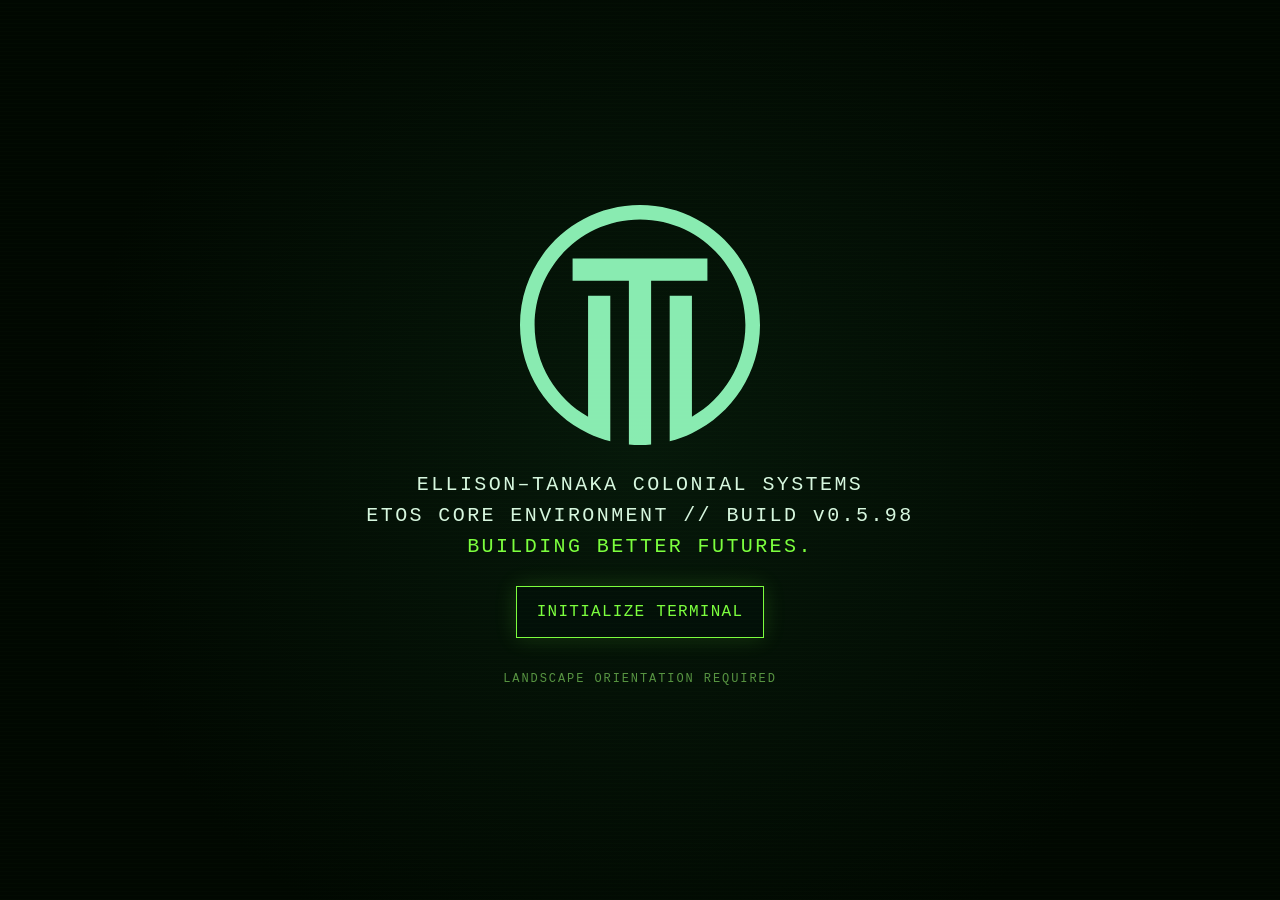
<file: index.html>
<!doctype html>
<html lang="en">
<head>
  <meta charset="utf-8">
  <meta name="viewport" content="width=device-width, initial-scale=1, viewport-fit=cover, user-scalable=no">
  <meta name="theme-color" content="#020704">
  <meta name="apple-mobile-web-app-capable" content="yes">
  <meta name="apple-mobile-web-app-status-bar-style" content="black-translucent">
  <meta name="apple-mobile-web-app-title" content="ETOS">
  <link rel="apple-touch-icon" href="assets/img/icon-192.png">
  <link rel="manifest" href="manifest.webmanifest">
  <link rel="preload" as="image" href="assets/img/command/weather-terrain.png" fetchpriority="high">
  <link rel="preload" as="image" href="assets/img/command/weather-storm.png" fetchpriority="high">
  <link rel="stylesheet" href="css/app.css?v=0.5.98">
  <link rel="stylesheet" href="css/themes/command.css?v=0.5.95">
  <link rel="stylesheet" href="css/themes/medical.css?v=0.5.95">
  <link rel="stylesheet" href="css/themes/edem.css?v=0.5.95">
  <link rel="stylesheet" href="css/themes/argoza.css?v=0.5.95">
  <title>ETOS</title>
</head>
<body>
  <noscript>ETOS requires JavaScript.</noscript>
  <main id="etos-app" class="etos-shell theme-command" aria-live="polite">
    <section id="boot-screen" class="screen boot-screen">
      <div class="crt-noise" aria-hidden="true"></div>
      <img id="brand-logo" class="brand-logo" src="assets/img/ellison-tanaka-logo.svg" alt="Ellison-Tanaka Colonial Systems">
      <div class="boot-copy">
        <p>ELLISON–TANAKA COLONIAL SYSTEMS</p>
        <p>ETOS CORE ENVIRONMENT // BUILD <span data-version-label>v0.5.95</span></p>
        <p class="motto">BUILDING BETTER FUTURES.</p>
      </div>
      <button id="initialize-button" class="terminal-button" type="button">INITIALIZE TERMINAL</button>
      <p class="boot-hint">LANDSCAPE ORIENTATION REQUIRED</p>
    </section>

    <section id="terminal-screen" class="screen terminal-screen" hidden>
      <header class="terminal-header">
        <div class="terminal-identity">
          <p id="terminal-eyebrow" class="eyebrow">ELLISON–TANAKA OPERATING SYSTEM</p>
          <h1 id="terminal-title">HORIZON BASE // COMMAND TERMINAL</h1>
        </div>
        <div class="status-block">
          <span id="terminal-status">LOCAL NODE // SECURE</span>
          <span id="clock">--:--:--</span>
        </div>
      </header>

      <div id="terminal-workspace" class="terminal-workspace"></div>

      <footer class="terminal-footer">
        <span id="location-label">LV-872 // ORISON</span>
        <span id="version-label" data-version-label>v0.5.95</span>
        <span id="interface-label">TOUCH INTERFACE READY</span>
      </footer>
    </section>

    <section id="transfer-screen" class="screen transfer-screen" hidden>
      <div class="transfer-box">
        <h2>REASSIGNING TERMINAL NODE</h2>
        <div class="progress-track"><div id="transfer-progress" class="progress-fill"></div></div>
        <p id="transfer-line">VERIFYING LOCAL HARDWARE...</p>
      </div>
    </section>

    <section id="countdown-screen" class="countdown-screen" data-countdown-level="nominal" hidden aria-label="Surface extraction countdown">
      <div id="countdown-logo-control" class="countdown-logo-control">
        <img src="assets/img/ellison-tanaka-logo.svg" alt="Ellison-Tanaka" draggable="false">
      </div>
      <header class="countdown-header">ETV ARGOZA // SURFACE OPERATIONS</header>
      <div class="countdown-clock-area"><div id="countdown-value" class="countdown-value" role="timer" aria-live="off">04:00:00</div></div>
      <div id="countdown-alert" class="countdown-alert" role="status">ARGOZA SURFACE RECOVERY WINDOW // NOMINAL</div>
    </section>

    <div id="document-overlay" class="document-modal" hidden>
      <div class="document-frame">
        <header>
          <div><p class="eyebrow">ETOS DOCUMENT VIEWER</p><h2 id="document-title">DOCUMENT</h2></div>
          <button id="document-close" class="modal-close" type="button" aria-label="Close document">×</button>
        </header>
        <div id="document-body" class="document-body"></div>
      </div>
    </div>

    <div id="warden-overlay" class="modal" hidden>
      <div class="modal-card">
        <button id="warden-close" class="modal-close" type="button" aria-label="Close">×</button>
        <p class="eyebrow">WARDEN ACCESS</p>
        <h2>TERMINAL CONTROL</h2>
        <div id="pin-step">
          <label for="warden-pin">AUTHORIZATION PIN</label>
          <input id="warden-pin" inputmode="numeric" maxlength="8" autocomplete="off">
          <button id="pin-submit" class="terminal-button" type="button">AUTHORIZE</button>
          <p id="pin-error" class="error-text" role="alert"></p>
        </div>
        <div id="warden-controls" hidden>
          <label for="terminal-select">ACTIVE TERMINAL</label>
          <select id="terminal-select">
            <option value="command">Horizon Base // Command</option>
            <option value="medical">Horizon Base // Medical</option>
            <option value="edem">Dr. Claire Edem // Personal Terminal</option>
            <option value="argoza">ETV Argoza // Shipboard Terminal</option>
          </select>
          <label class="check-row"><input id="skip-transition" type="checkbox"> Development mode: skip 8-second transfer</label>
          <label class="check-row"><input id="toggle-dev-controls" type="checkbox"> Show developer controls in terminal UI</label>
          <button id="apply-terminal" class="terminal-button" type="button">LOAD SELECTED TERMINAL</button>
          <button id="return-boot" class="terminal-button secondary-button" type="button">RETURN TO BOOT SCREEN</button>
          <button id="refresh-app" class="terminal-button secondary-button" type="button">CHECK FOR LATEST BUILD</button>
          <section class="warden-countdown" aria-labelledby="warden-countdown-title">
            <h3 id="warden-countdown-title">SURFACE EXTRACTION COUNTDOWN</h3>
            <button id="open-countdown-display" class="terminal-button" type="button">OPEN COUNTDOWN DISPLAY</button>
            <button id="close-countdown-display" class="terminal-button secondary-button" type="button" hidden>CLOSE TIMER DISPLAY</button>
            <div class="warden-countdown-time" aria-label="Countdown duration">
              <label>HOURS<input id="countdown-hours" type="number" min="0" max="99" inputmode="numeric" value="04"></label><b>:</b>
              <label>MINUTES<input id="countdown-minutes" type="number" min="0" max="59" inputmode="numeric" value="00"></label><b>:</b>
              <label>SECONDS<input id="countdown-seconds" type="number" min="0" max="59" inputmode="numeric" value="00"></label>
            </div>
            <button id="set-countdown-duration" class="terminal-button secondary-button" type="button">SET DURATION</button>
            <div class="warden-countdown-actions">
              <button id="start-countdown" type="button">START</button><button id="pause-countdown" type="button">PAUSE</button><button id="resume-countdown" type="button">RESUME</button><button id="reset-countdown" type="button">RESET</button>
              <button type="button" data-countdown-adjust="60000">+1 MIN</button><button type="button" data-countdown-adjust="-60000">-1 MIN</button><button type="button" data-countdown-adjust="300000">+5 MIN</button><button type="button" data-countdown-adjust="-300000">-5 MIN</button>
            </div>
            <p id="countdown-warden-status" class="warden-countdown-status" role="status" aria-live="polite">READY // 04:00:00</p>
          </section>
          <button id="toggle-sanitization-display" class="terminal-button secondary-button" type="button" hidden>CLOSE SANITIZATION DISPLAY</button>
          <button id="start-sanitization-final-countdown" class="terminal-button secondary-button" type="button" disabled>START SANITIZATION FINAL COUNTDOWN</button>
          <button id="mute-facility-alarm" class="terminal-button secondary-button" type="button" hidden disabled>MUTE FACILITY ALARM</button>
          <button id="test-sanitization-warning" class="terminal-button secondary-button" type="button" disabled>TEST WARNING PULSE</button>
          <button id="test-facility-alarm" class="terminal-button secondary-button" type="button" disabled>TEST FACILITY ALARM</button>
          <div class="warden-audio-diagnostics" aria-label="Sanitization audio asset status">
            <div class="warden-audio-runtime">
              <span>APP VERSION: <b id="audio-diagnostic-version" data-version-label>v0.5.95</b></span>
              <span>ORIGIN: <b id="audio-diagnostic-origin">...</b></span>
              <span>PATHNAME: <b id="audio-diagnostic-pathname">...</b></span>
            </div>
            <div id="warning-wav-status" class="warden-audio-asset">
              <strong>WARNING: NOT CHECKED</strong>
              <span>URL: ...</span><span>HTTP: ...</span><span>MIME: ...</span><span>BYTES: ...</span><span>DECODE: ...</span>
            </div>
            <div id="facility-wav-status" class="warden-audio-asset">
              <strong>FACILITY: NOT CHECKED</strong>
              <span>URL: ...</span><span>HTTP: ...</span><span>MIME: ...</span><span>BYTES: ...</span><span>DECODE: ...</span>
            </div>
          </div>
          <section class="warden-sequence-resets" aria-labelledby="warden-sequence-resets-title">
            <h3 id="warden-sequence-resets-title">SEQUENCE TEST RESETS</h3>
            <div class="warden-reset-group">
              <span>COMMAND TERMINAL</span>
              <button type="button" data-sequence-reset="command">RESET COMMAND SEQUENCE</button>
            </div>
            <div class="warden-reset-group">
              <span>ETV ARGOZA</span>
              <button type="button" data-sequence-reset="argoza-recovery">RESET RECOVERY SEQUENCE</button>
            </div>
            <div class="warden-reset-group">
              <span>MEDICAL TERMINAL</span>
              <button type="button" data-sequence-reset="medical-genomic">RESET GENOMIC SEQUENCE</button>
              <button type="button" data-sequence-reset="medical-vials">RESET VIAL RELEASE STATE</button>
              <button type="button" data-sequence-reset="medical-media">RESET DATA MODULE SEQUENCE</button>
              <button type="button" data-sequence-reset="medical-injector">RESET AUTO-INJECTOR SEQUENCE</button>
              <button type="button" data-sequence-reset="medical-all">RESET ALL MEDICAL SEQUENCES</button>
            </div>
            <p id="sequence-reset-status" class="warden-reset-status" role="status" aria-live="polite"></p>
          </section>
          <button id="reset-session" class="danger-button" type="button">RESET ALL SESSION DATA</button>
          <p class="small-note">Hold the corporate logo or active terminal heading for three seconds to reopen this panel.<br>Current build: <strong id="warden-version" data-version-label>v0.5.95</strong></p>
        </div>
      </div>
    </div>

    <div id="rotate-warning" class="rotate-warning" hidden><div><h2>ROTATE DEVICE</h2><p>ETOS requires landscape orientation.</p></div></div>
  </main>
  <script src="js/audio.js?v=0.5.95"></script>
  <script src="js/argoza-recovery.js?v=0.5.95"></script>
  <script src="js/countdown-state.js?v=0.5.98"></script>
  <script src="js/app.js?v=0.5.98"></script>
</body>
</html>
</file>
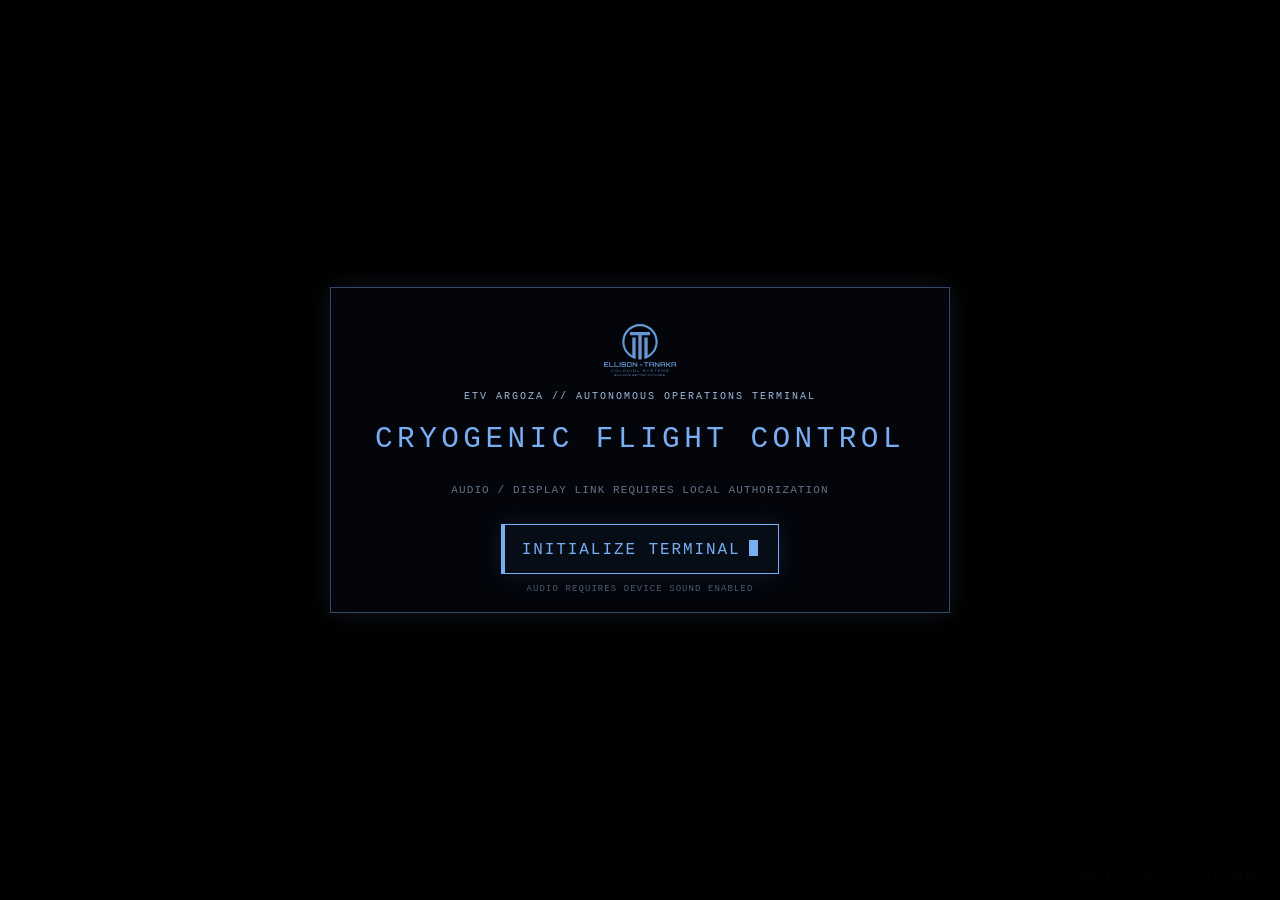
<file: cryo/index.html>
<!doctype html>
<html lang="en">
<head>
  <meta charset="utf-8">
  <meta name="viewport" content="width=device-width,initial-scale=1,viewport-fit=cover">
  <meta name="theme-color" content="#04060c">
  <title>ETV Argoza // Autonomous Directive</title>
  <link rel="stylesheet" href="styles.css">
</head>
<body>
  <main id="cinematic" aria-label="ETV Argoza autonomous ship terminal">
    <section id="rotatePrompt" aria-live="polite">
      <div class="rotate-symbol" aria-hidden="true">[ ↻ ]</div>
      <p>ORIENTATION FAULT</p>
      <strong>ROTATE DEVICE TO LANDSCAPE</strong>
    </section>

    <section id="initialize" class="overlay">
      <div class="init-frame">
        <img src="assets/img/ellison-tanaka-logo.svg" alt="" aria-hidden="true">
        <p class="system-label">ETV ARGOZA // AUTONOMOUS OPERATIONS TERMINAL</p>
        <h1>CRYOGENIC FLIGHT CONTROL</h1>
        <p class="init-status">AUDIO / DISPLAY LINK REQUIRES LOCAL AUTHORIZATION</p>
        <button id="startButton" type="button">INITIALIZE TERMINAL<span class="button-cursor" aria-hidden="true"></span></button>
        <p class="audio-note">AUDIO REQUIRES DEVICE SOUND ENABLED</p>
      </div>
    </section>

    <section id="terminal" class="terminal is-dormant" aria-live="polite" aria-atomic="false">
      <div class="scanlines" aria-hidden="true"></div>
      <div class="noise" aria-hidden="true"></div>
      <div class="sweep" aria-hidden="true"></div>
      <div class="glitch-bar" aria-hidden="true"></div>

      <header class="terminal-header" aria-hidden="true">
        <div>
          <b>ETV ARGOZA</b>
          <span>AUTONOMOUS FLIGHT SYSTEM</span>
        </div>
        <div class="header-center">ETCS // NAV–CRYO LINK</div>
        <div class="header-right">
          <span id="shipClock">--:--:--</span>
          <i>LINK STABLE</i>
        </div>
      </header>

      <div class="terminal-body">
        <aside class="diagnostics" aria-hidden="true">
          <div class="diag-section">
            <span>CORE</span><b>1332 K</b>
            <span>EXT</span><b>−179.6 C</b>
          </div>
          <div class="diag-section">
            <span>PWR BUS</span><div class="meter"><i style="width:84%"></i></div>
            <span>LIFE SUP</span><div class="meter"><i style="width:91%"></i></div>
            <span>CRYO</span><div class="meter"><i style="width:76%"></i></div>
          </div>
          <div class="diag-section diagnostic-code">NAV 07A<br>FLT 003<br>COM PRI<br>CRY 007</div>
        </aside>

        <section id="output" class="output" aria-label="Ship computer output"></section>
      </div>

      <footer class="terminal-footer" aria-hidden="true">
        <span>SYS VER 6.7.1</span>
        <span id="footerState">AUTONOMOUS STANDBY</span>
        <span>30 AUG 2122</span>
      </footer>
    </section>

    <nav id="controls" aria-label="Playback controls">
      <button id="restartButton" type="button">RESTART</button>
      <button id="muteButton" type="button" aria-pressed="false">MUTE</button>
      <button id="fullscreenButton" type="button">FULLSCREEN</button>
    </nav>
  </main>
  <script src="script.js"></script>
</body>
</html>
</file>
<file: css/app.css>
:root{--bg:#020704;--panel:#07110b;--panel2:#0a1710;--line:#315a3e;--accent:#7effa9;--accent-soft:#9bd8ad;--amber:#f2c66d;--red:#ff6b67;--text:#d7f7df;--shadow:0 0 22px rgba(126,255,169,.15)}
*{box-sizing:border-box}[hidden]{display:none!important}html,body{width:100%;height:100%;margin:0;overflow:hidden;background:var(--bg)}body{font-family:"Courier New",ui-monospace,monospace;color:var(--text);-webkit-user-select:none;user-select:none;-webkit-touch-callout:none}button,input,select{font:inherit}button{touch-action:manipulation}.etos-shell{position:fixed;inset:0;min-height:100dvh;background:radial-gradient(circle at center,var(--panel2) 0,var(--bg) 72%);padding:env(safe-area-inset-top) env(safe-area-inset-right) env(safe-area-inset-bottom) env(safe-area-inset-left);transition:background .35s}.screen{position:absolute;inset:0;padding:max(18px,env(safe-area-inset-top)) max(22px,env(safe-area-inset-right)) max(16px,env(safe-area-inset-bottom)) max(22px,env(safe-area-inset-left))}.boot-screen{display:grid;place-items:center;align-content:center;gap:22px;text-align:center}.brand-logo{width:min(46vw,510px);filter:invert(92%) sepia(19%) saturate(706%) hue-rotate(82deg) brightness(105%);opacity:.92;background:transparent!important;box-shadow:none!important}.boot-copy{letter-spacing:.12em;line-height:1.35;font-size:clamp(12px,1.7vw,20px)}.boot-copy p{margin:4px 0}.motto{color:var(--accent)}.boot-hint{color:var(--accent-soft);opacity:.55;font-size:12px;letter-spacing:.16em}.terminal-button,.danger-button{min-height:52px;border:1px solid var(--accent);background:rgba(3,16,8,.88);color:var(--accent);padding:12px 20px;letter-spacing:.08em;box-shadow:var(--shadow)}.terminal-button:active{background:var(--accent);color:var(--bg)}.danger-button{border-color:var(--red);color:var(--red);margin-top:14px;width:100%}.secondary-button{border-color:var(--line);color:var(--accent-soft)}.terminal-screen{display:grid;grid-template-rows:auto 1fr auto;gap:12px}.terminal-header,.terminal-footer{border:1px solid var(--line);background:color-mix(in srgb,var(--panel) 92%,transparent);box-shadow:var(--shadow)}.terminal-header{display:flex;justify-content:space-between;align-items:center;padding:12px 17px}.terminal-header h1{margin:4px 0 0;font-size:clamp(17px,2.2vw,29px);color:var(--accent)}.eyebrow{margin:0;color:var(--accent-soft);font-size:11px;letter-spacing:.18em}.status-block{display:grid;gap:7px;text-align:right;color:var(--accent-soft);font-size:12px}.terminal-workspace{min-height:0;overflow:hidden}.terminal-footer{display:flex;justify-content:space-between;padding:9px 14px;color:var(--accent-soft);font-size:11px}.transfer-screen{display:grid;place-items:center;background:#010302}.transfer-box{width:min(720px,78vw);text-align:center}.transfer-box h2{color:var(--accent);letter-spacing:.12em}.progress-track{height:20px;border:1px solid var(--line);padding:3px;margin:28px 0 18px}.progress-fill{height:100%;width:0;background:var(--accent)}.modal,.document-modal{position:absolute;inset:0;z-index:50;display:grid;place-items:center;background:rgba(0,0,0,.84);padding:24px}.modal-card{position:relative;width:min(560px,92vw);border:1px solid var(--accent);background:var(--panel);padding:28px;box-shadow:0 0 40px color-mix(in srgb,var(--accent) 18%,transparent)}.modal-card h2{margin-top:8px}.modal-card label{display:block;margin:16px 0 8px;color:var(--accent-soft)}.modal-card input,.modal-card select{width:100%;min-height:52px;border:1px solid var(--line);background:var(--bg);color:var(--text);padding:10px 12px}.modal-card .terminal-button{width:100%;margin-top:16px}.modal-close{width:44px;height:44px;border:1px solid var(--line);background:transparent;color:var(--accent);font-size:28px}.modal-card>.modal-close{position:absolute;top:10px;right:10px}.check-row{display:flex!important;gap:10px;align-items:center}.check-row input{width:24px;min-height:24px}.error-text{min-height:20px;color:var(--red)}.small-note{color:var(--accent-soft);opacity:.7;font-size:12px;line-height:1.4}.document-frame{width:min(1180px,94vw);height:min(88vh,850px);display:grid;grid-template-rows:auto 1fr;border:1px solid var(--accent);background:#030705;box-shadow:0 0 50px color-mix(in srgb,var(--accent) 17%,transparent)}.document-frame>header{display:flex;justify-content:space-between;align-items:center;padding:12px 16px;border-bottom:1px solid var(--line)}.document-frame h2{margin:4px 0 0;color:var(--accent);font-size:18px}.document-body{min-height:0;overflow:auto;padding:14px;display:grid;place-items:start center}.document-body img{max-width:100%;height:auto;border:1px solid var(--line)}.rotate-warning{position:absolute;inset:0;z-index:100;display:none;place-items:center;background:#010302;text-align:center;color:var(--accent)}.crt-noise{position:absolute;inset:0;pointer-events:none;opacity:.08;background:repeating-linear-gradient(to bottom,transparent 0,transparent 3px,color-mix(in srgb,var(--accent) 30%,transparent) 4px);animation:flicker 6s infinite}@keyframes flicker{0%,98%,100%{opacity:.07}99%{opacity:.15}}@media(orientation:portrait){#rotate-warning{display:grid!important}}@media(prefers-reduced-motion:reduce){*,*::before,*::after{animation-duration:.01ms!important;transition-duration:.01ms!important}}#terminal-title,#brand-logo{touch-action:none;-webkit-touch-callout:none}


/* v0.5.26-dev — target coordinate correction, CRT green text, baked icon defaults */
.theme-command{--text:#7effa9!important}
.theme-command .facility-management-host,
.theme-command .facility-management-host p,
.theme-command .facility-management-host span,
.theme-command .facility-management-host dd,
.theme-command .facility-management-host td,
.theme-command .facility-management-host li{color:var(--accent)}
.theme-command .facility-management-host small,
.theme-command .facility-management-host dt,
.theme-command .facility-management-host i,
.theme-command .facility-management-host em{color:var(--accent-soft)}

/* v0.5.59-dev — Warden-only sequence test resets. */
#warden-controls{max-height:min(78vh,760px);overflow-y:auto;padding-right:4px}
#start-sanitization-final-countdown:disabled,#mute-facility-alarm:disabled{opacity:.38;box-shadow:none;cursor:not-allowed}
.warden-sequence-resets{margin-top:18px;padding-top:14px;border-top:1px solid var(--line)}
.warden-sequence-resets h3{margin:0 0 10px;color:var(--accent-soft);font-size:12px;letter-spacing:.14em}
.warden-reset-group{display:grid;grid-template-columns:1fr 1fr;gap:6px;margin-top:9px}
.warden-reset-group>span{grid-column:1/-1;color:var(--accent-soft);opacity:.72;font-size:10px;letter-spacing:.12em}
.warden-reset-group button{min-height:34px;border:1px solid var(--line);background:var(--bg);color:var(--accent-soft);padding:7px 9px;text-align:left;font-size:10px;letter-spacing:.05em}
.warden-reset-group button:active{border-color:var(--accent);color:var(--accent)}
.warden-reset-group button[data-sequence-reset="command"],.warden-reset-group button[data-sequence-reset="argoza-recovery"],.warden-reset-group button[data-sequence-reset="medical-all"]{grid-column:1/-1}
.warden-reset-status{min-height:16px;margin:9px 0 0;color:var(--accent);font-size:11px;letter-spacing:.08em}
.warden-audio-diagnostics{display:grid;gap:7px;margin-top:8px;font-size:10px;letter-spacing:.04em}.warden-audio-runtime,.warden-audio-asset{border:1px solid var(--line);padding:7px 9px;color:var(--accent-soft)}.warden-audio-runtime{display:grid;gap:3px}.warden-audio-runtime span,.warden-audio-asset span{overflow-wrap:anywhere;user-select:text;-webkit-user-select:text}.warden-audio-runtime b,.warden-audio-asset b{color:var(--text);font-weight:400}.warden-audio-asset{display:grid;gap:3px}.warden-audio-asset>strong{margin-bottom:3px;color:var(--accent);letter-spacing:.09em}.warden-audio-asset.is-loaded{border-color:var(--accent)}.warden-audio-asset.is-failed{border-color:var(--red);border-style:dashed}.warden-audio-asset.is-failed>strong,.warden-audio-error{color:var(--red)!important}.warden-audio-error{padding-top:3px;border-top:1px dotted currentColor}#test-sanitization-warning:disabled,#test-facility-alarm:disabled{opacity:.38;box-shadow:none;cursor:not-allowed}
@media(max-width:620px){.warden-reset-group{grid-template-columns:1fr}.warden-reset-group>*{grid-column:1!important}}

/* v0.5.97-dev — refined surface extraction countdown display and Warden access. */
.countdown-screen{position:absolute;inset:0;z-index:40;display:grid;grid-template-rows:clamp(42px,10vh,76px) minmax(0,1fr) auto;overflow:hidden;background:#010305;color:#d9fbff;padding:max(10px,env(safe-area-inset-top)) max(12px,env(safe-area-inset-right)) max(10px,env(safe-area-inset-bottom)) max(12px,env(safe-area-inset-left));isolation:isolate;touch-action:none;-webkit-user-select:none;user-select:none}
.countdown-screen::before{content:"";position:absolute;inset:0;z-index:-1;pointer-events:none;background:repeating-linear-gradient(to bottom,transparent 0,transparent 3px,rgba(110,228,241,.03) 4px);opacity:.64}
.countdown-header{position:relative;display:flex;align-items:flex-start;justify-content:center;min-width:0;padding-top:clamp(5px,1.4vh,12px);color:rgba(139,235,245,.58);font-size:clamp(8px,1.15vw,15px);font-weight:700;line-height:1;letter-spacing:.22em;text-align:center;white-space:nowrap;text-shadow:0 0 8px rgba(82,205,220,.12)}
.countdown-header::before,.countdown-header::after{content:"";align-self:flex-start;width:min(23vw,360px);height:1px;margin:calc(clamp(5px,1.4vh,12px) + .35em) clamp(14px,2.6vw,42px) 0;background:linear-gradient(to var(--countdown-line-direction,right),transparent,rgba(77,204,218,.36))}.countdown-header::after{--countdown-line-direction:left}
.countdown-logo-control{position:absolute;z-index:2;top:max(12px,env(safe-area-inset-top));left:max(14px,env(safe-area-inset-left));width:clamp(52px,8.4vw,112px);aspect-ratio:1;display:grid;place-items:center;border-radius:50%;touch-action:none;-webkit-touch-callout:none;-webkit-user-select:none;user-select:none}
.countdown-logo-control::after{content:"";position:absolute;inset:-4px;border:1px solid rgba(117,231,243,.5);border-radius:50%;opacity:0;transition:opacity .2s linear;pointer-events:none}
.countdown-logo-control img{width:100%;height:100%;display:block;opacity:.12;filter:invert(86%) sepia(21%) saturate(725%) hue-rotate(140deg) brightness(88%);transition:opacity 3s linear,filter 3s linear;-webkit-user-drag:none;user-select:none;pointer-events:none}
.countdown-logo-control.is-holding img{opacity:.42;filter:invert(91%) sepia(34%) saturate(884%) hue-rotate(135deg) brightness(105%)}.countdown-logo-control.is-holding::after{opacity:.65}
.countdown-clock-area{min-width:0;min-height:0;height:min(62dvh,100%);align-self:center;display:grid;place-items:center;padding:clamp(8px,2vh,20px) clamp(12px,2.5vw,42px)}
.countdown-value{min-width:0;max-width:100%;font-variant-numeric:tabular-nums lining-nums;font-family:"Courier New",ui-monospace,monospace;font-size:clamp(72px,min(16.5vw,42vh),260px);font-weight:700;line-height:.88;letter-spacing:-.065em;white-space:nowrap;color:#dbfbff;text-shadow:0 0 .055em rgba(126,232,244,.48),0 0 .16em rgba(63,200,219,.12)}
.countdown-alert{min-height:clamp(34px,6.5vh,48px);display:grid;place-items:center;margin:0 clamp(2px,3.8vw,64px);padding:7px clamp(10px,2vw,24px);border:1px solid rgba(107,221,237,.38);border-radius:clamp(8px,1.2vw,14px);background:rgba(1,12,16,.76);color:#9cecf6;font-size:clamp(8px,1.28vw,15px);font-weight:700;line-height:1.1;letter-spacing:.12em;text-align:center;white-space:nowrap;text-shadow:0 0 7px rgba(107,221,237,.18)}
.countdown-screen[data-countdown-level="degraded"] .countdown-alert{border-color:rgba(240,178,75,.66);color:#f2bd68;text-shadow:0 0 8px rgba(240,178,75,.23)}
.countdown-screen[data-countdown-level="critical"] .countdown-value,.countdown-screen[data-countdown-level="expired"] .countdown-value{color:#ffd8d4;text-shadow:0 0 .08em rgba(255,93,81,.68),0 0 .3em rgba(218,45,35,.2)}
.countdown-screen[data-countdown-level="critical"] .countdown-alert,.countdown-screen[data-countdown-level="expired"] .countdown-alert{border-color:rgba(255,91,79,.72);color:#ff9c93;text-shadow:0 0 8px rgba(255,70,57,.28)}
.warden-countdown{margin-top:18px;padding-top:14px;border-top:1px solid var(--line)}
.warden-countdown h3{margin:0 0 10px;color:var(--accent-soft);font-size:12px;letter-spacing:.14em}
.warden-countdown-time{display:grid;grid-template-columns:1fr auto 1fr auto 1fr;align-items:end;gap:7px;margin-top:10px}
.warden-countdown-time label{display:grid;gap:5px;margin:0!important;color:var(--accent-soft);font-size:9px;letter-spacing:.1em}
.warden-countdown-time input{min-height:42px!important;padding:7px!important;text-align:center}
.warden-countdown-time b{align-self:center;padding-bottom:11px;color:var(--accent)}
.warden-countdown-actions{display:grid;grid-template-columns:repeat(4,1fr);gap:6px;margin-top:10px}
.warden-countdown-actions button{min-height:38px;border:1px solid var(--line);background:var(--bg);color:var(--accent-soft);padding:7px 5px;font-size:10px;letter-spacing:.04em}
.warden-countdown-actions button:disabled{opacity:.34}.warden-countdown-status{min-height:16px;margin:9px 0 0;color:var(--accent);font-size:11px;letter-spacing:.08em}
@media(max-width:620px){.warden-countdown-actions{grid-template-columns:repeat(2,1fr)}}
@media(max-width:720px) and (orientation:landscape){.countdown-screen{grid-template-rows:42px minmax(0,1fr) auto}.countdown-header{font-size:8px;letter-spacing:.15em}.countdown-header::before,.countdown-header::after{margin-inline:10px}.countdown-logo-control{width:52px}.countdown-clock-area{height:min(60dvh,100%);padding-inline:10px}.countdown-value{font-size:clamp(68px,min(15.8vw,39vh),116px)}.countdown-alert{min-height:34px;margin-inline:2px;font-size:8px;letter-spacing:.075em}}
@media(max-aspect-ratio:1.45/1){.countdown-value{font-size:clamp(72px,min(15.8vw,35vh),190px)}.countdown-alert{font-size:clamp(8px,1.18vw,12px);letter-spacing:.08em}}
@media(prefers-reduced-motion:reduce){.countdown-logo-control img,.countdown-logo-control::after{transition:none}}
</file>
<file: css/themes/command.css>
.theme-command{--bg:#020704;--panel:#061009;--panel2:#0a1710;--line:#315a3e;--accent:#7effa9;--accent-soft:#9bd8ad;--text:#d7f7df;--shadow:0 0 22px rgba(126,255,169,.13)}.command-layout{height:100%;display:grid;grid-template-columns:minmax(210px,23%) 1fr;gap:12px}.command-nav,.command-content{min-height:0;border:1px solid var(--line);background:rgba(5,14,8,.9);box-shadow:var(--shadow)}.command-nav{display:flex;flex-direction:column;padding:11px;gap:9px}.nav-label{padding:8px;color:var(--accent-soft);font-size:10px;letter-spacing:.16em}.command-nav-key{min-height:58px;display:flex;align-items:center;gap:12px;text-align:left;border:1px solid var(--line);background:#061009;color:var(--accent-soft);padding:10px 12px}.command-nav-key span{color:var(--line)}.command-nav-key.is-active{border-color:var(--accent);color:var(--accent);box-shadow:inset 4px 0 var(--accent)}.node-strip{margin-top:auto;border-top:1px solid var(--line);padding:12px 5px;color:var(--accent-soft);font-size:10px}.node-strip i{display:block;height:3px;background:var(--accent);margin:8px 0;width:78%}.command-content{display:grid;grid-template-rows:auto 1fr}.module-header{display:flex;justify-content:space-between;align-items:center;padding:13px 17px;border-bottom:1px solid var(--line)}.module-header h2{margin:4px 0 0;font-size:19px;color:var(--accent)}.clearance{color:var(--amber);font-size:11px}.module-body{min-height:0;overflow:auto;padding:14px}.command-dashboard{display:grid;grid-template-columns:repeat(3,1fr);gap:12px}.status-card{min-height:150px;border:1px solid var(--line);background:linear-gradient(135deg,rgba(9,26,15,.9),rgba(3,10,6,.9));padding:15px;display:flex;flex-direction:column;gap:8px}.status-card--wide{grid-column:span 2}.card-kicker{font-size:10px;letter-spacing:.15em;color:var(--accent-soft)}.status-card h2,.status-card h3{margin:0;color:var(--accent)}.status-row{display:flex;gap:12px;align-items:center}.status-row span:last-child{margin-left:auto;color:var(--accent-soft)}.status-dot{width:10px;height:10px;border-radius:50%;background:var(--accent);box-shadow:0 0 10px var(--accent)}.meter{height:10px;border:1px solid var(--line);padding:2px}.meter i{display:block;height:100%;background:var(--accent)}.big-number{font-size:42px;line-height:1;color:var(--accent)}.weather-code{font-size:25px;color:var(--amber)}.inline-action{border:0;border-bottom:1px solid var(--line);background:transparent;color:var(--accent);text-align:left;padding:8px 0;margin-top:auto}.status-card--alert{border-color:#806a37}.alert-tag{align-self:flex-start;border:1px solid var(--amber);color:var(--amber);padding:5px 8px;font-size:10px}.roster-summary{display:grid;grid-template-columns:repeat(3,1fr);gap:12px;margin-bottom:14px}.roster-summary div{border:1px solid var(--line);padding:14px}.roster-summary span{color:var(--accent-soft)}.roster-summary strong{display:block;font-size:34px;color:var(--accent)}.file-grid{display:grid;grid-template-columns:repeat(3,1fr);gap:12px}.file-tile{min-height:170px;border:1px solid var(--line);background:var(--panel);color:var(--text);text-align:left;padding:16px}.file-tile strong,.file-tile small{display:block;margin-top:14px}.file-code{color:var(--accent)}.file-tile small{color:var(--accent-soft)}.operations-board{display:grid;grid-template-columns:1fr 1fr;gap:14px}.ops-column{border:1px solid var(--line);padding:14px}.ops-column h3{color:var(--accent);margin-top:0}.ops-line{width:100%;min-height:68px;display:grid;grid-template-columns:40px 1fr auto;align-items:center;border:0;border-top:1px solid var(--line);background:transparent;color:var(--text);text-align:left}.ops-line span{color:var(--line)}.ops-line em{font-style:normal;color:var(--accent)}.warn-text{color:var(--amber)!important}.archive-list{display:grid;gap:9px}.archive-entry{width:100%;min-height:64px;display:grid;grid-template-columns:120px 1fr 120px;align-items:center;border:1px solid var(--line);background:var(--panel);color:var(--text);padding:10px 14px;text-align:left}.archive-entry span{color:var(--accent-soft)}.archive-entry em{color:var(--accent);font-style:normal}.archive-entry--locked{opacity:.43}.archive-entry--locked em{color:var(--red)}

/* v0.2.1-dev — Planetary Weather Surveillance */
.status-card--weather{border-color:#7e6d28;background:linear-gradient(135deg,rgba(39,30,5,.94),rgba(7,12,5,.94))}.amber-kicker,.amber-text{color:#ffc857!important}.weather-action{color:#ffc857;border-color:#7e6d28}.weather-terminal{height:100%;min-height:650px;color:#78ff42;font-family:inherit;text-shadow:0 0 5px rgba(105,255,50,.25);position:relative;overflow:auto;background:radial-gradient(circle at 50% 45%,rgba(26,70,12,.18),transparent 55%),#020702}.weather-terminal:after{content:"";pointer-events:none;position:absolute;inset:0;background:repeating-linear-gradient(to bottom,rgba(255,255,255,.025) 0,rgba(255,255,255,.025) 1px,transparent 2px,transparent 4px);mix-blend-mode:screen;opacity:.3;animation:crtFlutter 8s infinite}.weather-topbar{display:grid;grid-template-columns:1.3fr 1.2fr .55fr .65fr;gap:10px;align-items:center;padding:9px 12px;border:1px solid #2d6f18;border-bottom:0;background:rgba(2,10,2,.96)}.weather-brand-mini{display:flex;gap:10px;align-items:center}.weather-brand-mini img{width:52px;height:52px;object-fit:contain;filter:invert(80%) sepia(100%) saturate(500%) hue-rotate(50deg) brightness(1.2)}.weather-brand-mini div{display:grid;letter-spacing:.14em}.weather-brand-mini strong{font-size:18px}.weather-brand-mini span{font-size:13px}.weather-brand-mini small{font-size:9px}.weather-title{text-align:center;display:grid}.weather-title span{font-size:15px;letter-spacing:.1em}.weather-title strong{font-size:27px;letter-spacing:.14em}.weather-system-online,.weather-date{border:1px solid #34751c;border-radius:5px;padding:9px 12px;display:grid;gap:5px;min-height:62px}.weather-system-online{grid-template-columns:1fr auto}.weather-system-online i{width:12px;height:12px;background:#7cff3e;box-shadow:0 0 10px #7cff3e}.weather-date span{display:flex;justify-content:space-between}.weather-grid{display:grid;grid-template-columns:19% 1fr 19%;grid-template-rows:minmax(470px,1fr) 180px;gap:8px;padding:8px;border:1px solid #2d6f18}.weather-left,.weather-right{display:grid;gap:7px;align-content:start}.weather-panel,.weather-bottom,.weather-radar-panel{position:relative;overflow:hidden;border:1px solid #33791b;border-radius:5px;background:rgba(1,10,2,.88);box-shadow:inset 0 0 18px rgba(85,255,46,.035)}.weather-panel{padding:10px}.weather-panel h3{margin:0 0 9px;color:#82ff4b;font-size:12px;font-weight:500}.storm-id{display:grid;gap:4px}.storm-id>strong{font-size:28px;letter-spacing:.1em}.storm-id>b{font-size:17px}.storm-id small{font-size:9px}.storm-id em{font-style:normal}.warning-level{position:relative}.warning-level strong{display:block;font-size:22px}.warning-bars{position:absolute;right:12px;bottom:14px;letter-spacing:2px}.telemetry-panel>div,.comm-panel>div,.outlook-panel>div,.observations>div{display:flex;justify-content:space-between;gap:8px;padding:4px 0;font-size:10px}.telemetry-panel b,.comm-panel b,.outlook-panel b,.observations b{font-weight:500}.weather-radar-panel{padding:0}.radar-label{position:absolute;z-index:6;top:12px;left:14px;display:grid;font-size:11px;background:rgba(0,8,0,.7);padding:5px 7px;border:1px solid rgba(74,158,42,.65)}.radar-map{position:absolute;inset:0;overflow:hidden;background:#031006 url('../../assets/img/command/weather-terrain-storm.png') center/cover no-repeat}.weather-composite-map{width:100%;height:100%;object-fit:cover;display:block;filter:saturate(.88) contrast(1.08) brightness(.92);opacity:1}.radar-map:after{content:"";position:absolute;inset:0;pointer-events:none;background:linear-gradient(rgba(96,255,58,.025),rgba(0,0,0,.04));box-shadow:inset 0 0 35px rgba(0,0,0,.6)}.site-pulse{position:absolute;z-index:7;width:22px;height:22px;border:2px solid #a4ff70;border-radius:50%;box-shadow:0 0 12px #70ff38,inset 0 0 8px rgba(112,255,56,.7);animation:sitePulse 2.2s ease-out infinite;pointer-events:none}.horizon-pulse{left:51.2%;top:47.8%}.heron-pulse{left:82.6%;top:60.2%;animation-delay:1.1s}@keyframes sitePulse{0%{transform:scale(.55);opacity:.95}70%{transform:scale(1.45);opacity:.18}100%{transform:scale(1.6);opacity:0}}.track-panel{display:flex;justify-content:space-between}.impact-panel{display:grid;gap:7px}.impact-panel>span{font-size:10px}.impact-panel>strong{font-size:21px;text-align:center}.impact-panel>div{display:flex;justify-content:space-between}.impact-panel>i{height:6px;border:1px solid #2b6818}.impact-panel u{display:block;height:100%;background:#7cff3e;text-decoration:none}.weather-bottom{padding:12px}.weather-advisory{grid-column:1/2;display:flex;gap:12px}.warning-triangle{font-size:38px;border:3px solid #7cff3e;clip-path:polygon(50% 0,100% 100%,0 100%);width:50px;height:46px;display:grid;place-items:end center;padding-bottom:3px}.weather-advisory h3,.observations h3,.weather-log h3{margin:0 0 7px;font-size:12px}.weather-advisory p{font-size:10px;line-height:1.55;margin:0}.observations{grid-column:2/3}.weather-log{grid-column:3/4}.weather-log p{font-size:9px;margin:0 0 4px}@keyframes crtFlutter{0%,100%{opacity:.22}48%{opacity:.28}50%{opacity:.14}52%{opacity:.3}}
@media(max-width:1050px){.weather-terminal{min-height:720px}.weather-topbar{grid-template-columns:1fr 1fr}.weather-grid{grid-template-columns:22% 1fr 22%;grid-template-rows:minmax(500px,1fr) 190px}.weather-brand-mini small{display:none}}

/* v0.2.4 weather layout refinement */
.weather-grid{
  grid-template-columns:19% minmax(0,1fr) 19%;
  grid-template-rows:minmax(0,1fr);
  height:calc(100% - 80px);
  min-height:620px;
}
.weather-left,.weather-right{
  min-height:0;
  grid-template-rows:auto auto auto auto minmax(0,1fr);
}
.weather-radar-panel{min-height:0;height:100%}
.radar-map{inset:0}
.weather-composite-map{position:absolute;inset:0;width:100%;height:100%;object-fit:cover}
.weather-storm-overlay{
  position:absolute;
  inset:-1.2%;
  width:102.4%;
  height:102.4%;
  object-fit:cover;
  transform-origin:23% 43%;
  pointer-events:none;
  opacity:.48;
  mix-blend-mode:screen;
  animation:stormDrift 18s ease-in-out infinite alternate;
  filter:saturate(.92) contrast(1.07) brightness(.9);
}
@keyframes stormDrift{
  0%{transform:translate(-.35%,.1%) rotate(-.7deg) scale(1.005);opacity:.43}
  50%{transform:translate(.25%,-.25%) rotate(.45deg) scale(1.013);opacity:.52}
  100%{transform:translate(.5%,.1%) rotate(1deg) scale(1.008);opacity:.46}
}
.site-pulse{display:none!important}
.site-marker{
  position:absolute;
  z-index:8;
  color:#b4ff82;
  font-size:38px;
  line-height:1;
  font-weight:700;
  text-shadow:0 0 7px #70ff38,0 0 14px rgba(112,255,56,.75);
  transform:translate(-50%,-50%);
  pointer-events:none;
  animation:siteBlink 3.4s ease-in-out infinite;
}
.horizon-marker{left:51.7%;top:48.7%}
.heron-marker{left:82.7%;top:61.2%;animation-delay:1.7s}
@keyframes siteBlink{
  0%,100%{opacity:.95;filter:brightness(1)}
  48%{opacity:.5;filter:brightness(.78)}
  55%{opacity:.95;filter:brightness(1.18)}
  62%{opacity:.62;filter:brightness(.85)}
}
.weather-map-legend{
  position:absolute;
  z-index:9;
  left:14px;
  bottom:14px;
  width:min(530px,48%);
  display:grid;
  grid-template-columns:.9fr 1.1fr;
  gap:14px;
  padding:12px 14px;
  border:1px solid rgba(74,158,42,.82);
  border-radius:5px;
  background:rgba(0,8,0,.82);
  box-shadow:0 0 18px rgba(85,255,46,.08);
  backdrop-filter:blur(1px);
}
.weather-map-legend h3{margin:0 0 8px;font-size:12px;font-weight:500}
.legend-track>div,.legend-observations>div{
  display:flex;
  align-items:center;
  justify-content:space-between;
  gap:9px;
  padding:3px 0;
  font-size:9px;
}
.legend-track>div{justify-content:flex-start}
.legend-track small{display:block;margin-top:6px;font-size:9px;color:#9dff6d}
.legend-line{width:30px;height:0;border-top:1px dashed #8cff56}
.legend-dot{width:8px;height:8px;border:1px solid #8cff56;border-radius:50%}
.legend-arrow{font-size:19px;line-height:10px}
.legend-cone{width:30px;height:8px;background:linear-gradient(90deg,rgba(124,255,62,.45),rgba(124,255,62,.08));clip-path:polygon(0 30%,100% 0,100% 100%,0 70%)}
.weather-advisory{
  display:flex;
  gap:9px;
  align-items:flex-start;
  min-height:0;
}
.weather-advisory p{font-size:9px;line-height:1.45;margin:0}
.warning-triangle{flex:0 0 42px;font-size:31px;width:42px;height:39px}
.weather-log{min-height:0;overflow:hidden}
.weather-log>div{overflow:auto;max-height:100%}
.weather-log p{font-size:8px;line-height:1.35}
.track-panel,.observations,.weather-bottom{display:none!important}
@media(max-width:1050px){
  .weather-grid{grid-template-columns:21% minmax(0,1fr) 21%;grid-template-rows:minmax(0,1fr)}
  .weather-map-legend{width:min(500px,58%)}
  .site-marker{font-size:31px}
}

/* v0.2.5 weather legibility and map alignment */
.weather-grid{
  grid-template-columns:270px minmax(0,1fr) 320px;
  gap:9px;
}
.weather-left,.weather-right{min-width:0}
.weather-left{grid-template-rows:auto auto auto auto minmax(150px,1fr)}
.weather-right{grid-template-rows:auto auto auto auto minmax(120px,1fr)}
.weather-panel{padding:11px 12px}
.weather-panel h3{font-size:13px}
.telemetry-panel>div,.comm-panel>div,.outlook-panel>div{font-size:11px;padding:4px 0}
.weather-advisory p{font-size:10px;line-height:1.5}
.weather-log p{font-size:9px;line-height:1.35}
.weather-radar-panel{aspect-ratio:auto}
.weather-map-legend{display:none!important}
.site-marker{display:none!important}
.weather-site-blink{
  position:absolute;
  inset:0;
  z-index:8;
  width:100%;
  height:100%;
  object-fit:cover;
  pointer-events:none;
  animation:siteIconBlink 3.8s ease-in-out infinite;
  filter:brightness(1.3) drop-shadow(0 0 6px rgba(126,255,70,.85));
}
@keyframes siteIconBlink{
  0%,100%{opacity:.12}
  38%{opacity:.72}
  55%{opacity:.28}
  70%{opacity:.88}
}
.track-observations-panel{display:grid;grid-template-columns:1fr 1fr;gap:12px}
.track-observations-panel h3{margin-bottom:7px}
.legend-track>div,.legend-observations>div{font-size:9px;padding:2px 0}
.legend-track small{font-size:8px}
@media(max-width:1450px){
  .weather-grid{grid-template-columns:245px minmax(0,1fr) 285px}
  .weather-panel{padding:9px 10px}
  .telemetry-panel>div,.comm-panel>div,.outlook-panel>div{font-size:10px}
  .track-observations-panel{grid-template-columns:1fr}
}
@media(max-width:1100px){
  .weather-grid{grid-template-columns:225px minmax(0,1fr) 260px}
  .weather-brand-mini strong{font-size:15px}
  .weather-title strong{font-size:23px}
}

/* v0.2.6 weather layout correction */
.command-layout--weather{
  grid-template-columns:170px minmax(0,1fr);
  gap:8px;
}
.command-layout--weather .command-nav{
  padding:8px;
  gap:6px;
}
.command-layout--weather .command-nav-key{
  min-height:46px;
  padding:8px;
  gap:7px;
  font-size:10px;
}
.command-layout--weather .nav-label{padding:5px;font-size:9px}
.command-layout--weather .node-strip{padding:8px 4px;font-size:8px}
.command-layout--weather .module-body{padding:8px;overflow:hidden}
.command-layout--weather .module-header{padding:9px 12px}
.command-layout--weather .module-header h2{font-size:16px}

.weather-grid{
  grid-template-columns:215px minmax(0,1fr) 370px;
  gap:8px;
}
.weather-left,
.weather-right{
  min-width:0;
  width:100%;
  grid-auto-flow:row!important;
  grid-template-columns:minmax(0,1fr)!important;
}
.weather-right{
  grid-template-rows:auto auto auto auto minmax(130px,1fr)!important;
}
.weather-right>.weather-panel{
  width:100%;
  min-width:0;
}
.impact-panel>strong{font-size:20px}
.track-observations-panel{
  grid-template-columns:1fr 1fr!important;
  gap:14px;
}
.legend-track>div,.legend-observations>div{font-size:10px}
.weather-log p{font-size:9px;line-height:1.42}

/* Cover the obsolete legend baked into the lower-left of the source composite. */
.radar-map:before{
  content:"";
  position:absolute;
  z-index:5;
  left:0;
  bottom:0;
  width:27%;
  height:25%;
  pointer-events:none;
  background:
    linear-gradient(rgba(21,65,14,.08),rgba(0,8,0,.16)),
    url('../../assets/img/command/weather-terrain-storm.png');
  background-size:360% 360%;
  background-position:43% 71%;
  border-top:1px solid rgba(74,158,42,.16);
  box-shadow:inset -18px 15px 30px rgba(0,0,0,.18);
}
.radar-map:after{z-index:10}
.radar-label,.weather-site-blink{z-index:12}

@media(max-width:1500px){
  .command-layout--weather{grid-template-columns:150px minmax(0,1fr)}
  .weather-grid{grid-template-columns:200px minmax(0,1fr) 340px}
  .weather-panel{padding:9px}
  .telemetry-panel>div,.comm-panel>div,.outlook-panel>div{font-size:9px}
  .track-observations-panel{grid-template-columns:1fr 1fr!important}
}

/* v0.3.1-dev — Weather map and layout sandbox */
.command-layout--weather{grid-template-columns:var(--sandbox-nav,190px) minmax(0,1fr)!important}
.command-layout--weather .command-nav{min-width:0;overflow:hidden}
.weather-terminal{--sandbox-left:300px;--sandbox-right:300px;--sandbox-gap:9px;--sandbox-font:1;--sandbox-map-zoom:1;--sandbox-map-x:58%;--sandbox-map-y:45%;--sandbox-blink:3s;overflow:hidden!important}
.weather-grid{grid-template-columns:var(--sandbox-left) minmax(420px,1fr) var(--sandbox-right)!important;gap:var(--sandbox-gap)!important;min-width:0}
.weather-left,.weather-right{font-size:calc(1em * var(--sandbox-font));min-width:0!important}
.weather-left{grid-template-rows:auto auto auto auto minmax(150px,1fr)!important}
.weather-right{display:grid!important;grid-template-columns:1fr!important;grid-template-rows:auto auto auto auto minmax(150px,1fr)!important;align-content:stretch!important}
.weather-right>.weather-panel{grid-column:1!important;width:100%!important;min-width:0!important;overflow:hidden}
.track-observations-panel{display:grid!important;grid-template-columns:1fr 1fr!important;gap:14px!important}
.radar-map:before{display:none!important}
.weather-composite-map,.weather-marker,.weather-storm-overlay,.weather-site-blink,.site-marker,.site-pulse{display:none!important}
.radar-map{position:relative;overflow:hidden;background:#010801}
.weather-terrain-layer,.weather-storm-layer,.weather-code-overlay{position:absolute;inset:0;width:100%;height:100%;pointer-events:none}
.weather-terrain-layer{object-fit:cover;object-position:var(--sandbox-map-x) var(--sandbox-map-y);transform:scale(var(--sandbox-map-zoom));transform-origin:var(--sandbox-map-x) var(--sandbox-map-y);transition:transform .08s linear,object-position .08s linear}
.weather-storm-layer{object-fit:cover;opacity:var(--storm-opacity,.78);transform-origin:31% 48%;mix-blend-mode:screen;filter:contrast(1.05) brightness(.9);animation:weatherStormDrift var(--storm-duration,24s) ease-in-out infinite alternate}
.weather-terminal[data-animate-storm="false"] .weather-storm-layer{animation:none;transform:translate(var(--storm-x,0),var(--storm-y,0)) rotate(var(--storm-rotation,0deg)) scale(var(--storm-scale,1))}
@keyframes weatherStormDrift{0%{transform:translate(calc(var(--storm-x,0%) - var(--storm-drift-x,1%)),calc(var(--storm-y,0%) + var(--storm-drift-y,.5%))) rotate(calc(var(--storm-rotation,0deg) - var(--storm-rotate-amp,.8deg))) scale(var(--storm-scale,1))}50%{transform:translate(var(--storm-x,0%),calc(var(--storm-y,0%) - var(--storm-drift-y,.5%))) rotate(var(--storm-rotation,0deg)) scale(calc(var(--storm-scale,1) * 1.008))}100%{transform:translate(calc(var(--storm-x,0%) + var(--storm-drift-x,1%)),var(--storm-y,0%)) rotate(calc(var(--storm-rotation,0deg) + var(--storm-rotate-amp,.8deg))) scale(var(--storm-scale,1))}}
.weather-code-overlay{z-index:8;overflow:visible}
.forecast-cone{fill:rgba(157,255,93,var(--cone-opacity,.18));stroke:rgba(157,255,93,.25);stroke-width:1}
.forecast-path{fill:none;stroke:#c5ff91;stroke-width:var(--path-width,2.2);stroke-dasharray:10 8;vector-effect:non-scaling-stroke;animation:forecastDash var(--path-dash-speed,6s) linear infinite;filter:drop-shadow(0 0 3px #66d733)}
@keyframes forecastDash{to{stroke-dashoffset:-36}}
.storm-position{fill:#071307;stroke:#c5ff91;stroke-width:3;vector-effect:non-scaling-stroke;filter:drop-shadow(0 0 5px #7cff3e)}
.coded-base polygon{fill:rgba(4,20,4,.15);stroke:#b5ff83;stroke-width:5;stroke-linejoin:round;vector-effect:non-scaling-stroke;filter:drop-shadow(0 0 5px #7cff3e)}
.coded-base{animation:sandboxMarkerBlink var(--sandbox-blink) ease-in-out infinite;transform-box:fill-box;transform-origin:center}
.coded-base--heron{animation-delay:calc(var(--sandbox-blink)/2)}
@keyframes sandboxMarkerBlink{0%,100%{opacity:.95}42%{opacity:.25}58%{opacity:1}72%{opacity:.42}}
.weather-terminal[data-show-path="false"] .forecast-cone,.weather-terminal[data-show-path="false"] .forecast-path,.weather-terminal[data-show-path="false"] .storm-position{display:none}
.coded-label{position:absolute;z-index:12;display:grid;gap:2px;transform:translate(-50%,-100%) scale(var(--map-label-scale,1));transform-origin:center bottom;color:#aefa7d;text-align:center;white-space:nowrap;text-shadow:0 0 5px #2f921f;pointer-events:none}
.coded-label strong{font-size:17px;font-weight:500}.coded-label span{font-size:13px}.coded-label--horizon{left:calc(var(--horizon-x) + var(--horizon-label-x));top:calc(var(--horizon-y) + var(--horizon-label-y))}.coded-label--heron{left:calc(var(--heron-x) + var(--heron-label-x));top:calc(var(--heron-y) + var(--heron-label-y))}
.weather-terminal[data-show-labels="false"] .coded-label{display:none}
.map-scale{position:absolute;z-index:12;left:var(--scale-x);top:var(--scale-y);width:var(--scale-width);transform:translate(-50%,-50%) scale(var(--scale-text,1));transform-origin:center;color:#aefa7d;pointer-events:none}.scale-rule{height:8px;border-left:1px solid currentColor;border-right:1px solid currentColor;border-bottom:1px solid currentColor;background:repeating-linear-gradient(90deg,transparent 0 calc(10% - 1px),currentColor calc(10% - 1px) 10%);opacity:.9}.scale-values{display:flex;justify-content:space-between;font-size:9px;margin-top:3px}
.weather-terminal[data-show-scale="false"] .map-scale{display:none}
.sandbox-toggle{position:absolute;z-index:30;right:14px;bottom:14px;border:1px solid #6d8a2e;background:rgba(18,22,4,.92);color:#e7d86d;padding:8px 12px;font:inherit;font-size:10px;letter-spacing:.12em}
.weather-sandbox{position:absolute;z-index:40;right:14px;top:86px;width:390px;max-height:calc(100% - 110px);overflow:auto;border:1px solid #9a8c39;background:rgba(3,10,3,.97);box-shadow:0 0 35px rgba(0,0,0,.75);color:#d8efc8;text-shadow:none}
.weather-sandbox header{position:sticky;top:0;z-index:2;display:flex;justify-content:space-between;align-items:center;padding:12px;border-bottom:1px solid #596b31;background:#061006}
.weather-sandbox header div{display:grid;gap:3px}.weather-sandbox header small{color:#c7b84c}.weather-sandbox header button{border:0;background:transparent;color:#d8efc8;font-size:24px}
.sandbox-controls{display:grid;gap:10px;padding:12px}.sandbox-controls>label,.sandbox-controls fieldset label{display:grid;grid-template-columns:1fr auto;gap:5px;font-size:11px}.sandbox-controls input[type="range"]{grid-column:1/3;width:100%}.sandbox-controls output{color:#e7d86d}.sandbox-controls fieldset{border:1px solid #315a3e;padding:9px;display:grid;gap:8px}.sandbox-controls legend{color:#9bd8ad;padding:0 5px}.sandbox-controls .check-row{grid-template-columns:1fr auto;align-items:center}.sandbox-controls .check-row input{grid-column:2}
.weather-sandbox footer{position:sticky;bottom:0;display:grid;grid-template-columns:1fr 1fr;gap:8px;padding:10px;border-top:1px solid #596b31;background:#061006}.weather-sandbox footer button{border:1px solid #596b31;background:#081609;color:#d8efc8;padding:8px}.weather-sandbox footer span{grid-column:1/3;font-size:9px;color:#9bd8ad}
@media(max-width:1200px){.weather-grid{grid-template-columns:var(--sandbox-left) minmax(360px,1fr) var(--sandbox-right)!important}.weather-sandbox{width:340px}}


/* v0.3.3-dev — restore map viewport sizing and layer visibility */
.weather-radar-panel{position:relative!important;min-width:0;min-height:0}
.radar-map{
  position:absolute!important;
  inset:0!important;
  width:100%!important;
  height:100%!important;
  min-width:0;
  min-height:0;
  overflow:hidden;
  background-color:#010801!important;
  background-image:url('../../assets/img/command/weather-terrain.png')!important;
  background-position:var(--sandbox-map-x,58%) var(--sandbox-map-y,45%)!important;
  background-size:cover!important;
  background-repeat:no-repeat!important;
}
.weather-terrain-layer{
  display:block!important;
  visibility:visible!important;
  opacity:1!important;
  z-index:1!important;
}
.weather-storm-layer{
  display:block!important;
  visibility:visible!important;
  z-index:2!important;
}
.weather-code-overlay{z-index:8!important}
.coded-label,.map-scale,.radar-label{z-index:12!important}
.radar-map:after{z-index:20!important}


/* v0.3.4-dev — approved weather layout and content polish */
.weather-topbar{grid-template-columns:minmax(280px,.8fr) 1.2fr!important}
.weather-brand-mini img{width:58px!important;height:58px!important;object-fit:contain!important;filter:invert(80%) sepia(100%) saturate(500%) hue-rotate(50deg) brightness(1.2)!important}
.weather-grid{grid-template-columns:var(--sandbox-left,300px) minmax(420px,1fr) var(--sandbox-right,360px)!important}
.weather-right{grid-template-rows:auto auto auto auto auto auto minmax(85px,1fr)!important}
.weather-system-online,.weather-date{border:1px solid #34751c;border-radius:5px;padding:10px 12px;display:grid;gap:6px;min-height:58px;background:rgba(1,10,2,.88)}
.weather-system-online{grid-template-columns:1fr auto;align-items:center}.weather-system-online i{grid-column:1/3;width:12px;height:12px;background:#7cff3e;box-shadow:0 0 10px #7cff3e}.weather-date span{display:flex;justify-content:space-between;gap:12px}
.latest-observations-panel{display:grid;align-content:start;gap:3px;text-align:left!important}.latest-observations-panel>div{display:flex;justify-content:space-between;gap:14px;padding:5px 0;font-size:11px}.latest-observations-panel h3{margin:0 0 7px;font-size:13px}
.power-restored-panel{display:grid;align-content:start}.power-restored-panel h3{font-size:13px;margin:0 0 8px}.power-restored-panel p{font-size:11px;line-height:1.45;margin:0;color:#aefa7d}
.weather-advisory{align-items:flex-start}.weather-advisory p{font-size:clamp(11px,1.05vw,14px)!important;line-height:1.55!important}.weather-advisory h3{font-size:14px!important}
.radar-label{font-size:15px!important;padding:9px 12px!important;line-height:1.25!important;min-width:235px}.radar-label small{font-size:11px!important;margin-top:3px}
.comm-panel>div{font-size:11px!important;padding:5px 0!important}
.impact-panel>strong{font-size:22px}.impact-panel>span{font-size:11px}.impact-panel>div{font-size:11px}

/* v0.3.7-dev — unified green CRT command palette, system navigation, and continuous storm rotation */
.theme-command{
  --bg:#010801;
  --panel:#031006;
  --panel2:#06180a;
  --line:#2d7d2b;
  --accent:#7cff3e;
  --accent-soft:#9bff72;
  --text:#d6ffc3;
  --amber:#7cff3e;
  --shadow:0 0 22px rgba(124,255,62,.16);
}
.theme-command .terminal-topbar,
.theme-command .terminal-footer,
.theme-command .command-nav,
.theme-command .command-content{border-color:var(--line);color:var(--text)}
.theme-command .clearance,
.theme-command .amber-text,
.theme-command .amber-kicker,
.theme-command .warn-text,
.theme-command .alert-tag,
.theme-command .weather-terminal .amber-text{color:var(--accent)!important}
.theme-command .status-card--alert,
.theme-command .status-card--weather{border-color:var(--accent)!important}
.theme-command .weather-panel,
.theme-command .weather-system-online,
.theme-command .weather-date,
.theme-command .radar-label,
.theme-command .weather-sandbox,
.theme-command .weather-sandbox header,
.theme-command .weather-sandbox footer,
.theme-command .weather-sandbox fieldset{border-color:var(--line)!important;color:var(--text)!important}
.theme-command .warning-level strong,
.theme-command .warning-bars,
.theme-command .warning-triangle,
.theme-command .weather-advisory h3,
.theme-command .impact-panel strong,
.theme-command .impact-panel b{color:var(--accent)!important;border-color:var(--accent)!important}
.theme-command .weather-sandbox header,
.theme-command .weather-sandbox footer{background:#031006!important}
.theme-command .weather-sandbox legend,
.theme-command .weather-sandbox output,
.theme-command .weather-sandbox small{color:var(--accent-soft)!important}

.command-nav--systems,.command-nav--return{min-width:0}
.systems-rail-status{display:grid;gap:8px;padding:14px 8px;border:1px solid var(--line);color:var(--accent-soft)}
.systems-rail-status strong{font-size:42px;line-height:1;color:var(--accent)}
.systems-rail-status span{font-size:11px;letter-spacing:.12em}
.systems-rail-status small{font-size:9px;opacity:.78}
.return-systems-control{width:100%;min-height:92px;display:grid;grid-template-columns:auto 1fr;grid-template-rows:auto auto;align-items:center;gap:4px 10px;text-align:left;border:1px solid var(--accent);background:#041309;color:var(--accent);padding:13px;cursor:pointer}
.return-systems-control>span{grid-row:1/3;font-size:28px}
.return-systems-control strong{font-size:13px;letter-spacing:.08em}
.return-systems-control small{font-size:9px;color:var(--accent-soft)}
.return-systems-control:active{background:#0a2510;box-shadow:inset 0 0 18px rgba(124,255,62,.22)}

.weather-alert-control{appearance:none;width:auto;color:var(--text);font:inherit;text-align:left;cursor:pointer;position:relative;overflow:hidden;transition:border-color .12s ease,background .12s ease,box-shadow .12s ease,transform .08s ease}
.weather-alert-control::after{content:"";position:absolute;inset:0;border:1px solid transparent;pointer-events:none;animation:weatherAlertPulse 2.8s ease-in-out infinite}
.weather-alert-control:hover,.weather-alert-control:focus-visible{border-color:var(--accent);box-shadow:inset 0 0 24px rgba(124,255,62,.14),0 0 14px rgba(124,255,62,.12);outline:1px solid var(--accent);outline-offset:2px}
.weather-alert-control:active{transform:scale(.992);background:#0a2110;box-shadow:inset 0 0 32px rgba(124,255,62,.28)}
.weather-priority-strip{font-size:8px;letter-spacing:.1em;border-bottom:1px solid var(--line);padding-bottom:7px;color:var(--accent-soft)}
.weather-alert-control .card-kicker{color:var(--accent);font-size:11px;animation:alertGlyph 1.8s ease-in-out infinite}
.weather-alert-control .weather-code{color:var(--accent)!important}
.landing-impact-grid{display:grid;grid-template-columns:1fr 1fr;gap:8px;font-size:9px;color:var(--accent-soft)}
.landing-impact-grid span{display:flex;justify-content:space-between;border:1px solid var(--line);padding:5px 7px}
.landing-impact-grid b{color:var(--accent)}
.weather-alert-control .weather-action{margin-top:auto;border-top:1px solid var(--line);padding-top:7px;color:var(--accent);font-size:11px;letter-spacing:.08em}
.touch-cue{text-align:right;color:var(--accent-soft);font-size:8px;letter-spacing:.12em}
@keyframes weatherAlertPulse{0%,100%{border-color:rgba(124,255,62,.15)}50%{border-color:rgba(124,255,62,.78)}}
@keyframes alertGlyph{0%,100%{opacity:1}50%{opacity:.52}}

.weather-storm-layer{
  animation:weatherStormRotate var(--storm-duration,500s) linear infinite!important;
  transform-origin:31% 48%!important;
  transform:translate(var(--storm-x,0%),var(--storm-y,0%)) rotate(var(--storm-rotation,0deg)) scale(var(--storm-scale,1));
}
.weather-terminal[data-storm-reverse="true"] .weather-storm-layer{animation-direction:reverse!important}
.weather-terminal[data-animate-storm="false"] .weather-storm-layer{animation:none!important;transform:translate(var(--storm-x,0%),var(--storm-y,0%)) rotate(var(--storm-rotation,0deg)) scale(var(--storm-scale,1))!important}
@keyframes weatherStormRotate{
  from{transform:translate(var(--storm-x,0%),var(--storm-y,0%)) rotate(var(--storm-rotation,0deg)) scale(var(--storm-scale,1))}
  to{transform:translate(var(--storm-x,0%),var(--storm-y,0%)) rotate(calc(var(--storm-rotation,0deg) + 360deg)) scale(var(--storm-scale,1))}
}
.sandbox-mini-action{width:100%;border:1px solid var(--line);background:#06180a;color:var(--accent);padding:8px;font:inherit;font-size:10px;cursor:pointer}

/* v0.3.8-dev — Corporate Tactical / Retro-Futurist Command Overview */
.theme-command .terminal-header{
  position:relative;
  margin:0 8px;
  padding:14px 24px 16px;
  border:0;
  background:linear-gradient(180deg,rgba(5,24,8,.98),rgba(1,10,3,.98));
  clip-path:polygon(18px 0,calc(50% - 110px) 0,calc(50% - 98px) 8px,calc(50% + 98px) 8px,calc(50% + 110px) 0,calc(100% - 18px) 0,100% 18px,100% 100%,0 100%,0 18px);
  box-shadow:inset 0 0 0 1px var(--line),inset 0 -4px 0 rgba(124,255,62,.07),0 0 24px rgba(124,255,62,.08);
}
.theme-command .terminal-header:after{content:"";position:absolute;left:24px;right:24px;bottom:5px;height:1px;background:linear-gradient(90deg,transparent,var(--accent),transparent);opacity:.65}
.theme-command .terminal-footer{margin:0 8px;border:0;clip-path:polygon(0 0,100% 0,100% calc(100% - 8px),calc(100% - 10px) 100%,10px 100%,0 calc(100% - 8px));box-shadow:inset 0 0 0 1px var(--line)}
.command-layout{grid-template-columns:190px minmax(0,1fr);gap:10px}
.command-nav,.command-content{border:0;box-shadow:inset 0 0 0 1px var(--line),0 0 22px rgba(124,255,62,.07)}
.command-nav{position:relative;padding:12px 10px 10px;clip-path:polygon(12px 0,100% 0,100% calc(100% - 12px),calc(100% - 12px) 100%,0 100%,0 12px);background:linear-gradient(180deg,rgba(4,20,7,.95),rgba(1,9,3,.96));overflow:hidden}
.command-nav:after{content:"";position:absolute;inset:8px;pointer-events:none;border-left:1px solid rgba(124,255,62,.28);border-right:1px solid rgba(124,255,62,.08)}
.command-content{clip-path:polygon(12px 0,100% 0,100% calc(100% - 12px),calc(100% - 12px) 100%,0 100%,0 12px)}
.command-rail-brand{position:relative;z-index:1;display:grid;justify-items:center;text-align:center;gap:5px;padding:8px 6px 18px;border-bottom:1px solid var(--line)}
.command-rail-brand img{width:54px;height:54px;object-fit:contain;filter:invert(80%) sepia(100%) saturate(500%) hue-rotate(50deg) brightness(1.2)}
.command-rail-brand strong{font-size:20px;letter-spacing:.18em;color:var(--accent)}
.command-rail-brand span{font-size:9px;letter-spacing:.13em;color:var(--accent-soft)}
.systems-rail-status{position:relative;z-index:1;display:grid;gap:8px;margin-top:14px;padding:12px 8px;border:1px solid rgba(124,255,62,.28);clip-path:polygon(8px 0,100% 0,100% calc(100% - 8px),calc(100% - 8px) 100%,0 100%,0 8px)}
.systems-rail-status small{font-size:8px;letter-spacing:.15em;color:var(--accent-soft)}
.systems-rail-status strong{font-size:13px;color:var(--accent)}
.systems-rail-status span{font-size:9px;color:var(--accent-soft)}
.rail-circuit{position:relative;z-index:1;display:grid;gap:12px;margin:26px 12px}
.rail-circuit i{display:block;height:1px;background:linear-gradient(90deg,transparent,var(--line),var(--accent),var(--line),transparent)}
.rail-circuit i:nth-child(2){width:72%;margin-left:auto}.rail-circuit i:nth-child(3){width:54%}.rail-circuit i:nth-child(4){width:82%;margin-left:auto}
.return-systems-control{position:relative;z-index:1;width:100%;min-height:110px;margin-top:20px;display:grid;grid-template-columns:34px 1fr;align-items:center;text-align:left;border:1px solid var(--accent);background:rgba(4,20,7,.72);color:var(--accent);padding:14px;clip-path:polygon(10px 0,100% 0,100% calc(100% - 10px),calc(100% - 10px) 100%,0 100%,0 10px)}
.return-systems-control>span{grid-row:1/3;font-size:30px}.return-systems-control strong{font-size:13px}.return-systems-control small{font-size:9px;color:var(--accent-soft)}
.module-header{min-height:62px;padding:11px 18px;background:linear-gradient(90deg,rgba(4,20,7,.92),rgba(1,8,2,.94));border-bottom:1px solid var(--line)}
.module-body{padding:10px;overflow:hidden}
.command-overview-shell{height:100%;min-height:0;display:grid;grid-template-columns:minmax(0,1fr) 230px;gap:10px}
.overview-primary-field{min-height:0;display:grid;grid-template-rows:minmax(250px,1.2fr) minmax(230px,1fr);gap:10px}
.overview-secondary-grid{min-height:0;display:grid;grid-template-columns:repeat(2,minmax(0,1fr));gap:10px}
.command-system-panel{position:relative;min-width:0;min-height:0;overflow:hidden;display:flex;flex-direction:column;gap:9px;text-align:left;color:var(--text);border:0;background:linear-gradient(135deg,rgba(5,25,9,.94),rgba(1,9,3,.98));padding:14px 16px;box-shadow:inset 0 0 0 1px var(--line),inset 0 0 24px rgba(124,255,62,.03);clip-path:polygon(12px 0,calc(100% - 24px) 0,100% 24px,100% calc(100% - 12px),calc(100% - 12px) 100%,0 100%,0 12px);cursor:pointer}
.command-system-panel:before{content:"";position:absolute;left:9px;right:9px;top:8px;height:2px;background:linear-gradient(90deg,transparent,var(--line),var(--accent),var(--line),transparent);opacity:.5}
.command-system-panel:after{content:"";position:absolute;inset:5px;pointer-events:none;border-left:1px solid rgba(124,255,62,.16);border-bottom:1px solid rgba(124,255,62,.1);clip-path:inherit}
.command-system-panel:hover,.command-system-panel:focus-visible{outline:none;box-shadow:inset 0 0 0 2px var(--accent),inset 0 0 38px rgba(124,255,62,.09),0 0 18px rgba(124,255,62,.12)}
.command-system-panel:active{filter:brightness(1.35)}
.command-system-panel--weather{padding:15px 18px 13px;box-shadow:inset 0 0 0 2px var(--accent),inset 0 0 42px rgba(124,255,62,.07);animation:overviewAlertBorder 3.2s ease-in-out infinite}
@keyframes overviewAlertBorder{0%,100%{filter:brightness(.9)}50%{filter:brightness(1.13)}}
.system-panel-strip{display:flex;justify-content:space-between;gap:12px;padding:5px 8px;border-bottom:1px solid var(--line);font-size:8px;letter-spacing:.08em;color:var(--accent-soft)}
.system-panel-heading{display:flex;gap:10px;align-items:center}.system-panel-heading small{font-size:8px;letter-spacing:.12em;color:var(--accent-soft)}.system-panel-heading h3{margin:3px 0 0;font-size:clamp(15px,1.4vw,22px);color:var(--accent);letter-spacing:.04em}
.alert-glyph{display:grid;place-items:center;width:48px;height:44px;border:2px solid var(--accent);clip-path:polygon(50% 0,100% 100%,0 100%);padding-top:9px;font-size:16px;color:var(--accent);animation:alertGlyph 2.2s ease-in-out infinite}@keyframes alertGlyph{0%,100%{opacity:1}50%{opacity:.3}}
.signal-glyph{position:relative;width:42px;height:42px;display:grid;place-items:center}.signal-glyph i{position:absolute;border:1px solid var(--accent);border-radius:50%;width:12px;height:12px}.signal-glyph i:nth-child(2){width:26px;height:26px;opacity:.65}.signal-glyph i:nth-child(3){width:40px;height:40px;opacity:.3}.signal-glyph:after{content:"";width:5px;height:5px;background:var(--accent);box-shadow:0 0 8px var(--accent);border-radius:50%}
.directive-glyph,.comm-glyph,.systems-glyph{display:grid;place-items:center;width:42px;height:42px;border:1px solid var(--line);color:var(--accent);font-size:18px}.directive-glyph{font-size:11px;letter-spacing:.12em}.systems-glyph{border-radius:50%}
.weather-overview-core{display:grid;grid-template-columns:1fr auto;align-items:end;gap:3px 16px;margin-top:auto}.weather-overview-core strong{grid-column:1/3;font-size:clamp(20px,2vw,34px);color:var(--accent)}.weather-overview-core span{font-size:10px;color:var(--accent-soft)}.weather-overview-core b{font-size:clamp(24px,2.5vw,42px);color:var(--accent)}
.landing-impact-grid{display:grid;grid-template-columns:1fr 1fr;gap:8px}.landing-impact-grid span{display:flex;justify-content:space-between;border:1px solid rgba(124,255,62,.3);padding:7px 9px;font-size:10px}.landing-impact-grid b{color:var(--accent)}
.panel-readout,.status-line{display:flex;justify-content:space-between;gap:8px;border-bottom:1px solid rgba(124,255,62,.16);padding:4px 0;font-size:9px}.panel-readout span,.status-line span{color:var(--accent-soft)}.panel-readout strong,.status-line strong{color:var(--accent);font-size:9px}
.directive-code{font-size:13px;color:var(--accent);border-left:3px solid var(--accent);padding-left:9px}.command-system-panel p{font-size:10px;line-height:1.45;margin:0;color:var(--accent-soft)}
.panel-command-line{margin-top:auto;display:flex;justify-content:space-between;gap:10px;padding-top:8px;border-top:1px solid var(--line);font-size:8px;color:var(--accent-soft)}.panel-command-line strong{color:var(--accent);font-size:9px}.touch-cue{align-self:center;font-size:8px;letter-spacing:.14em;color:var(--accent);opacity:.8}
.overview-status-stack{min-height:0;display:grid;grid-template-rows:repeat(5,minmax(0,1fr));gap:8px}
.overview-status-panel{position:relative;min-height:0;display:flex;flex-direction:column;justify-content:center;gap:6px;padding:11px 12px;background:rgba(2,14,5,.95);box-shadow:inset 0 0 0 1px var(--line);clip-path:polygon(8px 0,100% 0,100% calc(100% - 8px),calc(100% - 8px) 100%,0 100%,0 8px)}
.overview-status-panel small{font-size:8px;letter-spacing:.13em;color:var(--accent-soft)}.overview-status-panel>strong{font-size:16px;color:var(--accent)}.overview-status-panel>span{font-size:8px;color:var(--accent-soft)}
.large-state{display:flex;align-items:center;gap:9px}.large-state i{width:9px;height:9px;background:var(--accent);box-shadow:0 0 9px var(--accent)}.large-state strong{font-size:20px;color:var(--accent)}
.overview-meter{height:6px;border:1px solid var(--line);padding:1px}.overview-meter i{display:block;height:100%;background:var(--accent)}.overview-status-panel--alerts>strong{font-size:32px}
.command-detail-screen{height:100%;display:grid;align-content:start;gap:12px;overflow:auto}.detail-hero,.detail-record,.detail-grid>div{background:rgba(2,14,5,.93);box-shadow:inset 0 0 0 1px var(--line);clip-path:polygon(10px 0,100% 0,100% calc(100% - 10px),calc(100% - 10px) 100%,0 100%,0 10px)}
.detail-hero,.detail-record{padding:18px}.detail-hero small,.detail-grid small{color:var(--accent-soft);font-size:9px;letter-spacing:.12em}.detail-hero h3,.detail-record h3{color:var(--accent);margin:8px 0}.detail-hero p,.detail-record p{max-width:950px;line-height:1.6;color:var(--accent-soft)}
.detail-grid{display:grid;grid-template-columns:repeat(4,1fr);gap:10px}.detail-grid>div{padding:15px;display:grid;gap:8px}.detail-grid strong{color:var(--accent);font-size:15px}.detail-grid span{font-size:9px;color:var(--accent-soft)}
.document-loading{min-height:320px;width:100%;display:grid;place-items:center;align-content:center;gap:10px;color:var(--accent)}.document-loading strong{font-size:18px;letter-spacing:.12em}.document-loading span{font-size:10px;color:var(--accent-soft)}.document-loading--error{color:var(--red)}
@media(max-width:1100px){.command-layout{grid-template-columns:155px minmax(0,1fr)}.command-overview-shell{grid-template-columns:minmax(0,1fr) 190px}.overview-secondary-grid{gap:7px}.command-system-panel{padding:11px 12px}.system-panel-heading h3{font-size:14px}.overview-status-panel{padding:8px}.detail-grid{grid-template-columns:repeat(2,1fr)}}


/* v0.4.0 Command overview hierarchy and typography sandbox */
.command-overview-shell{
  --ov-weather-heading:28px;--ov-weather-main:44px;--ov-weather-status:54px;--ov-weather-impact:17px;--ov-weather-footer:14px;
  --ov-beacon-heading:23px;--ov-beacon-main:28px;--ov-beacon-footer:13px;
  --ov-directive-heading:23px;--ov-directive-main:28px;--ov-directive-date:17px;--ov-directive-footer:13px;
  --ov-comm-heading:23px;--ov-comm-body:16px;--ov-comm-footer:13px;
  --ov-systems-heading:23px;--ov-systems-main:25px;--ov-systems-body:15px;--ov-systems-footer:13px;
}
.command-system-panel--weather{text-align:center;align-items:stretch;justify-content:space-between}
.command-system-panel--weather .system-panel-strip{font-size:clamp(9px,.7vw,13px)}
.overview-weather-heading{justify-content:center;gap:24px;text-align:center}
.overview-weather-heading>div{display:grid;justify-items:center}
.overview-weather-heading small{font-size:clamp(9px,.65vw,13px)}
.overview-weather-heading h3{font-size:var(--ov-weather-heading)!important}
.overview-weather-core{display:flex!important;flex:1;min-height:0;margin:0!important;flex-direction:column;align-items:center;justify-content:center;gap:12px;text-align:center}
.overview-weather-core strong{font-size:var(--ov-weather-main)!important;line-height:1.05}
.overview-weather-core span{font-size:clamp(11px,.8vw,16px)!important}
.overview-weather-core b{font-size:var(--ov-weather-status)!important;line-height:1}
.overview-weather-impact span{font-size:var(--ov-weather-impact)!important;padding:10px 14px}
.overview-weather-command,.overview-weather-command strong,.overview-weather-cue{font-size:var(--ov-weather-footer)!important}
.overview-weather-cue{align-self:center;text-align:center}
.overview-beacon-heading h3{font-size:var(--ov-beacon-heading)!important}
.overview-beacon-main{justify-content:center;border:0;padding:14px 0;text-align:center}
.overview-beacon-main strong{font-size:var(--ov-beacon-main)!important;line-height:1.15}
.overview-beacon-footer,.overview-beacon-footer strong{font-size:var(--ov-beacon-footer)!important}
.overview-directive-heading h3{font-size:var(--ov-directive-heading)!important}
.overview-directive-main{font-size:var(--ov-directive-main)!important}
.overview-directive-date{font-size:var(--ov-directive-date)!important}
.overview-directive-footer,.overview-directive-footer strong{font-size:var(--ov-directive-footer)!important}
.overview-comm-heading h3{font-size:var(--ov-comm-heading)!important}
.overview-comm-body .status-line,.overview-comm-body .status-line strong{font-size:var(--ov-comm-body)!important}
.overview-comm-footer,.overview-comm-footer strong{font-size:var(--ov-comm-footer)!important}
.overview-systems-heading h3{font-size:var(--ov-systems-heading)!important}
.overview-systems-main{justify-content:center;border:0;padding:10px 0;text-align:center}
.overview-systems-main strong{font-size:var(--ov-systems-main)!important;line-height:1.15}
.overview-systems-body,.overview-systems-body strong{font-size:var(--ov-systems-body)!important}
.overview-systems-footer,.overview-systems-footer strong{font-size:var(--ov-systems-footer)!important}
.alert-glyph{font-size:22px;font-weight:900;padding-top:7px}
.overview-dev-toggle{z-index:2;border:1px solid var(--accent);background:#031006;color:var(--accent);padding:10px 12px;font:700 10px/1.2 monospace;letter-spacing:.08em;cursor:pointer}.overview-dev-toggle--rail{position:relative;width:calc(100% - 16px);margin:18px 8px auto;display:grid;gap:4px;text-align:left;clip-path:polygon(8px 0,100% 0,100% calc(100% - 8px),calc(100% - 8px) 100%,0 100%,0 8px)}.overview-dev-toggle--rail span{font-size:8px;color:var(--accent-soft)}.overview-dev-toggle--rail strong{font-size:11px}.overview-dev-toggle--rail small{font-size:7px;color:var(--accent-soft)}.overview-dev-toggle:hover,.overview-dev-toggle:focus-visible{background:rgba(124,255,62,.1);box-shadow:inset 0 0 14px rgba(124,255,62,.08)}
.overview-dev-panel{position:fixed;z-index:300;right:14px;top:14px;bottom:14px;width:min(520px,calc(100vw - 28px));overflow:auto;background:#020a03;border:1px solid var(--accent);box-shadow:0 0 30px rgba(124,255,62,.2);color:var(--accent);padding:14px}
.overview-dev-panel[hidden]{display:none!important}
.overview-dev-panel>header{display:flex;justify-content:space-between;align-items:center;border-bottom:1px solid var(--line);padding-bottom:10px;margin-bottom:12px}.overview-dev-panel>header div{display:grid;gap:4px}.overview-dev-panel>header small{font-size:9px;color:var(--accent-soft)}.overview-dev-panel>header strong{font-size:15px}.overview-dev-panel>header button{border:1px solid var(--line);background:transparent;color:var(--accent);font-size:22px;width:36px;height:32px}
.overview-dev-controls{display:grid;grid-template-columns:1fr 1fr;gap:10px}.overview-dev-controls fieldset{border:1px solid var(--line);padding:10px;display:grid;gap:9px}.overview-dev-controls legend{padding:0 5px;font-size:11px}.overview-dev-controls label{display:grid;grid-template-columns:1fr auto;gap:5px;font-size:10px;color:var(--accent-soft)}.overview-dev-controls input{grid-column:1/3;width:100%}.overview-dev-controls output{color:var(--accent)}
.overview-dev-panel>footer{position:sticky;bottom:0;display:flex;gap:8px;align-items:center;margin-top:12px;padding-top:10px;background:#020a03;border-top:1px solid var(--line)}.overview-dev-panel>footer button{border:1px solid var(--accent);background:rgba(124,255,62,.06);color:var(--accent);padding:8px 10px}.overview-dev-panel>footer span{font-size:9px;color:var(--accent-soft)}
@media(max-width:900px){.overview-dev-controls{grid-template-columns:1fr}}


/* v0.4.2 overview layout refinement, planetary note, and ambient panel */
.command-overview-shell{
  --ov-weather-heading:32px;--ov-weather-main:56px;--ov-weather-status:78px;--ov-weather-impact:18px;--ov-weather-footer:14px;
  --ov-beacon-heading:22px;--ov-beacon-main:32px;--ov-beacon-footer:12px;
  --ov-directive-heading:22px;--ov-directive-main:30px;--ov-directive-date:18px;--ov-directive-footer:12px;
  --ov-comm-heading:22px;--ov-comm-body:18px;--ov-comm-footer:12px;
  --ov-systems-heading:22px;--ov-systems-main:34px;--ov-systems-body:17px;--ov-systems-footer:12px;
  --ov-planet-heading:18px;--ov-planet-body:12px;--ov-planet-footer:10px;
  position:relative;
  grid-template-columns:minmax(0,1fr) 205px;
  gap:14px;
}
.overview-primary-field{
  position:relative;
  grid-template-columns:1.05fr 1.3fr 1fr;
  grid-template-rows:minmax(172px,.94fr) minmax(154px,.86fr) minmax(164px,.92fr);
  grid-template-areas:
    "beacon weather directive"
    "communications weather planetary"
    "communications systems systems";
  gap:14px;
}
.overview-secondary-grid{display:contents}
.command-system-panel{padding:16px 18px;gap:10px}
.command-system-panel--weather{grid-area:weather;align-items:stretch;justify-content:space-between;text-align:center}
.command-system-panel--beacon{grid-area:beacon}
.command-system-panel--directive{grid-area:directive}
.command-system-panel--communications{grid-area:communications}
.command-system-panel--systems{grid-area:systems}
.command-system-panel--planetary{grid-area:planetary;display:grid;grid-template-columns:110px minmax(0,1fr);gap:12px;align-items:stretch;background:linear-gradient(135deg,rgba(5,18,9,.92),rgba(2,10,4,.98));box-shadow:inset 0 0 0 1px rgba(124,255,62,.22),inset 0 0 18px rgba(124,255,62,.03)}
.command-system-panel--planetary:hover,.command-system-panel--planetary:focus-visible{box-shadow:inset 0 0 0 1px rgba(124,255,62,.4),inset 0 0 28px rgba(124,255,62,.07),0 0 12px rgba(124,255,62,.07)}
.command-system-panel--planetary .panel-command-line{margin-top:auto}
.overview-status-stack{grid-template-rows:repeat(4,minmax(0,1fr));gap:10px}
.overview-status-panel{padding:12px 13px}
.overview-status-panel small{font-size:9px}
.overview-status-panel>span{font-size:9px}
.overview-status-panel>strong{font-size:17px}
.overview-status-panel--alerts>strong{font-size:34px}
.system-panel-heading h3{line-height:1.05}
.system-panel-strip{justify-content:center;gap:16px;font-size:9px}
.overview-weather-heading{gap:28px}
.overview-weather-core{gap:10px}
.overview-weather-core strong{font-size:var(--ov-weather-main)!important}
.overview-weather-core span{font-size:15px!important}
.overview-weather-core b{font-size:var(--ov-weather-status)!important}
.overview-weather-impact{gap:12px}
.overview-weather-impact span{justify-content:center;gap:8px;text-align:center;font-size:var(--ov-weather-impact)!important}
.overview-weather-command,.overview-weather-command strong,.overview-weather-cue{font-size:var(--ov-weather-footer)!important}
.overview-weather-command{justify-content:center;gap:14px}
.overview-weather-cue{margin-top:2px;letter-spacing:.12em}
.alert-glyph{width:56px;height:52px;font-size:28px;padding-top:9px;animation-duration:1.8s}
.overview-beacon-heading h3{font-size:var(--ov-beacon-heading)!important}
.overview-beacon-main{justify-content:center;align-items:center;border:0;padding:16px 0 8px;text-align:center;flex:1}
.overview-beacon-main strong{white-space:nowrap;font-size:var(--ov-beacon-main)!important;line-height:1.08}
.overview-beacon-footer,.overview-beacon-footer strong{font-size:var(--ov-beacon-footer)!important}
.overview-beacon-footer{margin-top:auto}
.overview-directive-heading h3{font-size:var(--ov-directive-heading)!important}
.overview-directive-main{font-size:var(--ov-directive-main)!important;line-height:1.12}
.overview-directive-date{font-size:var(--ov-directive-date)!important;margin-top:2px}
.overview-directive-footer,.overview-directive-footer strong{font-size:var(--ov-directive-footer)!important}
.overview-comm-heading h3{font-size:var(--ov-comm-heading)!important}
.overview-comm-body{display:grid;gap:5px;align-content:center;flex:1}
.overview-comm-body .status-line,.overview-comm-body .status-line strong{font-size:var(--ov-comm-body)!important}
.overview-comm-footer,.overview-comm-footer strong{font-size:var(--ov-comm-footer)!important}
.overview-systems-heading h3{font-size:var(--ov-systems-heading)!important}
.systems-glyph--reactor{font-size:23px;border-radius:0;border:1px solid rgba(124,255,62,.35)}
.overview-systems-main{justify-content:center;border:0;padding:14px 0 6px;text-align:center;flex:1}
.overview-systems-main strong{white-space:nowrap;font-size:var(--ov-systems-main)!important;line-height:1.08}
.overview-systems-body,.overview-systems-body strong{font-size:var(--ov-systems-body)!important}
.overview-systems-footer,.overview-systems-footer strong{font-size:var(--ov-systems-footer)!important}
.overview-planet-heading{align-items:start}
.overview-planet-heading h3{font-size:var(--ov-planet-heading)!important}
.overview-planet-heading small{font-size:8px;letter-spacing:.12em;color:var(--accent-soft)}
.planetary-panel-copy{min-width:0;display:grid;gap:8px}
.planetary-readouts{display:grid;grid-template-columns:1fr 1fr;gap:6px 10px;align-content:start}
.planetary-readouts div{display:flex;justify-content:space-between;align-items:center;gap:8px;border-bottom:1px solid rgba(124,255,62,.14);padding:0 0 4px}
.planetary-readouts__wide{grid-column:1 / -1}
.planetary-readouts span{font-size:var(--ov-planet-body)!important;color:var(--accent-soft);letter-spacing:.06em}
.planetary-readouts strong{font-size:var(--ov-planet-body)!important;color:var(--accent)}
.overview-planet-footer,.overview-planet-footer strong{font-size:var(--ov-planet-footer)!important}
.planetary-graphic{display:grid;place-items:center;min-width:0;padding:4px 0}
.planetary-graphic svg{width:100%;height:auto;overflow:visible}
.planetary-graphic .wire-core,.planetary-graphic .wire-line,.planetary-graphic .wire-grid{fill:none;stroke:var(--accent);stroke-width:1.3;opacity:.75}
.planetary-graphic .wire-grid{opacity:.3}
.planetary-graphic .fill-core{fill:var(--accent);stroke:none;opacity:.9;filter:drop-shadow(0 0 6px rgba(124,255,62,.35))}
.planet-wire-main{transform-origin:72px 84px;animation:planetSpin 38s linear infinite}
.planet-wire-moonOrbit{transform-origin:72px 84px;animation:moonOrbit 22s linear infinite}
@keyframes planetSpin{to{transform:rotate(360deg)}}
@keyframes moonOrbit{to{transform:rotate(360deg)}}
.atmo-note-overlay{position:absolute;inset:0;z-index:40;display:grid;place-items:center;background:rgba(0,0,0,.6);backdrop-filter:blur(1.5px)}
.atmo-note-overlay[hidden]{display:none!important}
.atmo-note-card{width:min(560px,calc(100% - 42px));background:linear-gradient(135deg,rgba(3,16,7,.98),rgba(1,9,3,.98));border:1px solid var(--accent);box-shadow:0 0 26px rgba(124,255,62,.18),inset 0 0 0 1px rgba(124,255,62,.16);clip-path:polygon(14px 0,100% 0,100% calc(100% - 14px),calc(100% - 14px) 100%,0 100%,0 14px);padding:18px 20px 16px;display:grid;gap:10px;color:var(--accent)}
.atmo-note-card small{font-size:10px;letter-spacing:.14em;color:var(--accent-soft)}
.atmo-note-card h3{margin:0;font-size:30px;letter-spacing:.04em}
.atmo-note-card ul{list-style:none;padding:0;margin:2px 0 0;display:grid;gap:8px}
.atmo-note-card li{display:flex;justify-content:space-between;gap:12px;border-bottom:1px solid rgba(124,255,62,.16);padding-bottom:6px;font-size:11px}
.atmo-note-card li span,.atmo-note-card p{color:var(--accent-soft)}
.atmo-note-card li strong{font-size:12px;color:var(--accent)}
.atmo-note-card p{margin:0;line-height:1.55;font-size:13px}
.atmo-note-card footer{margin-top:4px;font-size:10px;letter-spacing:.13em;color:var(--accent)}
@media(max-width:1200px){
  .command-overview-shell{grid-template-columns:minmax(0,1fr) 190px}
  .overview-primary-field{grid-template-columns:1fr 1fr;grid-template-rows:auto;grid-template-areas:"weather weather" "beacon directive" "communications planetary" "systems systems"}
  .command-system-panel--planetary{grid-template-columns:88px 1fr}
}
@media(max-width:900px){
  .command-overview-shell{grid-template-columns:1fr}
  .overview-status-stack{grid-template-columns:repeat(2,minmax(0,1fr));grid-template-rows:none}
}


/* v0.4.3 spacious command overview and layout sandbox */
.command-overview-shell{
  --ov-outer-margin:18px;--ov-gap-x:22px;--ov-gap-y:22px;--ov-panel-inset:2px;
  --ov-left-col:105fr;--ov-planet-col:72fr;--ov-weather-col:145fr;--ov-right-col:100fr;
  --ov-planet-scale:1;--ov-moon-scale:1;--ov-planet-speed:38s;--ov-moon-speed:22s;
  --ov-icon-size:54px;--ov-pulse-speed:2.4s;--ov-grid-opacity:.12;
  grid-template-columns:minmax(0,1fr) 190px;
  gap:18px;
}
.overview-primary-field{
  grid-template-columns:minmax(0,var(--ov-left-col)) minmax(0,var(--ov-planet-col)) minmax(0,var(--ov-weather-col)) minmax(0,var(--ov-right-col));
  grid-template-rows:minmax(0,1fr) minmax(0,.92fr) minmax(0,1fr);
  grid-template-areas:"beacon planet weather directive" "communications planet weather planetary" "communications systems systems planetary";
  column-gap:var(--ov-gap-x);row-gap:var(--ov-gap-y);padding:var(--ov-outer-margin);overflow:hidden;
  background-color:#010502;
  background-image:linear-gradient(rgba(124,255,62,var(--ov-grid-opacity)) 1px,transparent 1px),linear-gradient(90deg,rgba(124,255,62,var(--ov-grid-opacity)) 1px,transparent 1px);
  background-size:28px 28px;
  box-shadow:inset 0 0 0 1px rgba(124,255,62,.08);
}
.command-system-panel{margin:var(--ov-panel-inset)}
.planet-orbit-display{grid-area:planet;display:grid;place-items:center;min-width:0;min-height:0;overflow:hidden;color:var(--accent);opacity:.88;pointer-events:none}
.planet-orbit-display svg{width:calc(100% * var(--ov-planet-scale));max-height:100%;overflow:visible;filter:drop-shadow(0 0 8px rgba(124,255,62,.08))}
.planet-orbit-display .wire-core,.planet-orbit-display .wire-line,.planet-orbit-display .planet-display-grid path,.planet-orbit-display .planet-display-grid circle{fill:none;stroke:currentColor;stroke-width:1.15;opacity:.66}
.planet-orbit-display .planet-display-grid path,.planet-orbit-display .planet-display-grid circle{opacity:.22}
.planet-orbit-display .fill-core{fill:currentColor;stroke:none;opacity:.8}
.planet-orbit-display text{fill:currentColor;font:8px monospace;letter-spacing:.12em;opacity:.5}
.planet-orbit-display .planet-wire-main{transform-origin:106px 132px;animation:planetSpin var(--ov-planet-speed) linear infinite}
.planet-orbit-display .planet-wire-moonOrbit{transform-origin:106px 132px;transform:scale(var(--ov-moon-scale));animation:moonOrbit var(--ov-moon-speed) linear infinite}
.command-overview-shell[data-animate-planet="false"] .planet-wire-main,.command-overview-shell[data-animate-planet="false"] .planet-wire-moonOrbit{animation-play-state:paused}
.command-system-panel--planetary{display:flex;grid-template-columns:none;padding:16px 18px}
.command-system-panel--planetary .planetary-panel-copy{width:100%}
.panel-icon{width:var(--ov-icon-size)!important;height:var(--ov-icon-size)!important;min-width:var(--ov-icon-size)!important}
.signal-glyph i:nth-child(3){width:calc(var(--ov-icon-size) * .95);height:calc(var(--ov-icon-size) * .95)}
.signal-glyph i:nth-child(2){width:calc(var(--ov-icon-size) * .62);height:calc(var(--ov-icon-size) * .62)}
.signal-glyph i:first-child{width:calc(var(--ov-icon-size) * .28);height:calc(var(--ov-icon-size) * .28)}
.overview-weather-pulse{animation:overviewTextPulse var(--ov-pulse-speed) ease-in-out infinite}
@keyframes overviewTextPulse{0%,100%{opacity:.72;text-shadow:0 0 0 transparent}50%{opacity:1;text-shadow:0 0 12px rgba(124,255,62,.55)}}
.reactor-advisory-row{display:flex;align-items:center;justify-content:center;gap:18px;flex:1;text-align:center}
.reactor-advisory-row strong{font-size:var(--ov-systems-main)!important;color:var(--accent);line-height:1.08;white-space:nowrap}
.reactor-pulse{animation:reactorBlink var(--ov-pulse-speed) steps(2,end) infinite}
@keyframes reactorBlink{0%,42%{opacity:1;text-shadow:0 0 14px rgba(124,255,62,.65)}43%,70%{opacity:.24;text-shadow:none}71%,100%{opacity:1;text-shadow:0 0 14px rgba(124,255,62,.65)}}
.systems-glyph--reactor{border:0!important;font-size:calc(var(--ov-icon-size) * .72)!important}
.radio-interference{position:relative;height:88px;display:grid;place-items:center;overflow:hidden;border-top:1px solid rgba(124,255,62,.12);border-bottom:1px solid rgba(124,255,62,.12)}
.radio-interference svg{position:absolute;inset:0;width:100%;height:100%;opacity:.58}
.radio-wave{fill:none;stroke:var(--accent);stroke-width:2;stroke-dasharray:8 5;animation:radioDrift 4s linear infinite}
.radio-wave--2{opacity:.45;animation-duration:6s;animation-direction:reverse}
.radio-interference strong{position:relative;z-index:1;padding:6px 10px;background:rgba(1,7,2,.78);font-size:18px;letter-spacing:.1em;color:var(--accent);animation:overviewTextPulse 2.8s ease-in-out infinite}
@keyframes radioDrift{to{stroke-dashoffset:-80}}
.overview-layout-toggle--rail{margin-top:8px!important}
.overview-layout-panel{position:fixed;z-index:301;right:14px;top:14px;bottom:14px;width:min(560px,calc(100vw - 28px));overflow:auto;background:#020a03;border:1px solid var(--accent);box-shadow:0 0 30px rgba(124,255,62,.2);color:var(--accent);padding:14px}
.overview-layout-panel[hidden]{display:none!important}
.overview-layout-panel>header{display:flex;justify-content:space-between;align-items:center;border-bottom:1px solid var(--line);padding-bottom:10px;margin-bottom:12px}
.overview-layout-panel>header div{display:grid;gap:4px}.overview-layout-panel>header small{font-size:9px;color:var(--accent-soft)}.overview-layout-panel>header strong{font-size:15px}.overview-layout-panel>header button{border:1px solid var(--line);background:transparent;color:var(--accent);font-size:22px;width:36px;height:32px}
.overview-layout-panel>footer{position:sticky;bottom:0;display:flex;gap:8px;align-items:center;margin-top:12px;padding-top:10px;background:#020a03;border-top:1px solid var(--line)}
.overview-layout-panel>footer button{border:1px solid var(--accent);background:rgba(124,255,62,.06);color:var(--accent);padding:8px 10px}.overview-layout-panel>footer span{font-size:9px;color:var(--accent-soft)}
.overview-check{grid-template-columns:1fr auto!important;align-items:center}.overview-check input{grid-column:2!important;width:auto!important}
@media(max-width:1200px){.overview-primary-field{grid-template-columns:1fr .68fr 1.35fr 1fr;grid-template-areas:"beacon planet weather directive" "communications planet weather planetary" "communications systems systems planetary"}.overview-status-stack{display:none}.command-overview-shell{grid-template-columns:1fr}}
/* v0.4.3 final rail and canvas overrides */
.overview-dev-toggle--rail{margin:18px 8px 0}
.overview-layout-toggle--rail{margin-top:8px!important}
.command-overview-shell{grid-template-columns:minmax(0,1fr)}
.overview-status-stack{display:none!important}


/* v0.4.5-dev live layout editor + Warden dev toggle */
.overview-status-stack{display:none !important;}
.command-overview-shell{position:relative;display:block !important;grid-template-columns:1fr !important;gap:0 !important;height:100%;}
.overview-primary-field{position:relative;display:block !important;height:100%;min-height:640px;overflow:hidden;background:
  linear-gradient(rgba(124,255,62,var(--ov-grid-opacity,0.12)) 1px, transparent 1px),
  linear-gradient(90deg, rgba(124,255,62,var(--ov-grid-opacity,0.12)) 1px, transparent 1px),
  radial-gradient(circle at 50% 50%, rgba(124,255,62,.03), transparent 55%);
  background-size:32px 32px,32px 32px,100% 100%;
  background-position:0 0,0 0,0 0;
  margin:18px;
}
.overview-primary-field > [data-box]{position:absolute !important;margin:0 !important;box-sizing:border-box;}
.overview-planet-display{display:grid;place-items:center;pointer-events:none;background:transparent !important;border:none !important;box-shadow:none !important;opacity:.92;transform:scale(var(--ov-planet-scale,1));}
.overview-planet-display svg{width:100%;height:100%;}
.overview-planet-display .planet-wire-moonOrbit{transform-box:fill-box;transform-origin:center;}
.command-overview-shell[data-animate-planet="false"] .planet-wire-main,.command-overview-shell[data-animate-planet="false"] .planet-wire-moonOrbit{animation-play-state:paused;}
.command-system-panel{padding:14px 16px;}
.overview-primary-field .command-system-panel--weather{padding:16px 18px;}
.panel-icon,.alert-glyph{font-size:var(--ov-icon-size,54px) !important; width:var(--ov-icon-size,54px) !important; height:calc(var(--ov-icon-size,54px) * .92) !important;}
.overview-weather-pulse,.reactor-pulse{animation-duration:var(--ov-pulse-speed,2.4s) !important;}
.overview-editor-toggle--rail{margin-top:12px !important;}
.overview-editor-panel{position:fixed;z-index:302;right:18px;top:18px;bottom:18px;width:min(420px,calc(100vw - 36px));background:#020a03;border:1px solid var(--accent);box-shadow:0 0 30px rgba(124,255,62,.22);color:var(--accent);padding:14px;display:grid;grid-template-rows:auto auto 1fr auto;gap:12px;}
.overview-editor-panel[hidden]{display:none !important;}
.overview-editor-panel>header{display:flex;justify-content:space-between;align-items:center;border-bottom:1px solid var(--line);padding-bottom:10px;}
.overview-editor-panel>header div{display:grid;gap:4px;}.overview-editor-panel>header small{font-size:9px;color:var(--accent-soft);}.overview-editor-panel>header strong{font-size:16px;}.overview-editor-panel>header button{border:1px solid var(--line);background:transparent;color:var(--accent);font-size:22px;width:36px;height:32px;}
.overview-editor-meta{display:grid;gap:6px;border:1px solid var(--line);padding:10px;background:rgba(124,255,62,.03);}
.overview-editor-meta strong{font-size:13px;}.overview-editor-meta span,.overview-editor-help{font-size:11px;color:var(--accent-soft);line-height:1.45;}
.overview-editor-panel>footer{position:sticky;bottom:0;display:flex;gap:8px;align-items:center;padding-top:10px;background:#020a03;border-top:1px solid var(--line);}
.overview-editor-panel>footer button{border:1px solid var(--accent);background:rgba(124,255,62,.06);color:var(--accent);padding:8px 10px;}
.overview-editor-panel>footer span{font-size:9px;color:var(--accent-soft);}
.layout-resize-handle{position:absolute;right:4px;bottom:4px;width:14px;height:14px;border:1px solid rgba(124,255,62,.7);background:rgba(124,255,62,.16);display:none;cursor:nwse-resize;clip-path:polygon(100% 0,100% 100%,0 100%);z-index:5;}
.command-overview-shell[data-layout-editor="true"] [data-box]{outline:1px dashed rgba(124,255,62,.4);cursor:move;user-select:none;touch-action:none;}
.command-overview-shell[data-layout-editor="true"] [data-box].is-selected{outline:2px solid rgba(124,255,62,.85);box-shadow:0 0 0 1px rgba(124,255,62,.25), inset 0 0 16px rgba(124,255,62,.05);}
.command-overview-shell[data-layout-editor="true"] .layout-resize-handle{display:block;}
.command-overview-shell[data-layout-editor="true"] .overview-planet-display{pointer-events:auto;}
.command-overview-shell[data-layout-editor="true"] .command-system-panel{pointer-events:auto;}


/* v0.4.6-dev hard Warden visibility guard */
.etos-shell[data-dev-controls="hidden"] .overview-dev-toggle--rail,
.etos-shell[data-dev-controls="hidden"] [data-overview-dev-panel],
.etos-shell[data-dev-controls="hidden"] [data-overview-layout-panel],
.etos-shell[data-dev-controls="hidden"] [data-overview-editor-panel]{display:none !important;}


/* v0.4.8-dev overview readability and planetary animation corrections */
.system-panel-heading small,
.overview-weather-heading small,
.overview-planet-heading small{
  font-size:12px !important;
  line-height:1.2;
  letter-spacing:.11em;
}
.overview-directive-heading,
.overview-comm-heading{
  justify-content:flex-start !important;
  text-align:left !important;
}
.overview-directive-heading > div,
.overview-comm-heading > div{
  width:100%;
  justify-items:start !important;
  text-align:left !important;
}
.overview-weather-heading{
  gap:22px !important;
}
.weather-alert-mark{
  display:grid;
  place-items:center;
  flex:0 0 auto;
  width:44px;
  height:44px;
  border:2px solid var(--accent);
  color:var(--accent);
  font-size:34px;
  font-weight:900;
  line-height:1;
  font-family:monospace;
  animation:weatherMarkBlink var(--ov-pulse-speed,2.4s) steps(2,end) infinite;
}
@keyframes weatherMarkBlink{0%,55%,100%{opacity:1;text-shadow:0 0 12px rgba(124,255,62,.65)}56%,76%{opacity:.22;text-shadow:none}}
.overview-weather-impact,
.overview-weather-command{display:none !important;}
.overview-weather-cue{
  display:block;
  width:100%;
  margin-top:auto;
  padding-top:10px;
  border-top:1px solid var(--line);
  text-align:center;
  font-size:var(--ov-weather-footer) !important;
  letter-spacing:.12em;
}
.command-system-panel--planetary{
  padding:20px 22px !important;
}
.overview-planet-heading h3{font-size:var(--ov-planet-heading,26px) !important;}
.planetary-readouts{gap:10px 18px !important;}
.planetary-readouts div{padding-bottom:7px !important;}
.planetary-readouts span,
.planetary-readouts strong{font-size:var(--ov-planet-body,17px) !important;}
.overview-planet-footer,
.overview-planet-footer strong{font-size:var(--ov-planet-footer,13px) !important;}
.reactor-advisory-row{
  align-items:center !important;
  justify-content:center !important;
  gap:22px !important;
}
.reactor-advisory-row .systems-glyph--reactor{
  display:grid !important;
  place-items:center !important;
  align-self:center !important;
  width:calc(var(--ov-icon-size,54px) * 1.08) !important;
  height:calc(var(--ov-icon-size,54px) * 1.08) !important;
  min-width:calc(var(--ov-icon-size,54px) * 1.08) !important;
  font-size:calc(var(--ov-icon-size,54px) * 1.08) !important;
  line-height:1 !important;
}
.planet-orbit-display{
  position:absolute !important;
  display:grid !important;
  place-items:center !important;
  overflow:visible !important;
  pointer-events:none;
  transform:none !important;
}
.planet-orbit-display svg{
  width:calc(100% * var(--ov-planet-scale, .88)) !important;
  height:calc(100% * var(--ov-planet-scale, .88)) !important;
  max-width:100% !important;
  max-height:100% !important;
  overflow:visible;
}
.planet-orbit-display .planet-wire-main{
  transform-box:view-box;
  transform-origin:106px 132px;
  animation:planetSpin var(--ov-planet-speed,38s) linear infinite !important;
}
.planet-orbit-display .planet-wire-moonOrbit{
  transform-box:view-box;
  transform-origin:106px 132px;
  animation:moonOrbitFixed var(--ov-moon-speed,22s) linear infinite !important;
}
.planet-orbit-display .planet-wire-moonBody{
  transform-box:fill-box;
  transform-origin:center;
  transform:scale(var(--ov-moon-scale,1));
  animation:moonSpin calc(var(--ov-moon-speed,22s) * .55) linear infinite;
}
@keyframes moonOrbitFixed{from{transform:rotate(0deg)}to{transform:rotate(360deg)}}
@keyframes moonSpin{from{rotate:0deg}to{rotate:360deg}}
.command-overview-shell[data-animate-planet="false"] .planet-wire-main,
.command-overview-shell[data-animate-planet="false"] .planet-wire-moonOrbit,
.command-overview-shell[data-animate-planet="false"] .planet-wire-moonBody{
  animation-play-state:paused !important;
}


/* v0.4.9-dev atmospheric note scale + compact editor + planet editing fix */
.atmo-note-overlay{padding:24px;}
.atmo-note-card{
  width:min(1080px,calc(100% - 56px)) !important;
  min-height:min(620px,calc(100% - 56px));
  padding:34px 40px 30px !important;
  gap:18px !important;
  align-content:center;
}
.atmo-note-card small{font-size:16px !important;}
.atmo-note-card h3{font-size:52px !important;}
.atmo-note-card ul{gap:14px !important;}
.atmo-note-card li{font-size:18px !important;padding-bottom:10px !important;}
.atmo-note-card li strong{font-size:19px !important;}
.atmo-note-card p{font-size:21px !important;line-height:1.55 !important;}
.atmo-note-card footer{font-size:15px !important;margin-top:12px !important;}

.overview-editor-panel{
  left:50% !important;
  right:auto !important;
  top:auto !important;
  bottom:14px !important;
  width:min(680px,calc(100vw - 32px)) !important;
  height:auto !important;
  transform:translateX(-50%);
  padding:10px 12px !important;
  grid-template-columns:auto minmax(220px,1fr) auto !important;
  grid-template-rows:auto !important;
  align-items:center;
  gap:12px !important;
}

/* v0.5.6-dev — Corporate Directive Archive */
.directive-archive,
.directive-lock-screen,
.directive-hack-screen,
.corporate-directive{
  width:100%;
  height:100%;
  min-height:0;
}
.directive-archive{
  display:grid;
  grid-template-rows:auto 1fr auto;
  gap:14px;
  padding:18px;
  overflow:hidden;
  border:1px solid var(--line);
  background:
    linear-gradient(rgba(124,255,62,.025) 1px,transparent 1px),
    linear-gradient(90deg,rgba(124,255,62,.025) 1px,transparent 1px),
    rgba(1,10,3,.96);
  background-size:30px 30px;
}
.directive-archive-header{
  display:flex;
  justify-content:space-between;
  gap:24px;
  padding:0 0 13px;
  border-bottom:1px solid var(--line);
}
.directive-archive-header small,
.directive-entry small,
.directive-entry em,
.directive-archive-node span,
.directive-archive-node em{
  color:var(--accent-soft);
  font-size:9px;
  font-style:normal;
  letter-spacing:.12em;
}
.directive-archive-header h3{margin:5px 0 0;color:var(--accent);font-size:clamp(19px,2vw,30px);letter-spacing:.06em}
.directive-archive-node{display:grid;gap:4px;text-align:right;align-content:start}
.directive-archive-node strong{font-size:13px;color:var(--accent)}
.directive-list{display:grid;grid-template-rows:repeat(3,minmax(0,1fr));gap:11px;min-height:0}
.directive-entry{
  position:relative;
  min-height:0;
  display:grid;
  grid-template-columns:84px minmax(0,1fr) 120px 190px;
  align-items:center;
  gap:18px;
  padding:13px 16px;
  border:1px solid var(--line);
  background:linear-gradient(90deg,rgba(124,255,62,.055),rgba(2,13,4,.95));
  color:var(--text);
  text-align:left;
  cursor:pointer;
}
.directive-entry:before{content:"";position:absolute;left:5px;top:5px;bottom:5px;width:2px;background:var(--line)}
.directive-entry:hover,.directive-entry:focus-visible{outline:none;border-color:var(--accent);box-shadow:inset 0 0 28px rgba(124,255,62,.07)}
.directive-entry--active{border-color:color-mix(in srgb,var(--accent) 58%,var(--line));}
.directive-entry-number{font-size:clamp(25px,3vw,44px);line-height:1;color:var(--accent);text-align:center}
.directive-entry-title,.directive-entry-priority,.directive-entry-status{display:grid;gap:5px;min-width:0}
.directive-entry-title strong{font-size:clamp(13px,1.5vw,21px);color:var(--accent);letter-spacing:.03em}
.directive-entry-title em{font-size:10px}
.directive-entry-priority strong,.directive-entry-status strong{font-size:14px;color:var(--accent)}
.directive-entry-status{text-align:right}
.directive-archive-footer{display:flex;justify-content:space-between;gap:16px;padding-top:11px;border-top:1px solid var(--line);font-size:9px;color:var(--accent-soft)}
.directive-archive-footer strong{color:var(--accent)}

.corporate-directive{
  overflow:auto;
  user-select:text;
  -webkit-user-select:text;
  padding:20px clamp(22px,4vw,64px) 34px;
  border:1px solid var(--line);
  background:linear-gradient(120deg,rgba(5,24,9,.96),rgba(1,9,3,.99));
  scrollbar-color:var(--accent) var(--bg);
}
.corporate-directive-header{text-align:center;border-bottom:1px solid var(--line);padding-bottom:18px}
.corporate-directive-header img{display:block;width:min(330px,36vw);max-height:58px;object-fit:contain;margin:0 auto 5px;filter:invert(92%) sepia(19%) saturate(706%) hue-rotate(82deg) brightness(105%)}
.corporate-directive-header p{margin:0 0 18px;font-size:10px;letter-spacing:.16em;color:var(--accent-soft)}
.corporate-directive-header>span{display:block;font-size:12px;letter-spacing:.13em;color:var(--accent-soft)}
.corporate-directive-header h3{margin:7px 0 0;font-size:clamp(22px,2.6vw,36px);color:var(--accent);letter-spacing:.06em}
.directive-back{display:block;border:1px solid var(--line);background:transparent;color:var(--accent);padding:8px 12px;margin:0 0 4px;text-align:left;font-size:10px;letter-spacing:.08em}
.directive-back:hover,.directive-back:focus-visible{outline:none;border-color:var(--accent)}
.directive-metadata{display:grid;grid-template-columns:repeat(3,1fr);gap:1px;margin:18px 0;background:var(--line);border:1px solid var(--line)}
.directive-metadata div{display:grid;gap:5px;padding:10px 12px;background:#031006}
.directive-metadata dt,.directive-parameters dt,.directive-metrics dt{font-size:9px;color:var(--accent-soft);letter-spacing:.11em}
.directive-metadata dd,.directive-parameters dd,.directive-metrics dd{margin:0;color:var(--accent);font-size:12px}
.directive-copy-section{max-width:960px;margin:0 auto;line-height:1.55;font-size:13px}
.directive-copy-section h4{margin:22px 0 10px;padding:8px 10px;border:1px solid var(--line);color:var(--accent);font-size:14px;letter-spacing:.11em}
.directive-copy-section p{margin:12px 0;color:var(--text)}
.directive-copy-section ul{display:grid;gap:8px;margin:12px 0;padding-left:26px}
.directive-copy-section li::marker{color:var(--accent)}
.directive-parameters{display:grid;grid-template-columns:repeat(5,1fr);gap:1px;margin:12px 0;background:var(--line);border:1px solid var(--line)}
.directive-parameters div{display:grid;gap:5px;padding:10px;background:#031006}
.directive-metrics{margin:10px 0;border-top:1px solid var(--line)}
.directive-metrics div{display:grid;grid-template-columns:minmax(180px,1fr) minmax(150px,.6fr);gap:14px;padding:7px 9px;border-bottom:1px solid rgba(124,255,62,.18)}
.directive-metrics dt{font-size:11px;text-transform:uppercase}
.directive-metrics dd{text-align:right}
.corporate-directive-footer{display:grid;gap:7px;margin-top:26px;padding-top:17px;border-top:1px solid var(--line);text-align:center;color:var(--accent-soft);font-size:10px;letter-spacing:.1em}
.corporate-directive-footer strong{color:var(--accent);font-size:13px}
.corporate-directive-footer p{margin:4px 0 0}

.directive-lock-screen{display:grid;place-items:center;overflow:auto;padding:18px;border:1px solid var(--line);background:radial-gradient(circle,rgba(124,255,62,.055),rgba(1,8,3,.98) 68%)}
.directive-lock-panel{width:min(720px,90%);display:grid;gap:12px;padding:22px 26px;border:1px solid var(--accent);background:rgba(2,13,4,.97);box-shadow:0 0 38px rgba(124,255,62,.1)}
.directive-lock-panel>small{color:var(--accent-soft);letter-spacing:.14em}
.directive-lock-panel h3{margin:0;color:var(--accent);font-size:clamp(20px,2.5vw,32px);letter-spacing:.07em}
.directive-lock-panel>p{margin:0;color:var(--accent-soft)}
.directive-lock-panel dl{display:grid;grid-template-columns:1fr 1fr;gap:1px;margin:2px 0;background:var(--line);border:1px solid var(--line)}
.directive-lock-panel dl div{display:grid;gap:4px;padding:9px 11px;background:#031006}
.directive-lock-panel dt{font-size:9px;color:var(--accent-soft);letter-spacing:.1em}
.directive-lock-panel dd{margin:0;color:var(--accent);font-size:12px}
.directive-lock-panel label{font-size:10px;color:var(--accent-soft);letter-spacing:.1em}
.directive-code-entry{display:grid;grid-template-columns:1fr 130px;gap:8px}
.directive-code-entry input{min-width:0;height:46px;border:1px solid var(--line);background:#010702;color:var(--accent);padding:8px 12px;font-size:20px;letter-spacing:.35em;text-align:center}
.directive-code-entry button{border:1px solid var(--accent);background:rgba(124,255,62,.07);color:var(--accent)}
.directive-access-error{min-height:16px!important;color:var(--red)!important;font-size:10px!important;letter-spacing:.1em}
.directive-security-mark{justify-self:center;width:52px;height:52px;padding:7px;border:0;background:transparent;opacity:.52;touch-action:none;-webkit-touch-callout:none}
.directive-security-mark img{width:100%;height:100%;object-fit:contain;filter:invert(92%) sepia(19%) saturate(706%) hue-rotate(82deg) brightness(105%);pointer-events:none}
.directive-back--lock{margin:0;justify-self:start}

.directive-hack-screen{display:grid;grid-template-rows:auto 1fr auto auto;gap:22px;align-content:center;padding:clamp(26px,5vw,70px);border:1px solid var(--accent);background:#010702;box-shadow:inset 0 0 70px rgba(124,255,62,.07);overflow:hidden}
.directive-hack-screen header{border-bottom:1px solid var(--line);padding-bottom:14px}
.directive-hack-screen header small{color:var(--accent-soft);letter-spacing:.15em}
.directive-hack-screen h3{margin:7px 0 0;color:var(--accent);font-size:clamp(19px,2.5vw,32px);animation:directiveHackFlicker .24s steps(2,end) 4}
.directive-hack-lines{display:grid;align-content:center;gap:11px}
.directive-hack-lines p{display:flex;justify-content:space-between;gap:22px;margin:0;padding:8px 10px;border-bottom:1px solid rgba(124,255,62,.18);opacity:0;animation:directiveHackLine .12s steps(2,end) var(--hack-delay) forwards}
.directive-hack-lines strong{color:var(--accent)}
.directive-hack-progress{height:17px;padding:3px;border:1px solid var(--line)}
.directive-hack-progress i{display:block;width:0;height:100%;background:var(--accent);animation:directiveHackProgress 3.45s steps(22,end) .2s forwards}
.directive-hack-screen footer{display:flex;justify-content:space-between;gap:20px;color:var(--accent-soft);font-size:10px;opacity:0;animation:directiveHackLine .1s steps(2,end) 3.35s forwards}
.directive-hack-screen footer strong{color:var(--accent)}
@keyframes directiveHackLine{to{opacity:1}}
@keyframes directiveHackProgress{to{width:100%}}
@keyframes directiveHackFlicker{0%,100%{opacity:1}50%{opacity:.25}}

@media(max-width:1000px){
  .directive-entry{grid-template-columns:65px minmax(0,1fr) 90px 150px;gap:10px;padding:10px 12px}
  .directive-entry-number{font-size:28px}
  .directive-entry-title strong{font-size:13px}
  .directive-entry-priority strong,.directive-entry-status strong{font-size:11px}
  .directive-metadata{grid-template-columns:repeat(2,1fr)}
  .directive-copy-section{font-size:12px}
}
.overview-editor-panel>header{border:0 !important;padding:0 !important;min-width:175px;}
.overview-editor-panel>header small{font-size:8px !important;}
.overview-editor-panel>header strong{font-size:13px !important;}
.overview-editor-panel>header button{width:30px !important;height:28px !important;font-size:18px !important;}
.overview-editor-meta{padding:7px 9px !important;gap:3px !important;}
.overview-editor-meta strong{font-size:11px !important;}
.overview-editor-meta span{font-size:9px !important;white-space:nowrap;overflow:hidden;text-overflow:ellipsis;}
.overview-editor-help{display:none !important;}
.overview-editor-panel>footer{position:static !important;border:0 !important;padding:0 !important;margin:0 !important;display:flex !important;white-space:nowrap;}
.overview-editor-panel>footer button{padding:6px 8px !important;font-size:9px !important;}
.overview-editor-panel>footer span{display:none !important;}

.planet-orbit-display{pointer-events:none !important;}
.command-overview-shell[data-layout-editor="true"] .planet-orbit-display{
  pointer-events:auto !important;
  cursor:move !important;
  touch-action:none !important;
}
.command-overview-shell[data-layout-editor="true"] .planet-orbit-display svg{
  pointer-events:none !important;
}
.command-overview-shell[data-layout-editor="true"] .planet-orbit-display .layout-resize-handle{
  pointer-events:auto !important;
  display:block !important;
  width:22px !important;
  height:22px !important;
  right:2px !important;
  bottom:2px !important;
  z-index:20 !important;
}
@media(max-width:900px){
  .overview-editor-panel{grid-template-columns:1fr auto !important;width:calc(100vw - 24px) !important;}
  .overview-editor-meta{grid-column:1 / -1;order:2;}
}


/* v0.5.3-dev: visible layout-editor controls and cache-safe test build */
.overview-editor-panel{
  top:72px !important;
  bottom:auto !important;
  width:min(980px,calc(100vw - 220px)) !important;
  z-index:420 !important;
}
.overview-editor-panel>footer{flex-wrap:wrap !important;justify-content:flex-end !important;}
.overview-editor-panel>footer button{font-size:10px !important;padding:7px 10px !important;}
@media(max-width:1100px){.overview-editor-panel{top:64px !important;width:calc(100vw - 40px) !important;}}

/* v0.5.4-dev: place the live layout toolbar safely below the terminal headers */
.overview-editor-panel{
  top:156px !important;
  bottom:auto !important;
  left:50% !important;
  right:auto !important;
  transform:translateX(-50%) !important;
  width:min(980px,calc(100vw - 96px)) !important;
  max-height:calc(100vh - 176px) !important;
  overflow:auto !important;
  z-index:520 !important;
}
@media(max-width:1100px){
  .overview-editor-panel{
    top:142px !important;
    width:calc(100vw - 48px) !important;
    max-height:calc(100vh - 162px) !important;
  }
}

/* v0.5.7-dev — compact directive index and modal document presentation */
.directive-archive{
  position:relative;
  grid-template-rows:auto minmax(0,1fr) auto;
}
.directive-archive-main{
  width:min(1500px,100%);
  min-height:0;
  margin:0 auto;
  overflow:auto;
  align-self:start;
}
.directive-alert{
  display:flex;
  justify-content:space-between;
  align-items:center;
  gap:20px;
  margin:0 0 12px;
  padding:10px 13px;
  border:1px solid var(--accent);
  border-left-width:5px;
  background:linear-gradient(90deg,rgba(124,255,62,.1),rgba(124,255,62,.025));
  box-shadow:0 0 20px rgba(124,255,62,.08);
  animation:directiveNoticePulse 2.8s ease-in-out infinite;
}
.directive-alert span{display:grid;gap:4px}
.directive-alert small{font-size:9px;color:var(--accent-soft);letter-spacing:.14em}
.directive-alert strong{font-size:clamp(13px,1.2vw,18px);color:var(--accent);letter-spacing:.06em}
.directive-alert em{
  padding:6px 9px;
  border:1px solid var(--accent);
  color:var(--accent);
  font-size:10px;
  font-style:normal;
  letter-spacing:.1em;
  white-space:nowrap;
}
.directive-alert--seen{animation:none;border-color:var(--line);box-shadow:none;opacity:.82}
.directive-list{
  grid-template-rows:repeat(3,auto);
  gap:9px;
}
.directive-entry{
  min-height:82px;
  grid-template-columns:74px minmax(0,1fr) 110px 185px;
  padding:11px 14px;
}
.directive-entry--active{box-shadow:inset 4px 0 0 var(--accent)}
.directive-entry--new{animation:directiveNewestPulse 2.8s ease-in-out infinite}
.directive-entry-badge{
  position:absolute;
  right:198px;
  top:8px;
  padding:4px 7px;
  border:1px solid var(--accent);
  background:#031006;
  color:var(--accent);
  font-size:8px;
  letter-spacing:.09em;
}
.directive-modal-layer{
  position:absolute;
  inset:0;
  z-index:40;
  display:grid;
  place-items:center;
  padding:22px;
  background:rgba(0,5,1,.78);
  backdrop-filter:blur(2px);
}
.directive-modal-layer .corporate-directive{
  width:min(1120px,92%);
  height:min(84%,790px);
  min-height:0;
  padding:18px clamp(20px,3vw,48px) 30px;
  border-color:var(--accent);
  box-shadow:0 0 46px rgba(124,255,62,.14);
}
.directive-modal-layer .corporate-directive-header{
  position:relative;
  padding-bottom:14px;
}
.directive-modal-layer .corporate-directive-header img{max-height:46px}
.directive-modal-layer .corporate-directive-header p{margin-bottom:12px}
.directive-modal-layer .directive-back{
  position:absolute;
  top:0;
  right:0;
  z-index:2;
}
.directive-modal-layer .directive-lock-screen{
  width:min(780px,92%);
  height:auto;
  min-height:0;
  padding:0;
  overflow:visible;
  border:0;
  background:transparent;
}
.directive-modal-layer .directive-lock-panel{width:100%;max-height:min(82vh,680px);overflow:auto}
.directive-modal-layer .directive-hack-screen{
  width:min(980px,92%);
  height:min(76%,650px);
  min-height:420px;
}
@keyframes directiveNoticePulse{
  0%,100%{box-shadow:0 0 12px rgba(124,255,62,.06)}
  50%{box-shadow:0 0 28px rgba(124,255,62,.15)}
}
@keyframes directiveNewestPulse{
  0%,100%{border-color:var(--line)}
  50%{border-color:var(--accent)}
}
@media(max-width:1000px){
  .directive-entry{grid-template-columns:62px minmax(0,1fr) 86px 145px}
  .directive-entry-badge{right:158px}
  .directive-modal-layer{padding:12px}
  .directive-modal-layer .corporate-directive{width:96%;height:88%}
}
@media(prefers-reduced-motion:reduce){
  .directive-alert,.directive-entry--new{animation:none!important}
}

/* v0.5.8-dev — centered active-directive marker */
.directive-entry{
  grid-template-columns:74px minmax(0,1fr) 110px 185px;
}
.directive-entry-number{grid-column:1}
.directive-entry-title{grid-column:2}
.directive-entry--active{
  grid-template-columns:74px minmax(0,1fr) 180px 110px 185px;
}
.directive-entry-badge{
  position:static;
  grid-column:3;
  grid-row:1;
  justify-self:center;
  align-self:center;
  min-width:142px;
  padding:7px 10px;
  text-align:center;
  font-size:12px;
  letter-spacing:.11em;
  animation:directiveActiveBlink 1.1s steps(1,end) infinite;
}
.directive-entry-priority{grid-column:3}
.directive-entry-status{grid-column:4}
.directive-entry--active .directive-entry-priority{grid-column:4}
.directive-entry--active .directive-entry-status{grid-column:5}
@keyframes directiveActiveBlink{
  0%,49%{opacity:1}
  50%,100%{opacity:.18}
}
@media(max-width:1000px){
  .directive-entry{grid-template-columns:62px minmax(0,1fr) 86px 145px}
  .directive-entry--active{grid-template-columns:62px minmax(0,1fr) 145px 86px 145px}
  .directive-entry-badge{min-width:126px;font-size:10px;padding:6px 8px}
}
@media(prefers-reduced-motion:reduce){
  .directive-entry-badge{animation:none!important}
}

/* v0.5.9-dev — live distress beacon carrier popup */
.beacon-carrier-overlay{
  position:absolute;
  inset:0;
  z-index:45;
  display:grid;
  place-items:center;
  padding:22px;
  background:rgba(0,5,1,.78);
  backdrop-filter:blur(2px);
}
.beacon-carrier-overlay[hidden]{display:none!important}
.beacon-carrier-card{
  width:min(1080px,94%);
  max-height:min(84vh,780px);
  overflow:auto;
  padding:22px 28px 20px;
  border:1px solid var(--accent);
  background:linear-gradient(130deg,rgba(4,22,8,.98),rgba(1,9,3,.99));
  box-shadow:0 0 46px rgba(124,255,62,.14),inset 0 0 38px rgba(124,255,62,.025);
  color:var(--text);
  scrollbar-color:var(--accent) var(--bg);
}
.beacon-carrier-header{
  position:relative;
  display:grid;
  grid-template-columns:minmax(0,1fr) auto 42px;
  align-items:center;
  gap:18px;
  padding-bottom:13px;
  border-bottom:1px solid var(--line);
}
.beacon-carrier-header small,
.beacon-identity-strip small,
.beacon-focus-cell small{
  color:var(--accent-soft);
  font-size:9px;
  letter-spacing:.13em;
}
.beacon-carrier-header h3{margin:5px 0 0;color:var(--accent);font-size:clamp(21px,2.4vw,34px);letter-spacing:.06em}
.beacon-active-state{display:flex;align-items:center;gap:8px;padding:7px 11px;border:1px solid var(--accent);color:var(--accent);letter-spacing:.11em}
.beacon-active-state i{width:7px;height:7px;border-radius:50%;background:var(--accent);box-shadow:0 0 10px var(--accent)}
.beacon-active-state strong{font-size:12px;animation:beaconActiveBlink 1.9s steps(1,end) infinite}
.beacon-carrier-close{width:38px;height:38px;border:1px solid var(--line);background:transparent;color:var(--accent);font-size:24px}
.beacon-carrier-close:hover,.beacon-carrier-close:focus-visible{outline:none;border-color:var(--accent)}
.beacon-identity-strip{
  display:grid;
  grid-template-columns:repeat(3,1fr);
  gap:1px;
  margin:13px 0 0;
  border:1px solid var(--line);
  background:var(--line);
}
.beacon-identity-strip>div{display:grid;gap:5px;padding:9px 12px;background:#031006}
.beacon-identity-strip strong{color:var(--accent);font-size:12px}
.beacon-focus-grid{
  display:grid;
  grid-template-columns:1fr 1fr;
  gap:1px;
  margin:16px 0 23px;
  border:1px solid var(--line);
  background:var(--line);
}
.beacon-focus-cell{
  min-height:142px;
  display:grid;
  place-items:center;
  align-content:center;
  gap:8px;
  padding:14px 18px;
  background:linear-gradient(135deg,rgba(7,29,11,.96),rgba(2,13,4,.98));
  text-align:center;
}
.beacon-countdown{
  min-height:1.15em;
  color:var(--accent);
  font-size:clamp(38px,5vw,70px);
  line-height:1;
  letter-spacing:.08em;
  font-variant-numeric:tabular-nums;
  text-shadow:0 0 18px rgba(124,255,62,.16);
}
.beacon-retransmissions{
  color:var(--accent);
  font-size:clamp(29px,3.5vw,48px);
  line-height:1;
  font-variant-numeric:tabular-nums;
}
.beacon-focus-cell>span{color:var(--accent-soft);font-size:9px;letter-spacing:.11em}
.beacon-progress-rail{width:100%;height:12px;padding:3px;border:1px solid var(--line);overflow:hidden}
.beacon-progress-rail i{display:block;width:100%;height:100%;background:var(--accent);transform:scaleX(1);transform-origin:left center;will-change:transform}
.beacon-data-section{margin-top:16px}
.beacon-data-section--signal{margin-top:0;padding-top:20px;border-top:1px solid var(--line)}
.beacon-data-section h4{margin:0 0 7px;color:var(--accent);font-size:12px;letter-spacing:.12em}
.beacon-data-section dl{margin:0;border-top:1px solid rgba(124,255,62,.19)}
.beacon-data-section dl>div{display:grid;grid-template-columns:minmax(0,1fr) auto;gap:20px;padding:7px 10px;border-bottom:1px solid rgba(124,255,62,.16)}
.beacon-data-section dt{color:var(--accent-soft);font-size:11px}
.beacon-data-section dd{margin:0;color:var(--accent);font-size:11px;text-align:right}
.beacon-carrier-footer{display:flex;justify-content:space-between;gap:20px;margin-top:17px;padding-top:12px;border-top:1px solid var(--line);color:var(--accent-soft);font-size:9px;letter-spacing:.09em}
.beacon-carrier-footer strong{color:var(--accent)}
.beacon-carrier-card.is-transmitting .beacon-countdown{font-size:clamp(25px,3.4vw,45px);animation:beaconTransmitFlash .24s steps(1,end) 5}
.beacon-carrier-card.is-transmitting .beacon-progress-rail{border-color:var(--accent);box-shadow:0 0 18px rgba(124,255,62,.16)}
@keyframes beaconActiveBlink{0%,62%{opacity:1}63%,100%{opacity:.2}}
@keyframes beaconTransmitFlash{0%,100%{opacity:1}50%{opacity:.24}}
@media(max-width:900px){
  .beacon-carrier-overlay{padding:12px}
  .beacon-carrier-card{width:98%;padding:16px 18px}
  .beacon-focus-cell{min-height:120px}
  .beacon-data-section dl>div{padding:6px 8px}
}
@media(prefers-reduced-motion:reduce){
  .beacon-active-state strong,.beacon-carrier-card.is-transmitting .beacon-countdown{animation:none!important}
}

/* v0.5.11-dev — communications history, diagnostics, typography, and signal audit */
.command-rail-brand img,.weather-brand-mini img,.corporate-directive-header img,.directive-security-mark img{background:transparent!important;box-shadow:none!important}
.boot-screen .brand-logo{width:min(24vw,240px)}
.command-layout--communications .module-body{padding:10px;overflow:hidden}
.communications-history{
  --comm-summary-labels:15px;--comm-summary-values:20px;--comm-section-headings:16px;--comm-list-dates:12px;--comm-list-titles:18px;--comm-list-statuses:14px;--comm-detail-heading:26px;--comm-metadata-labels:12px;--comm-metadata-values:20px;--comm-body-text:20px;--comm-controls:11px;--comm-footer:16px;
  position:relative;height:100%;min-height:0;display:grid;grid-template-rows:auto minmax(0,1fr) auto;gap:10px;color:var(--text);
  background:linear-gradient(rgba(124,255,62,.025) 1px,transparent 1px),linear-gradient(90deg,rgba(124,255,62,.025) 1px,transparent 1px);
  background-size:28px 28px;
}
.communications-summary{display:grid;grid-template-columns:1.35fr repeat(3,minmax(0,.8fr));gap:1px;border:1px solid var(--line);background:var(--line)}
.communications-summary>div,.communications-summary>button{display:grid;align-content:center;gap:4px;min-width:0;padding:9px 12px;border:0;background:rgba(2,14,5,.96);text-align:left}
.communications-summary small,.communications-detail-header small,.communications-player small{color:var(--accent-soft);font-size:var(--comm-summary-labels);letter-spacing:.12em}
.communications-summary strong{color:var(--accent);font-size:var(--comm-summary-values);letter-spacing:.04em}
.communications-summary span{color:var(--accent-soft);font-size:var(--comm-summary-labels);letter-spacing:.08em}
.communications-summary-primary strong{animation:communicationsContactBlink 2.2s steps(1,end) infinite}
.communications-diagnostic-alert{cursor:pointer;box-shadow:inset 3px 0 0 rgba(124,255,62,.65)}
.communications-diagnostic-alert:hover,.communications-diagnostic-alert:focus-visible{outline:1px solid var(--accent);outline-offset:-2px;background:rgba(124,255,62,.08)}
.communications-diagnostic-alert strong{animation:communicationsDiagnosticBlink 2s steps(1,end) infinite}
.communications-workspace{min-height:0;display:grid;grid-template-columns:minmax(500px,1.1fr) minmax(420px,.9fr);gap:12px}
.communications-index{min-height:0;overflow-x:hidden;overflow-y:auto;padding-right:2px}
.communications-index>h3,.communications-archive-group>h3{margin:0;padding:7px 8px;border-bottom:1px solid var(--line);color:var(--accent);font-size:var(--comm-section-headings);letter-spacing:.1em}
.communications-list{display:grid;gap:2px;padding-top:3px}
.communications-message{position:relative;width:100%;min-height:52px;display:grid;grid-template-columns:94px minmax(0,1fr) 170px;align-items:center;gap:9px;padding:8px 9px;border:0;border-left:3px solid transparent;background:rgba(2,14,5,.76);color:var(--text);text-align:left}
.communications-message:hover,.communications-message:focus-visible{outline:none;background:rgba(124,255,62,.07)}
.communications-message.is-selected{border-left-color:var(--accent);background:rgba(124,255,62,.09);box-shadow:inset 0 0 0 1px rgba(124,255,62,.22)}
.communications-message span{color:var(--accent-soft);font-size:var(--comm-list-dates);letter-spacing:.05em;white-space:nowrap}
.communications-message em{color:var(--accent-soft);font-size:var(--comm-list-statuses);font-style:normal;letter-spacing:.05em;white-space:nowrap}
.communications-message strong{min-width:0;overflow:hidden;color:var(--text);font-size:var(--comm-list-titles);letter-spacing:.025em;text-overflow:ellipsis;white-space:nowrap}
.communications-message em{text-align:right}
.communications-message.is-selected strong,.communications-message.is-selected em{color:var(--accent)}
.communications-archive-group{display:grid;gap:3px;margin-top:9px;padding-top:7px;border-top:1px solid var(--line)}
.communications-message--signal{border:1px double rgba(124,255,62,.55);border-left:4px solid var(--accent);background:linear-gradient(90deg,rgba(124,255,62,.11),rgba(2,14,5,.78) 58%)}
.communications-message--signal em{animation:communicationsDiagnosticBlink 2.2s steps(1,end) infinite}
.communications-message-wave{position:absolute;left:106px;right:182px;bottom:5px;height:3px;opacity:.6;background:repeating-linear-gradient(90deg,var(--accent) 0 2px,transparent 2px 5px)}
.communications-detail{min-height:0;overflow:auto;border-left:1px solid var(--line);padding-left:14px}
.communications-detail-header{display:flex;align-items:flex-start;justify-content:space-between;gap:16px;padding:8px 0 13px}
.communications-detail-header h3{margin:5px 0 0;color:var(--accent);font-size:var(--comm-detail-heading);letter-spacing:.045em}
.communications-detail-status{flex:0 0 auto;padding:6px 9px;border:1px solid var(--accent);color:var(--accent);font-size:var(--comm-controls);letter-spacing:.08em}
.communications-detail-status--blink{animation:communicationsContactBlink 2.2s steps(1,end) infinite}
.communications-metadata{display:grid;grid-template-columns:repeat(2,minmax(0,1fr));gap:1px;margin:0;background:var(--line);border:1px solid var(--line)}
.communications-metadata>div{display:grid;gap:5px;padding:9px 11px;background:#031006}
.communications-metadata dt{color:var(--accent-soft);font-size:var(--comm-metadata-labels);letter-spacing:.11em}
.communications-metadata dd{margin:0;color:var(--text);font-size:var(--comm-metadata-values)}
.communications-copy{padding-top:14px;line-height:1.55;font-size:var(--comm-body-text)}
.communications-copy>p{width:100%;max-width:none;margin:0 0 11px}
.communications-detail-note{color:var(--accent-soft)}
.communications-recovered{display:grid;gap:5px;margin:14px 0;padding:12px;border-left:3px solid var(--accent);background:rgba(124,255,62,.065)}
.communications-recovered small{color:var(--accent-soft);font-size:var(--comm-metadata-labels);letter-spacing:.12em}
.communications-recovered strong{color:var(--accent);font-size:var(--comm-metadata-values)}
.communications-recovered span{color:var(--accent-soft);font-size:var(--comm-controls)}
.communications-inline-action{border:0;border-bottom:1px solid var(--line);background:transparent;color:var(--accent);padding:7px 0;text-align:left;font-size:var(--comm-controls);letter-spacing:.06em;white-space:nowrap}
.communications-inline-action:hover,.communications-inline-action:focus-visible{outline:none;border-color:var(--accent)}
.communications-signal-route{display:grid;gap:8px;margin:0 0 14px;padding:10px 12px;border:1px solid rgba(124,255,62,.32);background:rgba(124,255,62,.045)}
.communications-signal-route small{color:var(--accent-soft);font-size:var(--comm-metadata-labels);letter-spacing:.12em}
.communications-signal-route>div{display:flex;align-items:center;justify-content:space-between;gap:9px;color:var(--accent);font-size:var(--comm-controls);letter-spacing:.04em;white-space:nowrap}
.communications-signal-route b{font-size:1.4em;font-weight:400}
.communications-player{margin-top:13px;padding:12px;border:1px solid var(--line);background:rgba(2,14,5,.92)}
.communications-player audio{display:none}
.communications-player header{display:flex;align-items:center;justify-content:space-between;gap:14px}
.communications-player header>div{display:grid;gap:4px}
.communications-player header strong{color:var(--accent);font-size:var(--comm-body-text);letter-spacing:.05em}
.communications-player header>span{color:var(--accent-soft);font-size:var(--comm-controls);letter-spacing:.1em}
.communications-waveform{position:relative;height:82px;margin:11px 0;border-top:1px solid rgba(124,255,62,.18);border-bottom:1px solid rgba(124,255,62,.18);overflow:hidden}
.communications-waveform::after{content:"";position:absolute;left:0;right:0;top:50%;border-top:1px solid rgba(124,255,62,.12)}
.communications-waveform-bars{position:absolute;inset:8px 0;display:grid;grid-template-columns:repeat(180,minmax(1px,1fr));align-items:center;gap:1px}
.communications-waveform-bars i{display:block;height:var(--wave);background:currentColor}
.communications-waveform-bars--base{color:rgba(124,255,62,.22)}
.communications-waveform-bars--played{z-index:2;color:var(--accent);clip-path:inset(0 100% 0 0);filter:drop-shadow(0 0 3px rgba(124,255,62,.55))}
.communications-waveform>b{position:absolute;z-index:3;top:5px;bottom:5px;left:0;width:1px;background:var(--accent);box-shadow:0 0 7px var(--accent);transform:translateX(-1px)}
.communications-audio-controls{display:grid;grid-template-columns:120px minmax(80px,1fr) 90px;align-items:center;gap:10px}
.communications-audio-controls button{height:36px;border:1px solid var(--accent);background:rgba(124,255,62,.07);color:var(--accent);font-size:var(--comm-controls);letter-spacing:.08em}
.communications-audio-progress{height:10px;padding:2px;border:1px solid var(--line);overflow:hidden}
.communications-audio-progress i{display:block;width:100%;height:100%;background:var(--accent);transform:scaleX(0);transform-origin:left center;will-change:transform}
.communications-audio-controls output{color:var(--accent-soft);font-size:var(--comm-controls);text-align:right}
.communications-player footer{margin-top:9px;color:var(--accent-soft);font-size:var(--comm-footer);letter-spacing:.09em}
.communications-footer{display:flex;justify-content:space-between;gap:20px;padding:8px 5px 0;border-top:1px solid var(--line);color:var(--accent-soft);font-size:var(--comm-footer);letter-spacing:.08em}
.communications-footer strong{color:var(--accent);font-weight:500}
.communications-overlay-layer{position:absolute;inset:0;z-index:88;display:grid;place-items:center;padding:24px;background:rgba(0,4,1,.88)}
.communications-diagnostic{display:grid;grid-template-rows:auto auto 1fr auto;width:min(1400px,92vw);min-height:min(620px,78vh);max-height:92%;overflow:auto;border:1px solid var(--accent);background:#020b04;box-shadow:0 0 55px rgba(124,255,62,.2)}
.communications-diagnostic>header{display:flex;align-items:flex-start;justify-content:space-between;gap:24px;padding:24px 30px;border-bottom:1px solid var(--line)}
.communications-diagnostic header small{color:var(--accent-soft);font-size:15px;letter-spacing:.13em}
.communications-diagnostic h3{margin:8px 0 0;color:var(--accent);font-size:40px;letter-spacing:.07em}
.communications-diagnostic header button{border:1px solid var(--line);background:transparent;color:var(--accent);padding:12px 16px;font-size:16px}
.communications-diagnostic dl{display:grid;grid-template-columns:repeat(2,minmax(0,1fr));gap:1px;margin:0;background:var(--line)}
.communications-diagnostic dl>div{display:grid;gap:10px;padding:22px 28px;background:#031006}
.communications-diagnostic dt{color:var(--accent-soft);font-size:15px;letter-spacing:.09em}
.communications-diagnostic dd{margin:0;color:var(--text);font-size:22px}
.communications-diagnostic .communications-diagnostic-expected dd,.communications-diagnostic .communications-diagnostic-observed dd{color:var(--accent);font-size:52px}
.communications-diagnostic-result{display:grid;align-content:center;gap:14px;padding:28px 32px;border-left:6px solid var(--accent);background:rgba(124,255,62,.05)}
.communications-diagnostic-result small{color:var(--accent-soft);font-size:15px;letter-spacing:.12em}
.communications-diagnostic-result strong{color:var(--accent);font-size:30px;line-height:1.35}
.communications-diagnostic-result p{margin:6px 0 0;color:var(--text);font-size:22px;line-height:1.5}
.communications-diagnostic>footer{display:flex;justify-content:space-between;gap:20px;padding:18px 28px;border-top:1px solid var(--line);color:var(--accent-soft);font-size:16px}
.communications-diagnostic>footer strong{color:var(--accent)}
.communications-directive-layer{z-index:89}
.communications-dev-toggle{position:absolute;z-index:55;right:7px;bottom:28px;border:1px solid var(--accent);background:#020b04;color:var(--accent);padding:7px 10px;font-size:10px;letter-spacing:.08em}
.communications-dev-panel{position:absolute;z-index:70;top:6px;right:6px;width:min(430px,48%);max-height:calc(100% - 12px);display:grid;grid-template-rows:auto minmax(0,1fr) auto;border:1px solid var(--accent);background:#020b04;box-shadow:0 0 40px rgba(0,0,0,.85)}
.communications-dev-panel>header{display:flex;align-items:center;justify-content:space-between;padding:11px 13px;border-bottom:1px solid var(--line)}
.communications-dev-panel header div{display:grid;gap:3px}
.communications-dev-panel header small{color:var(--accent-soft);font-size:9px;letter-spacing:.12em}
.communications-dev-panel header strong{color:var(--accent);font-size:13px}
.communications-dev-panel header button{border:0;background:transparent;color:var(--accent);font-size:22px}
.communications-dev-controls{min-height:0;overflow:auto;display:grid;grid-template-columns:repeat(2,minmax(0,1fr));gap:8px;padding:10px}
.communications-dev-controls label{display:grid;grid-template-columns:1fr auto;gap:5px;color:var(--accent-soft);font-size:10px}
.communications-dev-controls output{color:var(--accent)}
.communications-dev-controls input{grid-column:1/-1;width:100%;accent-color:var(--accent)}
.communications-dev-panel>footer{display:flex;align-items:center;gap:8px;padding:9px 10px;border-top:1px solid var(--line)}
.communications-dev-panel footer button{border:1px solid var(--line);background:transparent;color:var(--accent);padding:6px 8px;font-size:9px}
.communications-dev-panel footer span{margin-left:auto;color:var(--accent-soft);font-size:9px;text-align:right}
.etos-shell[data-dev-controls="hidden"] .communications-dev-toggle,.etos-shell[data-dev-controls="hidden"] .communications-dev-panel{display:none!important}
@keyframes communicationsContactBlink{0%,62%{opacity:1}63%,100%{opacity:.3}}
@keyframes communicationsDiagnosticBlink{0%,58%{opacity:1}59%,100%{opacity:.35}}
@media(max-width:1120px){
  .communications-summary{grid-template-columns:1.2fr repeat(3,minmax(0,.8fr))}
  .communications-workspace{grid-template-columns:minmax(440px,1.08fr) minmax(380px,.92fr)}
  .communications-message{grid-template-columns:90px minmax(0,1fr) 158px}
}
@media(max-height:760px){
  .communications-summary>div,.communications-summary>button{padding:7px 9px}
  .communications-message{min-height:42px;padding:6px 8px}
  .communications-detail-header{padding:5px 0 9px}
  .communications-metadata>div{padding:7px 9px}
  .communications-copy{padding-top:10px}
  .communications-waveform{height:62px;margin:8px 0}
}
@media(prefers-reduced-motion:reduce){
  .communications-summary-primary strong,.communications-detail-status--blink,.communications-diagnostic-alert strong,.communications-message--signal em{animation:none!important}
}

/* Facility Management */
.command-layout--facility .module-body{position:relative;min-height:0;overflow:hidden}
.facility-management{position:relative;height:100%;min-height:0;color:var(--text);overflow:hidden}
.facility-management button{font:inherit;letter-spacing:.055em}
.facility-intro,.facility-page-header{display:flex;align-items:center;justify-content:space-between;gap:20px;border:1px solid var(--line);background:rgba(3,16,6,.86)}
.facility-intro{padding:13px 18px}
.facility-intro>div,.facility-page-header>div{display:grid;gap:4px}
.facility-intro small,.facility-page-header small{color:var(--accent-soft);font-size:11px;letter-spacing:.13em}
.facility-intro h3,.facility-page-header h3{margin:0;color:var(--accent);font-size:23px;letter-spacing:.075em}
.facility-intro>span,.facility-page-header>strong{color:var(--accent-soft);font-size:11px;text-align:right}
.facility-page-header{min-height:68px;padding:10px 14px}
.facility-page-header>button{border:1px solid var(--line);background:rgba(124,255,62,.04);color:var(--accent);padding:10px 13px;font-size:11px}
.facility-page-header>button:hover,.facility-page-header>button:focus-visible{outline:1px solid var(--accent);outline-offset:-2px;background:rgba(124,255,62,.1)}
.facility-comparison{display:grid;grid-template-rows:auto minmax(0,1fr) auto;gap:10px;padding:4px}
.facility-comparison-grid{display:grid;grid-template-columns:repeat(2,minmax(0,1fr));gap:10px;min-height:0}
.facility-station-card{display:grid;grid-template-rows:auto auto auto 1fr auto;min-height:0;border:1px solid var(--line);background:linear-gradient(180deg,rgba(5,25,9,.86),rgba(1,10,3,.96));overflow:hidden}
.facility-station-card--heron{grid-template-rows:auto auto auto auto 1fr auto}
.facility-station-card>header{display:flex;align-items:start;justify-content:space-between;gap:18px;padding:13px 15px;border-bottom:1px solid var(--line)}
.facility-station-card>header div{display:grid;gap:4px}
.facility-station-card>header small,.facility-live-comparison small{color:var(--accent-soft);font-size:10px;letter-spacing:.12em}
.facility-station-card>header h3{margin:0;color:var(--accent);font-size:24px;letter-spacing:.08em}
.facility-station-card>header>strong{color:var(--accent-soft);font-size:10px;text-align:right}
.facility-station-card dl{display:grid;grid-template-columns:repeat(2,minmax(0,1fr));gap:1px;margin:0;background:var(--line)}
.facility-station-card dl>div{display:grid;gap:4px;padding:9px 12px;background:#031006}
.facility-station-card dl>div:last-child:nth-child(odd){grid-column:1/-1}
.facility-station-card dt{color:var(--accent-soft);font-size:10px;letter-spacing:.09em}
.facility-station-card dd{margin:0;color:var(--text);font-size:16px}
.facility-protection{display:flex;align-items:center;justify-content:space-between;padding:10px 13px;border-bottom:1px solid var(--line);background:rgba(124,255,62,.045)}
.facility-protection small{color:var(--accent-soft);font-size:10px;letter-spacing:.11em}
.facility-protection strong{color:var(--accent);font-size:18px}
.facility-station-card>p{margin:0;padding:11px 14px;color:var(--text);font-family:var(--font-body);font-size:15px;line-height:1.45;overflow:auto}
.facility-station-card>button{margin:0 13px 12px;border:1px solid var(--accent);background:rgba(124,255,62,.07);color:var(--accent);padding:11px 13px;text-align:left;font-size:11px}
.facility-remote-alert{display:grid;gap:4px;padding:9px 12px;border-left:4px solid var(--accent);border-bottom:1px solid var(--line);background:rgba(124,255,62,.075)}
.facility-remote-alert small{color:var(--accent-soft);font-size:9px;letter-spacing:.12em}
.facility-remote-alert strong{color:var(--accent);font-size:13px;animation:facilityAlertBlink 2.3s steps(1,end) infinite}
.facility-live-comparison{border:1px solid var(--line);background:rgba(2,14,5,.92)}
.facility-live-comparison>header{display:flex;align-items:center;justify-content:space-between;gap:20px;padding:7px 12px;border-bottom:1px solid var(--line)}
.facility-live-comparison>header div{display:flex;align-items:center;gap:12px}
.facility-live-comparison>header strong,.facility-live-comparison>header span{color:var(--accent);font-size:10px}
.facility-live-columns{display:grid;grid-template-columns:repeat(2,minmax(0,1fr));gap:1px;background:var(--line)}
.facility-live-columns>div{display:grid;grid-template-columns:120px repeat(4,minmax(0,1fr));align-items:stretch;background:#031006}
.facility-live-columns h4{display:grid;place-items:center;margin:0;padding:8px;color:var(--accent);font-size:12px;border-right:1px solid var(--line);text-align:center}
.facility-live-columns>div>div,.facility-local-metrics>div{display:grid;gap:4px;padding:7px 9px;border-right:1px solid rgba(124,255,62,.16)}
.facility-live-columns small,.facility-local-metrics small{font-size:8px;white-space:nowrap}
.facility-live-columns strong,.facility-local-metrics strong{color:var(--accent);font-size:18px;font-weight:500}
.facility-live-columns i,.facility-local-metrics i{height:3px;background:rgba(124,255,62,.12);overflow:hidden}
.facility-live-columns i b,.facility-local-metrics i b{display:block;height:100%;background:var(--accent);transition:width .25s linear}
.facility-horizon-home{display:grid;grid-template-rows:auto auto minmax(0,1fr) auto;gap:10px;padding:4px}
.facility-local-metrics{display:grid;grid-template-columns:repeat(4,minmax(0,1fr));border:1px solid var(--line);background:#031006}
.facility-local-metrics>div{padding:11px 14px}
.facility-local-metrics small{color:var(--accent-soft);font-size:10px}
.facility-local-metrics strong{font-size:28px}
.facility-module-grid{display:grid;grid-template-columns:repeat(2,minmax(0,1fr));gap:10px;min-height:0}
.facility-module-grid>button{display:grid;align-content:center;gap:8px;border:1px solid var(--line);border-left:4px solid rgba(124,255,62,.55);background:linear-gradient(135deg,rgba(5,26,9,.88),rgba(1,10,3,.98));color:var(--accent);padding:20px;text-align:left}
.facility-module-grid>button:hover,.facility-module-grid>button:focus-visible{outline:1px solid var(--accent);outline-offset:-2px;background:rgba(124,255,62,.09)}
.facility-module-grid small{color:var(--accent-soft);font-size:10px;letter-spacing:.13em}
.facility-module-grid strong{font-size:24px;letter-spacing:.065em}
.facility-module-grid span{color:var(--text);font-size:12px}
.facility-status-summary,.facility-fleet-strip,.biosignal-summary{display:grid;grid-template-columns:repeat(3,minmax(0,1fr));gap:1px;border:1px solid var(--line);background:var(--line)}
.facility-status-summary>div,.facility-fleet-strip>div,.biosignal-summary>div{display:grid;gap:4px;padding:9px 12px;background:#031006}
.facility-status-summary small,.facility-fleet-strip small,.biosignal-summary small{color:var(--accent-soft);font-size:9px;letter-spacing:.1em}
.facility-status-summary strong,.facility-fleet-strip strong,.biosignal-summary strong{color:var(--accent);font-size:15px}
.facility-personnel,.facility-biosignals,.facility-map-page,.facility-record-browser{display:grid;grid-template-rows:auto minmax(0,1fr) auto;gap:10px;padding:4px}
.facility-org-scroll{min-height:0;overflow:auto;display:grid;grid-template-columns:.85fr 1.15fr;gap:10px}
.facility-org-branch{align-self:start;border:1px solid var(--line);background:rgba(2,14,5,.92)}
.facility-org-branch>header{display:grid;gap:4px;padding:11px 13px;border-bottom:1px solid var(--line);background:rgba(124,255,62,.05)}
.facility-org-branch>header small{color:var(--accent-soft);font-size:10px;letter-spacing:.12em}
.facility-org-branch>header strong{color:var(--accent);font-size:15px}
.facility-org-columns{display:grid;grid-template-columns:repeat(2,minmax(0,1fr));gap:1px;background:var(--line)}
.facility-org-columns>div{padding:9px;background:#031006}
.facility-org-columns h4,.facility-record-index h4{margin:0 0 7px;padding-bottom:7px;border-bottom:1px solid var(--line);color:var(--accent);font-size:12px;letter-spacing:.1em}
.facility-command-row{display:grid;grid-template-columns:repeat(4,minmax(0,1fr));gap:6px;padding:9px;border-bottom:1px solid var(--line)}
.facility-person{display:grid;gap:3px;margin:5px 0;padding:7px 8px;border:1px solid rgba(124,255,62,.28);background:rgba(124,255,62,.025)}
.facility-person strong{color:var(--accent);font-size:11px}
.facility-person span{color:var(--text);font-size:9px;line-height:1.25}
.facility-data-footer{display:flex;justify-content:space-between;gap:20px;padding:8px 11px;border:1px solid var(--line);color:var(--accent-soft);font-size:10px}
.facility-data-footer strong{color:var(--accent)}
.facility-restricted-action{white-space:nowrap}
.facility-personnel .facility-page-header{grid-template-columns:minmax(0,1fr) minmax(0,1fr);grid-template-rows:1fr;gap:20px;min-height:78px}
.facility-personnel .facility-page-header>div{grid-column:2;grid-row:1;justify-self:end;text-align:right}
.facility-personnel .facility-page-header>.facility-restricted-action{grid-column:1;grid-row:1;justify-self:start;align-self:center;min-height:44px;border-left:4px solid rgba(124,255,62,.72);background:linear-gradient(90deg,rgba(124,255,62,.11),rgba(3,16,6,.72));font-weight:700}
.facility-biosignals{grid-template-rows:auto auto minmax(0,1fr) auto}
.biosignal-summary{grid-template-columns:repeat(4,minmax(0,1fr))}
.biosignal-summary strong{font-size:22px}
.biosignal-list{min-height:0;overflow:auto;display:grid;grid-template-columns:repeat(2,minmax(0,1fr));align-content:start;gap:1px;border:1px solid var(--line);background:var(--line)}
.biosignal-list>div{display:grid;grid-template-columns:minmax(120px,.65fr) 1fr;align-items:center;gap:12px;min-height:50px;padding:8px 11px;background:#031006}
.biosignal-list>div>b{color:var(--text);font-size:12px}
.biosignal-list>div>span{display:grid;gap:3px}
.biosignal-list span span{color:var(--accent-soft);font-size:9px}
.biosignal-state{display:flex;align-items:center;gap:8px;color:var(--accent);font-size:10px}
.biosignal-state i{width:8px;height:8px;border:1px solid var(--accent);border-radius:50%}
.biosignal-state--active i{background:var(--accent);box-shadow:0 0 9px var(--accent);animation:biosignalPulse 1.8s ease-in-out infinite}
.biosignal-state--none{opacity:.45}.biosignal-state--remote i{border-style:dashed}
.facility-map-page{grid-template-rows:auto minmax(0,1fr)}
.facility-map-layout{display:grid;grid-template-columns:minmax(0,1.65fr) minmax(280px,.65fr);gap:10px;min-height:0}
.facility-map-viewport{position:relative;min-height:0;overflow:hidden;border:1px solid var(--line);background:#010803;touch-action:none;cursor:grab}
.facility-map-viewport:active{cursor:grabbing}
.facility-map-transform{position:absolute;inset:0;transform-origin:0 0;will-change:transform}
.facility-map-floorplan,.facility-map-hitboxes,.facility-map-systems,.facility-map-maintenance,.facility-map-alerts{position:absolute;inset:0;width:100%;height:100%;object-fit:contain}
.facility-map-floorplan{filter:grayscale(1) sepia(1) hue-rotate(50deg) saturate(8) brightness(1.5);opacity:.92;pointer-events:none}
.facility-map-hitboxes svg,.facility-map-systems svg,.facility-map-maintenance svg{display:block;width:100%;height:100%}
.facility-map-hitboxes [id^="room-"]{fill:transparent!important;opacity:1!important;stroke:transparent!important;pointer-events:all;cursor:pointer}
.facility-map-hitboxes [id^="room-"]:hover{fill:rgba(124,255,62,.08)!important;stroke:rgba(124,255,62,.65)!important;stroke-width:1px!important}
.facility-map-hitboxes [id^="room-"].is-selected{fill:rgba(124,255,62,.17)!important;stroke:var(--accent)!important;stroke-width:1.25px!important;filter:drop-shadow(0 0 3px var(--accent))}
.facility-map-hitboxes #room-hallway{pointer-events:none!important}
.facility-map-systems{pointer-events:none}.facility-map-systems svg *{stroke:transparent!important;opacity:0!important}
.facility-map-maintenance{pointer-events:none;opacity:0;transition:opacity .3s ease}.facility-map-maintenance.is-visible{opacity:1}
.facility-map-maintenance svg [class^="cls-"]{stroke:var(--accent)!important}.facility-map-maintenance svg .cls-7{fill:var(--accent)!important}.facility-map-maintenance svg .cls-6{stroke:var(--accent)!important;filter:drop-shadow(0 0 2px var(--accent))}
.facility-map-crt{position:absolute;inset:0;pointer-events:none;background:repeating-linear-gradient(180deg,transparent 0 3px,rgba(124,255,62,.025) 4px);mix-blend-mode:screen}
.facility-map-controls{position:absolute;z-index:5;right:10px;top:10px;display:flex;gap:5px}
.facility-map-controls button{min-width:38px;height:34px;border:1px solid var(--accent);background:#020b04;color:var(--accent);font-size:13px}
.facility-map-instruction{position:absolute;z-index:5;left:10px;bottom:8px;color:var(--accent-soft);font-size:9px;letter-spacing:.08em}
.facility-map-load-error{display:grid;place-items:center;width:100%;height:100%;color:var(--accent-soft);font-size:11px}
.facility-room-info{display:grid;grid-template-rows:auto auto minmax(0,1fr) auto;min-height:0;padding:16px;border:1px solid var(--line);background:rgba(2,14,5,.94)}
.facility-room-info>small{color:var(--accent-soft);font-size:10px;letter-spacing:.12em}
.facility-room-info>h3{margin:7px 0 13px;color:var(--accent);font-size:25px}
.facility-room-info dl{display:grid;align-content:start;margin:0;background:#031006}
.facility-room-info dl>div{display:grid;gap:7px;padding:12px;background:#031006;border-bottom:1px solid var(--line)}
.facility-room-info dt{color:var(--accent-soft);font-size:9px;letter-spacing:.1em}
.facility-room-info dd{margin:0;color:var(--text);font-size:13px;line-height:1.35}
.facility-room-info footer{align-self:end;padding-top:11px;border-top:1px solid var(--line);color:var(--accent-soft);font-size:9px}
.facility-record-browser{grid-template-rows:auto auto minmax(0,1fr)}
.facility-record-browser:not(:has(.facility-fleet-strip)){grid-template-rows:auto minmax(0,1fr)}
.facility-fleet-strip{grid-template-columns:repeat(3,minmax(0,1fr))}
.facility-fleet-strip span{color:var(--text);font-size:10px}
.facility-record-workspace{display:grid;grid-template-columns:minmax(420px,.9fr) minmax(0,1.1fr);gap:10px;min-height:0}
.facility-record-index,.facility-record-detail{min-height:0;overflow:auto;border:1px solid var(--line);background:rgba(2,14,5,.94)}
.facility-record-index{padding:10px}
.facility-record-index>button{display:grid;grid-template-columns:94px minmax(0,1fr) 92px;align-items:center;gap:10px;width:100%;min-height:52px;padding:8px 10px;border:0;border-bottom:1px solid rgba(124,255,62,.18);background:transparent;color:var(--text);text-align:left}
.facility-record-index>button:hover,.facility-record-index>button:focus-visible,.facility-record-index>button.is-selected{outline:none;background:rgba(124,255,62,.07);box-shadow:inset 3px 0 0 var(--accent)}
.facility-record-index button span{color:var(--accent-soft);font-size:10px;white-space:nowrap}
.facility-record-index button strong{color:var(--text);font-size:12px}
.facility-record-index button em{color:var(--accent);font-size:10px;font-style:normal;text-align:right}
.facility-record-detail{padding:16px}
.facility-record-detail>header{display:grid;grid-template-columns:minmax(0,1fr) auto;gap:6px 16px;padding-bottom:13px;border-bottom:1px solid var(--line)}
.facility-record-detail>header small{grid-column:1;color:var(--accent-soft);font-size:10px;letter-spacing:.12em}
.facility-record-detail>header h3{grid-column:1;margin:0;color:var(--accent);font-size:23px}
.facility-record-detail>header>strong{grid-column:2;grid-row:1/3;align-self:center;color:var(--accent);font-size:12px}
.facility-record-detail>dl{display:grid;grid-template-columns:repeat(2,minmax(0,1fr));gap:1px;margin:13px 0;background:var(--line)}
.facility-record-detail>dl>div{display:grid;gap:5px;padding:10px 11px;background:#031006}
.facility-record-detail>dl>div:last-child:nth-child(odd){grid-column:1/-1}
.facility-record-detail dt{color:var(--accent-soft);font-size:9px;letter-spacing:.09em}
.facility-record-detail dd{margin:0;color:var(--text);font-size:13px}
.facility-record-detail>p{font-family:var(--font-body);font-size:16px;line-height:1.55}
.facility-record-detail>footer{margin-top:15px;padding-top:10px;border-top:1px solid var(--line);color:var(--accent)}
.facility-resolution{display:grid;gap:5px;margin-top:14px;padding:12px;border-left:4px solid var(--accent);background:rgba(124,255,62,.05)}
.facility-resolution span{color:var(--text);font-size:11px}
.facility-overlay{position:absolute;inset:0;z-index:85;display:grid;place-items:center;padding:22px;background:rgba(0,4,1,.9)}
.facility-access-lock,.facility-heron-modal,.facility-heron-reactor{position:relative;width:min(760px,92%);max-height:92%;overflow:auto;border:1px solid var(--accent);background:#020b04;box-shadow:0 0 45px rgba(124,255,62,.18)}
.facility-access-lock{display:grid;gap:12px;padding:25px}
.facility-access-lock>button:first-child{position:absolute;right:14px;top:14px}
.facility-access-lock>button{border:1px solid var(--line);background:transparent;color:var(--accent);padding:9px 12px}
.facility-access-lock>small{color:var(--accent-soft);font-size:11px;letter-spacing:.13em}
.facility-access-lock>h3{margin:0;padding-right:100px;color:var(--accent);font-size:25px}
.facility-access-lock dl{display:grid;grid-template-columns:repeat(2,minmax(0,1fr));gap:1px;margin:0;background:var(--line)}
.facility-access-lock dl>div{display:grid;gap:5px;padding:11px;background:#031006}
.facility-access-lock dt{color:var(--accent-soft);font-size:9px}.facility-access-lock dd{margin:0;color:var(--text);font-size:13px}
.facility-access-lock label{display:grid;gap:7px;color:var(--accent-soft);font-size:10px}
.facility-access-lock input{border:1px solid var(--accent);background:#010702;color:var(--accent);padding:12px;font:22px var(--font-mono);letter-spacing:.35em}
.facility-access-lock p{min-height:16px;margin:0;color:var(--accent);font-size:11px}
.facility-heron-modal>header,.facility-heron-reactor>header{display:flex;align-items:start;justify-content:space-between;gap:20px;padding:18px 20px;border-bottom:1px solid var(--line)}
.facility-heron-modal>header div,.facility-heron-reactor>header div{display:grid;gap:5px}
.facility-heron-modal header small,.facility-heron-reactor header small{color:var(--accent-soft);font-size:10px;letter-spacing:.12em}
.facility-heron-modal h3,.facility-heron-reactor h3{margin:0;color:var(--accent);font-size:30px}
.facility-heron-modal header button,.facility-heron-reactor header button{border:1px solid var(--line);background:transparent;color:var(--accent);padding:9px 12px}
.facility-handshake{display:grid;grid-template-columns:repeat(3,minmax(0,1fr));gap:1px;background:var(--line)}
.facility-handshake>div{display:grid;gap:6px;padding:13px;background:#031006}.facility-handshake small{color:var(--accent-soft);font-size:9px}.facility-handshake strong{color:var(--accent);font-size:12px}
.facility-heron-modal>p{padding:4px 20px;font-family:var(--font-body);font-size:16px;line-height:1.5}
.facility-heron-advisory{display:grid;gap:6px;width:calc(100% - 40px);margin:10px 20px 18px;padding:15px;border:1px solid var(--accent);border-left:5px solid var(--accent);background:rgba(124,255,62,.06);color:var(--accent);text-align:left}
.facility-heron-advisory small{color:var(--accent-soft);font-size:10px}.facility-heron-advisory strong{font-size:17px}.facility-heron-advisory span{font-size:10px}
.facility-heron-modal>footer,.facility-heron-reactor>footer{display:flex;justify-content:space-between;gap:20px;padding:12px 18px;border-top:1px solid var(--line);color:var(--accent-soft);font-size:10px}.facility-heron-modal>footer strong,.facility-heron-reactor>footer strong{color:var(--accent)}
.facility-heron-reactor{width:min(950px,92%)}
.facility-heron-reactor>dl{display:grid;grid-template-columns:repeat(2,minmax(0,1fr));gap:1px;margin:0;background:var(--line)}
.facility-heron-reactor>dl>div{display:grid;gap:7px;padding:15px 18px;background:#031006}.facility-heron-reactor dt{color:var(--accent-soft);font-size:10px}.facility-heron-reactor dd{margin:0;color:var(--accent);font-size:16px}
@keyframes facilityAlertBlink{0%,65%{opacity:1}66%,100%{opacity:.42}}
@keyframes biosignalPulse{0%,100%{opacity:.5;transform:scale(.8)}50%{opacity:1;transform:scale(1.2)}}
@media(max-width:1500px){.facility-live-columns>div{grid-template-columns:105px repeat(4,minmax(0,1fr))}.facility-live-columns small{white-space:normal}}
@media(max-width:1280px){.facility-record-workspace{grid-template-columns:minmax(360px,.85fr) minmax(0,1.15fr)}.facility-org-scroll{grid-template-columns:1fr}.facility-map-layout{grid-template-columns:minmax(0,1.45fr) minmax(260px,.55fr)}}
@media(max-height:760px){.facility-intro{padding:8px 12px}.facility-station-card>header{padding:8px 11px}.facility-station-card dl>div{padding:6px 9px}.facility-station-card>p{font-size:13px}.facility-module-grid>button{padding:14px}.facility-local-metrics>div{padding:7px 10px}.facility-person{margin:3px 0;padding:5px 7px}.biosignal-list>div{min-height:42px}.facility-record-index>button{min-height:44px}.facility-record-detail{padding:12px}}
@media(prefers-reduced-motion:reduce){.facility-remote-alert strong,.biosignal-state--active i{animation:none!important}}

/* v0.5.16-dev — preload-era Weather and Facility Management refinement */
.weather-topbar{grid-template-columns:minmax(280px,1fr) auto minmax(280px,1fr)!important}
.weather-title{grid-column:2;justify-self:center;align-self:center;text-align:center!important}
.weather-terminal,.weather-terminal p,.weather-terminal span,.weather-terminal small,.weather-terminal dt,.weather-terminal dd,.weather-terminal label{color:var(--accent-soft)!important}
.weather-terminal h1,.weather-terminal h2,.weather-terminal h3,.weather-terminal strong,.weather-terminal b,.weather-terminal em,.weather-terminal output,.weather-terminal button{color:var(--accent)!important}
.weather-terminal .weather-panel,.weather-terminal .weather-system-online,.weather-terminal .weather-date,.weather-terminal .radar-label{border-color:var(--line)!important}
.radar-map{background-color:#031006!important;background-image:none!important}
.reactor-advisory-row{min-height:0;align-items:stretch!important}
.reactor-advisory-row .overview-systems-main{display:flex!important;align-items:center!important;justify-content:center!important;align-self:stretch!important;padding:0!important}
.reactor-advisory-row .systems-glyph--reactor{align-self:center!important}

.communications-workspace{grid-template-columns:minmax(460px,.8fr) minmax(0,1.2fr)}
.communications-message{grid-template-columns:86px minmax(0,1fr) 178px}
.communications-message-wave{left:98px;right:190px}
@media(max-width:1120px){.communications-workspace{grid-template-columns:minmax(430px,.78fr) minmax(0,1.22fr)}.communications-message{grid-template-columns:82px minmax(0,1fr) 158px}}

.facility-management-host{
  --facility-overall-scale:1;--facility-comparison-prompt:16px;--facility-station-heading:28px;--facility-station-data:16px;--facility-station-body:16px;--facility-station-button:15px;--facility-telemetry-labels:9px;--facility-telemetry-values:20px;--facility-page-heading:26px;--facility-module-titles:28px;--facility-module-meta:12px;--facility-personnel-names:12px;--facility-personnel-roles:10px;--facility-biosignal-names:12px;--facility-biosignal-state:11px;--facility-biosignal-detail:10px;--facility-record-titles:13px;--facility-record-body:16px;--facility-vehicle-status:19px;--facility-room-labels:13px;
  position:relative;height:100%;min-height:0;overflow:hidden
}
.facility-management{height:100%}
.facility-intro,.facility-page-header,.facility-live-comparison,.facility-station-card,.facility-module-grid>button,.facility-local-metrics,.facility-status-summary,.facility-org-branch,.facility-map-viewport,.facility-room-info,.facility-record-index,.facility-record-detail,.facility-fleet-strip{
  border:0!important;box-shadow:inset 0 0 0 1px var(--line),0 0 18px rgba(124,255,62,.045)
}
.facility-intro,.facility-page-header,.facility-live-comparison,.facility-station-card,.facility-map-viewport,.facility-room-info,.facility-record-index,.facility-record-detail{
  clip-path:polygon(10px 0,100% 0,100% calc(100% - 10px),calc(100% - 10px) 100%,0 100%,0 10px)
}
.facility-intro>span{font-size:calc(var(--facility-comparison-prompt)*var(--facility-overall-scale))!important;color:var(--accent)!important;letter-spacing:.1em;font-weight:700}
.facility-comparison{grid-template-rows:auto auto minmax(0,1fr);gap:16px;padding:7px 10px 10px}
.facility-live-comparison{order:2}
.facility-comparison-grid{order:3;gap:22px;padding:0 12px 8px}
.facility-station-card{position:relative;isolation:isolate;grid-template-rows:auto auto auto 1fr auto}
.facility-station-card--heron{grid-template-rows:auto auto auto auto 1fr auto}
.facility-station-card>*{position:relative;z-index:2}
.facility-station-card:before{content:"";position:absolute;inset:0;z-index:0;pointer-events:none;opacity:.075}
.facility-station-card--horizon:before{background:url('../../assets/img/command/horizon-map/horizon-floorplan.svg') center/72% auto no-repeat;filter:grayscale(1) sepia(1) hue-rotate(50deg) saturate(7) brightness(1.8)}
.facility-station-card--heron:before{opacity:.16;background-image:linear-gradient(rgba(124,255,62,.18) 1px,transparent 1px),linear-gradient(90deg,rgba(124,255,62,.18) 1px,transparent 1px);background-size:26px 26px;mask-image:linear-gradient(135deg,transparent,black 25%,black 75%,transparent)}
.facility-station-card>header h3{font-size:calc(var(--facility-station-heading)*var(--facility-overall-scale))!important}
.facility-station-card dd{font-size:calc(var(--facility-station-data)*var(--facility-overall-scale))!important}
.facility-station-card>p{padding:18px 20px;font-size:calc(var(--facility-station-body)*var(--facility-overall-scale))!important;line-height:1.55}
.facility-station-card>button:not(.facility-remote-alert){min-height:58px;margin:0 18px 17px;padding:15px 18px;border:1px solid var(--accent);clip-path:polygon(9px 0,100% 0,100% calc(100% - 9px),calc(100% - 9px) 100%,0 100%,0 9px);background:rgba(124,255,62,.12);font-size:calc(var(--facility-station-button)*var(--facility-overall-scale))!important;text-align:center;font-weight:700;box-shadow:inset 4px 0 0 var(--accent),0 0 16px rgba(124,255,62,.08)}
.facility-station-card>button:not(.facility-remote-alert):hover,.facility-station-card>button:not(.facility-remote-alert):focus-visible{background:rgba(124,255,62,.22);outline:none}
.facility-remote-alert{position:relative;z-index:3;width:100%;display:grid;grid-template-columns:1fr auto;gap:4px 16px;padding:11px 14px;border:0;border-left:5px solid var(--accent);border-bottom:1px solid var(--line);background:rgba(124,255,62,.085);color:var(--accent);text-align:left;cursor:pointer}
.facility-remote-alert small{grid-column:1}.facility-remote-alert strong{grid-column:1;font-size:calc(13px*var(--facility-overall-scale))}.facility-remote-alert span{grid-column:2;grid-row:1/3;align-self:center;color:var(--accent);font-size:10px}
.facility-remote-alert:hover,.facility-remote-alert:focus-visible{outline:1px solid var(--accent);outline-offset:-2px;background:rgba(124,255,62,.15)}
.facility-live-comparison small,.facility-local-metrics small{font-size:calc(var(--facility-telemetry-labels)*var(--facility-overall-scale))!important}
.facility-live-columns strong,.facility-local-metrics strong{font-size:calc(var(--facility-telemetry-values)*var(--facility-overall-scale))!important}

.facility-page-header{position:relative;display:grid;grid-template-columns:1fr auto 1fr;align-items:center;min-height:78px;padding:12px 16px;text-align:center}
.facility-page-header>div{grid-column:2;align-self:center;justify-self:center}
.facility-page-header>strong,.facility-page-header>.facility-restricted-action{grid-column:3;justify-self:end;align-self:center}
.facility-page-header h3{font-size:calc(var(--facility-page-heading)*var(--facility-overall-scale))!important}
.facility-rail-return{width:100%;min-height:82px;display:grid;grid-template-columns:auto 1fr;grid-template-rows:auto auto;align-items:center;gap:3px 9px;margin-top:10px;padding:11px;border:1px solid var(--line);clip-path:polygon(8px 0,100% 0,100% calc(100% - 8px),calc(100% - 8px) 100%,0 100%,0 8px);background:rgba(124,255,62,.055);color:var(--accent);text-align:left}
.facility-rail-return>span{grid-row:1/3;font-size:23px}.facility-rail-return strong{font-size:12px}.facility-rail-return small{font-size:8px;color:var(--accent-soft)}
.facility-rail-return:hover,.facility-rail-return:focus-visible{outline:1px solid var(--accent);outline-offset:-2px;background:rgba(124,255,62,.12)}

.facility-horizon-home{grid-template-rows:auto auto minmax(0,1fr) auto;gap:14px;padding:7px 10px}
.facility-module-grid{align-content:center;grid-template-columns:repeat(2,minmax(0,1fr));gap:24px 30px;padding:18px 28px}
.facility-module-grid>button{position:relative;min-height:150px;place-content:center;justify-items:center;gap:10px;padding:18px 22px;clip-path:polygon(14px 0,100% 0,100% calc(100% - 14px),calc(100% - 14px) 100%,0 100%,0 14px);text-align:center;background:linear-gradient(rgba(124,255,62,.026) 1px,transparent 1px),linear-gradient(90deg,rgba(124,255,62,.026) 1px,transparent 1px),linear-gradient(135deg,rgba(5,26,9,.92),rgba(1,10,3,.98));background-size:22px 22px,22px 22px,auto}
.facility-module-grid>button:after{content:"";position:absolute;inset:7px;border-left:2px solid rgba(124,255,62,.35);border-bottom:1px solid rgba(124,255,62,.16);pointer-events:none}
.facility-module-grid strong{font-size:calc(var(--facility-module-titles)*var(--facility-overall-scale))!important}
.facility-module-grid small,.facility-module-grid span{font-size:calc(var(--facility-module-meta)*var(--facility-overall-scale))!important}

.facility-command-lead{padding:10px 12px;border-bottom:1px solid var(--line);background:linear-gradient(90deg,rgba(124,255,62,.12),rgba(124,255,62,.025))}
.facility-command-lead .facility-person{margin:0;min-height:58px;border-left:4px solid var(--accent);background:rgba(124,255,62,.07)}
.facility-command-row{grid-template-columns:repeat(3,minmax(0,1fr))}
.facility-person strong{font-size:calc(var(--facility-personnel-names)*var(--facility-overall-scale))!important}
.facility-person span{font-size:calc(var(--facility-personnel-roles)*var(--facility-overall-scale))!important}

.biosignal-list{gap:2px;background:transparent}
.biosignal-list>div{grid-template-columns:minmax(210px,.7fr) minmax(0,1.3fr);background:#031006;border-bottom:1px solid rgba(124,255,62,.2)}
.biosignal-list>div:last-child:nth-child(odd){grid-column:1/-1}
.biosignal-list>div>b{font-size:calc(var(--facility-biosignal-names)*var(--facility-overall-scale))!important;white-space:nowrap}
.biosignal-readout{display:grid!important;grid-template-columns:minmax(155px,.72fr) minmax(220px,1.28fr);align-items:center;gap:14px!important}
.biosignal-state{font-size:calc(var(--facility-biosignal-state)*var(--facility-overall-scale))!important;white-space:nowrap}
.biosignal-detail{font-size:calc(var(--facility-biosignal-detail)*var(--facility-overall-scale))!important;white-space:nowrap}

.facility-map-viewport{background-color:#010803;background-image:linear-gradient(rgba(124,255,62,.035) 1px,transparent 1px),linear-gradient(90deg,rgba(124,255,62,.035) 1px,transparent 1px);background-size:26px 26px}
.facility-map-floorplan{filter:grayscale(1) sepia(1) hue-rotate(50deg) saturate(9) brightness(2.15) contrast(1.16);opacity:1}
.facility-map-hitboxes [id^="room-"].is-selected{fill:rgba(124,255,62,.24)!important;stroke:var(--accent)!important;stroke-width:1.45px!important;stroke-dasharray:none!important;filter:drop-shadow(0 0 5px var(--accent))}
.facility-room-info dd{font-size:calc(var(--facility-room-labels)*var(--facility-overall-scale))!important}

.facility-fleet-strip{display:grid;grid-template-columns:1fr;gap:2px;padding:8px;background:rgba(1,9,3,.86)}
.facility-fleet-strip>div{grid-template-columns:150px 170px minmax(0,1fr);align-items:center;gap:14px;padding:10px 14px;border-left:3px solid rgba(124,255,62,.45)}
.facility-fleet-strip small{font-size:12px}.facility-fleet-strip strong{font-size:calc(var(--facility-vehicle-status)*var(--facility-overall-scale))!important}.facility-fleet-strip span{font-size:12px}
.facility-record-browser{grid-template-rows:auto auto minmax(0,1fr);gap:12px;padding:7px 10px}.facility-record-browser:not(:has(.facility-fleet-strip)){grid-template-rows:auto minmax(0,1fr)}
.facility-record-index button strong{font-size:calc(var(--facility-record-titles)*var(--facility-overall-scale))!important}
.facility-record-detail>p{font-size:calc(var(--facility-record-body)*var(--facility-overall-scale))!important}

.facility-security-mark{position:relative!important;right:auto!important;top:auto!important;justify-self:center;width:62px;height:62px;padding:10px!important;border:1px solid transparent!important;opacity:.72}
.facility-security-mark img{display:block;width:100%;height:100%;object-fit:contain;filter:invert(80%) sepia(100%) saturate(500%) hue-rotate(50deg) brightness(1.2)}
.facility-hack-screen{width:min(780px,92%)}

.facility-dev-toggle{position:absolute;z-index:60;right:9px;bottom:9px;border:1px solid var(--accent);background:#020b04;color:var(--accent);padding:8px 11px;font-size:10px;letter-spacing:.08em}
.facility-dev-panel{position:absolute;z-index:92;top:8px;right:8px;width:min(470px,48%);max-height:calc(100% - 16px);display:grid;grid-template-rows:auto minmax(0,1fr) auto;border:1px solid var(--accent);background:#020b04;box-shadow:0 0 45px rgba(0,0,0,.88)}
.facility-dev-panel>header{display:flex;align-items:center;justify-content:space-between;padding:11px 13px;border-bottom:1px solid var(--line)}
.facility-dev-panel header div{display:grid;gap:3px}.facility-dev-panel header small{color:var(--accent-soft);font-size:9px}.facility-dev-panel header strong{color:var(--accent);font-size:14px}.facility-dev-panel header button{border:0;background:transparent;color:var(--accent);font-size:22px}
.facility-dev-controls{min-height:0;overflow:auto;display:grid;grid-template-columns:repeat(2,minmax(0,1fr));gap:9px;padding:11px}
.facility-dev-controls label{display:grid;grid-template-columns:1fr auto;gap:5px;color:var(--accent-soft);font-size:9px}.facility-dev-controls output{color:var(--accent)}.facility-dev-controls input{grid-column:1/-1;width:100%;accent-color:var(--accent)}
.facility-dev-panel>footer{display:flex;align-items:center;gap:8px;padding:9px 10px;border-top:1px solid var(--line)}.facility-dev-panel footer button{border:1px solid var(--line);background:transparent;color:var(--accent);padding:6px 8px;font-size:9px}.facility-dev-panel footer span{margin-left:auto;color:var(--accent-soft);font-size:9px;text-align:right}
.etos-shell[data-dev-controls="hidden"] .facility-dev-toggle,.etos-shell[data-dev-controls="hidden"] .facility-dev-panel{display:none!important}

@media(max-width:1500px){.facility-comparison{gap:11px}.facility-comparison-grid{gap:14px;padding:0 6px 5px}.facility-station-card>p{padding:12px 14px}.facility-module-grid{gap:16px 20px;padding:12px 18px}.facility-module-grid>button{min-height:135px}.biosignal-list>div{grid-template-columns:minmax(190px,.65fr) minmax(0,1.35fr)}.biosignal-readout{grid-template-columns:minmax(135px,.65fr) minmax(190px,1.35fr)}}
@media(prefers-reduced-motion:reduce){.facility-map-hitboxes [id^="room-"].is-selected{animation:none!important}}

/* v0.5.18-dev — Enlarged Horizon Base corporate mark and removed center divider */
/* v0.5.17-dev — Facility navigation, hierarchy, and record refinement */
.command-nav--return .return-systems-control{margin-top:auto;margin-bottom:0}
.command-nav--return .node-strip{margin-top:0}

.facility-horizon-home{grid-template-rows:auto minmax(0,1fr) auto;gap:14px}
.facility-horizon-main{display:grid;grid-template-columns:minmax(560px,1.15fr) minmax(330px,.85fr);gap:28px;min-height:0;padding:0 18px}
.facility-horizon-controls{display:grid;grid-template-rows:auto minmax(0,1fr);gap:14px;min-height:0}
.facility-horizon-controls .facility-local-metrics{grid-template-columns:repeat(2,minmax(0,1fr))}
.facility-horizon-controls .facility-local-metrics>div:nth-child(2n){border-right:0}
.facility-horizon-controls .facility-module-grid{grid-template-columns:1fr;align-content:stretch;gap:10px;padding:0}
.facility-horizon-controls .facility-module-grid>button{min-height:82px;place-content:center start;justify-items:start;padding:13px 24px;text-align:left}
.facility-horizon-brand{position:relative;isolation:isolate;display:grid;place-content:center;justify-items:center;gap:14px;min-width:0;overflow:hidden;color:rgba(124,255,62,.18);text-align:center;letter-spacing:.17em}
.facility-horizon-brand:before{content:"";position:absolute;inset:8% 3%;z-index:-1;background:radial-gradient(circle,rgba(124,255,62,.04),transparent 68%),linear-gradient(rgba(124,255,62,.018) 1px,transparent 1px),linear-gradient(90deg,rgba(124,255,62,.018) 1px,transparent 1px);background-size:auto,28px 28px,28px 28px;clip-path:polygon(12px 0,100% 0,100% calc(100% - 12px),calc(100% - 12px) 100%,0 100%,0 12px)}
.facility-horizon-brand:after{content:none}
.facility-horizon-brand img{width:min(560px,80%);max-height:560px;object-fit:contain;opacity:.13;filter:invert(80%) sepia(100%) saturate(500%) hue-rotate(50deg) brightness(1.2)}
.facility-horizon-brand strong{font-size:34px;color:rgba(124,255,62,.19)}
.facility-horizon-brand span{font-size:16px;color:rgba(124,255,62,.16)}

.facility-org-branch{background-color:rgba(2,14,5,.9);background-image:linear-gradient(rgba(124,255,62,.027) 1px,transparent 1px),linear-gradient(90deg,rgba(124,255,62,.027) 1px,transparent 1px);background-size:24px 24px}
.facility-org-branch>header{background:rgba(10,34,14,.88)}
.facility-org-columns>div{background:rgba(3,16,6,.88)}
.facility-command-lead{padding:14px 16px;background:linear-gradient(90deg,rgba(124,255,62,.14),rgba(3,16,6,.76))}
.facility-command-lead .facility-person{min-height:86px;align-content:center;gap:7px;padding:13px 16px;border-left-width:6px;background:rgba(124,255,62,.085)}
.facility-command-lead .facility-person strong{font-size:calc((var(--facility-personnel-names) + 5px)*var(--facility-overall-scale))!important;letter-spacing:.05em}
.facility-command-lead .facility-person span{font-size:calc((var(--facility-personnel-roles) + 2px)*var(--facility-overall-scale))!important}

.biosignal-list>div:last-child:nth-child(odd){grid-column:auto!important}

.facility-record-browser--vehicles .facility-record-index h4,.facility-record-browser--workorders .facility-record-index h4{font-size:15px}
.facility-record-browser--vehicles .facility-record-index>button,.facility-record-browser--workorders .facility-record-index>button{grid-template-columns:105px minmax(0,1fr) 105px;min-height:64px;gap:12px;padding:10px 12px}
.facility-record-browser--vehicles .facility-record-index button span,.facility-record-browser--workorders .facility-record-index button span{font-size:12px}
.facility-record-browser--vehicles .facility-record-index button strong,.facility-record-browser--workorders .facility-record-index button strong{font-size:16px!important;line-height:1.2}
.facility-record-browser--vehicles .facility-record-index button em,.facility-record-browser--workorders .facility-record-index button em{font-size:12px}

.facility-map-hitboxes [id^="room-"].is-selected{fill:rgba(124,255,62,.24)!important;stroke:var(--accent)!important;stroke-width:1.45px!important;stroke-dasharray:none!important;filter:drop-shadow(0 0 5px var(--accent));animation:none!important}

@media(max-width:1500px){
  .facility-horizon-main{grid-template-columns:minmax(500px,1.1fr) minmax(280px,.9fr);gap:18px;padding:0 10px}
  .facility-horizon-controls .facility-module-grid{gap:8px;padding:0}
  .facility-horizon-controls .facility-module-grid>button{min-height:76px}
  .facility-horizon-brand img{width:min(430px,78%)}
  .facility-record-browser--vehicles .facility-record-index>button,.facility-record-browser--workorders .facility-record-index>button{grid-template-columns:96px minmax(0,1fr) 94px}
}

/* v0.5.19 Facility fault schematic */
.facility-map-layout{grid-template-columns:minmax(0,1.55fr) minmax(330px,.72fr)}
.facility-map-sidebar{display:grid;grid-template-rows:minmax(220px,.9fr) minmax(260px,1.1fr);gap:10px;min-height:0}
.facility-fault-panel{min-height:0;border:1px solid var(--line);background:rgba(1,10,4,.94);display:grid;grid-template-rows:auto minmax(0,1fr)}
.facility-fault-panel>header{padding:11px 12px 9px;border-bottom:1px solid var(--line)}
.facility-fault-panel>header small{display:block;color:var(--accent-soft);font-size:9px;letter-spacing:.13em}
.facility-fault-panel>header h3{margin:3px 0 0;font-size:17px;letter-spacing:.06em}.facility-fault-panel>header h3 b{float:right;color:var(--accent)}
.facility-fault-scroll{overflow:auto;padding:8px}.facility-fault-group h4{margin:7px 4px 5px;color:var(--accent-soft);font-size:9px;letter-spacing:.18em}
.facility-fault-row{width:100%;display:grid;grid-template-columns:28px 1fr;text-align:left;gap:7px;padding:7px 8px;margin:0 0 4px;border:1px solid rgba(124,255,62,.25);background:transparent;color:var(--accent);font:inherit}
.facility-fault-row>b{font-size:10px;padding-top:2px}.facility-fault-row span{display:grid;gap:1px}.facility-fault-row strong{font-size:10px;letter-spacing:.04em}.facility-fault-row small{font-size:8px;color:var(--accent-soft)}.facility-fault-row i{font-style:normal;font-size:8px;opacity:.7}
.facility-fault-row:hover,.facility-fault-row.is-selected{background:var(--accent);color:#001904;box-shadow:0 0 9px rgba(124,255,62,.5)}.facility-fault-row:hover small,.facility-fault-row.is-selected small{color:#001904}
.facility-fault-group--critical .facility-fault-row{animation:facilityCriticalPulse .82s steps(2,end) infinite}.facility-fault-group--warning .facility-fault-row{animation:facilityWarningPulse 1.65s ease-in-out infinite}.facility-fault-group--advisory .facility-fault-row{animation:facilityAdvisoryPulse 3.2s ease-in-out infinite}
.facility-fault-row.is-selected,.facility-fault-row:hover{animation:none!important}
@keyframes facilityCriticalPulse{50%{border-color:var(--accent);filter:brightness(1.4)}}@keyframes facilityWarningPulse{50%{border-color:rgba(124,255,62,.65)}}@keyframes facilityAdvisoryPulse{50%{filter:brightness(1.18)}}
.facility-room-info{overflow:auto}.facility-room-info>button{width:100%;margin:10px 0 0;padding:9px;border:1px solid var(--accent);background:transparent;color:var(--accent);font:inherit;font-size:10px}.facility-room-info>button:hover{background:var(--accent);color:#001904}
.facility-room-info p{font-size:11px;line-height:1.45;color:var(--accent-soft)}.facility-command-result{min-height:18px;color:var(--accent)!important;letter-spacing:.06em}.facility-credential-entry{display:grid;gap:5px;margin-top:10px;font-size:9px;color:var(--accent-soft)}.facility-credential-entry input{border:1px solid var(--accent);background:#010803;color:var(--accent);padding:9px;font:inherit}
.facility-map-systems{pointer-events:none}.facility-map-systems .facility-system-target{fill:rgba(124,255,62,.18)!important;stroke:var(--accent)!important;stroke-width:1px!important;opacity:1!important;pointer-events:all!important;cursor:pointer}
.facility-map-systems #door-armory,.facility-map-systems #door-garageext{animation:facilityDoorFault .82s steps(2,end) infinite}.facility-map-systems .is-unlocked{stroke-dasharray:2 2!important;filter:brightness(1.6)}
@keyframes facilityDoorFault{50%{opacity:.18!important;filter:drop-shadow(0 0 4px var(--accent))}}
.facility-map-hitboxes [id^="room-"].is-selected,.facility-map-systems [id^="door-"].is-selected,.facility-map-alerts [id^="alert-"].is-selected{fill:var(--accent)!important;stroke:#001904!important;stroke-width:1.5px!important;opacity:.88!important;filter:drop-shadow(0 0 6px var(--accent));animation:none!important}
.facility-map-alerts{pointer-events:none}.facility-map-alerts svg{width:100%;height:100%}.facility-sensor-alert{fill:none;stroke:var(--accent);stroke-width:1.2;pointer-events:all;cursor:pointer}.facility-sensor-alert--warning{animation:facilitySensorPulse 1.65s ease-in-out infinite}.facility-sensor-alert--advisory{animation:facilitySensorPulse 3.2s ease-in-out infinite}@keyframes facilitySensorPulse{50%{opacity:.25}}
.facility-map-nav-status{position:absolute;z-index:6;left:50%;top:10px;transform:translateX(-50%);font-size:9px;letter-spacing:.16em;color:var(--accent);text-shadow:0 0 5px var(--accent)}
@media(max-width:1050px){.facility-map-layout{grid-template-columns:1fr}.facility-map-sidebar{grid-template-columns:1fr 1fr;grid-template-rows:minmax(250px,36vh)} }

/* v0.5.20-dev — persistent door controls and high-visibility schematic actions */
.facility-room-info>button,
.facility-room-info .facility-primary-control{
  position:sticky;
  bottom:0;
  z-index:6;
  width:100%;
  min-height:54px;
  margin:14px 0 4px;
  padding:13px 16px;
  border:2px solid var(--accent)!important;
  background:var(--accent)!important;
  color:#001904!important;
  box-shadow:0 0 16px rgba(124,255,62,.48),inset 0 0 0 2px rgba(0,25,4,.35);
  font:700 12px var(--font-mono)!important;
  letter-spacing:.09em;
  text-transform:uppercase;
  cursor:pointer;
}
.facility-room-info>button:hover,
.facility-room-info>button:focus-visible,
.facility-room-info .facility-primary-control:hover,
.facility-room-info .facility-primary-control:focus-visible{
  outline:2px solid var(--accent);
  outline-offset:3px;
  background:#001904!important;
  color:var(--accent)!important;
  box-shadow:0 0 24px rgba(124,255,62,.72),inset 0 0 12px rgba(124,255,62,.18);
}
.facility-room-info .facility-credential-entry+button{margin-top:10px}
.facility-map-systems [id^="door-"]{fill:var(--accent)!important;stroke:var(--accent)!important;opacity:.9!important;filter:drop-shadow(0 0 2px rgba(124,255,62,.65));pointer-events:all;cursor:pointer}
.facility-map-systems [id^="door-"].is-unlocked{opacity:.68!important}
.facility-map-systems [id^="door-"].is-open{fill:transparent!important;stroke:var(--accent)!important;stroke-width:1.8px!important;opacity:1!important;filter:drop-shadow(0 0 4px var(--accent))}
.facility-map-systems #door-armory,.facility-map-systems #door-garageext{fill:transparent!important}

/* v0.5.22-dev — schematic interaction hotfix */
.facility-map-controls{z-index:30!important;pointer-events:auto!important}
.facility-map-controls button{pointer-events:auto!important;cursor:pointer!important;box-shadow:0 0 8px rgba(124,255,62,.34)}
.facility-map-floorplan,.facility-map-crt{pointer-events:none!important}
.facility-map-hitboxes,.facility-map-systems,.facility-map-alerts{touch-action:none}

/* v0.5.22-dev — embedded schematic layers + restored interaction */
.facility-map-floorplan{display:block;filter:none!important;opacity:1!important;pointer-events:none!important}
.facility-map-floorplan svg,.facility-map-hitboxes svg,.facility-map-systems svg,.facility-map-maintenance svg{display:block;width:100%;height:100%;preserve-aspect-ratio:xMidYMid meet}
.facility-map-floorplan svg .cls-1,.facility-map-floorplan svg .cls-2{stroke:var(--accent)!important}
.facility-map-floorplan svg .cls-3{fill:transparent!important}
.facility-map-transform{transform-origin:0 0!important}
.facility-map-viewport{isolation:isolate}

/* v0.5.23-dev — schematic visual tuning and alert icon positioning */
.facility-map-floorplan svg .cls-1,
.facility-map-floorplan svg .cls-2{
  stroke:var(--accent)!important;
  stroke-dasharray:none!important;
  stroke-linecap:butt!important;
  opacity:1!important;
}
.facility-map-floorplan svg .cls-3{
  fill:var(--accent)!important;
  opacity:.9!important;
}
.facility-map-hitboxes [id^="room-"].is-selected{
  fill:rgba(124,255,62,.11)!important;
  stroke:var(--accent)!important;
  stroke-width:1.25px!important;
  opacity:1!important;
  filter:drop-shadow(0 0 3px rgba(124,255,62,.65))!important;
}
.facility-map-systems [id^="door-"]{
  fill:var(--accent)!important;
  stroke:var(--accent)!important;
  opacity:.66!important;
  filter:drop-shadow(0 0 1px rgba(124,255,62,.45));
}
.facility-map-systems #door-armory,
.facility-map-systems #door-garageext{
  fill:var(--accent)!important;
  stroke:var(--accent)!important;
  opacity:.24!important;
  animation:facilityDoorFaultBright 1.05s ease-in-out infinite!important;
}
@keyframes facilityDoorFaultBright{
  0%,100%{opacity:.2!important;filter:brightness(.85) drop-shadow(0 0 1px rgba(124,255,62,.3))}
  50%{opacity:1!important;filter:brightness(2.65) drop-shadow(0 0 9px var(--accent)) drop-shadow(0 0 18px rgba(124,255,62,.9))}
}
.facility-map-systems [id^="door-"].is-selected{
  opacity:.78!important;
  fill:var(--accent)!important;
  stroke:#001904!important;
  animation:none!important;
}
.facility-icon-dev{
  display:none;position:absolute;z-index:40;right:10px;top:54px;width:245px;padding:10px;
  border:1px solid var(--accent);background:rgba(0,12,3,.97);box-shadow:0 0 14px rgba(124,255,62,.35);
  color:var(--accent);font-size:9px;letter-spacing:.08em
}
.facility-icon-dev.is-open{display:grid;gap:9px}
.facility-icon-dev header{display:flex;align-items:center;justify-content:space-between;border-bottom:1px solid var(--line);padding-bottom:6px}
.facility-icon-dev header button{border:1px solid var(--accent);background:transparent;color:var(--accent);width:26px;height:24px}
.facility-icon-dev label{display:grid;grid-template-columns:42px 1fr 30px;gap:7px;align-items:center}
.facility-icon-dev label:first-of-type{grid-template-columns:42px 1fr}
.facility-icon-dev select,.facility-icon-dev input{width:100%;accent-color:var(--accent)}
.facility-icon-dev select{background:#010803;color:var(--accent);border:1px solid var(--line);padding:5px;font:inherit}
.facility-icon-dev>button{border:1px solid var(--accent);background:transparent;color:var(--accent);padding:7px;font:inherit}
.facility-map-controls [data-map-icon-dev]{min-width:72px}


/* v0.5.24-dev — controlled-door hatching, smaller alert icons, precise icon coordinates */
.facility-map-systems [id^="door-"]{opacity:.56!important}
.facility-map-systems .is-player-controlled:not(.is-open){fill:url(#facility-controlled-door-pattern)!important;opacity:.76!important;filter:drop-shadow(0 0 2px rgba(124,255,62,.55))}
.facility-map-systems .is-player-controlled.is-selected:not(.is-open){fill:url(#facility-controlled-door-pattern)!important;stroke:#001904!important;opacity:.82!important}
.facility-icon-dev label{grid-template-columns:42px 1fr}
.facility-icon-dev input[type="number"]{background:#010803;color:var(--accent);border:1px solid var(--line);padding:6px 7px;font:inherit;appearance:textfield}
.facility-icon-dev input[type="number"]::-webkit-inner-spin-button,.facility-icon-dev input[type="number"]::-webkit-outer-spin-button{opacity:1}


/* v0.5.26-dev — green room labels and crosswalk-style controllable doors */
.facility-map-floorplan .cls-3{
  fill:var(--accent)!important;
  opacity:.88!important;
  filter:drop-shadow(0 0 1.5px rgba(124,255,62,.32));
}
.facility-map-systems .is-player-controlled:not(.is-open){
  fill:url(#facility-controlled-door-pattern)!important;
  stroke:var(--accent)!important;
  stroke-width:1px!important;
  opacity:.82!important;
  filter:drop-shadow(0 0 2px rgba(124,255,62,.48));
}
.facility-map-systems .is-player-controlled.is-selected:not(.is-open){
  fill:url(#facility-controlled-door-pattern)!important;
  stroke:#001904!important;
  stroke-width:1.15px!important;
  opacity:.88!important;
}


/* v0.5.27-dev — visible controlled-door hatch and bounded map navigation */
.facility-map-systems svg .is-player-controlled:not(.is-open){
  fill:url(#facility-controlled-door-pattern)!important;
  stroke:var(--accent)!important;
  stroke-width:1px!important;
  opacity:.84!important;
}
.facility-map-systems svg .is-player-controlled.is-selected:not(.is-open){
  fill:url(#facility-controlled-door-pattern)!important;
  stroke:#001904!important;
  opacity:.9!important;
}


/* v0.5.28-dev — reliable CRT labels and controlled-door crosshatching */
.facility-map-floorplan svg #Labels .cls-3,
.facility-map-floorplan svg #Labels path{
  fill:#7cff3e!important;
  color:#7cff3e!important;
  opacity:1!important;
  filter:drop-shadow(0 0 1px rgba(124,255,62,.45));
}
.facility-map-systems svg .is-player-controlled:not(.is-open){
  fill:url(#facility-controlled-door-pattern)!important;
  stroke:#7cff3e!important;
  opacity:1!important;
}


/* v0.5.29-dev — intrinsic map label color and controlled-door hatch fallback */
.facility-map-floorplan svg #Labels path,
.facility-map-floorplan svg #Labels .cls-3{
  fill:#7cff3e!important;
  color:#7cff3e!important;
  opacity:1!important;
}
.facility-map-systems svg #door-medbay:not(.is-open),
.facility-map-systems svg #door-freezer:not(.is-open),
.facility-map-systems svg #door-airlockint:not(.is-open),
.facility-map-systems svg #door-airlockext:not(.is-open){
  fill:url(#facility-controlled-door-pattern)!important;
  stroke:#7cff3e!important;
  stroke-width:1px!important;
  opacity:1!important;
}


/* v0.5.32-dev — direct SVG label color and visible controlled-door hatch */
.facility-map-floorplan svg #Labels,
.facility-map-floorplan svg #Labels g,
.facility-map-floorplan svg #Labels path,
.facility-map-floorplan svg #Labels .cls-3{
  color:#7cff3e!important;
  fill:#7cff3e!important;
  stroke:none!important;
  opacity:1!important;
  filter:none!important;
}
/* Earlier generic SVG rule hid every element inside <pattern>. Restore pattern paint. */
.facility-map-systems svg defs,
.facility-map-systems svg defs *,
.facility-map-systems svg pattern,
.facility-map-systems svg pattern *{
  opacity:1!important;
  visibility:visible!important;
  pointer-events:none!important;
}
.facility-map-systems svg #facility-controlled-door-pattern rect:first-child{
  fill:#031507!important;
  stroke:none!important;
}
.facility-map-systems svg #facility-controlled-door-pattern rect:last-child{
  fill:#7cff3e!important;
  stroke:none!important;
}
.facility-map-systems svg #door-medbay:not(.is-open),
.facility-map-systems svg #door-freezer:not(.is-open),
.facility-map-systems svg #door-airlockint:not(.is-open),
.facility-map-systems svg #door-airlockext:not(.is-open){
  fill:url(#facility-controlled-door-pattern)!important;
  stroke:#7cff3e!important;
  stroke-width:1px!important;
  opacity:1!important;
}


/* v0.5.32-dev — controllable-door tabs replace hatch pattern */
.facility-map-systems svg #door-medbay,
.facility-map-systems svg #door-freezer,
.facility-map-systems svg #door-airlockint,
.facility-map-systems svg #door-airlockext,
.facility-map-systems svg .is-player-controlled:not(.is-open),
.facility-map-systems svg .is-player-controlled.is-selected:not(.is-open){
  fill:#2f7f22!important;
  stroke:#7cff3e!important;
  stroke-width:.8px!important;
  opacity:.72!important;
  filter:none!important;
}
.facility-map-systems svg .facility-control-tab{
  display:block!important;
  visibility:visible!important;
  fill:#4fae32!important;
  stroke:#7cff3e!important;
  stroke-width:.22px!important;
  opacity:.58!important;
  pointer-events:none!important;
  filter:none!important;
}
.facility-map-systems svg .is-player-controlled.is-selected + .facility-control-tab{
  fill:#7cff3e!important;
  stroke:#b7ff92!important;
  opacity:.95!important;
  filter:drop-shadow(0 0 .45px rgba(124,255,62,.65))!important;
}

/* v0.5.49-dev — persistent Command Authority Interlock */
.theme-command #terminal-workspace{position:relative}
.theme-command #warden-overlay{z-index:80}
.command-interlock{position:relative;z-index:2;flex:0 0 116px;height:116px;min-height:116px;margin:7px 3px 0;padding:12px 10px 30px;display:grid;grid-template-columns:58px minmax(0,1fr);grid-template-rows:1fr;align-items:center;gap:0 9px;border:1px solid rgba(124,255,62,.28);background:linear-gradient(145deg,rgba(10,28,13,.92),rgba(1,8,3,.98));box-shadow:inset 0 0 0 3px rgba(0,0,0,.34),inset 0 0 18px rgba(124,255,62,.035);color:var(--accent-soft);cursor:default;touch-action:none;user-select:none;-webkit-user-select:none;clip-path:polygon(7px 0,100% 0,100% calc(100% - 7px),calc(100% - 7px) 100%,0 100%,0 7px)}
.command-interlock:focus-visible{outline:1px solid var(--accent);outline-offset:2px}
.command-interlock-fastener{position:absolute;width:5px;height:5px;border:1px solid rgba(124,255,62,.38);border-radius:50%;background:#010502}.command-interlock-fastener.is-a{top:7px;left:7px}.command-interlock-fastener.is-b{right:7px;bottom:7px}
.command-interlock-tumbler{position:relative;width:54px;height:54px;border:1px solid rgba(124,255,62,.42);border-radius:50%;background:radial-gradient(circle at 42% 38%,#152519 0 18%,#060c08 47%,#010302 70%);box-shadow:inset 0 0 0 5px #020704,inset 0 0 0 6px rgba(124,255,62,.2),0 0 0 2px #010302;transform:rotate(0deg)}
.command-interlock-tumbler i{position:absolute;left:50%;top:11px;bottom:11px;width:5px;transform:translateX(-50%);border-radius:2px;background:#000;box-shadow:inset 1px 0 rgba(124,255,62,.14)}
.command-interlock.is-turning .command-interlock-tumbler{transform:rotate(90deg);transition:transform 1.05s cubic-bezier(.22,.55,.25,1)}
.command-interlock.is-engaged{border-color:rgba(124,255,62,.62);box-shadow:inset 0 0 0 3px rgba(0,0,0,.34),inset 0 0 22px rgba(124,255,62,.08)}
.command-interlock.is-engaged .command-interlock-tumbler{transform:rotate(90deg)}
.command-interlock.is-engaged.is-removing .command-interlock-tumbler{transform:rotate(0deg);transition:transform 1.05s cubic-bezier(.22,.55,.25,1)}
.command-interlock-copy{display:grid;gap:5px;min-width:0}.command-interlock-copy strong{font-size:10px;letter-spacing:.14em;color:var(--accent)}.command-interlock-copy span{font-size:8px;line-height:1.25;letter-spacing:.08em;color:rgba(155,216,173,.68)}
.command-interlock-message{position:absolute;left:10px;right:10px;bottom:8px;height:18px;min-height:18px;padding-top:5px;overflow:hidden;border-top:1px solid rgba(124,255,62,.18);font-size:7px;line-height:1.25;letter-spacing:.05em;color:rgba(155,216,173,.72)}
.command-nav--systems .rail-circuit{flex:0 1 40px;min-height:20px}
.command-nav--return .command-interlock{margin-top:10px}.command-nav--return .return-systems-control{margin-top:20px!important}.command-nav--return .node-strip{margin-top:auto}

.sanitization-layer{position:absolute;inset:0;z-index:60;display:grid;place-items:center;padding:26px;background:rgba(0,5,1,.78);color:#9cff82;isolation:isolate}
.sanitization-layer:not(.is-active){left:200px}
.sanitization-layer:before{content:"";position:absolute;inset:0;z-index:-1;pointer-events:none;background:repeating-linear-gradient(to bottom,rgba(124,255,62,.018) 0,rgba(124,255,62,.018) 1px,transparent 1px,transparent 4px),radial-gradient(circle at 50% 48%,rgba(58,148,38,.08),transparent 56%)}
.sanitization-layer.is-timer{background:rgba(0,5,1,.86)}.sanitization-layer.is-confirm,.sanitization-layer.is-active{background:rgba(0,5,1,.93)}
.sanitization-window{position:relative;width:min(720px,92%);max-height:92%;overflow:auto;padding:30px 34px;border:1px solid rgba(124,255,62,.64);background:rgba(1,11,3,.96);box-shadow:inset 0 0 38px rgba(124,255,62,.055),0 0 18px rgba(124,255,62,.07);text-align:center;animation:sanitization-pulse 2.5s ease-in-out infinite}
.sanitization-abort{position:absolute;top:10px;right:10px;min-height:38px!important;padding:6px 10px!important;border-color:rgba(156,255,130,.48)!important;background:rgba(4,22,7,.92)!important;color:rgba(188,255,170,.88)!important;font-size:9px!important;letter-spacing:.12em}
.sanitization-abort:hover,.sanitization-abort:focus-visible{border-color:#baffaa!important;color:#d8ffd0!important;box-shadow:0 0 12px rgba(124,255,62,.12)!important}
.sanitization-layer.is-timer .sanitization-window{animation-duration:1.55s}.sanitization-layer.is-confirm .sanitization-window,.sanitization-layer.is-active .sanitization-window{animation-duration:.8s}
.sanitization-layer.is-active .sanitization-window{animation-duration:.65s}
.sanitization-window small,.sanitization-window label{font-size:10px;letter-spacing:.17em;color:rgba(156,255,130,.68)}
.sanitization-window h2{margin:9px 0 22px;font-size:28px;letter-spacing:.1em;color:#b6ff9e}.sanitization-window h3{margin:14px 0 20px;font-size:16px;letter-spacing:.12em;color:#8cf56f}.sanitization-window p{font-size:11px;line-height:1.55;letter-spacing:.06em;color:rgba(156,255,130,.72)}
.sanitization-reveal{display:grid;gap:22px;padding-block:52px}.sanitization-reveal span,.sanitization-reveal strong,.sanitization-reveal h2{opacity:0;animation:sanitization-reveal-line .45s ease forwards}.sanitization-reveal strong{animation-delay:.65s}.sanitization-reveal h2{margin:0;animation-delay:1.3s}
.sanitization-code-entry{display:grid;grid-template-columns:minmax(0,1fr) 150px;gap:10px;margin:12px auto;width:min(520px,100%)}
.sanitization-code-entry input,.sanitization-time-entry input{min-height:58px;border:1px solid rgba(124,255,62,.55);background:#010702;color:#b6ff9e;font:22px var(--mono);text-align:center;outline:none}.sanitization-code-entry input:focus,.sanitization-time-entry input:focus{border-color:#b6ff9e;box-shadow:inset 0 0 15px rgba(124,255,62,.08)}
.sanitization-window button{min-height:56px;border:1px solid rgba(124,255,62,.6);background:rgba(8,31,9,.7);color:#aaff8e;font:700 11px var(--mono);letter-spacing:.09em;padding:10px 16px;touch-action:manipulation}.sanitization-window button:active{background:rgba(25,72,22,.7)}
.sanitization-error{min-height:18px;color:#9cff82!important}.sanitization-time-display,.sanitization-countdown{margin:10px 0 18px;font-size:clamp(46px,8vw,78px);line-height:1;letter-spacing:.08em;color:#c0ffae;text-shadow:0 0 6px rgba(124,255,62,.18)}
.sanitization-time-entry{display:grid;grid-template-columns:1fr 22px 1fr;align-items:end;gap:10px;width:min(460px,100%);margin:0 auto 18px}.sanitization-time-entry label{display:grid;gap:8px}.sanitization-time-entry b{align-self:center;font-size:26px}.sanitization-primary{width:min(420px,100%)}
.sanitization-confirm dl{display:grid;gap:7px;margin:0 0 20px}.sanitization-confirm dl div{display:grid;grid-template-columns:1fr 1fr;padding:9px 12px;border-bottom:1px solid rgba(124,255,62,.2);text-align:left}.sanitization-confirm dt{font-size:10px;color:rgba(156,255,130,.65)}.sanitization-confirm dd{margin:0;text-align:right;color:#b6ff9e}
.sanitization-final-warning{margin:18px 0;padding:15px;border:1px solid rgba(124,255,62,.72);background:rgba(29,72,20,.2)}.sanitization-final-warning strong{display:block;font-size:19px;letter-spacing:.2em}.sanitization-final-warning p{margin:9px 0;color:#b6ff9e}
.sanitization-confirm-controls{display:grid;grid-template-columns:1fr;gap:12px}.sanitization-proceed{min-height:68px!important}.sanitization-active-state{display:block;margin:0 0 20px;font-size:14px;letter-spacing:.16em}.sanitization-active p{color:#aaff8e}
@keyframes sanitization-pulse{0%,100%{border-color:rgba(124,255,62,.43);box-shadow:inset 0 0 34px rgba(124,255,62,.035),0 0 12px rgba(124,255,62,.04)}50%{border-color:rgba(124,255,62,.82);box-shadow:inset 0 0 42px rgba(124,255,62,.075),0 0 20px rgba(124,255,62,.1)}}
@keyframes sanitization-reveal-line{from{opacity:0;transform:translateY(4px)}to{opacity:1;transform:none}}
@media(max-width:1100px){.command-interlock{flex-basis:108px;height:108px;min-height:108px;grid-template-columns:49px minmax(0,1fr);padding:10px 8px 28px}.command-interlock-tumbler{width:46px;height:46px}.command-interlock-copy strong{font-size:9px}.command-interlock-copy span{font-size:7px}.command-interlock-message{left:8px;right:8px;bottom:7px}.sanitization-layer{padding:18px}.sanitization-layer:not(.is-active){left:165px}.sanitization-window{width:min(690px,95%);padding:24px 28px}.sanitization-window h2{font-size:24px;margin-bottom:17px}.sanitization-time-display,.sanitization-countdown{font-size:58px}}
@media(max-height:800px){.sanitization-layer{padding:12px}.sanitization-window{max-height:96%;padding:16px 26px}.sanitization-window h2{margin:5px 0 11px;font-size:23px}.sanitization-window h3{margin:7px 0 10px}.sanitization-confirm dl{gap:2px;margin-bottom:8px}.sanitization-confirm dl div{padding:6px 10px}.sanitization-final-warning{margin:8px 0;padding:8px 12px}.sanitization-final-warning strong{font-size:16px}.sanitization-final-warning p{margin:4px 0}.sanitization-confirm-controls{gap:9px}.sanitization-window button{min-height:50px}.sanitization-proceed{min-height:56px!important}}
@media(prefers-reduced-motion:reduce){.sanitization-window,.sanitization-reveal span,.sanitization-reveal strong,.sanitization-reveal h2{animation:none;opacity:1}.command-interlock.is-turning .command-interlock-tumbler,.command-interlock.is-engaged.is-removing .command-interlock-tumbler{transition:none}}

/* v0.5.60-dev — persistent Audit Token hardware and acquisition protocol. */
.theme-command .command-nav{padding-bottom:126px}
.theme-command .command-nav>.node-strip{position:absolute;z-index:4;left:10px;right:auto;bottom:10px;width:135px;height:129px;margin:0;padding:8px 5px;background:linear-gradient(180deg,rgba(2,12,4,.98),rgba(1,7,2,.995));box-shadow:0 -12px 18px rgba(1,8,2,.88)}
.audit-token-port{display:grid;width:100%;gap:6px;margin:0 0 10px;padding:7px 8px 8px;border:1px solid rgba(124,255,62,.26);background:linear-gradient(145deg,rgba(4,20,7,.9),rgba(1,8,2,.98));color:var(--accent-soft);text-align:left;touch-action:none;user-select:none;-webkit-user-select:none}
.audit-token-port small{font-size:7px;letter-spacing:.16em;opacity:.66}
.audit-token-socket{position:relative;display:block;width:116px;height:42px;margin:auto;clip-path:polygon(8% 0,92% 0,100% 24%,94% 100%,6% 100%,0 24%);background:#020b03;box-shadow:inset 0 0 0 2px var(--line),inset 0 0 0 7px rgba(124,255,62,.05)}
.audit-token-socket:before,.audit-token-socket:after{content:"";position:absolute;top:16px;width:7px;height:7px;border:1px solid var(--line);border-radius:50%}.audit-token-socket:before{left:7px}.audit-token-socket:after{right:7px}
.audit-token-pin-field{position:absolute;left:50%;top:50%;display:grid;gap:5px;transform:translate(-50%,-50%)}.audit-token-pin-field>span{display:flex;justify-content:center;gap:5px}.audit-token-pin-field i{display:block;width:4px;height:4px;flex:0 0 4px;margin:0;background:transparent;border:1px solid rgba(156,255,114,.72);border-radius:50%}
.audit-token-port.is-connected{border-color:rgba(124,255,62,.48)}.audit-token-port.is-connected .audit-token-socket{box-shadow:inset 0 0 0 2px var(--accent),inset 0 0 0 7px rgba(124,255,62,.07),0 0 7px rgba(124,255,62,.1)}
.audit-token-layer{position:absolute;inset:0;z-index:47;display:grid;place-items:center;padding:22px;background:rgba(0,5,1,.8);backdrop-filter:blur(2px)}
.audit-token-window{width:min(720px,92%);max-height:min(86vh,700px);overflow:auto;padding:28px 34px;border:1px solid var(--accent);background:linear-gradient(145deg,rgba(4,19,7,.99),rgba(1,8,2,.995));box-shadow:inset 0 0 36px rgba(124,255,62,.035),0 0 32px rgba(124,255,62,.12);color:var(--text);text-align:center}
.audit-token-window>small{color:var(--accent-soft);font-size:9px;letter-spacing:.16em}.audit-token-window h2{margin:8px 0 18px;color:var(--accent);font-size:clamp(22px,3vw,34px);letter-spacing:.06em}.audit-token-window h3{margin:8px 0 18px;color:var(--accent-soft);font-size:15px;letter-spacing:.1em}.audit-token-window p{color:var(--accent-soft);line-height:1.55}
.audit-token-readout{display:grid;gap:8px;width:min(520px,100%);margin:12px auto 22px;text-align:left}.audit-token-readout p{margin:0;padding:9px 12px;border-left:2px solid var(--line);font-size:12px;letter-spacing:.07em}.audit-token-readout p.is-complete{color:var(--accent)}.audit-token-readout p.is-active{animation:auditTokenRead 1s steps(2,end) infinite}
.audit-token-attempt{font-size:10px;letter-spacing:.12em}.audit-token-listening{display:grid;place-items:center;gap:16px;min-height:170px;margin:10px auto 22px;border-top:1px solid rgba(124,255,62,.2);border-bottom:1px solid rgba(124,255,62,.2)}.audit-token-listening i{width:64px;height:64px;border:1px solid var(--line);border-radius:50%;box-shadow:inset 0 0 0 12px rgba(124,255,62,.025)}.audit-token-listening.is-listening i{border-color:var(--accent);animation:auditTokenListen 1.8s ease-in-out infinite}.audit-token-listening strong{color:var(--accent);font-size:15px;letter-spacing:.12em}
.audit-token-manual-required{display:block;margin:0 0 20px;color:var(--accent);letter-spacing:.12em}.audit-token-window label{display:block;margin:12px 0 8px;color:var(--accent-soft);font-size:10px;letter-spacing:.1em}.audit-token-passcode{display:grid;grid-template-columns:1fr 130px;gap:8px;width:min(500px,100%);margin:auto}.audit-token-passcode input{min-height:54px;border:1px solid var(--line);background:#010702;color:var(--accent);padding:10px 12px;text-align:center;font:20px var(--mono);text-transform:uppercase}.audit-token-passcode button,.audit-token-window button{min-height:50px;border:1px solid var(--line);background:rgba(6,25,8,.8);color:var(--accent);padding:10px 14px;font:700 10px var(--mono);letter-spacing:.09em}.audit-token-error{min-height:18px;color:var(--accent)!important}
.audit-token-abort{width:min(300px,100%);margin-top:14px;color:var(--accent-soft)!important;border-color:rgba(124,255,62,.38)!important;background:transparent!important}.audit-token-controls{display:grid;grid-template-columns:1fr;justify-items:center;gap:8px;width:min(460px,100%);margin:24px auto 0}.audit-token-controls .audit-token-abort{margin-top:0}.audit-token-primary{width:100%;min-height:58px!important;border-color:var(--accent)!important}
.audit-token-authorization,.audit-token-complete{display:grid;gap:12px;place-items:center;min-height:180px}.audit-token-authorization strong,.audit-token-complete strong{color:var(--accent);font-size:20px;letter-spacing:.09em}.audit-token-authorization p,.audit-token-complete p{margin:0;letter-spacing:.1em}
.audit-token-progress{height:20px;margin:28px 0 14px;padding:3px;border:1px solid var(--line)}.audit-token-progress i{display:block;height:100%;background:var(--accent);box-shadow:0 0 9px rgba(124,255,62,.18)}.audit-token-percent{display:block;color:var(--accent);font-size:28px;letter-spacing:.1em}
@keyframes auditTokenRead{50%{opacity:.45}}@keyframes auditTokenListen{0%,100%{box-shadow:inset 0 0 0 12px rgba(124,255,62,.025),0 0 0 0 rgba(124,255,62,.18)}50%{box-shadow:inset 0 0 0 12px rgba(124,255,62,.045),0 0 0 16px rgba(124,255,62,0)}}
@media(max-width:1100px){.audit-token-port{padding:6px;margin-bottom:7px}.audit-token-socket{width:102px;height:36px}.audit-token-socket:before,.audit-token-socket:after{top:14px;width:6px;height:6px}.audit-token-layer{padding:14px}.audit-token-window{width:min(650px,94%);padding:22px 26px}}
@media(max-height:700px){.audit-token-window{max-height:94%;padding:16px 24px}.audit-token-window h2{margin:5px 0 11px;font-size:23px}.audit-token-window h3{margin:6px 0 10px}.audit-token-listening{min-height:125px;margin-bottom:12px}.audit-token-listening i{width:48px;height:48px}.audit-token-readout{gap:4px;margin-bottom:10px}.audit-token-readout p{padding:6px 10px}.audit-token-controls{margin-top:12px}.audit-token-window button{min-height:44px}.audit-token-port{margin-bottom:5px}.audit-token-socket{height:32px}}
@media(prefers-reduced-motion:reduce){.audit-token-readout p.is-active,.audit-token-listening.is-listening i{animation:none!important}}

/* Keep weather artwork and every coded overlay in one fitted map space. */
.radar-map{background-image:none!important}
.weather-map-coordinate-space{transform:scale(var(--sandbox-map-zoom,1));transform-origin:var(--sandbox-map-x,50%) var(--sandbox-map-y,50%);transition:transform .08s linear}
.weather-map-coordinate-space>.weather-terrain-layer,.weather-map-coordinate-space>.weather-storm-layer{object-fit:fill;object-position:center}
.weather-map-coordinate-space>.weather-terrain-layer{transform:none!important}

/* v0.5.74-dev — iPad-landscape-first Command System Overview */
.command-overview-shell:not([data-layout-editor="true"]){display:block!important;height:100%;min-height:0;overflow:hidden}
.command-overview-shell:not([data-layout-editor="true"]) .overview-primary-field{
  position:relative;
  display:grid!important;
  width:100%;
  height:100%;
  min-width:0;
  min-height:0;
  margin:0;
  padding:clamp(7px,1vw,12px);
  grid-template-columns:minmax(0,25fr) minmax(0,42fr) minmax(0,33fr);
  grid-template-rows:minmax(0,24fr) minmax(0,43fr) minmax(0,33fr);
  grid-template-areas:
    "planet beacon directive"
    "planet weather communications"
    "planetary planetary systems";
  gap:clamp(6px,.8vw,10px);
  overflow:hidden;
}
.command-overview-shell:not([data-layout-editor="true"]) .overview-primary-field>[data-box]{
  position:relative!important;
  inset:auto!important;
  left:auto!important;
  top:auto!important;
  width:100%!important;
  height:100%!important;
  min-width:0;
  min-height:0;
  margin:0!important;
  z-index:auto!important;
}
.command-overview-shell:not([data-layout-editor="true"]) .command-system-panel{
  gap:clamp(3px,.55vh,7px);
  padding:clamp(7px,.85vw,12px)!important;
  overflow:hidden;
}
.command-overview-shell:not([data-layout-editor="true"]) .system-panel-heading{min-width:0;gap:clamp(6px,.7vw,10px)}
.command-overview-shell:not([data-layout-editor="true"]) .system-panel-heading>div{min-width:0}
.command-overview-shell:not([data-layout-editor="true"]) .system-panel-heading small{
  font-size:clamp(7px,.64vw,10px)!important;
  line-height:1.15;
}
.command-overview-shell:not([data-layout-editor="true"]) .system-panel-heading h3{
  max-width:100%;
  font-size:clamp(12px,1.18vw,18px)!important;
  line-height:1.05;
  overflow-wrap:anywhere;
}
.command-overview-shell:not([data-layout-editor="true"]) .panel-command-line{
  display:grid;
  grid-template-columns:1fr;
  gap:2px;
  padding-top:clamp(4px,.55vh,7px);
  line-height:1.15;
}
.command-overview-shell:not([data-layout-editor="true"]) .panel-command-line span,
.command-overview-shell:not([data-layout-editor="true"]) .panel-command-line strong{
  min-width:0;
  font-size:clamp(6px,.58vw,9px)!important;
  white-space:normal;
  overflow-wrap:anywhere;
}
.command-overview-shell:not([data-layout-editor="true"]) .planet-orbit-display{
  grid-area:planet;
  position:relative!important;
  display:grid!important;
  place-items:center!important;
  overflow:hidden!important;
}
.command-overview-shell:not([data-layout-editor="true"]) .planet-orbit-display svg{
  display:block;
  width:100%!important;
  height:100%!important;
  max-width:100%!important;
  max-height:100%!important;
  object-fit:contain;
}
.command-overview-shell:not([data-layout-editor="true"]) .command-system-panel--beacon{justify-content:space-between}
.command-overview-shell:not([data-layout-editor="true"]) .overview-beacon-heading .signal-glyph{
  width:clamp(25px,2.7vw,40px)!important;
  height:clamp(25px,2.7vw,40px)!important;
  min-width:clamp(25px,2.7vw,40px)!important;
}
.command-overview-shell:not([data-layout-editor="true"]) .overview-beacon-main{padding:2px 0!important;text-align:left}
.command-overview-shell:not([data-layout-editor="true"]) .overview-beacon-main strong{
  font-size:clamp(9px,1.02vw,15px)!important;
  line-height:1.12;
  overflow-wrap:anywhere;
}
.command-overview-shell:not([data-layout-editor="true"]) .command-system-panel--weather{
  justify-content:space-between;
  padding:clamp(8px,.9vw,13px)!important;
}
.command-overview-shell:not([data-layout-editor="true"]) .overview-weather-strip{
  flex-wrap:wrap;
  gap:2px 8px;
  padding:3px 5px;
  font-size:clamp(6px,.54vw,8px);
  line-height:1.1;
}
.command-overview-shell:not([data-layout-editor="true"]) .overview-weather-heading{
  justify-content:center;
  gap:clamp(7px,1vw,14px)!important;
}
.command-overview-shell:not([data-layout-editor="true"]) .overview-weather-heading h3{
  font-size:clamp(13px,1.42vw,21px)!important;
  text-align:center;
}
.command-overview-shell:not([data-layout-editor="true"]) .weather-alert-mark{
  width:clamp(25px,3vw,40px);
  height:clamp(25px,3vw,40px);
  font-size:clamp(19px,2.5vw,32px);
}
.command-overview-shell:not([data-layout-editor="true"]) .overview-weather-core{
  flex:1;
  min-height:0;
  gap:clamp(3px,.65vh,8px);
  justify-content:center;
}
.command-overview-shell:not([data-layout-editor="true"]) .overview-weather-core strong{
  max-width:100%;
  font-size:clamp(16px,2.25vw,34px)!important;
  line-height:1.02;
  overflow-wrap:anywhere;
}
.command-overview-shell:not([data-layout-editor="true"]) .overview-weather-core span{font-size:clamp(8px,.78vw,12px)!important}
.command-overview-shell:not([data-layout-editor="true"]) .overview-weather-core b{
  font-size:clamp(22px,3.2vw,48px)!important;
  line-height:.95;
}
.command-overview-shell:not([data-layout-editor="true"]) .overview-weather-cue{
  margin-top:0;
  padding-top:clamp(4px,.6vh,8px);
  font-size:clamp(7px,.66vw,10px)!important;
  line-height:1.15;
}
.command-overview-shell:not([data-layout-editor="true"]) .overview-directive-main{
  font-size:clamp(9px,.9vw,13px)!important;
  line-height:1.15;
}
.command-overview-shell:not([data-layout-editor="true"]) .overview-directive-date{font-size:clamp(7px,.7vw,10px)!important;line-height:1.1}
.command-overview-shell:not([data-layout-editor="true"]) .radio-interference{height:clamp(34px,6vh,56px);min-height:0}
.command-overview-shell:not([data-layout-editor="true"]) .radio-interference strong{font-size:clamp(9px,1vw,14px);white-space:nowrap}
.command-overview-shell:not([data-layout-editor="true"]) .overview-comm-body{min-height:0}
.command-overview-shell:not([data-layout-editor="true"]) .overview-comm-body .status-line{
  padding:2px 0;
  font-size:clamp(7px,.68vw,10px)!important;
  line-height:1.1;
}
.command-overview-shell:not([data-layout-editor="true"]) .overview-comm-body .status-line span,
.command-overview-shell:not([data-layout-editor="true"]) .overview-comm-body .status-line strong{font-size:inherit!important}
.command-overview-shell:not([data-layout-editor="true"]) .command-system-panel--planetary{
  display:block;
  padding:clamp(8px,.9vw,13px)!important;
}
.command-overview-shell:not([data-layout-editor="true"]) .planetary-panel-copy{height:100%;display:flex;flex-direction:column;gap:clamp(3px,.55vh,7px)}
.command-overview-shell:not([data-layout-editor="true"]) .planetary-readouts{
  flex:1;
  min-height:0;
  grid-template-columns:repeat(4,minmax(0,1fr));
  gap:clamp(3px,.45vh,6px) clamp(6px,.7vw,10px)!important;
}
.command-overview-shell:not([data-layout-editor="true"]) .planetary-readouts__wide{grid-column:span 2}
.command-overview-shell:not([data-layout-editor="true"]) .planetary-readouts div{min-width:0;padding-bottom:2px!important}
.command-overview-shell:not([data-layout-editor="true"]) .planetary-readouts span,
.command-overview-shell:not([data-layout-editor="true"]) .planetary-readouts strong{
  min-width:0;
  font-size:clamp(7px,.66vw,10px)!important;
  line-height:1.1;
  overflow-wrap:anywhere;
}
.command-overview-shell:not([data-layout-editor="true"]) .reactor-advisory-row{
  flex:1;
  min-height:0;
  gap:clamp(7px,1vw,14px)!important;
}
.command-overview-shell:not([data-layout-editor="true"]) .reactor-advisory-row .systems-glyph--reactor{
  width:clamp(28px,3.4vw,48px)!important;
  height:clamp(28px,3.4vw,48px)!important;
  min-width:clamp(28px,3.4vw,48px)!important;
  font-size:clamp(28px,3.4vw,48px)!important;
}
.command-overview-shell:not([data-layout-editor="true"]) .overview-systems-main{
  min-width:0;
  font-size:clamp(12px,1.45vw,21px)!important;
  white-space:normal;
  overflow-wrap:anywhere;
}
.command-overview-shell:not([data-layout-editor="true"]) .overview-systems-body,
.command-overview-shell:not([data-layout-editor="true"]) .overview-systems-body strong{font-size:clamp(7px,.72vw,11px)!important;line-height:1.15}
@media(orientation:portrait){
  .theme-command .module-body:has(.command-overview-shell){overflow:auto}
  .command-overview-shell:not([data-layout-editor="true"]){min-height:820px}
  .command-overview-shell:not([data-layout-editor="true"]) .overview-primary-field{
    grid-template-columns:repeat(2,minmax(0,1fr));
    grid-template-rows:180px 250px 180px 180px;
    grid-template-areas:"planet beacon" "weather weather" "directive communications" "planetary systems";
  }
}

/* v0.5.80-dev — canonical iPad-first Command sizing and containment */
.theme-command{
  --terminal-font-xs:clamp(9px,.9vw,11px);
  --terminal-font-sm:clamp(11px,1.1vw,13px);
  --terminal-font-md:clamp(13px,1.35vw,15px);
  --terminal-font-lg:clamp(17px,1.85vw,22px);
  --terminal-font-xl:clamp(22px,2.5vw,30px);
  --terminal-font-countdown:clamp(48px,7vw,74px);
  --terminal-space-xs:clamp(4px,.45vw,6px);
  --terminal-space-sm:clamp(7px,.7vw,10px);
  --terminal-space-md:clamp(10px,1vw,14px);
  --terminal-space-lg:clamp(14px,1.45vw,20px);
  --terminal-panel-padding:clamp(10px,1.15vw,16px);
  --terminal-modal-padding:clamp(16px,2vw,28px);
  --terminal-touch-target:44px;
  --command-rail-width:clamp(148px,16vw,190px);
  --command-shell-gap:clamp(7px,.8vw,10px);
}
.theme-command .terminal-screen{
  gap:var(--terminal-space-sm);
  padding:max(var(--terminal-space-md),env(safe-area-inset-top)) max(var(--terminal-space-md),env(safe-area-inset-right)) max(var(--terminal-space-sm),env(safe-area-inset-bottom)) max(var(--terminal-space-md),env(safe-area-inset-left));
}
.theme-command .terminal-header,.theme-command .terminal-footer{margin:0}
.theme-command .terminal-header{min-height:62px;padding:var(--terminal-space-sm) var(--terminal-space-lg)}
.theme-command .terminal-header h1{font-size:var(--terminal-font-xl)}
.theme-command .terminal-header .eyebrow,.theme-command .status-block{font-size:var(--terminal-font-xs)}
.theme-command .terminal-footer{min-height:32px;align-items:center;padding:var(--terminal-space-xs) var(--terminal-space-md);font-size:var(--terminal-font-xs)}
.theme-command .terminal-workspace,.theme-command .command-layout,.theme-command .command-content,.theme-command .module-body{min-width:0;min-height:0}
.command-layout{grid-template-columns:var(--command-rail-width) minmax(0,1fr);gap:var(--command-shell-gap)}
.theme-command .command-nav{
  gap:var(--terminal-space-sm);
  padding:var(--terminal-space-sm);
  padding-bottom:var(--terminal-space-sm);
  overflow-x:hidden;
  overflow-y:auto;
  scrollbar-width:thin;
}
.theme-command .command-nav>.node-strip{
  position:relative;
  left:auto;
  right:auto;
  bottom:auto;
  width:100%;
  height:auto;
  min-height:112px;
  margin-top:auto;
  padding:var(--terminal-space-sm) var(--terminal-space-xs);
  flex:0 0 auto;
  box-shadow:none;
}
.command-rail-brand{gap:var(--terminal-space-xs);padding:var(--terminal-space-xs) var(--terminal-space-xs) var(--terminal-space-sm)}
.command-rail-brand img{width:clamp(42px,5vw,54px);height:clamp(42px,5vw,54px)}
.command-rail-brand strong{font-size:var(--terminal-font-lg)}
.command-rail-brand span,.systems-rail-status span,.systems-rail-status small{font-size:var(--terminal-font-xs);line-height:1.2}
.systems-rail-status{gap:var(--terminal-space-xs);margin-top:0;padding:var(--terminal-space-sm)}
.systems-rail-status strong{font-size:var(--terminal-font-sm);line-height:1.2}
.rail-circuit{flex:1 1 28px;min-height:12px;margin:var(--terminal-space-xs) var(--terminal-space-sm);gap:var(--terminal-space-sm)}
.command-interlock{flex:0 0 96px;height:96px;min-height:96px;margin:0;padding:var(--terminal-space-sm) var(--terminal-space-sm) 26px;grid-template-columns:44px minmax(0,1fr);gap:var(--terminal-space-xs)}
.command-interlock-tumbler{width:44px;height:44px}
.command-interlock-copy strong{font-size:var(--terminal-font-xs)}
.command-interlock-copy span,.command-interlock-message{font-size:8px}
.command-nav--return .command-interlock,.command-nav--return .return-systems-control{margin-top:var(--terminal-space-sm)!important}
.return-systems-control,.facility-rail-return{min-height:72px!important;padding:var(--terminal-space-sm)!important}
.return-systems-control strong,.facility-rail-return strong{font-size:var(--terminal-font-sm)}
.return-systems-control small,.facility-rail-return small{font-size:var(--terminal-font-xs)}
.module-header{min-height:58px;padding:var(--terminal-space-sm) var(--terminal-space-md)}
.module-header h2{font-size:var(--terminal-font-lg)}
.module-header .eyebrow,.clearance{font-size:var(--terminal-font-xs)}
.module-body{padding:var(--terminal-space-sm)}
.theme-command .command-layout button,.theme-command .directive-modal-layer button,.theme-command .communications-overlay-layer button,.theme-command .facility-overlay button{min-height:var(--terminal-touch-target)}
.theme-command .facility-map-controls button{min-width:var(--terminal-touch-target);height:var(--terminal-touch-target)}

/* Overview: retain the established grid while lifting its smallest player-facing type. */
.command-overview-shell:not([data-layout-editor="true"]) .system-panel-heading small,
.command-overview-shell:not([data-layout-editor="true"]) .panel-command-line span,
.command-overview-shell:not([data-layout-editor="true"]) .panel-command-line strong,
.command-overview-shell:not([data-layout-editor="true"]) .planetary-readouts span,
.command-overview-shell:not([data-layout-editor="true"]) .planetary-readouts strong,
.command-overview-shell:not([data-layout-editor="true"]) .overview-comm-body .status-line{font-size:var(--terminal-font-xs)!important}
.command-overview-shell:not([data-layout-editor="true"]) .system-panel-heading h3{font-size:clamp(13px,1.35vw,18px)!important}
.command-overview-shell:not([data-layout-editor="true"]) .overview-primary-field{padding:var(--terminal-space-sm);gap:var(--terminal-space-sm)}
.command-overview-shell:not([data-layout-editor="true"]) .command-system-panel{padding:var(--terminal-space-sm)!important}

/* Weather: remove legacy minimums and keep the map as the dominant fitted coordinate space. */
.weather-terminal{height:100%;min-height:0;display:grid;grid-template-rows:auto minmax(0,1fr);overflow:hidden!important}
.weather-map-coordinate-space{aspect-ratio:1672/941}
.weather-grid{height:auto;min-height:0;grid-template-columns:var(--sandbox-left) minmax(0,1fr) var(--sandbox-right)!important}
.weather-left,.weather-right{min-height:0;overflow-x:hidden;overflow-y:auto;scrollbar-width:thin}
.weather-panel{padding:var(--terminal-space-sm)}
.weather-panel h3{font-size:var(--terminal-font-sm)}
.telemetry-panel>div,.comm-panel>div,.outlook-panel>div,.track-observations-panel div{font-size:var(--terminal-font-xs)}
.coded-label strong{font-size:13px}.coded-label span{font-size:9px}

/* Directives: compact the index geometry and give documents a readable bounded column. */
.directive-archive{gap:var(--terminal-space-sm);padding:var(--terminal-panel-padding)}
.directive-archive-header{gap:var(--terminal-space-md);padding-bottom:var(--terminal-space-sm)}
.directive-archive-header h3{font-size:var(--terminal-font-xl)}
.directive-list{gap:var(--terminal-space-sm)}
.directive-entry{grid-template-columns:clamp(48px,6vw,72px) minmax(0,1fr) clamp(70px,9vw,105px) clamp(115px,14vw,170px);gap:var(--terminal-space-sm);padding:var(--terminal-space-sm) var(--terminal-space-md)}
.directive-entry-number{font-size:var(--terminal-font-xl)}
.directive-entry-title strong,.directive-entry-priority strong,.directive-entry-status strong{font-size:var(--terminal-font-sm)}
.directive-entry small,.directive-entry em,.directive-archive-footer{font-size:var(--terminal-font-xs)}
.directive-modal-layer{padding:var(--terminal-space-md)}
.corporate-directive{width:min(800px,100%);max-height:100%;overflow-y:auto;padding:var(--terminal-modal-padding)}
.corporate-directive-header h3{font-size:var(--terminal-font-xl)}
.corporate-directive section,.corporate-directive section p,.corporate-directive section li{font-size:var(--terminal-font-md);line-height:1.55}
.directive-lock-panel{width:min(640px,100%);max-height:100%;overflow-y:auto;padding:var(--terminal-modal-padding)}
.directive-code-entry input,.directive-code-entry button,.directive-back{min-height:var(--terminal-touch-target)}

/* Communications: replace desktop minimum columns with contained, readable panes. */
.communications-history{gap:var(--terminal-space-sm)}
.communications-summary>div,.communications-summary>button{padding:var(--terminal-space-sm)}
.communications-workspace{grid-template-columns:minmax(280px,.82fr) minmax(0,1.18fr);gap:var(--terminal-space-sm)}
.communications-message{grid-template-columns:70px minmax(0,1fr) 96px;gap:var(--terminal-space-xs);min-height:48px;padding:var(--terminal-space-xs) var(--terminal-space-sm)}
.communications-message strong,.communications-message em{white-space:normal;overflow:visible;text-overflow:clip;overflow-wrap:anywhere}
.communications-message-wave{left:80px;right:104px}
.communications-detail{padding-left:var(--terminal-space-md)}
.communications-metadata>div{padding:var(--terminal-space-sm)}
.communications-copy{max-width:72ch;font-size:var(--terminal-font-md);line-height:1.55}
.communications-audio-controls button{min-height:var(--terminal-touch-target);height:auto}
.communications-overlay-layer{padding:var(--terminal-space-md)}
.communications-diagnostic{width:min(900px,100%);min-height:0;max-height:100%}
.communications-diagnostic>header{padding:var(--terminal-space-md) var(--terminal-space-lg)}
.communications-diagnostic h3{font-size:var(--terminal-font-xl)}
.communications-diagnostic header small,.communications-diagnostic dt{font-size:var(--terminal-font-xs)}
.communications-diagnostic dd{font-size:var(--terminal-font-md)}
.communications-diagnostic .communications-diagnostic-expected dd,.communications-diagnostic .communications-diagnostic-observed dd{font-size:clamp(24px,4vw,36px)}
.communications-diagnostic-result{gap:var(--terminal-space-sm);padding:var(--terminal-space-lg)}
.communications-diagnostic-result small,.communications-diagnostic>footer{font-size:var(--terminal-font-xs)}
.communications-diagnostic-result strong{font-size:var(--terminal-font-lg)}
.communications-diagnostic-result p{font-size:var(--terminal-font-md)}

/* Facility, personnel, biosignals, records, and map. */
.facility-management{font-size:var(--terminal-font-md)}
.facility-intro,.facility-page-header{gap:var(--terminal-space-md);padding:var(--terminal-space-sm) var(--terminal-space-md)}
.facility-intro h3,.facility-page-header h3{font-size:var(--terminal-font-lg)}
.facility-comparison,.facility-horizon-home,.facility-personnel,.facility-biosignals,.facility-map-page,.facility-record-browser{gap:var(--terminal-space-sm);padding:var(--terminal-space-xs)}
.facility-comparison-grid,.facility-module-grid,.facility-map-layout,.facility-record-workspace{gap:var(--terminal-space-sm)}
.facility-station-card>header,.facility-station-card dl>div,.facility-local-metrics>div,.facility-status-summary>div,.facility-fleet-strip>div,.biosignal-summary>div{padding:var(--terminal-space-sm)}
.facility-station-card>p,.facility-record-detail>p{font-size:var(--terminal-font-md);line-height:1.5}
.facility-station-card>button,.facility-page-header>button,.facility-module-grid>button{min-height:var(--terminal-touch-target)}
.facility-horizon-main{grid-template-columns:minmax(0,1.15fr) minmax(260px,.85fr);gap:var(--terminal-space-lg);padding:0 var(--terminal-space-sm)}
.facility-module-grid>button{min-height:94px;padding:var(--terminal-space-md)}
.facility-org-scroll{grid-template-columns:1fr;gap:var(--terminal-space-sm)}
.facility-command-row{grid-template-columns:repeat(2,minmax(0,1fr));gap:var(--terminal-space-sm)}
.facility-person{min-height:52px;padding:var(--terminal-space-sm)}
.biosignal-list{grid-template-columns:1fr}
.biosignal-list>div{grid-template-columns:minmax(180px,.72fr) 1fr;min-height:56px;padding:var(--terminal-space-sm) var(--terminal-space-md)}
.facility-map-layout{grid-template-columns:minmax(0,1.55fr) minmax(220px,.7fr)}
.facility-map-sidebar{grid-template-rows:minmax(180px,.82fr) minmax(210px,1.18fr);gap:var(--terminal-space-sm)}
.facility-fault-row{min-height:var(--terminal-touch-target);padding:var(--terminal-space-xs) var(--terminal-space-sm)}
.facility-room-info{padding:var(--terminal-panel-padding)}
.facility-record-workspace{grid-template-columns:minmax(280px,.82fr) minmax(0,1.18fr)}
.facility-record-index>button{grid-template-columns:76px minmax(0,1fr) 80px;min-height:var(--terminal-touch-target);gap:var(--terminal-space-xs);padding:var(--terminal-space-sm)}
.facility-record-index button strong{overflow-wrap:anywhere}
.facility-record-detail{padding:var(--terminal-panel-padding)}
.facility-overlay{padding:var(--terminal-space-md)}
.facility-overlay input,.facility-overlay select{min-height:var(--terminal-touch-target)}
.facility-access-lock,.facility-heron-modal,.facility-heron-reactor{max-height:100%}

/* Sanitization and Audit Token workflows stay centered in the usable content viewport. */
.sanitization-layer:not(.is-active),.audit-token-layer{left:calc(var(--command-rail-width) + var(--command-shell-gap));padding:var(--terminal-space-md)}
.sanitization-window,.audit-token-window{width:min(680px,100%);max-height:100%;padding:var(--terminal-modal-padding);overscroll-behavior:contain}
.sanitization-window h2,.audit-token-window h2{font-size:var(--terminal-font-xl)}
.sanitization-window h3,.audit-token-window h3{font-size:var(--terminal-font-lg)}
.sanitization-window p,.audit-token-window p{font-size:var(--terminal-font-sm)}
.sanitization-window button,.audit-token-window button,.sanitization-abort{min-height:var(--terminal-touch-target)!important}
.sanitization-abort{top:var(--terminal-space-sm);right:var(--terminal-space-sm);padding:var(--terminal-space-xs) var(--terminal-space-sm)!important}
.sanitization-time-display,.sanitization-countdown{font-size:var(--terminal-font-countdown)}
.audit-token-listening{min-height:clamp(125px,22vh,170px)}
.audit-token-passcode{grid-template-columns:minmax(0,1fr) clamp(110px,15vw,140px)}

/* Warden remains a shared system, but these touch/layout rules apply only while Command is active. */
.theme-command #warden-overlay{padding:var(--terminal-space-md)}
.theme-command #warden-overlay .modal-card{width:min(700px,100%);max-height:calc(100dvh - (2 * var(--terminal-space-md)));display:grid;grid-template-rows:auto auto minmax(0,1fr);padding:var(--terminal-modal-padding);overflow:hidden}
.theme-command #pin-step,.theme-command #warden-controls{min-height:0;overflow-y:auto;overscroll-behavior:contain}
.theme-command #warden-controls{padding-right:var(--terminal-space-xs)}
.theme-command #warden-overlay button,.theme-command #warden-overlay input,.theme-command #warden-overlay select{min-height:var(--terminal-touch-target)}
.theme-command .warden-reset-group{grid-template-columns:repeat(2,minmax(0,1fr));gap:var(--terminal-space-sm)}
.theme-command .warden-reset-group button{white-space:normal}

@media(max-width:1100px){
  .theme-command{--command-rail-width:148px}
  .command-layout--weather{grid-template-columns:var(--command-rail-width) minmax(0,1fr)!important}
  .weather-topbar{grid-template-columns:1fr 1fr 1fr 1fr;gap:var(--terminal-space-xs);padding:var(--terminal-space-xs)}
  .weather-brand-mini img{width:40px;height:40px}.weather-brand-mini strong{font-size:13px}.weather-brand-mini span{font-size:10px}
  .weather-title span{font-size:10px}.weather-title strong{font-size:18px}
  .weather-system-online,.weather-date{min-height:52px;padding:var(--terminal-space-xs);font-size:9px}
  .coded-label strong{font-size:11px}.coded-label span{font-size:8px}
  .directive-entry{grid-template-columns:52px minmax(0,1fr) 72px 122px}
  .communications-summary{grid-template-columns:1.25fr repeat(3,minmax(0,.75fr))}
  .communications-summary strong{overflow-wrap:anywhere}
  .facility-live-columns{overflow-x:auto}
  .facility-horizon-main{grid-template-columns:minmax(0,1.08fr) minmax(230px,.72fr);gap:var(--terminal-space-md)}
  .facility-horizon-brand img{width:min(360px,78%)}
  .facility-horizon-brand strong{font-size:var(--terminal-font-xl)}
  .facility-horizon-brand span{font-size:var(--terminal-font-md)}
  .facility-map-layout{grid-template-columns:minmax(0,1.55fr) minmax(220px,.7fr)}
  .facility-map-sidebar{grid-template-columns:1fr;grid-template-rows:minmax(170px,.8fr) minmax(210px,1.2fr)}
}

@media(max-height:800px){
  .theme-command .terminal-header{min-height:56px;padding-block:var(--terminal-space-xs)}
  .theme-command .terminal-footer{min-height:28px}
  .command-rail-brand img{width:40px;height:40px}
  .command-rail-brand strong{font-size:16px}
  .command-interlock{flex-basis:88px;height:88px;min-height:88px}
  .theme-command .command-nav>.node-strip{min-height:104px}
  .audit-token-socket{height:34px}
  .sanitization-window,.audit-token-window{padding:var(--terminal-space-lg)}
}

/* v0.5.82-dev — targeted iPad Command overlay, archive-row, and rail corrections */
.theme-command .command-nav>.command-interlock{
  margin-top:auto!important;
}
.theme-command .command-nav>.node-strip{
  margin-top:0;
  height:125px;
  min-height:125px;
  flex-basis:125px;
}

.directive-entry--active{
  grid-template-columns:clamp(48px,6vw,72px) minmax(0,1fr) clamp(86px,10vw,112px) clamp(70px,9vw,105px) clamp(115px,14vw,170px);
}
.directive-entry--active .directive-entry-number{grid-column:1}
.directive-entry--active .directive-entry-title{grid-column:2}
.directive-entry--active .directive-entry-badge{
  position:static;
  grid-column:3;
  grid-row:1;
  align-self:center;
  justify-self:start;
  min-width:0;
  max-width:100%;
  padding:5px 6px;
  font-size:9px;
  white-space:nowrap;
}
.directive-entry--active .directive-entry-priority{grid-column:4}
.directive-entry--active .directive-entry-status{grid-column:5}

.communications-workspace{
  grid-template-columns:minmax(380px,.96fr) minmax(0,1.04fr);
}
.communications-message{
  grid-template-columns:54px minmax(0,1fr) 106px;
  gap:4px;
}
.communications-message span{font-size:min(var(--comm-list-dates),9px)}
.communications-message strong{
  font-size:min(var(--comm-list-titles),10px);
  white-space:nowrap;
  overflow:hidden;
  text-overflow:ellipsis;
  overflow-wrap:normal;
}
.communications-message em{
  font-size:min(var(--comm-list-statuses),8px);
  white-space:nowrap;
  overflow:hidden;
  text-overflow:ellipsis;
  overflow-wrap:normal;
}
.communications-message-wave{left:65px;right:114px}

.beacon-carrier-overlay{
  padding:var(--terminal-space-sm);
}
.beacon-carrier-card{
  width:min(820px,100%);
  max-height:100%;
  padding:var(--terminal-space-md) var(--terminal-space-lg);
}
.beacon-carrier-header{gap:var(--terminal-space-sm);padding-bottom:var(--terminal-space-sm)}
.beacon-carrier-header h3{font-size:var(--terminal-font-lg)}
.beacon-carrier-close{width:var(--terminal-touch-target);height:var(--terminal-touch-target)}
.beacon-identity-strip{margin-top:var(--terminal-space-sm)}
.beacon-identity-strip>div{gap:3px;padding:var(--terminal-space-xs) var(--terminal-space-sm)}
.beacon-focus-grid{margin:var(--terminal-space-sm) 0 var(--terminal-space-md)}
.beacon-focus-cell{min-height:88px;gap:var(--terminal-space-xs);padding:var(--terminal-space-sm)}
.beacon-countdown{font-size:clamp(30px,4vw,44px)}
.beacon-retransmissions{font-size:clamp(25px,3vw,36px)}
.beacon-data-section{margin-top:var(--terminal-space-sm)}
.beacon-data-section--signal{margin-top:0;padding-top:var(--terminal-space-sm)}
.beacon-data-section dl>div{padding:5px var(--terminal-space-sm)}
.beacon-carrier-footer{margin-top:var(--terminal-space-sm);padding-top:var(--terminal-space-sm)}

.atmo-note-overlay{padding:var(--terminal-space-md)}
.atmo-note-card{
  width:min(720px,82%)!important;
  min-height:0;
  max-height:82%;
  overflow:auto;
  padding:var(--terminal-space-lg)!important;
  gap:var(--terminal-space-sm)!important;
  align-content:start;
}
.atmo-note-card small{font-size:var(--terminal-font-sm)!important}
.atmo-note-card h3{font-size:clamp(25px,3vw,34px)!important}
.atmo-note-card ul{gap:var(--terminal-space-sm)!important}
.atmo-note-card li{font-size:var(--terminal-font-sm)!important;padding-bottom:var(--terminal-space-xs)!important}
.atmo-note-card li strong{font-size:var(--terminal-font-sm)!important;text-align:right}
.atmo-note-card p{font-size:var(--terminal-font-md)!important;line-height:1.45!important}
.atmo-note-card footer{font-size:var(--terminal-font-xs)!important;margin-top:var(--terminal-space-xs)!important}

@media(max-width:1100px){
  .directive-entry--active{grid-template-columns:52px minmax(0,1fr) 88px 72px 122px}
}

/* v0.5.83-dev — contained Communications playback and simplified Weather surveillance */
.command-layout--communications,
.command-layout--communications .command-content,
.command-layout--communications .module-body,
.communications-history,
.communications-workspace,
.communications-index,
.communications-detail,
.communications-copy,
.communications-player{
  min-width:0;
  max-width:100%;
}
.command-layout--communications,
.command-layout--communications .command-content,
.command-layout--communications .module-body,
.communications-history,
.communications-workspace,
.communications-detail,
.communications-copy,
.communications-player{overflow-x:hidden}
.communications-detail-header>div,
.communications-player header>div,
.communications-audio-controls>*{min-width:0}
.communications-metadata dd,
.communications-copy>p,
.communications-player header strong{overflow-wrap:anywhere}
.communications-signal-route>div{
  min-width:0;
  display:flex;
  flex-wrap:wrap;
  justify-content:flex-start;
  white-space:normal;
}
.communications-signal-route>div span{min-width:0;overflow-wrap:anywhere}
.communications-signal-route>div b{flex:0 0 auto}
.communications-player{width:100%}
.communications-waveform{width:100%;min-width:0}
.communications-audio-controls{grid-template-columns:minmax(100px,120px) minmax(0,1fr) minmax(72px,90px)}

.weather-grid{
  grid-template-columns:minmax(135px,var(--sandbox-left)) minmax(0,1fr) minmax(165px,var(--sandbox-right))!important;
  overflow:hidden;
}
.weather-left{
  grid-template-rows:auto minmax(0,1fr)!important;
  overflow:hidden;
}
.weather-right{
  grid-template-rows:auto auto minmax(0,1fr) minmax(0,1fr)!important;
  overflow:hidden;
}
.weather-left>.weather-panel,.weather-right>.weather-panel{min-width:0}
.weather-radar-panel,.radar-map,.weather-map-frame,.weather-map-coordinate-space{overflow:hidden!important}
.weather-map-frame>.weather-map-coordinate-space{
  position:absolute!important;
  left:50%;
  top:50%;
  max-width:none;
  max-height:none;
  transform:translate(-50%,-50%) scale(var(--sandbox-map-zoom,1));
}
.weather-imminent{animation:weatherImminentPulse 1.3s ease-in-out infinite}
@keyframes weatherImminentPulse{
  0%,100%{opacity:1;filter:brightness(1.2);text-shadow:0 0 8px rgba(124,255,62,.65)}
  50%{opacity:.45;filter:brightness(.7);text-shadow:0 0 2px rgba(124,255,62,.2)}
}
.sandbox-toggle{right:var(--terminal-space-sm);top:var(--terminal-space-sm);bottom:auto}
@media(prefers-reduced-motion:reduce){.weather-imminent{animation:none}}

/* v0.5.89-dev — Weather telemetry alignment; map geometry is unchanged. */
.weather-terminal .weather-topbar{
  /* Equal side tracks center the title on the header, independent of dev visibility. */
  grid-template-columns:minmax(0,1fr) auto minmax(0,1fr)!important;
  /* Match the existing 58px emblem row in both developer-visibility states. */
  grid-template-rows:58px;
  gap:var(--terminal-space-sm);
  padding:var(--terminal-space-xs);
}
.weather-topbar>.weather-brand-mini,.weather-topbar>.weather-title{min-width:0}
.weather-topbar>.weather-title{grid-column:2;justify-self:center}
.weather-topbar>.sandbox-toggle{
  position:static;
  grid-column:3;
  justify-self:end;
  margin:0;
  padding:6px 8px;
  font-size:10px;
  letter-spacing:.04em;
  white-space:nowrap;
}
.weather-terminal :is(.telemetry-panel,.outlook-panel,.latest-observations-panel)>div,
.weather-terminal .weather-date>span{
  display:grid;
  grid-template-columns:minmax(0,1fr) max-content;
  align-items:baseline;
  column-gap:4px;
  padding:4px 0;
  font-size:calc(clamp(10px,.95vw,11px) * var(--sandbox-font,1));
  line-height:1.35;
}
.weather-terminal :is(.telemetry-panel,.outlook-panel,.latest-observations-panel)>div>span,
.weather-terminal .weather-date>span>span{display:block;min-width:0;text-align:left}
.weather-terminal :is(.telemetry-panel,.outlook-panel,.latest-observations-panel)>div>b,
.weather-terminal .weather-date>span>b{
  white-space:nowrap;
  text-align:right;
  font-weight:500;
  font-variant-numeric:tabular-nums;
}
.weather-terminal .weather-date{gap:2px;align-content:center}
.weather-terminal .weather-date>span{padding:2px 0}
.weather-terminal :is(.telemetry-panel,.outlook-panel,.latest-observations-panel){overflow-y:auto;scrollbar-width:thin}
.weather-terminal :is(.telemetry-panel,.outlook-panel,.latest-observations-panel) h3{margin:0 0 7px}
.weather-terminal .latest-observations-panel{display:block}
.weather-terminal .storm-id{align-content:start;gap:4px;text-align:left;line-height:1.3}
.weather-terminal .storm-id>span{font-size:var(--terminal-font-sm)}
.weather-terminal .storm-id>strong{margin:2px 0;font-size:28px;line-height:1.1}
.weather-terminal .storm-id>b{font-size:14px}
.weather-terminal .storm-id>small{font-size:10px}
.weather-terminal .storm-id>em{display:grid;gap:2px;font-size:var(--terminal-font-sm)}
.weather-terminal .impact-panel--horizon{align-content:start;gap:7px}
.weather-terminal .impact-panel--horizon>h3{margin:0}
.weather-terminal .impact-panel--horizon>.weather-imminent{margin:2px 0;line-height:1.2}

/* v0.5.91-dev — Facility summaries and local condition details; sidebar stays untouched. */
.facility-comparison{grid-template-rows:auto auto;align-content:start;overflow-y:auto}
.facility-comparison .facility-live-columns{overflow:visible}
.facility-comparison .facility-live-columns>div{grid-template-columns:repeat(2,minmax(0,1fr));min-width:0}
.facility-comparison .facility-live-columns h4{
  grid-column:1/-1;
  padding:14px var(--terminal-space-sm);
  font-size:calc(var(--facility-station-heading) * var(--facility-overall-scale));
  border-right:0;
  border-bottom:1px solid var(--line);
}
.facility-comparison .facility-live-columns>div>div{padding:14px var(--terminal-space-md)}
.facility-comparison .facility-live-columns small{white-space:normal;line-height:1.4}
.facility-comparison .facility-live-columns>div>button{
  grid-column:1/-1;
  min-height:56px;
  margin:var(--terminal-space-sm);
  padding:10px var(--terminal-space-sm);
  border:1px solid var(--accent);
  background:rgba(124,255,62,.07);
  color:var(--accent);
  font:700 calc(var(--facility-station-button) * var(--facility-overall-scale)) var(--font-body);
}
.facility-comparison .facility-live-columns>div>button:hover,
.facility-comparison .facility-live-columns>div>button:focus-visible{outline:1px solid var(--accent);outline-offset:-3px;background:rgba(124,255,62,.14)}
.facility-horizon-home .facility-horizon-main{grid-template-columns:repeat(2,minmax(0,1fr))}
.facility-horizon-home .facility-horizon-controls{grid-template-rows:auto minmax(0,1fr);gap:var(--terminal-space-sm)}
.facility-horizon-home .facility-module-grid{align-content:start;grid-auto-rows:minmax(56px,auto);gap:7px;overflow-y:auto}
.facility-horizon-home .facility-module-grid>button{
  min-height:56px;
  padding:10px 18px;
  gap:0;
  align-content:center;
}
.facility-horizon-home .facility-module-grid strong{line-height:1.2;overflow-wrap:break-word}
.facility-condition-panel{
  min-width:0;
  min-height:0;
  padding:var(--terminal-space-md);
  border:1px solid var(--line);
  background:rgba(2,14,5,.92);
  overflow-y:auto;
  overscroll-behavior:contain;
  scrollbar-width:thin;
  scrollbar-color:var(--line) transparent;
}
.facility-condition-panel>header{display:grid;gap:5px;padding-bottom:var(--terminal-space-sm);border-bottom:1px solid var(--line)}
.facility-condition-panel>header small,.facility-condition-panel>header span{color:var(--accent-soft);font-size:var(--terminal-font-xs)}
.facility-condition-panel h4{margin:0;color:var(--accent);font-size:var(--terminal-font-md)}
.facility-condition-panel dl{margin:var(--terminal-space-sm) 0}
.facility-condition-panel dl>div{display:grid;grid-template-columns:minmax(0,1fr) minmax(0,1fr);align-items:baseline;gap:8px;padding:7px 0;border-bottom:1px solid rgba(124,255,62,.12)}
.facility-condition-panel dt{color:var(--accent-soft);font-size:var(--terminal-font-sm);line-height:1.4}
.facility-condition-panel dd{margin:0;color:var(--accent);font-size:calc(var(--facility-station-data) * var(--facility-overall-scale));text-align:right;line-height:1.4;overflow-wrap:break-word}
.facility-condition-panel>p{margin:var(--terminal-space-sm) 0 0;padding-top:var(--terminal-space-sm);border-top:1px solid var(--line);font-size:calc(var(--facility-station-body) * var(--facility-overall-scale));line-height:1.45}
.facility-heron-modal>.facility-condition-panel{margin:12px 20px;overflow:visible}

/* v0.5.92-dev — Fixed Schematics inspector; map transforms and sidebar are unchanged. */
.facility-map-page>.facility-page-header{
  display:flex;
  justify-content:space-between;
  align-items:center;
  min-height:54px;
  padding:5px var(--terminal-space-sm);
  gap:var(--terminal-space-sm);
  text-align:left;
}
.facility-map-page>.facility-page-header>div{min-width:0}
.facility-map-page>.facility-page-header h3{margin:0;line-height:1.2}
.facility-map-page>.facility-page-header>button{min-height:44px;margin:0;padding:8px 12px;flex:0 0 auto}
.facility-map-page .facility-map-layout{grid-template-columns:minmax(0,1fr) clamp(220px,28%,300px);overflow:hidden}
.facility-map-page .facility-map-sidebar{
  grid-template-columns:minmax(0,1fr);
  grid-template-rows:min(210px,40%) minmax(0,1fr);
  min-width:0;
  min-height:0;
  overflow:hidden;
}
.facility-map-page .facility-fault-panel{min-width:0;min-height:0;overflow:hidden}
.facility-map-page .facility-fault-panel>header{padding:8px}
.facility-map-page .facility-fault-panel>header h3{display:flex;align-items:baseline;justify-content:space-between;gap:5px;margin:0;font-size:13px;line-height:1.35;letter-spacing:0}
.facility-map-page .facility-fault-scroll,
.facility-map-page .facility-room-info{
  min-width:0;
  min-height:0;
  overflow-x:hidden;
  overflow-y:auto;
  overscroll-behavior-y:contain;
  touch-action:pan-y;
  scrollbar-width:thin;
  scrollbar-color:var(--line) transparent;
}
.facility-map-page .facility-fault-scroll{padding:4px}
.facility-map-page .facility-fault-row{grid-template-columns:22px minmax(0,1fr);align-items:center;gap:5px;min-height:44px;padding:5px;margin:0 0 3px}
.facility-map-page .facility-fault-row>b{padding:0;font-size:12px}
.facility-map-page .facility-fault-row strong{font-size:12px;line-height:1.3;letter-spacing:0}
.facility-map-page .facility-fault-row:is(.is-selected,:hover) strong{color:#001904!important}
.facility-map-page .facility-room-info{display:block;padding:10px}
.facility-map-page .facility-room-info>h3{margin:0 0 10px;line-height:1.2;overflow-wrap:break-word}
.facility-map-page .facility-room-info>small{display:block;margin:0 0 6px;line-height:1.4}
.facility-map-page .facility-room-info dl{display:block;margin:0}
.facility-map-page .facility-room-info dl>div{grid-template-columns:minmax(0,1fr) minmax(0,1.15fr);align-items:baseline;gap:6px;padding:7px 0}
.facility-map-page .facility-room-info dt{font-size:11px;line-height:1.4;letter-spacing:0}
.facility-map-page .facility-room-info dd{text-align:right;overflow-wrap:break-word}
.facility-map-page .facility-room-info>button{
  position:static;
  min-height:54px;
  margin:12px 0 6px;
  padding:10px 8px;
}
.facility-map-page .facility-room-info>p{margin:8px 0;font-size:13px;line-height:1.45}
.facility-map-page .facility-command-result:empty{display:none}
.facility-map-page .facility-room-info>footer{margin-top:8px;padding-top:8px;font-size:11px;line-height:1.4}

/* v0.5.93-dev — Compact Facility archive rows; detail panels retain their layout. */
.facility-record-browser:is(.facility-record-browser--workorders,.facility-record-browser--vehicles) .facility-record-workspace{
  grid-template-columns:minmax(280px,.87fr) minmax(0,1.13fr);
}
.facility-record-browser:is(.facility-record-browser--workorders,.facility-record-browser--vehicles) .facility-record-index{
  min-width:0;
  padding:4px;
  overflow-x:hidden;
  overflow-y:auto;
  overscroll-behavior-y:contain;
  touch-action:pan-y;
}
.facility-record-browser:is(.facility-record-browser--workorders,.facility-record-browser--vehicles) .facility-record-index>button{
  grid-template-columns:auto minmax(0,1fr) auto;
  min-height:44px;
  gap:4px;
  padding:5px 4px;
}
.facility-record-browser:is(.facility-record-browser--workorders,.facility-record-browser--vehicles) .facility-record-index button strong{
  min-width:0;
  font-size:12px!important;
  line-height:1.25;
  letter-spacing:0;
  overflow-wrap:normal;
  word-break:normal;
  white-space:normal;
}
.facility-record-browser:is(.facility-record-browser--workorders,.facility-record-browser--vehicles) .facility-record-index button :is(span,em){
  font-size:10px;
  line-height:1.25;
  letter-spacing:0;
  white-space:nowrap;
}
.facility-record-browser:is(.facility-record-browser--workorders,.facility-record-browser--vehicles) .facility-record-index button em{text-align:right}

/* v0.5.94-dev — Pending microphone permission is not a touch-blocking layer. */
.audit-token-layer--voice-preparation{pointer-events:none}
.audit-token-layer--voice-preparation>.audit-token-window{pointer-events:auto}
.audit-token-layer[hidden],.audit-token-window[hidden]{display:none!important;pointer-events:none!important}
.audit-token-layer::before,.audit-token-layer::after{pointer-events:none}
</file>
<file: css/themes/medical.css>
.theme-medical{--bg:#030506;--panel:#090c0e;--panel2:#11171a;--line:#606b70;--accent:#f2f5f3;--accent-soft:#aab3b4;--text:#e4e8e7;--shadow:0 0 22px rgba(235,245,242,.09)}
.theme-medical .terminal-header,.theme-medical .terminal-footer{background:rgba(7,10,11,.96)}
.medical-workstation{height:100%;min-height:0;display:grid;grid-template-columns:minmax(176px,19%) minmax(0,1fr) minmax(190px,21%);gap:9px;color:var(--text)}
.medical-navigation,.medical-content,.medical-status-rail{min-width:0;min-height:0;border:1px solid var(--line);background:linear-gradient(150deg,rgba(16,21,23,.97),rgba(5,8,9,.98));box-shadow:var(--shadow)}
.medical-navigation{display:flex;flex-direction:column;padding:10px}.medical-navigation>header{display:flex;gap:10px;align-items:center;padding:3px 4px 12px;border-bottom:1px solid var(--line)}.medical-navigation>header div{display:grid;gap:2px}.medical-navigation>header strong{font-size:15px;letter-spacing:.16em}.medical-navigation>header small{font-size:9px;color:var(--accent-soft);letter-spacing:.12em}.medical-cross{width:34px;height:34px;display:grid;place-items:center;border:1px solid var(--accent);font-size:25px;line-height:1}
.medical-primary-nav{display:grid;gap:6px;padding-top:11px}.medical-primary-nav button{position:relative;min-height:48px;border:1px solid transparent;border-left:3px solid var(--line);background:transparent;color:var(--accent-soft);text-align:left;padding:7px 8px 7px 34px;font-size:clamp(9px,.82vw,12px);letter-spacing:.06em}.medical-primary-nav button>span{position:absolute;left:8px;color:#747d80}.medical-primary-nav button:hover,.medical-primary-nav button:focus-visible{border-color:var(--line);color:var(--accent)}.medical-primary-nav button.is-active{border-color:var(--accent);background:var(--accent);color:var(--bg);box-shadow:0 0 16px rgba(242,245,243,.12)}.medical-primary-nav button.is-active>span{color:var(--bg)}.medical-primary-nav button.has-unread:after{content:"";position:absolute;inset:-1px -1px -1px -3px;border:1px solid var(--accent-soft);background:transparent;pointer-events:none;animation:medicalPulse 3.8s ease-in-out infinite}
.medical-passive-nav{margin-top:auto;padding-top:9px;border-top:1px solid #353c3f;display:grid;gap:3px}.medical-passive-nav>span{color:#697275;font-size:8px;letter-spacing:.14em;margin-bottom:3px}.medical-passive-nav div{padding:4px 7px;color:#596164;font-size:8px;letter-spacing:.05em;border-left:2px solid #343b3e}
.medical-content{display:grid;grid-template-rows:auto minmax(0,1fr);overflow:hidden}.medical-content>header{display:flex;justify-content:space-between;align-items:center;min-height:56px;padding:9px 13px;border-bottom:1px solid var(--line)}.medical-content>header span{display:block;font-size:8px;color:var(--accent-soft);letter-spacing:.16em}.medical-content>header h2{margin:4px 0 0;font-size:clamp(15px,1.45vw,21px);letter-spacing:.06em;color:var(--accent)}.medical-content>header>strong{font-size:8px;color:var(--accent-soft)}.medical-content-body{position:relative;min-height:0;overflow:auto;padding:11px;scrollbar-color:var(--line) var(--bg)}
.medical-status-rail{padding:11px;display:flex;flex-direction:column;gap:9px}.medical-status-rail>header{padding:4px 4px 10px;border-bottom:1px solid var(--line);color:var(--accent);font-size:11px;letter-spacing:.14em}.medical-status-rail>section{padding:11px 8px;border:1px solid #424a4d;display:grid;gap:7px}.medical-status-rail>section span,.medical-context-action>span{font-size:8px;color:var(--accent-soft);letter-spacing:.14em}.medical-status-rail>section strong{font-size:clamp(9px,.85vw,12px);line-height:1.35}.medical-status-rail>section.is-unread{border-color:var(--accent);box-shadow:inset 3px 0 var(--accent);animation:medicalPulse 3.8s ease-in-out infinite}.medical-context-action{margin-top:auto;padding-top:10px;border-top:1px solid var(--line);display:grid;gap:9px}.medical-context-action button,.medical-unread-result button,.medical-consequence,.medical-action-layer button{min-height:44px;border:1px solid var(--accent);background:transparent;color:var(--accent);padding:8px;font-size:9px;letter-spacing:.07em}.medical-context-action button:active,.medical-unread-result button:active,.medical-consequence:active,.medical-action-layer button:active{background:var(--accent);color:var(--bg)}.medical-context-action>strong{font-size:9px;color:#737d7f}
.medical-overview{height:100%;display:grid;grid-template-rows:minmax(154px,.9fr) 1fr;gap:10px}.medical-priority-card{position:relative;width:100%;border:1px solid var(--accent);background:linear-gradient(115deg,rgba(242,245,243,.09),transparent 56%);color:var(--text);text-align:left;padding:clamp(14px,2vw,24px);display:grid;align-content:center;gap:7px}.medical-priority-card>span{font-size:9px;color:var(--accent-soft);letter-spacing:.16em}.medical-priority-card>strong{font-size:clamp(20px,2.3vw,34px);color:var(--accent);letter-spacing:.04em}.medical-priority-card>em{font-style:normal;font-size:clamp(14px,1.35vw,20px);letter-spacing:.12em}.medical-priority-card>small{position:absolute;right:14px;bottom:12px;color:var(--accent-soft);font-size:8px}.medical-priority-card.is-unread{box-shadow:inset 5px 0 var(--accent),0 0 24px rgba(242,245,243,.08);animation:medicalPulse 3.8s ease-in-out infinite}.medical-priority-card.is-reviewed{border-color:#4c5558}.medical-overview-grid{display:grid;grid-template-columns:1fr 1fr;gap:10px}.medical-data-card{border:1px solid var(--line);padding:13px;display:grid;align-content:start;gap:12px;background:rgba(255,255,255,.018)}.medical-data-card>span{font-size:9px;color:var(--accent-soft);letter-spacing:.15em;padding-bottom:8px;border-bottom:1px solid #3d4548}.medical-data-card>strong{font-size:clamp(9px,.86vw,12px);line-height:1.4}
.medical-evidence-layout,.medical-record-layout{height:100%;display:grid;grid-template-columns:minmax(0,1.55fr) minmax(190px,.8fr);gap:10px}.medical-image-frame{position:relative;width:100%;height:100%;min-height:270px;margin:0;overflow:hidden;border:1px solid var(--line);background:#020303}.medical-image-frame>img{width:100%;height:100%;display:block;object-fit:contain;filter:grayscale(1) contrast(1.08) brightness(.9);opacity:.94}.medical-image-frame:after{content:"";position:absolute;inset:0;pointer-events:none;background:radial-gradient(circle at center,transparent 45%,rgba(0,0,0,.3)),repeating-linear-gradient(to bottom,transparent 0,transparent 3px,rgba(255,255,255,.035) 4px);mix-blend-mode:screen}.medical-image-grid{position:absolute;inset:0;pointer-events:none;opacity:.16;background-image:linear-gradient(rgba(255,255,255,.2) 1px,transparent 1px),linear-gradient(90deg,rgba(255,255,255,.2) 1px,transparent 1px);background-size:10% 10%}.medical-scan-label,.comparison-tag{position:absolute;z-index:2;padding:5px 7px;border:1px solid rgba(242,245,243,.65);background:rgba(2,4,4,.72);color:var(--accent);font-size:8px;letter-spacing:.1em}.medical-scan-label--top{top:10px;left:10px}.medical-scan-label--bottom{right:10px;bottom:10px}.medical-scale{position:absolute;z-index:2;left:12px;bottom:12px;font-size:8px;background:rgba(0,0,0,.72);padding:4px}.medical-scale i{display:inline-block;width:70px;border-top:1px solid var(--accent);margin:0 7px 3px}.medical-marker{position:absolute;z-index:3;color:var(--accent);font-size:7px}.medical-marker i{display:block;width:12px;height:12px;border:1px solid var(--accent);border-radius:50%;box-shadow:0 0 9px rgba(255,255,255,.4)}.medical-marker span{position:absolute;left:15px;top:-2px;width:100px;background:rgba(0,0,0,.68);padding:3px}.medical-marker--one{left:44%;top:34%}.medical-marker--two{left:60%;top:62%}.medical-marker--rib{left:49%;top:45%}.medical-marker--calc{left:62%;top:66%}
.medical-findings{min-height:0;display:flex;flex-direction:column;gap:9px}.medical-findings article{border:1px solid #485155;padding:11px;background:rgba(255,255,255,.018)}.medical-findings article>span{display:block;color:var(--accent-soft);font-size:8px;letter-spacing:.14em;padding-bottom:7px;border-bottom:1px solid #343b3e}.medical-findings h3{font-size:clamp(20px,2vw,29px);margin:9px 0;color:var(--accent)}.medical-findings p{font-size:clamp(9px,.78vw,11px);line-height:1.38;margin:8px 0}.medical-findings strong{font-size:clamp(9px,.82vw,12px);line-height:1.4;color:var(--accent)}
.medical-subnav,.containment-selector{display:flex;gap:6px;margin-bottom:9px;min-height:37px}.medical-subnav button,.containment-selector button,.assay-region-strip button{border:1px solid #465054;background:transparent;color:var(--accent-soft);padding:7px 10px;font-size:8px;letter-spacing:.06em}.medical-subnav button.is-active,.containment-selector button.is-active,.assay-region-strip button.is-active{background:var(--accent);border-color:var(--accent);color:var(--bg)}.medical-subnav button.is-priority{border-color:var(--accent);animation:medicalPulse 3.8s ease-in-out infinite}.medical-subnav+.medical-evidence-layout,.medical-subnav+.medical-record-layout,.medical-subnav+.medical-unread-result,.medical-subnav+.medical-sequence,.medical-subnav+.genomic-reveal{height:calc(100% - 46px)}
.medical-specimen-schematic{position:relative;min-height:270px;border:1px solid var(--line);overflow:hidden;background:radial-gradient(circle at center,rgba(255,255,255,.055),transparent 58%),repeating-linear-gradient(0deg,transparent 0 31px,#252b2e 32px),repeating-linear-gradient(90deg,transparent 0 31px,#252b2e 32px)}.medical-specimen-schematic>span{position:absolute;left:10px;top:10px;font-size:8px;color:var(--accent-soft)}.carcinid-wire{position:absolute;left:50%;top:50%;width:45%;height:28%;border:2px solid var(--accent);border-radius:45% 55% 40% 48%;transform:translate(-50%,-50%);box-shadow:0 0 16px rgba(255,255,255,.12)}.carcinid-wire:after{content:"";position:absolute;left:40%;top:25%;width:18%;height:50%;border:1px solid var(--accent);border-radius:50%}.carcinid-wire i{position:absolute;width:42%;border-top:2px solid var(--accent);transform-origin:left}.carcinid-wire i:nth-child(1){left:8%;top:5%;transform:rotate(-145deg)}.carcinid-wire i:nth-child(2){left:1%;top:35%;transform:rotate(165deg)}.carcinid-wire i:nth-child(3){left:5%;top:72%;transform:rotate(145deg)}.carcinid-wire i:nth-child(4){left:90%;top:5%;transform:rotate(-35deg)}.carcinid-wire i:nth-child(5){left:98%;top:35%;transform:rotate(15deg)}.carcinid-wire i:nth-child(6){left:92%;top:72%;transform:rotate(38deg)}
.assay-regions .assay-region{position:absolute;z-index:4;width:31px;height:25px;min-height:0;padding:0;border:1px solid var(--accent);background:rgba(0,0,0,.6);color:var(--accent);font-size:7px}.assay-regions .assay-region.is-active{background:var(--accent);color:var(--bg);box-shadow:0 0 12px var(--accent)}.assay-region--1{left:22%;top:28%}.assay-region--2{left:55%;top:22%}.assay-region--3{left:44%;top:58%}.assay-region--4{left:72%;top:61%}.assay-region-strip{display:flex;gap:5px;margin-top:6px}.assay-region-strip button{flex:1}.assay-result>b{display:block;margin:9px 0;color:var(--accent);font-size:clamp(11px,1.05vw,15px)}.assay-result--critical{border-color:var(--accent)!important;box-shadow:inset 3px 0 var(--accent)}
.medical-unread-result,.medical-sequence{height:100%;border:1px solid var(--accent);display:grid;place-content:center;justify-items:center;text-align:center;gap:12px;background:radial-gradient(circle,rgba(255,255,255,.055),transparent 60%)}.medical-unread-result>span,.medical-sequence>span{font-size:9px;color:var(--accent-soft);letter-spacing:.15em}.medical-unread-result>strong{font-size:clamp(25px,3vw,43px);color:var(--accent)}.medical-unread-result>em{font-style:normal;font-size:18px;letter-spacing:.12em}.medical-unread-result>p{font-size:10px;color:var(--accent-soft)}.medical-unread-result>button{min-width:240px}.medical-sequence div{display:grid;gap:12px}.medical-sequence p{opacity:.18;font-size:clamp(13px,1.4vw,20px);animation:sequenceStep .8s forwards}.medical-sequence p:nth-child(2){animation-delay:.75s}.medical-sequence p:nth-child(3){animation-delay:1.5s}.medical-sequence>i,.release-sequence>i{width:min(390px,65%);height:4px;border:1px solid var(--line);position:relative}.medical-sequence>i:after,.release-sequence>i:after{content:"";position:absolute;inset:0;background:var(--accent);transform-origin:left;animation:sequenceBar 2.45s linear forwards}
.comparison-tag{left:7px;bottom:7px}
.containment-selector button{flex:1;display:grid;gap:3px;text-align:left}.containment-selector button span{font-size:8px}.containment-selector button strong{font-size:9px}.vial-detail,.h17-detail{height:calc(100% - 46px);display:grid;grid-template-columns:minmax(180px,.75fr) minmax(230px,1fr);gap:10px}.vial-silhouette{position:relative;border:1px solid var(--line);display:grid;place-items:center;background:repeating-linear-gradient(0deg,transparent 0 31px,#252b2e 32px),repeating-linear-gradient(90deg,transparent 0 31px,#252b2e 32px)}.vial-silhouette i{width:76px;height:190px;border:3px double var(--accent);border-radius:12px 12px 25px 25px;box-shadow:inset 0 -70px rgba(255,255,255,.08),0 0 20px rgba(255,255,255,.1)}.vial-silhouette i:before{content:"";display:block;width:50px;height:22px;margin:-18px auto 0;border:2px solid var(--accent);background:var(--bg)}.vial-silhouette b{position:absolute;font-size:42px;color:rgba(255,255,255,.12)}.containment-state{display:block;margin-top:10px;padding:8px;border:1px solid var(--accent);text-align:center;letter-spacing:.14em}.containment-state.is-released{border-color:#667174;color:var(--accent-soft)}.medical-consequence{width:100%;margin-top:auto}.medical-release-complete{margin-top:auto;border:1px solid var(--accent);padding:11px;text-align:center;font-size:10px;letter-spacing:.08em}.appendage-diagram{position:relative;border:1px solid var(--line);background:radial-gradient(ellipse,rgba(255,255,255,.045),transparent 60%)}.appendage-diagram i{position:absolute;left:13%;right:13%;top:45%;height:22%;border:2px solid var(--accent);border-radius:62% 12% 60% 10%;transform:rotate(-8deg);box-shadow:inset 0 0 20px rgba(255,255,255,.09)}.appendage-diagram i:after{content:"";position:absolute;right:-13%;top:20%;width:18%;height:58%;border:2px solid var(--accent);transform:skew(-20deg)}.appendage-diagram span{position:absolute;left:15%;right:15%;bottom:13%;border-top:1px solid var(--accent);padding-top:5px;text-align:center;font-size:8px}.medical-action-layer{position:absolute;z-index:12;inset:0;display:grid;place-items:center;padding:18px;background:rgba(0,0,0,.88)}.medical-action-layer>section{width:min(520px,90%);border:1px solid var(--accent);background:var(--panel);padding:22px;box-shadow:0 0 36px rgba(255,255,255,.1)}.medical-action-layer h3{font-size:clamp(16px,1.6vw,23px);line-height:1.35}.medical-action-layer p{font-size:10px;line-height:1.5}.medical-action-layer section>span{color:var(--accent-soft);font-size:8px;letter-spacing:.15em}.medical-action-layer section>div{display:grid;grid-template-columns:1fr 1fr;gap:8px}.release-sequence{text-align:center;display:grid;gap:10px;justify-items:center}.release-sequence p{margin:0;opacity:.25;animation:sequenceStep .8s forwards}.release-sequence p:nth-of-type(2){animation-delay:.65s}.release-sequence strong{opacity:.15;animation:sequenceStep .6s 1.25s forwards;color:var(--accent)}.release-sequence>i:after{animation-duration:1.75s}
@keyframes medicalPulse{0%,100%{filter:brightness(.78)}50%{filter:brightness(1.13)}}@keyframes sequenceStep{to{opacity:1}}@keyframes sequenceBar{from{transform:scaleX(0)}to{transform:scaleX(1)}}
@media(max-width:1100px){.medical-workstation{grid-template-columns:160px minmax(0,1fr) 172px}.medical-primary-nav button{padding-left:27px}.medical-status-rail{padding:8px}.medical-evidence-layout,.medical-record-layout{grid-template-columns:minmax(0,1.35fr) minmax(175px,.8fr)}.medical-findings article{padding:8px}.medical-findings p{margin:5px 0}}
@media(max-height:700px){.medical-navigation{padding:7px}.medical-navigation>header{padding-bottom:7px}.medical-primary-nav{gap:3px;padding-top:7px}.medical-primary-nav button{min-height:38px}.medical-passive-nav{padding-top:5px}.medical-passive-nav div{padding:2px 6px}.medical-content>header{min-height:46px}.medical-content-body{padding:8px}.medical-status-rail{gap:5px}.medical-status-rail>section{padding:7px}.medical-overview{grid-template-rows:minmax(125px,.78fr) 1fr}.medical-data-card{padding:9px;gap:7px}.medical-image-frame{min-height:215px}.medical-subnav,.containment-selector{min-height:31px;margin-bottom:6px}.medical-subnav button,.containment-selector button{padding:5px 7px}.medical-subnav+.medical-evidence-layout,.medical-subnav+.medical-record-layout,.medical-subnav+.medical-unread-result,.medical-subnav+.medical-sequence,.medical-subnav+.genomic-reveal,.vial-detail,.h17-detail{height:calc(100% - 37px)}.medical-findings{gap:5px}.genomic-reveal{gap:5px}.vial-silhouette i{height:145px;width:60px}}
@media(max-height:560px){.medical-passive-nav div:nth-last-child(-n+2){display:none}.medical-status-rail>section{padding:5px}.medical-overview-grid{gap:6px}.medical-data-card>strong{font-size:8px}.medical-content>header>strong{display:none}.medical-image-frame{min-height:175px}.medical-marker span{display:none}}
@media(prefers-reduced-motion:reduce){.medical-primary-nav button.has-unread:after,.medical-status-rail>section.is-unread,.medical-priority-card.is-unread,.medical-subnav button.is-priority{animation:none}.medical-sequence p,.release-sequence p,.release-sequence strong{opacity:1}}

/* Medical Terminal is composed for arm's-length iPad landscape use. */
.theme-medical .medical-workstation{grid-template-columns:minmax(190px,19%) minmax(0,1fr) minmax(205px,21%);gap:8px}
.theme-medical .medical-navigation{padding:9px}
.theme-medical .medical-navigation>header strong{font-size:16px}
.theme-medical .medical-navigation>header small,
.theme-medical .medical-passive-nav>span,
.theme-medical .medical-passive-nav div{font-size:12px;line-height:1.25}
.theme-medical .medical-primary-nav{gap:5px;padding-top:9px}
.theme-medical .medical-primary-nav button{min-height:44px;padding:7px 7px 7px 32px;font-size:15px;line-height:1.15;letter-spacing:.035em}
.theme-medical .medical-content>header{min-height:58px;padding:8px 12px}
.theme-medical .medical-content>header span,
.theme-medical .medical-content>header>strong{font-size:12px}
.theme-medical .medical-content>header h2{font-size:clamp(24px,2.35vw,28px)}
.theme-medical .medical-content-body{padding:9px}
.theme-medical .medical-status-rail{padding:9px;gap:7px}
.theme-medical .medical-status-rail>header{font-size:15px}
.theme-medical .medical-status-rail>section{padding:9px 7px;gap:6px}
.theme-medical .medical-status-rail>section span,
.theme-medical .medical-context-action>span{font-size:12px;line-height:1.25}
.theme-medical .medical-status-rail>section strong,
.theme-medical .medical-context-action>strong{font-size:14px;line-height:1.35}
.theme-medical .medical-context-action button,
.theme-medical .medical-unread-result button,
.theme-medical .medical-consequence,
.theme-medical .medical-action-layer button{min-height:44px;font-size:15px}
.theme-medical .medical-priority-card{padding:16px 20px;gap:8px}
.theme-medical .medical-priority-card>span,
.theme-medical .medical-data-card>span{font-size:13px}
.theme-medical .medical-priority-card>strong{font-size:clamp(26px,3vw,36px)}
.theme-medical .medical-priority-card>em{font-size:clamp(22px,2.4vw,30px)}
.theme-medical .medical-priority-card>small{font-size:12px}
.theme-medical .medical-data-card{padding:11px;gap:9px}
.theme-medical .medical-data-card>strong{font-size:15px;line-height:1.35}
.theme-medical .medical-findings{overflow:auto}
.theme-medical .medical-findings article{padding:10px}
.theme-medical .medical-findings article>span{font-size:13px}
.theme-medical .medical-findings h3{font-size:clamp(28px,3vw,36px)}
.theme-medical .medical-findings p,
.theme-medical .medical-findings strong{font-size:15px;line-height:1.4}
.theme-medical .medical-subnav,
.theme-medical .containment-selector{min-height:42px;margin-bottom:8px}
.theme-medical .medical-subnav button,
.theme-medical .containment-selector button,
.theme-medical .assay-region-strip button{padding:7px 9px;font-size:15px;line-height:1.15}
.theme-medical .containment-selector button span{font-size:12px}
.theme-medical .containment-selector button strong{font-size:14px}
.theme-medical .medical-subnav+.medical-evidence-layout,
.theme-medical .medical-subnav+.medical-record-layout,
.theme-medical .medical-subnav+.medical-unread-result,
.theme-medical .medical-subnav+.genomic-reveal,
.theme-medical .vial-detail,
.theme-medical .h17-detail{height:calc(100% - 50px)}
.theme-medical .medical-image-frame{min-height:230px;padding:14px}
.theme-medical .medical-image-frame>img{object-fit:contain;object-position:center}
.theme-medical .medical-scan-label,
.theme-medical .comparison-tag,
.theme-medical .medical-scale{font-size:12px}
.theme-medical .medical-marker{font-size:12px}
.theme-medical .assay-regions .assay-region{width:42px;height:34px;font-size:13px}
.theme-medical .assay-result>b{font-size:clamp(19px,2vw,26px)}
.theme-medical .containment-state,
.theme-medical .medical-release-complete{font-size:15px}
.theme-medical .medical-action-layer section>span{font-size:12px}
.theme-medical .medical-action-layer h3{font-size:clamp(24px,2.5vw,30px)}
.theme-medical .medical-action-layer p,
.theme-medical .release-sequence p,
.theme-medical .release-sequence strong{font-size:15px}

.theme-medical .medical-unread-result{align-content:center;padding:18px;gap:14px;overflow:auto}
.theme-medical .medical-unread-result>span{font-size:15px}
.theme-medical .medical-unread-result>strong{font-size:clamp(28px,3.4vw,36px);animation:medicalPulse 4.8s ease-in-out infinite}
.theme-medical .medical-unread-result>dl{width:min(520px,92%);margin:0;display:grid;grid-template-columns:repeat(3,1fr);border:1px solid var(--line)}
.theme-medical .medical-unread-result>dl div{padding:10px;border-right:1px solid var(--line)}
.theme-medical .medical-unread-result>dl div:last-child{border-right:0}
.theme-medical .medical-unread-result dt{font-size:12px;color:var(--accent-soft);letter-spacing:.08em}
.theme-medical .medical-unread-result dd{margin:7px 0 0;font-size:15px;color:var(--accent)}
.theme-medical .medical-unread-result>em{padding:9px 16px;border:1px solid var(--accent);background:var(--accent);color:var(--bg);font-size:18px;letter-spacing:.08em}
.theme-medical .medical-unread-result>button{min-width:280px}

.theme-medical .genomic-reveal{height:100%;display:grid;grid-template-rows:minmax(230px,1fr) auto auto;gap:7px;overflow:auto}
.theme-medical .genomic-comparison-stage{position:relative;min-height:230px;display:grid;grid-template-columns:1fr 1fr;gap:8px}
.theme-medical .genomic-comparison-stage>.medical-image-frame{min-height:0;margin:0;padding:18px}
.theme-medical .genomic-comparison-stage>.medical-image-frame>img{object-fit:contain;object-position:center}
.theme-medical .genomic-analysis-steps{position:absolute;z-index:7;left:50%;bottom:10px;transform:translateX(-50%);width:min(430px,72%);padding:8px 12px;border:1px solid var(--accent);background:rgba(2,4,4,.94);text-align:center;display:none}
.theme-medical .genomic-analysis-steps p{margin:3px;font-size:14px;opacity:.22}
.theme-medical .genomic-sequence-overlay{position:absolute;z-index:6;left:50%;top:50%;transform:translate(-50%,-50%);width:48%;height:42%;margin:0;padding:8px;border:1px solid var(--accent);background:rgba(2,4,4,.88);box-shadow:0 0 28px rgba(242,245,243,.18)}
.theme-medical .genomic-sequence-overlay img{display:block;width:100%;height:100%;object-fit:contain;filter:grayscale(1) contrast(1.12) brightness(1.05)}
.theme-medical .genomic-sequence-overlay figcaption{position:absolute;left:7px;bottom:6px;padding:4px 6px;background:rgba(0,0,0,.8);font-size:12px}
.theme-medical .genomic-result{border:1px solid var(--accent);padding:10px 14px;display:grid;grid-template-columns:auto 1fr;grid-template-areas:"label correlation" "match copy" "match restructure" "match cause";column-gap:18px;align-items:center}
.theme-medical .genomic-result>span{grid-area:label;font-size:14px;color:var(--accent-soft)}
.theme-medical .genomic-result h3{grid-area:match;margin:2px 0;font-size:clamp(38px,5vw,58px);line-height:.95;color:var(--accent)}
.theme-medical .genomic-result>strong{grid-area:correlation;font-size:clamp(20px,2.2vw,28px);color:var(--accent)}
.theme-medical .genomic-result p{grid-area:copy;margin:4px 0;font-size:clamp(16px,1.55vw,20px);line-height:1.25}
.theme-medical .genomic-result b{grid-area:restructure;font-size:15px}
.theme-medical .genomic-result em{grid-area:cause;font-style:normal;font-size:15px;color:var(--accent-soft)}
.theme-medical .genomic-history{display:flex;gap:7px 16px;flex-wrap:wrap;padding:7px 10px;border:1px solid var(--line);font-size:12px;color:var(--accent-soft)}
.theme-medical .genomic-reveal.is-staging .genomic-analysis-steps{display:block}
.theme-medical .genomic-reveal.is-staging .genomic-analysis-steps p{animation:genomicStep .55s forwards}
.theme-medical .genomic-reveal.is-staging .genomic-analysis-steps p:nth-child(1){animation-delay:1.6s}
.theme-medical .genomic-reveal.is-staging .genomic-analysis-steps p:nth-child(2){animation-delay:2.25s}
.theme-medical .genomic-reveal.is-staging .genomic-analysis-steps p:nth-child(3){animation-delay:2.9s}
.theme-medical .genomic-reveal.is-staging .genomic-sequence-overlay{opacity:0;animation:genomicReveal .55s 3.6s forwards}
.theme-medical .genomic-reveal.is-staging .genomic-result,
.theme-medical .genomic-reveal.is-staging .genomic-history{opacity:0;animation:genomicReveal .65s 4.25s forwards}

@keyframes genomicStep{to{opacity:1;filter:brightness(1.2)}}
@keyframes genomicReveal{to{opacity:1}}

@media(max-height:700px){
  .theme-medical .medical-navigation>header{padding-bottom:6px}
  .theme-medical .medical-primary-nav button{min-height:42px}
  .theme-medical .medical-content>header{min-height:54px}
  .theme-medical .medical-image-frame{min-height:210px}
  .theme-medical .medical-subnav+.medical-evidence-layout,
  .theme-medical .medical-subnav+.medical-record-layout,
  .theme-medical .medical-subnav+.medical-unread-result,
  .theme-medical .medical-subnav+.genomic-reveal,
  .theme-medical .vial-detail,
  .theme-medical .h17-detail{height:calc(100% - 48px)}
}

/* v0.5.58 targeted Medical hardware stability and termination corrections. */
.theme-medical .medical-media-layer,.theme-medical .medical-injector-layer{font-kerning:none;font-variant-ligatures:none;font-stretch:normal;text-justify:auto}
.theme-medical .medical-file-window p,.theme-medical .medical-file-window i,.theme-medical .medical-file-window span,.theme-medical .medical-media-protocols button,.theme-medical .medical-injection-sequence p,.theme-medical .medical-injector-select button,.theme-medical .medical-injector-confirm strong{word-spacing:0;letter-spacing:normal}
.theme-medical .medical-file-window p,.theme-medical .medical-media-protocols button,.theme-medical .medical-injector-select button{text-align:left;text-align-last:auto}

.theme-medical .medical-data-module:active{border-color:#485155!important;background:linear-gradient(145deg,#101517,#050708)!important;color:var(--text)!important}
.theme-medical .medical-module-led.is-holding,.theme-medical .medical-module-led.is-authenticating,.theme-medical .medical-module-led.is-busy{background:var(--accent);box-shadow:0 0 7px rgba(242,245,243,.65);animation:medicalLedIrregular 1.17s steps(1,end) infinite}
.theme-medical .medical-module-led.is-hold-ready,.theme-medical .medical-module-led.is-complete{background:var(--accent);box-shadow:0 0 9px rgba(242,245,243,.75);animation:none}
.theme-medical .medical-data-module .medical-module-slot,.theme-medical .medical-data-module .medical-module-slot>i{filter:none!important;animation:none!important;box-shadow:inset 0 2px 6px #000}
.theme-medical .medical-data-module.is-service-port{margin-bottom:18px}

.theme-medical .medical-media-progress{width:min(700px,92%);height:470px;min-height:470px;max-height:92%;overflow:hidden;border:1px solid var(--accent);background:linear-gradient(145deg,rgba(15,20,22,.99),rgba(3,5,6,.99));padding:24px;box-shadow:0 0 34px rgba(242,245,243,.11);display:grid;grid-template-rows:auto 72px 9px 1fr;align-content:stretch}
.theme-medical .medical-media-progress>strong{height:72px;margin:0;display:flex;align-items:center}
.theme-medical .medical-media-progress-track{align-self:center}
.theme-medical .medical-file-window{height:240px;min-height:240px;display:grid;grid-template-rows:repeat(5,48px);overflow:hidden}
.theme-medical .medical-file-window p{height:48px;min-height:48px;box-sizing:border-box;align-items:center;grid-template-columns:96px minmax(0,1fr)}
.theme-medical .medical-file-window p>span{min-width:0;white-space:normal;line-height:1.25}
.theme-medical .medical-file-window .is-empty{visibility:hidden}

.theme-medical .medical-injector-port{transform:none!important}
.theme-medical .medical-injector-port:active{transform:none!important;background:linear-gradient(145deg,#101517,#050708)!important;color:var(--text)!important}
.theme-medical .medical-injector-port>b{position:relative;width:48px;height:24px;border:1px solid #667174;border-radius:13px;box-shadow:inset 0 0 0 4px #070a0b;background:#111719;transform:none!important}
.theme-medical .medical-injector-port>b:before,.theme-medical .medical-injector-port>b:after{content:"";position:absolute;top:5px;width:4px;height:12px;border:1px solid #566064;border-radius:2px}.theme-medical .medical-injector-port>b:before{left:5px}.theme-medical .medical-injector-port>b:after{right:5px}
.theme-medical .medical-injector-port>b>i{width:23px;height:3px;border-radius:2px;background:#566064;transform:none!important;animation:none!important}
.theme-medical .medical-injector-port.is-ready>b:after{background:var(--accent);border-color:var(--accent);box-shadow:0 0 5px rgba(242,245,243,.45)}
.theme-medical .medical-injector-port.is-scanning>b{border-color:var(--accent);box-shadow:inset 0 0 0 4px #070a0b,0 0 8px rgba(242,245,243,.22)}
.theme-medical .medical-injector-port.is-scanning>b:after{background:var(--accent);border-color:var(--accent);box-shadow:0 0 6px rgba(242,245,243,.55)}
.theme-medical .medical-injector-hold{border-color:var(--line);background:transparent!important;color:var(--accent)!important;box-shadow:none!important}
.theme-medical .medical-injector-hold:active{background:transparent!important;color:var(--accent)!important}
.theme-medical .medical-injector-hold>i{position:relative;width:112px;height:42px;border:2px solid var(--accent);border-radius:22px;background:linear-gradient(90deg,transparent 0 13px,rgba(242,245,243,.07) 14px 97px,transparent 98px);box-shadow:inset 0 0 0 6px #080b0c;transform:none!important;animation:none!important}
.theme-medical .medical-injector-hold>i:before{content:"";position:absolute;left:29px;right:29px;top:18px;border-top:3px solid var(--accent-soft)}
.theme-medical .medical-injector-hold>i:after{content:"";position:absolute;right:7px;top:15px;width:7px;height:7px;border-radius:50%;background:#242b2e}
.theme-medical .medical-injector-hold.is-scanning>i:after,.theme-medical .medical-injector-hold.is-hold-ready>i:after{background:var(--accent);box-shadow:0 0 6px rgba(242,245,243,.55)}
.theme-medical .medical-injector-hold.is-hold-ready{box-shadow:none!important}

.theme-medical .medical-fingerprint-scanner{width:min(410px,90%);min-height:238px;border:0!important;background:transparent!important;color:var(--accent)!important;box-shadow:none!important;display:grid;grid-template-rows:190px auto;place-items:center;gap:10px;padding:4px}
.theme-medical .medical-fingerprint-scanner:active{background:transparent!important;color:var(--accent)!important;box-shadow:none!important}
.theme-medical .medical-fingerprint-target{position:relative;width:180px;height:190px;border:1px solid var(--accent-soft);background:rgba(242,245,243,.018);display:grid;place-items:center;overflow:hidden;box-shadow:none}
.theme-medical .medical-fingerprint-target:before,.theme-medical .medical-fingerprint-target:after{content:"";position:absolute;width:28px;height:28px;border-color:var(--accent);pointer-events:none}.theme-medical .medical-fingerprint-target:before{left:6px;top:6px;border-left:2px solid;border-top:2px solid}.theme-medical .medical-fingerprint-target:after{right:6px;bottom:6px;border-right:2px solid;border-bottom:2px solid}
.theme-medical .medical-fingerprint-target>i{width:112px;height:146px;border-radius:52% 52% 44% 44%;opacity:.72;background:repeating-radial-gradient(ellipse at center,transparent 0 7px,rgba(242,245,243,.24) 8px,transparent 9px)}
.theme-medical .medical-fingerprint-target>b{position:absolute;z-index:2;left:16px;right:16px;top:26px;height:2px;background:var(--accent);opacity:0;box-shadow:0 0 7px var(--accent)}
.theme-medical .medical-fingerprint-scanner.is-scanning .medical-fingerprint-target{border-color:var(--accent);box-shadow:inset 0 0 16px rgba(242,245,243,.055)}
.theme-medical .medical-fingerprint-scanner.is-scanning .medical-fingerprint-target>b{opacity:1;animation:medicalFingerprintLocalScan 1.3s ease-in-out infinite}
.theme-medical .medical-fingerprint-scanner.is-hold-ready .medical-fingerprint-target{border-color:var(--accent);box-shadow:inset 0 0 18px rgba(242,245,243,.075)}
.theme-medical .medical-fingerprint-scanner.is-hold-ready>strong:after{content:" // LIVE OPERATOR VERIFIED"}
@keyframes medicalFingerprintLocalScan{0%,100%{transform:translateY(0)}50%{transform:translateY(136px)}}

.theme-medical .medical-injector-select .medical-terminate-all{width:100%;margin:10px 0 8px;border-width:2px;text-align:center;font-weight:bold;letter-spacing:.035em}
.theme-medical .medical-injector-select>button:last-child{width:100%;margin-top:0}
.theme-medical .medical-injector-result{min-height:270px;display:grid;place-content:center;text-align:center;gap:10px}

@media(max-height:700px){
  .theme-medical .medical-media-progress{height:405px;min-height:405px;padding:15px;grid-template-rows:auto 56px 9px 1fr}
  .theme-medical .medical-media-progress>strong{height:56px}
  .theme-medical .medical-file-window{height:205px;min-height:205px;grid-template-rows:repeat(5,41px)}
  .theme-medical .medical-file-window p{height:41px;min-height:41px}
  .theme-medical .medical-fingerprint-scanner{min-height:190px;grid-template-rows:145px auto}
  .theme-medical .medical-fingerprint-target{width:154px;height:145px}
  .theme-medical .medical-fingerprint-target>i{height:112px}
  .theme-medical .medical-fingerprint-scanner.is-scanning .medical-fingerprint-target>b{animation-name:medicalFingerprintLocalScanCompact}
}
@keyframes medicalFingerprintLocalScanCompact{0%,100%{transform:translateY(0)}50%{transform:translateY(93px)}}

/* v0.5.57 targeted Medical physical media and auto-injector hardware. */
.theme-medical .medical-data-module,.theme-medical .medical-injector-port{position:relative;width:100%;flex:0 0 auto;border:1px solid #485155;background:linear-gradient(145deg,#101517,#050708);color:var(--text);font:inherit;text-align:left;touch-action:none;user-select:none;-webkit-user-select:none;overflow:hidden}
.theme-medical .medical-data-module{min-height:86px;padding:9px 9px 8px;display:grid;grid-template-columns:1fr auto;grid-template-rows:auto 1fr auto;gap:5px 8px}
.theme-medical .medical-hardware-label{font-size:11px;letter-spacing:.14em;color:var(--accent-soft)}
.theme-medical .medical-module-led{width:7px;height:7px;border:1px solid #747d80;border-radius:50%;background:#1a2022;align-self:center}
.theme-medical .medical-module-slot{grid-column:1/-1;position:relative;display:block;height:25px;border:1px solid #687276;background:#020303;box-shadow:inset 0 2px 6px #000}
.theme-medical .medical-module-slot:before,.theme-medical .medical-module-slot:after{content:"";position:absolute;top:5px;width:3px;height:13px;background:#333b3e}.theme-medical .medical-module-slot:before{left:8px}.theme-medical .medical-module-slot:after{right:8px}
.theme-medical .medical-module-slot>i{position:absolute;left:18px;right:18px;top:10px;border-top:2px solid #151a1c}
.theme-medical .medical-data-module>small{grid-column:1/-1;min-height:14px;font-size:10px;color:#7c8688;letter-spacing:.06em}
.theme-medical .medical-data-module:active{border-color:#778184}
.theme-medical .medical-data-module.is-holding .medical-module-led,.theme-medical .medical-data-module.is-authenticating .medical-module-led,.theme-medical .medical-data-module.is-busy .medical-module-led{background:var(--accent);box-shadow:0 0 7px rgba(242,245,243,.65);animation:medicalLedIrregular 1.17s steps(1,end) infinite}
.theme-medical .medical-data-module.is-hold-ready .medical-module-led,.theme-medical .medical-data-module.is-complete .medical-module-led{background:var(--accent);box-shadow:0 0 9px rgba(242,245,243,.75);animation:none}
.theme-medical .medical-data-module.is-busy .medical-module-slot>i{border-color:var(--accent-soft);animation:medicalHeadSeek .63s steps(4,end) infinite}
@keyframes medicalLedIrregular{0%,13%,42%,57%,83%{opacity:.18}7%,25%,49%,72%,96%{opacity:1}}
@keyframes medicalHeadSeek{0%,100%{transform:translateX(-8%)}45%{transform:translateX(8%)}73%{transform:translateX(-2%)}}

.theme-medical .medical-hardware-layer{position:absolute;z-index:24;inset:0;display:grid;place-items:center;padding:20px;background:rgba(0,0,0,.93);color:var(--text)}
.theme-medical .medical-hardware-layer>section{width:min(700px,92%);max-height:94%;overflow:auto;border:1px solid var(--accent);background:linear-gradient(145deg,rgba(15,20,22,.99),rgba(3,5,6,.99));padding:clamp(18px,2.5vw,30px);box-shadow:0 0 34px rgba(242,245,243,.11)}
.theme-medical .medical-hardware-layer section>span{display:block;color:var(--accent-soft);font-size:13px;letter-spacing:.14em}
.theme-medical .medical-hardware-layer h3{margin:8px 0 18px;color:var(--accent);font-size:clamp(25px,3vw,38px);line-height:1.08;letter-spacing:.045em}
.theme-medical .medical-hardware-layer p{font-size:15px;line-height:1.45}
.theme-medical .medical-hardware-layer button{min-height:48px;border:1px solid var(--accent);background:transparent;color:var(--accent);font:inherit;font-size:15px;letter-spacing:.05em;padding:10px 13px}
.theme-medical .medical-hardware-layer button:active{background:var(--accent);color:var(--bg)}
.theme-medical .medical-media-protocols{display:grid;grid-template-columns:1fr 1fr;gap:10px}
.theme-medical .medical-media-protocols button{min-height:118px;text-align:left;display:grid;grid-template-columns:34px 1fr;align-content:center;gap:7px 10px}.theme-medical .medical-media-protocols button>span{grid-row:1/3;font-size:22px;color:var(--accent-soft)}.theme-medical .medical-media-protocols button>strong{font-size:17px;line-height:1.25}.theme-medical .medical-media-protocols button>small{font-size:12px;line-height:1.35;color:var(--accent-soft)}.theme-medical .medical-media-protocols button.is-complete{border-color:var(--line);color:var(--accent);opacity:.72}.theme-medical .medical-media-protocols button.is-complete>small{color:var(--accent)}.theme-medical .medical-media-protocols button.is-unavailable{border-color:var(--line);color:var(--accent-soft);opacity:.48}
.theme-medical .medical-media-advisory{margin:20px 0 6px;padding:10px;border-block:1px solid var(--line);display:grid;grid-template-columns:repeat(3,minmax(0,1fr));gap:12px;font-size:13px}.theme-medical .medical-media-advisory>span{min-width:0;display:flex;gap:6px;align-items:center;justify-content:center;text-align:center}.theme-medical .medical-media-advisory b{color:var(--accent-soft);font-weight:normal;flex-shrink:0}.theme-medical .medical-media-advisory strong{font-size:inherit;line-height:1.3;font-weight:normal}.theme-medical .medical-media-service>p{margin:7px 0 18px;color:var(--accent-soft);font-size:12px}.theme-medical .medical-service-close{width:100%}
.theme-medical .medical-media-warning{text-align:center}.theme-medical .medical-media-warning>strong{display:block;margin:18px 0;padding:16px;border-block:1px solid var(--line);color:var(--accent);font-size:17px;line-height:1.5;letter-spacing:.045em}.theme-medical .medical-media-warning>p{margin:8px 0;color:var(--text)}.theme-medical .medical-media-warning>div{display:grid;grid-template-columns:1fr 1fr;gap:10px;margin-top:22px}.theme-medical .medical-media-warning [data-medical-media-sanitize-confirm]{border-width:2px;font-weight:bold}
.theme-medical .medical-media-insert,.theme-medical .medical-media-auth,.theme-medical .medical-media-result,.theme-medical .medical-injector-panel,.theme-medical .medical-biometric-panel,.theme-medical .medical-injector-confirm,.theme-medical .medical-injector-result{text-align:center}.theme-medical .medical-media-insert>p,.theme-medical .medical-injector-panel>p,.theme-medical .medical-biometric-panel>p{color:var(--accent-soft)}
.theme-medical .medical-data-module.is-service-port{width:min(390px,88%);min-height:132px;margin:18px auto 12px;padding:14px}.theme-medical .medical-data-module.is-service-port .medical-module-slot{height:42px}.theme-medical .medical-data-module.is-service-port+strong{display:block;margin-bottom:16px;font-size:13px;letter-spacing:.14em}
.theme-medical .medical-media-insert>button:last-child,.theme-medical .medical-injector-panel>button:last-child,.theme-medical .medical-biometric-panel>button:last-child{width:min(390px,88%)}
.theme-medical .medical-media-auth-bars{height:74px;margin:20px 0;display:flex;align-items:end;justify-content:center;gap:8px}.theme-medical .medical-media-auth-bars i{width:12px;background:var(--accent);animation:medicalAuthBars .71s steps(3,end) infinite}.theme-medical .medical-media-auth-bars i:nth-child(1){height:35%}.theme-medical .medical-media-auth-bars i:nth-child(2){height:72%;animation-delay:-.18s}.theme-medical .medical-media-auth-bars i:nth-child(3){height:48%;animation-delay:-.37s}.theme-medical .medical-media-auth-bars i:nth-child(4){height:90%;animation-delay:-.52s}.theme-medical .medical-media-auth-bars i:nth-child(5){height:58%;animation-delay:-.08s}@keyframes medicalAuthBars{50%{height:18%;opacity:.4}}
.theme-medical .medical-media-auth>strong,.theme-medical .medical-media-result>strong,.theme-medical .medical-injector-result>strong{display:block;color:var(--accent);font-size:20px;margin:8px}.theme-medical .medical-media-result>b{display:block;margin:18px 0;font-size:17px;letter-spacing:.12em}.theme-medical .medical-media-result button{width:100%;margin-top:12px}
.theme-medical .medical-media-progress>strong{display:block;margin:5px 0;color:var(--accent);font-size:clamp(46px,7vw,72px);line-height:1}.theme-medical .medical-media-progress-track{height:9px;border:1px solid var(--line);padding:1px}.theme-medical .medical-media-progress-track>i{display:block;height:100%;background:var(--accent);transition:width .12s linear}.theme-medical .medical-file-window{margin-top:18px;border-top:1px solid var(--line)}.theme-medical .medical-file-window p{margin:0;padding:9px 8px;border-bottom:1px solid #343b3e;display:grid;grid-template-columns:96px 1fr;font-size:14px}.theme-medical .medical-file-window p>i{font-style:normal;color:var(--accent-soft);font-size:12px}.theme-medical .medical-file-window .is-active{border-left:4px solid var(--accent);color:var(--accent);font-size:16px}.theme-medical .medical-file-window .is-pending{opacity:.42}

.theme-medical .medical-injector-port{min-height:92px;padding:8px;display:grid;grid-template-columns:42px 1fr;grid-template-rows:auto auto auto;gap:4px 8px}.theme-medical .medical-injector-port>span{grid-column:1/-1;color:var(--accent-soft);font-size:10px;letter-spacing:.1em}.theme-medical .medical-injector-port>b{grid-row:2/4;width:38px;height:38px;border:1px solid #667174;border-radius:50%;display:grid;place-items:center;box-shadow:inset 0 0 0 6px #070a0b}.theme-medical .medical-injector-port>b>i{width:4px;height:22px;background:#566064}.theme-medical .medical-injector-port>small{font-size:10px;color:var(--accent-soft)}.theme-medical .medical-injector-port>strong{font-size:11px;line-height:1.25}.theme-medical .medical-injector-port.is-ready>b{border-color:var(--accent);box-shadow:inset 0 0 0 6px #070a0b,0 0 8px rgba(242,245,243,.18)}
.theme-medical .medical-injector-hold,.theme-medical .medical-fingerprint-scanner{position:relative;width:min(410px,90%);min-height:150px;margin:18px auto;display:grid;place-items:center;align-content:center;gap:10px;touch-action:none;user-select:none;-webkit-user-select:none;overflow:hidden}.theme-medical .medical-injector-hold>i{width:82px;height:25px;border:2px solid var(--accent);border-radius:12px 12px 4px 4px;box-shadow:inset 0 -8px rgba(242,245,243,.1)}.theme-medical .medical-injector-hold.is-scanning>i{animation:medicalReservoirSeat .8s ease-in-out infinite alternate}@keyframes medicalReservoirSeat{to{transform:translateY(12px)}}
.theme-medical .medical-injector-hold>small{color:var(--accent-soft)}.theme-medical .medical-injector-hold.is-hold-ready{box-shadow:inset 0 0 0 2px var(--accent)}
.theme-medical .medical-fingerprint-scanner{min-height:220px;background:radial-gradient(ellipse,rgba(242,245,243,.06),transparent 65%),repeating-linear-gradient(90deg,transparent 0 17px,rgba(242,245,243,.035) 18px)}.theme-medical .medical-fingerprint-scanner>i{width:110px;height:145px;border:2px solid var(--accent-soft);border-radius:52% 52% 44% 44%;opacity:.7;background:repeating-radial-gradient(ellipse at center,transparent 0 7px,rgba(242,245,243,.2) 8px,transparent 9px)}.theme-medical .medical-fingerprint-scanner>b{position:absolute;left:12%;right:12%;top:25%;height:2px;background:var(--accent);opacity:0;box-shadow:0 0 8px var(--accent)}.theme-medical .medical-fingerprint-scanner.is-scanning>b{opacity:1;animation:medicalFingerprintScan 1.3s ease-in-out infinite}@keyframes medicalFingerprintScan{0%,100%{transform:translateY(0)}50%{transform:translateY(104px)}}.theme-medical .medical-fingerprint-scanner>strong{font-size:15px}.theme-medical .medical-fingerprint-scanner.is-hold-ready>strong:after{content:" // LIVE OPERATOR VERIFIED"}
.theme-medical .medical-injector-select>div{display:grid;grid-template-columns:repeat(3,1fr);gap:9px;margin:18px 0}.theme-medical .medical-injector-select>div button{min-height:95px;display:grid;text-align:left;align-content:center;gap:7px}.theme-medical .medical-injector-select>div button strong{font-size:12px}.theme-medical .medical-injector-select>div button:disabled{opacity:.34;border-color:var(--line);color:var(--accent-soft)}.theme-medical .medical-injector-select>button:last-child{width:100%}
.theme-medical .medical-injector-confirm>strong{display:block;border-block:1px solid var(--line);padding:18px;margin:18px 0;font-size:20px}.theme-medical .medical-injector-confirm>div{display:grid;grid-template-columns:1fr 1fr;gap:10px}.theme-medical .medical-injector-confirm [data-medical-injector-confirm]{background:var(--accent);color:var(--bg);font-weight:bold}
.theme-medical .medical-injection-sequence{text-align:center}.theme-medical .medical-injection-sequence p{margin:9px 0;padding:9px;border:1px solid var(--line);opacity:.22;animation:medicalInjectionStep .6s forwards}.theme-medical .medical-injection-sequence p:nth-of-type(2){animation-delay:1.05s}.theme-medical .medical-injection-sequence p:nth-of-type(3){animation-delay:2.15s}.theme-medical .medical-injection-sequence>i{display:block;height:7px;margin-top:18px;border:1px solid var(--line);position:relative}.theme-medical .medical-injection-sequence>i:after{content:"";position:absolute;inset:1px;background:var(--accent);transform-origin:left;animation:sequenceBar 3.5s linear forwards}@keyframes medicalInjectionStep{to{opacity:1}}
.theme-medical .medical-injector-result h3{font-size:clamp(36px,5vw,54px)}.theme-medical .medical-injector-result button{width:100%;margin-top:16px}.theme-medical .vial-status-card .is-terminated{color:var(--accent-soft);text-decoration:line-through}
.theme-medical .medical-sanitized-record{height:100%;min-height:230px;border:1px solid var(--line);display:grid;place-content:center;text-align:center;gap:12px;padding:20px}.theme-medical .medical-sanitized-record>span{color:var(--accent-soft);font-size:13px;letter-spacing:.14em}.theme-medical .medical-sanitized-record h3{margin:0;font-size:clamp(28px,4vw,46px);color:var(--accent)}.theme-medical .medical-sanitized-record strong{font-size:21px}.theme-medical .medical-sanitized-record p{margin:0;color:var(--accent-soft);font-size:15px}.theme-medical .medical-overview-grid--sanitized{height:100%;grid-template-columns:1.2fr .8fr}.theme-medical .medical-overview-grid--sanitized .medical-sanitized-record{min-height:0}

@media(max-width:1100px){.theme-medical .medical-hardware-layer{padding:12px}.theme-medical .medical-hardware-layer>section{width:min(650px,94%);padding:18px}.theme-medical .medical-media-protocols button{min-height:105px}.theme-medical .medical-injector-select>div button{padding:8px;font-size:13px}}
@media(max-height:700px){.theme-medical .medical-data-module{min-height:72px;padding:6px}.theme-medical .medical-module-slot{height:19px}.theme-medical .medical-injector-port{min-height:74px;grid-template-columns:32px 1fr;padding:6px}.theme-medical .medical-injector-port>b{width:29px;height:29px}.theme-medical .medical-injector-port>b>i{height:17px}.theme-medical .medical-hardware-layer>section{max-height:96%;padding:14px}.theme-medical .medical-hardware-layer h3{margin-bottom:10px}.theme-medical .medical-fingerprint-scanner{min-height:170px;margin:10px auto}.theme-medical .medical-fingerprint-scanner>i{height:112px}.theme-medical .medical-media-protocols button{min-height:88px}.theme-medical .medical-media-advisory{margin-top:12px}.theme-medical .medical-file-window p{padding:6px 8px}}
@media(prefers-reduced-motion:reduce){.theme-medical .medical-module-led,.theme-medical .medical-module-slot>i,.theme-medical .medical-media-auth-bars i,.theme-medical .medical-injector-hold>i,.theme-medical .medical-fingerprint-scanner>b,.theme-medical .medical-injection-sequence p{animation:none!important;opacity:1}}

@media(prefers-reduced-motion:reduce){
  .theme-medical .medical-unread-result>strong{animation:none}
  .theme-medical .genomic-reveal.is-staging .genomic-analysis-steps p,
  .theme-medical .genomic-reveal.is-staging .genomic-sequence-overlay,
  .theme-medical .genomic-reveal.is-staging .genomic-result,
  .theme-medical .genomic-reveal.is-staging .genomic-history{opacity:1;animation:none}
}

/* v0.5.34 targeted Medical containment, Shriek study, and genomic module patch. */
.theme-medical .medical-primary-nav button{min-height:42px}
.theme-medical .shriek-study{height:100%;min-height:0;display:grid;grid-template-rows:auto minmax(0,1fr);gap:8px}
.theme-medical .shriek-summary{border:1px solid var(--accent);padding:10px 12px;background:rgba(255,255,255,.025);display:grid;grid-template-columns:repeat(3,1fr);gap:7px 14px}
.theme-medical .shriek-summary>span{grid-column:1/-1;color:var(--accent);font-size:13px;letter-spacing:.13em;padding-bottom:6px;border-bottom:1px solid #434b4e}
.theme-medical .shriek-summary p{margin:0;font-size:14px;line-height:1.35}
.theme-medical .shriek-study>.medical-evidence-layout{min-height:0}
.theme-medical .shriek-study .medical-findings{gap:5px}
.theme-medical .shriek-study .medical-findings article{padding:7px 9px}
.theme-medical .shriek-study .medical-findings article>span{padding-bottom:4px}
.theme-medical .shriek-study .medical-findings p{margin:4px 0}

.theme-medical .containment-toolbar{display:grid;grid-template-columns:minmax(0,1fr) minmax(190px,34%);gap:7px;margin-bottom:8px;min-height:52px}
.theme-medical .containment-toolbar .containment-selector{min-height:52px;margin:0;gap:5px}
.theme-medical .containment-toolbar .containment-selector button{min-width:0;padding:6px 7px}
.theme-medical .medical-release-all,.theme-medical .medical-all-released{min-height:52px;border:1px solid var(--accent);background:transparent;color:var(--accent);padding:8px 10px;font:inherit;font-size:14px;line-height:1.25;letter-spacing:.05em;text-align:center}
.theme-medical .medical-release-all:active{background:var(--accent);color:var(--bg)}
.theme-medical .medical-all-released{display:grid;place-items:center;border-color:#606b70;color:var(--accent-soft)}
.theme-medical .vial-detail,.theme-medical .h17-detail{height:calc(100% - 80px)}
.theme-medical .vial-detail{grid-template-columns:minmax(175px,.72fr) minmax(270px,1fr)}
.theme-medical .vial-image{min-height:0}
.theme-medical .vial-image>.medical-image-frame{height:100%;min-height:0;padding:10px}
.theme-medical .vial-image>.medical-image-frame>img{object-fit:contain;object-position:center}
.theme-medical .vial-status-column{min-height:0;display:grid;grid-template-rows:auto 1fr;align-content:start;gap:7px}
.theme-medical .vial-status-card,.theme-medical .vial-transfer-note{border:1px solid #485155;padding:10px;background:rgba(255,255,255,.018)}
.theme-medical .vial-status-card>span,.theme-medical .vial-transfer-note>span{display:block;color:var(--accent-soft);font-size:13px;letter-spacing:.14em;padding-bottom:6px;border-bottom:1px solid #343b3e}
.theme-medical .vial-status-card p,.theme-medical .vial-transfer-note p{font-size:15px;line-height:1.35;margin:6px 0}
.theme-medical .vial-status-card strong,.theme-medical .vial-transfer-note strong{color:var(--accent)}
.theme-medical .vial-status-card .containment-state{margin-top:7px;padding:6px}
.theme-medical .vial-status-card .medical-consequence{min-height:54px;margin:8px 0 0;padding:11px 10px;font-size:15px;font-weight:bold}
.theme-medical .vial-status-card .medical-release-complete{margin:8px 0 0;padding:9px}
.theme-medical .vial-transfer-note{align-self:start}

.theme-medical .genomic-reveal{grid-template-rows:minmax(250px,1fr) auto auto;overflow:hidden}
.theme-medical .genomic-comparison-stage{overflow:hidden}
.theme-medical .genomic-overlay-layer{position:absolute;z-index:8;inset:0;display:grid;place-items:center;padding:12px;background:rgba(0,0,0,.38)}
.theme-medical .genomic-overlay-card{position:relative;width:min(620px,74%);max-height:94%;border:1px solid var(--accent);background:rgba(2,4,4,.96);padding:9px;display:grid;grid-template-rows:minmax(100px,1fr) auto;gap:7px;box-shadow:0 0 32px rgba(242,245,243,.2)}
.theme-medical .genomic-overlay-card .genomic-analysis-steps{position:absolute;z-index:2;left:50%;bottom:auto;top:50%;transform:translate(-50%,-50%);width:min(430px,92%);display:none}
.theme-medical .genomic-overlay-card .genomic-sequence-overlay{position:relative;z-index:1;left:auto;top:auto;transform:none;width:100%;height:100%;min-height:110px;margin:0;padding:7px;box-shadow:none}
.theme-medical .genomic-overlay-card .genomic-result{padding:8px 10px;column-gap:12px}
.theme-medical .genomic-overlay-card .genomic-result h3{font-size:clamp(34px,4vw,48px)}
.theme-medical .genomic-overlay-card .genomic-result>strong{font-size:clamp(17px,1.7vw,22px)}
.theme-medical .genomic-overlay-card .genomic-result p{font-size:clamp(13px,1.2vw,16px)}
.theme-medical .genomic-overlay-card .genomic-result b,.theme-medical .genomic-overlay-card .genomic-result em{font-size:13px}
.theme-medical .genomic-completed-controls{min-height:48px;border:1px solid var(--line);padding:7px 10px;display:flex;align-items:center;justify-content:space-between;gap:12px}
.theme-medical .genomic-completed-controls>strong{font-size:16px;color:var(--accent)}
.theme-medical .genomic-completed-controls>button{min-height:40px;border:1px solid var(--accent);background:transparent;color:var(--accent);padding:7px 12px;font:inherit;font-size:14px;letter-spacing:.05em}
.theme-medical .genomic-completed-controls>button:active{background:var(--accent);color:var(--bg)}
.theme-medical .genomic-reveal.is-staging .genomic-overlay-card .genomic-analysis-steps{display:block}
.theme-medical .genomic-reveal.is-staging .genomic-overlay-card .genomic-sequence-overlay{opacity:0;animation:genomicReveal .55s 3.6s forwards}
.theme-medical .genomic-reveal.is-staging .genomic-overlay-card .genomic-result{opacity:0;animation:genomicReveal .65s 4.25s forwards}

@media(max-width:1100px){
  .theme-medical .shriek-summary{grid-template-columns:1fr;padding:8px 10px}
  .theme-medical .shriek-summary>span{grid-column:auto}
  .theme-medical .shriek-summary p{font-size:13px}
  .theme-medical .containment-toolbar{grid-template-columns:minmax(0,1fr) 185px}
  .theme-medical .containment-toolbar .containment-selector button{font-size:12px}
  .theme-medical .genomic-overlay-card{width:78%}
}

@media(max-height:700px){
  .theme-medical .medical-primary-nav{gap:3px;padding-top:6px}
  .theme-medical .medical-primary-nav button{min-height:38px;padding-top:5px;padding-bottom:5px}
  .theme-medical .shriek-summary{padding:6px 8px;gap:4px 10px}
  .theme-medical .shriek-summary p{font-size:12px}
  .theme-medical .containment-toolbar,.theme-medical .containment-toolbar .containment-selector{min-height:46px}
  .theme-medical .medical-release-all,.theme-medical .medical-all-released{min-height:46px;font-size:12px}
  .theme-medical .vial-detail,.theme-medical .h17-detail{height:calc(100% - 72px)}
  .theme-medical .vial-status-card,.theme-medical .vial-transfer-note{padding:7px 9px}
  .theme-medical .vial-status-card p,.theme-medical .vial-transfer-note p{margin:4px 0;font-size:13px}
  .theme-medical .vial-status-card .medical-consequence{min-height:50px;margin-top:6px}
  .theme-medical .genomic-reveal{grid-template-rows:minmax(210px,1fr) auto auto}
  .theme-medical .genomic-overlay-card{width:76%;max-height:96%;grid-template-rows:minmax(85px,1fr) auto}
  .theme-medical .genomic-overlay-card .genomic-result p{font-size:12px}
}

/* v0.5.35 containment authorization reuses the established ETOS security language. */
.theme-medical .medical-authorization-prompt{width:min(560px,92%);display:grid;gap:10px;padding:20px 24px}
.theme-medical .medical-authorization-prompt>span,.theme-medical .medical-authorization-accepted>span{color:var(--accent-soft);font-size:12px;letter-spacing:.15em}
.theme-medical .medical-authorization-prompt h3{margin:2px 0 8px;font-size:clamp(22px,2.3vw,29px)}
.theme-medical .medical-authorization-prompt label{font-size:14px;color:var(--accent-soft);letter-spacing:.08em}
.theme-medical .medical-password-entry{display:grid!important;grid-template-columns:minmax(0,1fr) 130px!important;gap:8px}
.theme-medical .medical-password-entry input{min-width:0;height:50px;border:1px solid var(--line);background:#020404;color:var(--accent);padding:8px 12px;font:inherit;font-size:22px;letter-spacing:.35em;text-align:center}
.theme-medical .medical-password-entry button{margin:0;min-height:50px}
.theme-medical .medical-authorization-error{min-height:20px;margin:0;color:var(--accent);font-size:13px;letter-spacing:.1em}
.theme-medical .medical-security-mark{justify-self:center;width:52px!important;height:52px!important;min-height:52px!important;padding:7px!important;border:0!important;opacity:.52}
.theme-medical .medical-authorization-prompt>[data-medical-cancel]{justify-self:start;min-width:120px;margin:0;border-color:var(--line);color:var(--accent-soft)}
.theme-medical .medical-authorization-accepted{width:min(480px,90%);display:grid;place-items:center;text-align:center;gap:14px;padding:30px}
.theme-medical .medical-authorization-accepted h3{margin:4px 0 0;font-size:clamp(27px,3vw,38px);color:var(--accent)}
.theme-medical .medical-authorization-accepted strong{font-size:20px;letter-spacing:.12em}
.theme-medical .medical-authorization-accepted i{width:75%;height:4px;background:var(--accent);box-shadow:0 0 12px rgba(242,245,243,.25)}
.theme-medical .medical-hack-layer{padding:18px}
.theme-medical .medical-hack-screen{width:min(820px,94%);height:min(480px,92%);min-height:360px;color:var(--text)}
.theme-medical .medical-hack-screen header p{margin:7px 0 0;color:var(--accent-soft);font-size:13px;letter-spacing:.1em}
.theme-medical .genomic-authorization-log{width:min(680px,94%);border:1px solid var(--line);display:grid;background:rgba(255,255,255,.018)}
.theme-medical .genomic-authorization-log p{display:grid;grid-template-columns:180px minmax(0,1fr);gap:12px;margin:0;padding:10px 12px;border-bottom:1px solid #343b3e;text-align:left}
.theme-medical .genomic-authorization-log p:last-child{border-bottom:0}
.theme-medical .genomic-authorization-log time{color:var(--accent-soft);font-size:13px}
.theme-medical .genomic-authorization-log b{color:var(--accent);font-size:14px;font-weight:normal}

@media(max-height:700px){
  .theme-medical .medical-authorization-prompt{gap:6px;padding:14px 20px}
  .theme-medical .medical-authorization-prompt h3{margin-bottom:3px}
  .theme-medical .medical-security-mark{width:44px!important;height:44px!important;min-height:44px!important}
  .theme-medical .medical-hack-screen{min-height:320px;padding:24px;gap:12px}
  .theme-medical .genomic-authorization-log p{padding:7px 10px}
}

/* Containment uses the direct vial controls; retain the hardware insertion anchor. */
.theme-medical .medical-context-action:empty{display:none}

/* iPad landscape: compact only secondary analysis copy, not headings or findings. */
@media (orientation:landscape) and (min-width:768px) and (max-width:1366px){
  .theme-medical [data-medical-module="specimen"] .medical-content-body{display:grid;grid-template-rows:auto minmax(0,1fr);gap:8px}
  .theme-medical [data-medical-module="specimen"] .medical-subnav{margin-bottom:0}
  .theme-medical [data-medical-module="specimen"] .medical-record-layout,
  .theme-medical [data-medical-module="specimen"] .medical-evidence-layout{height:100%;min-height:0}
  .theme-medical [data-medical-module="specimen"] .medical-evidence-layout>div:has(.assay-region-strip){display:grid;grid-template-rows:minmax(0,1fr) auto}
  .theme-medical [data-medical-module="specimen"] .medical-findings p,
  .theme-medical [data-medical-module="specimen"] .medical-findings article:not(.assay-result)>strong{font-size:13px;line-height:1.3}
  .theme-medical [data-medical-module="specimen"] .medical-findings article>span{font-size:11.5px;line-height:1.25}
  .theme-medical [data-medical-module="specimen"] .medical-findings p{margin:6px 0}
  .theme-medical [data-medical-module="specimen"] .medical-findings .assay-result p{font-size:15px;line-height:1.3}
  .theme-medical .genomic-overlay-layer{grid-template-rows:minmax(0,1fr)}
  .theme-medical .genomic-overlay-card{height:100%;min-height:0;grid-template-rows:minmax(0,1fr) auto}
  .theme-medical .genomic-overlay-card .genomic-sequence-overlay{min-height:0}
  .theme-medical .genomic-overlay-card .genomic-result p,
  .theme-medical .genomic-overlay-card .genomic-result b,
  .theme-medical .genomic-overlay-card .genomic-result em{font-size:11.5px;line-height:1.2}
  .theme-medical .genomic-overlay-card .genomic-result>span{font-size:12px;line-height:1.2}
}

/* Keep the v0.5.58 hardware corrections after legacy Medical compatibility rules. */
.theme-medical .medical-hardware-layer .medical-data-module:active{border-color:#485155;background:linear-gradient(145deg,#101517,#050708);color:var(--text)}
.theme-medical .medical-hardware-layer .medical-module-led.is-holding,.theme-medical .medical-hardware-layer .medical-module-led.is-authenticating,.theme-medical .medical-hardware-layer .medical-module-led.is-busy{background:var(--accent);box-shadow:0 0 7px rgba(242,245,243,.65);animation:medicalLedIrregular 1.17s steps(1,end) infinite}
.theme-medical .medical-hardware-layer .medical-module-led.is-complete{background:var(--accent);box-shadow:0 0 9px rgba(242,245,243,.75);animation:none}
.theme-medical .medical-hardware-layer .medical-module-slot>i{border-color:#151a1c;animation:none}
.theme-medical .medical-hardware-layer .medical-media-progress{width:min(700px,92%);height:470px;min-height:470px;max-height:92%;overflow:hidden;border:1px solid var(--accent);background:linear-gradient(145deg,rgba(15,20,22,.99),rgba(3,5,6,.99));padding:24px;display:grid;grid-template-rows:auto 72px 9px 1fr}
.theme-medical .medical-hardware-layer .medical-media-progress>strong{height:72px;margin:0;display:flex;align-items:center}
.theme-medical .medical-hardware-layer .medical-file-window{height:240px;min-height:240px;display:grid;grid-template-rows:repeat(5,48px);overflow:hidden}
.theme-medical .medical-hardware-layer .medical-file-window p{height:48px;min-height:48px;box-sizing:border-box;align-items:center;grid-template-columns:96px minmax(0,1fr);word-spacing:0;letter-spacing:normal;text-align:left}
.theme-medical .medical-hardware-layer .medical-file-window .is-empty{visibility:hidden}
.theme-medical .medical-status-rail .medical-injector-port>b{position:relative;width:48px;height:24px;border:1px solid #667174;border-radius:13px;box-shadow:inset 0 0 0 4px #070a0b;background:#111719;transform:none}
.theme-medical .medical-status-rail .medical-injector-port>b>i{width:23px;height:3px;border-radius:2px;background:#566064;transform:none;animation:none}
.theme-medical .medical-hardware-layer .medical-injector-hold>i{position:relative;width:112px;height:42px;border:2px solid var(--accent);border-radius:22px;background:linear-gradient(90deg,transparent 0 13px,rgba(242,245,243,.07) 14px 97px,transparent 98px);box-shadow:inset 0 0 0 6px #080b0c;transform:none;animation:none}
.theme-medical .medical-hardware-layer .medical-injector-hold.is-scanning>i{transform:none;animation:none}
.theme-medical .medical-hardware-layer .medical-injector-hold.is-hold-ready{box-shadow:none}
.theme-medical .medical-hardware-layer .medical-fingerprint-scanner{width:min(410px,90%);min-height:238px;border:0;background:transparent;color:var(--accent);box-shadow:none;display:grid;grid-template-rows:190px auto;place-items:center;gap:10px;padding:4px}
.theme-medical .medical-hardware-layer .medical-fingerprint-scanner:active{background:transparent;color:var(--accent);box-shadow:none}
.theme-medical .medical-hardware-layer .medical-fingerprint-target{position:relative;width:180px;height:190px;border:1px solid var(--accent-soft);background:rgba(242,245,243,.018);display:grid;place-items:center;overflow:hidden;box-shadow:none}
.theme-medical .medical-hardware-layer .medical-fingerprint-target>i{width:112px;height:146px;border:0;border-radius:52% 52% 44% 44%;opacity:.72;background:repeating-radial-gradient(ellipse at center,transparent 0 7px,rgba(242,245,243,.24) 8px,transparent 9px)}
.theme-medical .medical-hardware-layer .medical-fingerprint-target>b{position:absolute;z-index:2;left:16px;right:16px;top:26px;height:2px;background:var(--accent);opacity:0;box-shadow:0 0 7px var(--accent)}
.theme-medical .medical-hardware-layer .medical-fingerprint-scanner.is-scanning .medical-fingerprint-target>b{opacity:1;animation:medicalFingerprintLocalScan 1.3s ease-in-out infinite}
.theme-medical .medical-hardware-layer .medical-injector-select .medical-terminate-all{width:100%;margin:10px 0 8px;border-width:2px;text-align:center;font-weight:bold;letter-spacing:.035em}
@media(max-height:700px){
  .theme-medical .medical-hardware-layer .medical-media-progress{height:405px;min-height:405px;padding:15px;grid-template-rows:auto 56px 9px 1fr}
  .theme-medical .medical-hardware-layer .medical-media-progress>strong{height:56px}
  .theme-medical .medical-hardware-layer .medical-file-window{height:205px;min-height:205px;grid-template-rows:repeat(5,41px)}
  .theme-medical .medical-hardware-layer .medical-file-window p{height:41px;min-height:41px}
  .theme-medical .medical-hardware-layer .medical-fingerprint-scanner{min-height:190px;grid-template-rows:145px auto}
  .theme-medical .medical-hardware-layer .medical-fingerprint-target{width:154px;height:145px}
  .theme-medical .medical-hardware-layer .medical-fingerprint-target>i{height:112px}
}
</file>
<file: css/themes/edem.css>
.theme-edem{
  --bg:#080603;
  --panel:#110d07;
  --panel2:#181005;
  --line:#74501e;
  --accent:#f0ad3a;
  --accent-soft:#b77c28;
  --text:#e5bd76;
  --shadow:0 0 18px rgba(240,173,58,.09)
}
.theme-edem .terminal-header,.theme-edem .terminal-footer{background:rgba(12,8,3,.95)}
.theme-edem .terminal-header{border-color:#5f421b}
.theme-edem .terminal-workspace{position:relative}
.edem-workstation{position:relative;isolation:isolate;height:100%;min-height:0;overflow:hidden;display:grid;grid-template-columns:190px minmax(0,1fr);grid-template-rows:52px minmax(0,1fr) 34px;grid-template-areas:"profile profile" "navigation content" "footer footer";gap:0;border:1px solid #5f421b;background:rgba(8,6,3,.9);box-shadow:inset 0 0 42px rgba(240,173,58,.035)}
.edem-workstation::after{content:"";position:absolute;z-index:-1;right:4%;bottom:7%;width:23%;height:18%;background:url("../../assets/img/ellison-tanaka-emblem.png") center/contain no-repeat;filter:sepia(1) saturate(4) hue-rotate(354deg);opacity:.018;pointer-events:none}
.edem-contour-map{position:absolute;z-index:-1;right:-3%;bottom:-10%;width:min(56%,680px);height:74%;object-fit:contain;object-position:right bottom;filter:sepia(1) saturate(4.5) hue-rotate(354deg) brightness(1.3);opacity:.14;mix-blend-mode:screen;pointer-events:none;-webkit-user-drag:none}
.edem-profile-header{grid-area:profile;display:flex;align-items:center;gap:13px;padding:7px 14px;border-bottom:1px solid rgba(116,80,30,.72);background:rgba(9,6,3,.72)}
.edem-profile-header>img{width:92px;height:34px;object-fit:contain;filter:sepia(1) saturate(4.5) hue-rotate(354deg) brightness(1.45);opacity:.88}
.edem-profile-header>div{display:grid;gap:3px}
.edem-profile-header span{font-size:10px;letter-spacing:.18em;color:var(--accent-soft)}
.edem-profile-header strong{font-size:15px;letter-spacing:.075em;color:var(--accent)}
.edem-navigation{grid-area:navigation;position:relative;z-index:2;padding:17px 11px;border-right:1px solid rgba(116,80,30,.65);display:flex;flex-direction:column;gap:7px;background:rgba(9,6,3,.62)}
.edem-navigation::before,.edem-navigation::after,.edem-reader::before,.edem-reader::after,.edem-index::before,.edem-index::after{content:"";position:absolute;width:14px;height:14px;pointer-events:none}
.edem-navigation::before{top:7px;left:7px;border-top:1px solid var(--accent-soft);border-left:1px solid var(--accent-soft)}
.edem-navigation::after{bottom:7px;left:7px;border-bottom:1px solid var(--accent-soft);border-left:1px solid var(--accent-soft)}
.edem-navigation button{min-height:51px;border:0;border-left:2px solid transparent;background:transparent;color:var(--accent-soft);display:grid;grid-template-columns:30px 1fr;align-items:center;gap:5px;padding:7px 7px;text-align:left;letter-spacing:.05em}
.edem-navigation button span{font-size:18px;text-align:center;opacity:.75}
.edem-navigation button strong{font-size:13px;line-height:1.18}
.edem-navigation button.is-active{border-left-color:var(--accent);color:var(--accent);background:linear-gradient(90deg,rgba(240,173,58,.09),transparent 78%);text-shadow:0 0 8px rgba(240,173,58,.28)}
.edem-navigation button.is-active::before{content:">";position:absolute;margin-left:-1px;color:var(--accent);transform:translateX(-9px)}
.edem-content{grid-area:content;position:relative;z-index:1;min-width:0;min-height:0;padding:12px 14px 11px;overflow:hidden}
.edem-section{height:100%;min-height:0;display:grid;grid-template-columns:minmax(245px,34%) minmax(0,1fr);gap:15px}
.edem-index,.edem-reader{position:relative;min-height:0;background:rgba(10,7,3,.58)}
.edem-index{padding:12px 10px 10px;border-top:1px solid rgba(183,124,40,.62);border-left:1px solid rgba(183,124,40,.62);display:flex;flex-direction:column;gap:5px;overflow:hidden}
.edem-index::before{right:0;top:0;border-top:1px solid var(--accent);border-right:1px solid var(--accent)}
.edem-index::after{left:0;bottom:0;border-left:1px solid var(--accent);border-bottom:1px solid var(--accent)}
.edem-index>header{display:grid;gap:3px;padding:0 4px 8px;border-bottom:1px solid rgba(116,80,30,.65)}
.edem-index>header span{font-size:11px;letter-spacing:.075em;color:var(--accent)}
.edem-index>header strong{font-size:10px;letter-spacing:.09em;color:var(--accent-soft)}
.edem-index h3{margin:4px 3px 1px;font-size:10px;letter-spacing:.12em;color:var(--accent-soft);font-weight:normal}
.edem-entry{position:relative;min-height:38px;width:100%;border:0;border-left:1px solid rgba(116,80,30,.72);background:transparent;color:var(--text);display:grid;grid-template-columns:auto minmax(0,1fr) auto;grid-template-areas:"pin date meta" "pin title meta";column-gap:7px;align-items:center;padding:5px 6px;text-align:left}
.edem-entry>span:not(.edem-pin){grid-area:date;font-size:10px;color:var(--accent-soft);letter-spacing:.06em}
.edem-entry>strong{grid-area:title;overflow:hidden;text-overflow:ellipsis;white-space:nowrap;font-size:12px;letter-spacing:.025em}
.edem-entry>em{grid-area:meta;font-size:8px;font-style:normal;letter-spacing:.08em;color:var(--accent-soft)}
.edem-entry .edem-pin{grid-area:pin;font-size:8px;color:var(--accent-soft)}
.edem-entry.is-active{border-left:3px solid var(--accent);padding-left:4px;background:linear-gradient(90deg,rgba(240,173,58,.12),transparent);color:var(--accent)}
.edem-entry.is-active .edem-pin{color:var(--accent)}
.edem-entry.is-recent{border-top:1px dashed rgba(183,124,40,.36);border-bottom:1px dashed rgba(183,124,40,.36)}
.edem-archive-static,.edem-remote-archive{margin-top:auto;padding:7px 5px 2px;border-top:1px solid rgba(116,80,30,.55);display:grid;gap:2px;color:var(--accent-soft)}
.edem-archive-static span,.edem-remote-archive span{font-size:9px;letter-spacing:.13em}
.edem-archive-static strong,.edem-remote-archive strong{font-size:10px;letter-spacing:.06em}
.edem-remote-archive{opacity:.58;gap:3px}
.edem-remote-archive em,.edem-remote-archive small{font-size:9px;font-style:normal;letter-spacing:.06em}
.edem-reader{padding:20px 23px;border-top:1px solid rgba(183,124,40,.5);border-right:1px solid rgba(183,124,40,.5);overflow:auto;scrollbar-color:var(--line) transparent}
.edem-reader::before{left:0;top:0;border-top:1px solid var(--accent);border-left:1px solid var(--accent)}
.edem-reader::after{right:0;bottom:0;border-right:1px solid var(--accent);border-bottom:1px solid var(--accent)}
.edem-reader>header{padding-bottom:12px;margin-bottom:13px;border-bottom:1px solid rgba(116,80,30,.66)}
.edem-reader>header span{display:block;font-size:11px;letter-spacing:.13em;color:var(--accent-soft)}
.edem-reader h2{margin:5px 0 3px;color:var(--accent);font-size:clamp(19px,2.1vw,27px);line-height:1.05;letter-spacing:.045em;font-weight:normal}
.edem-reader>header em{display:inline-block;margin:4px 12px 0 0;color:var(--accent-soft);font-size:9px;font-style:normal;letter-spacing:.1em}
.edem-copy{max-width:720px}
.edem-copy p{margin:0 0 12px;font-size:clamp(13px,1.35vw,16px);line-height:1.42;letter-spacing:.01em;color:var(--text)}
.edem-copy p:last-of-type{margin-bottom:0}
.edem-entry-status{display:block;margin-top:17px;padding-top:8px;border-top:1px solid rgba(116,80,30,.7);color:var(--accent);font-size:12px;letter-spacing:.12em}
.edem-reader--journal .edem-copy p{line-height:1.38}
.edem-section--outbox{grid-template-columns:minmax(0,850px);justify-content:start}
.edem-reader--outbox{width:100%}
.edem-reader--outbox dl{margin:0 0 17px;display:grid;grid-template-columns:1.4fr .7fr .65fr 1fr;border-top:1px solid rgba(116,80,30,.65);border-bottom:1px solid rgba(116,80,30,.65)}
.edem-reader--outbox dl div{padding:8px 10px;border-right:1px solid rgba(116,80,30,.45)}
.edem-reader--outbox dl div:last-child{border-right:0}
.edem-reader--outbox dt{font-size:9px;letter-spacing:.11em;color:var(--accent-soft)}
.edem-reader--outbox dd{margin:4px 0 0;font-size:11px;line-height:1.25;color:var(--text)}
.edem-reader--outbox .is-failed dd{color:var(--accent);font-weight:bold}
.edem-workstation-footer{grid-area:footer;position:relative;z-index:2;border-top:1px solid rgba(116,80,30,.72);display:flex;align-items:center;justify-content:space-between;padding:0 13px;background:rgba(9,6,3,.78);font-size:10px;letter-spacing:.08em;color:var(--accent-soft)}
.edem-workstation-footer i{font-style:normal;color:var(--accent)}
@media(max-width:900px){
  .edem-workstation{grid-template-columns:170px minmax(0,1fr)}
  .edem-navigation{padding-left:9px;padding-right:9px}
  .edem-section{grid-template-columns:minmax(225px,36%) minmax(0,1fr);gap:10px}
  .edem-content{padding:9px 10px}
  .edem-reader{padding:16px 18px}
  .edem-copy p{font-size:13px;line-height:1.34;margin-bottom:9px}
}
@media(max-height:680px){
  .edem-workstation{grid-template-rows:46px minmax(0,1fr) 30px}
  .edem-profile-header{padding-top:4px;padding-bottom:4px}
  .edem-navigation{padding-top:12px;padding-bottom:12px}
  .edem-navigation button{min-height:43px}
  .edem-index{padding-top:8px;gap:3px}
  .edem-entry{min-height:33px;padding-top:3px;padding-bottom:3px}
  .edem-reader{padding-top:14px;padding-bottom:14px}
  .edem-reader>header{padding-bottom:8px;margin-bottom:9px}
  .edem-copy p{margin-bottom:8px;line-height:1.3}
}
@media(prefers-reduced-motion:reduce){.theme-edem *{animation:none!important}}
</file>
<file: css/themes/argoza.css>
.theme-argoza{--bg:#04060c;--panel:#090e18;--panel2:#101c2e;--line:#2f587f;--accent:#79cfff;--accent-soft:#6f9fc8;--text:#9edbff;--shadow:0 0 22px rgba(121,207,255,.12)}
.theme-argoza .terminal-header,.theme-argoza .terminal-footer{background:rgba(5,10,19,.96)}
.theme-argoza button{color:inherit}
.argoza-workstation{height:100%;min-height:0;display:grid;grid-template-columns:185px minmax(0,1fr);border:1px solid var(--line);background:rgba(4,8,16,.9);overflow:hidden}
.argoza-navigation{min-height:0;padding:10px;border-right:1px solid var(--line);display:flex;flex-direction:column;gap:5px;background:rgba(7,13,24,.92)}
.argoza-navigation>header{display:grid;grid-template-columns:50px 1fr;gap:8px;align-items:center;padding:5px 3px 12px;margin-bottom:4px;border-bottom:1px solid var(--line)}
.argoza-navigation>header img{width:48px;height:28px;object-fit:contain;filter:sepia(1) saturate(4) hue-rotate(165deg) brightness(1.45)}
.argoza-navigation>header div{display:grid;gap:3px}.argoza-navigation>header strong{font-size:13px;color:var(--accent)}.argoza-navigation>header span{font-size:8px;letter-spacing:.1em;color:var(--accent-soft)}
.argoza-navigation>button{min-height:48px;border:0;border-left:2px solid transparent;background:transparent;display:grid;grid-template-columns:27px 1fr;gap:7px;align-items:center;text-align:left;padding:6px 7px;color:var(--accent-soft)}
.argoza-navigation>button>span{font-size:18px;text-align:center}.argoza-navigation>button>strong{font-size:12px;line-height:1.15;letter-spacing:.035em}
.argoza-navigation>button.is-active{border-left-color:var(--accent);background:linear-gradient(90deg,rgba(121,174,242,.16),transparent);color:var(--accent);text-shadow:0 0 8px rgba(121,174,242,.32)}
.argoza-navigation>footer{margin-top:auto;padding:10px 4px 2px;border-top:1px solid var(--line);display:grid;gap:4px;font-size:8px;color:var(--accent-soft)}
.argoza-content{min-width:0;min-height:0;overflow:hidden;padding:9px 11px}
.argoza-content>section{height:100%;min-height:0}
.argoza-page-header{height:48px;display:flex;align-items:center;justify-content:space-between;padding:3px 8px 8px;border-bottom:1px solid var(--line)}
.argoza-page-header div{display:grid;gap:2px}.argoza-page-header span{font-size:9px;letter-spacing:.12em;color:var(--accent-soft)}.argoza-page-header h2{margin:0;color:var(--accent);font-size:20px;letter-spacing:.08em}.argoza-page-header>i{font-size:8px;font-style:normal;color:var(--accent-soft)}
.argoza-home{display:grid;grid-template-rows:auto minmax(0,1fr)}.argoza-home-grid{min-height:0;padding:10px 4px;display:grid;grid-template-columns:1.2fr .8fr;grid-template-rows:1.1fr .7fr;gap:9px}
.argoza-home-primary,.argoza-eta,.argoza-home-status,.argoza-home-shortcuts button{border:1px solid var(--line);background:rgba(9,17,31,.78)}
.argoza-home-primary{grid-row:1/3;padding:22px;display:flex;flex-direction:column;justify-content:center;align-items:flex-start;position:relative;overflow:hidden}
.argoza-home-primary::after{content:"";position:absolute;right:-8%;bottom:-28%;width:56%;aspect-ratio:1;background:url('../../assets/img/orison.png') center/contain no-repeat;opacity:.19;pointer-events:none}
.argoza-home-primary span,.argoza-eta span{font-size:10px;letter-spacing:.15em;color:var(--accent-soft)}.argoza-home-primary h3{margin:10px 0 5px;font-size:clamp(25px,3vw,39px);color:var(--accent)}.argoza-home-primary>strong{font-size:17px}.argoza-home-primary p{max-width:58%;font-size:13px;line-height:1.4}.argoza-home-primary button,.argoza-mission footer button,.argoza-inline-back{border:1px solid var(--accent);background:transparent;color:var(--accent);padding:10px 13px;font:inherit;font-size:11px}
.argoza-eta{padding:16px;display:grid;align-content:center;gap:8px}.argoza-eta strong{font-size:clamp(19px,2.3vw,29px);color:var(--accent);white-space:nowrap}.argoza-eta small{font-size:9px;color:var(--accent-soft)}
.argoza-home-status{display:grid;grid-template-columns:1fr 1fr;padding:7px}.argoza-home-status div{padding:7px;border-bottom:1px solid rgba(49,73,109,.55)}.argoza-home-status span,.argoza-home-status strong{display:block;font-size:9px}.argoza-home-status span{color:var(--accent-soft)}.argoza-home-status strong{margin-top:3px;color:var(--accent)}
.argoza-home-shortcuts{grid-column:1/-1;display:grid;grid-template-columns:repeat(4,1fr);gap:7px}.argoza-home-shortcuts button{min-height:52px;padding:7px 9px;text-align:left;font:inherit;font-size:10px}.argoza-home-shortcuts button span{display:block;margin-top:5px;color:var(--accent);font-size:8px}
.argoza-mission{display:grid;grid-template-rows:auto minmax(0,1fr) auto auto}.argoza-briefing-cards{min-height:0;padding:9px 3px;display:grid;grid-template-columns:repeat(6,1fr);grid-template-rows:1fr 1fr;gap:8px}.argoza-briefing-cards article{position:relative;border:1px solid var(--line);padding:12px;background:rgba(9,17,31,.7);display:flex;flex-direction:column}.argoza-briefing-cards article:nth-child(1),.argoza-briefing-cards article:nth-child(2),.argoza-briefing-cards article:nth-child(3){grid-column:span 2}.argoza-briefing-cards article:nth-child(4),.argoza-briefing-cards article:nth-child(5){grid-column:span 3}.argoza-briefing-cards article>span{font-size:9px;color:var(--accent-soft)}.argoza-briefing-cards h3{margin:6px 0;color:var(--accent);font-size:15px}.argoza-briefing-cards p{margin:0;font-size:11px;line-height:1.35}.argoza-briefing-cards strong{margin-top:auto;padding-top:7px;font-size:8px;color:var(--accent-soft)}
.argoza-quick-strip{display:grid;grid-template-columns:repeat(4,1fr);border:1px solid var(--line)}.argoza-quick-strip span{padding:7px;border-right:1px solid var(--line);font-size:8px;text-align:center;color:var(--accent-soft)}.argoza-mission>footer{display:grid;grid-template-columns:1fr auto;gap:12px;align-items:center;padding-top:8px}.argoza-mission>footer p{margin:0;font-size:9px;line-height:1.35;color:var(--accent-soft)}
.argoza-mission-directive{display:grid;grid-template-rows:auto auto minmax(0,1fr) auto;gap:7px}.argoza-inline-back{justify-self:start}.argoza-objectives{min-height:0;overflow:auto;display:grid;grid-template-columns:1fr 1fr;gap:7px}.argoza-objectives article{border-left:2px solid var(--accent);padding:8px 10px;background:rgba(9,17,31,.75);display:grid;grid-template-columns:30px 1fr;gap:7px}.argoza-objectives article>span{color:var(--accent);font-size:17px}.argoza-objectives h3{margin:0 0 4px;font-size:11px;color:var(--accent)}.argoza-objectives p{margin:0;font-size:10px;line-height:1.35}.argoza-priority{border:1px solid var(--line);padding:8px 11px}.argoza-priority strong{font-size:9px;color:var(--accent)}.argoza-priority p{display:inline;margin-left:8px;font-size:9px;color:var(--accent-soft)}
.argoza-crew{display:grid;grid-template-rows:auto minmax(0,1fr) auto}.argoza-crew-scroll{min-height:0;overflow:auto;padding:9px 3px;display:grid;gap:10px}.argoza-crew-scroll section>header{display:flex;align-items:baseline;justify-content:space-between;border-bottom:1px solid var(--line);padding-bottom:5px;margin-bottom:7px}.argoza-crew-scroll h3{margin:0;color:var(--accent);font-size:13px}.argoza-crew-scroll header span{font-size:8px;color:var(--accent-soft)}.argoza-away-grid{display:grid;grid-template-columns:1fr 1fr;gap:7px}.argoza-person{min-height:145px;border:1px solid var(--line);padding:8px;display:grid;grid-template-columns:84px 1fr;gap:10px;background:rgba(9,17,31,.68)}.argoza-portrait{height:112px;border:1px solid rgba(121,174,242,.5);background:linear-gradient(135deg,rgba(121,174,242,.06),rgba(9,17,31,.2));position:relative}.argoza-portrait i{position:absolute;inset:12%;border:1px solid rgba(121,174,242,.12);border-radius:50% 50% 44% 44%}.argoza-person h3{font-size:13px}.argoza-person>div:last-child>strong{display:block;font-size:9px;color:var(--accent-soft);margin-bottom:6px}.argoza-person span{display:block;margin-top:5px;font-size:7px;color:var(--accent-soft)}.argoza-person p{margin:2px 0;font-size:9px;line-height:1.22}.argoza-support>div{display:grid;grid-template-columns:repeat(3,1fr);gap:7px}.argoza-person.is-support{min-height:116px;grid-template-columns:60px 1fr}.argoza-person.is-support .argoza-portrait{height:86px}.argoza-cryo{border:1px solid var(--line);padding:8px}.argoza-cryo-summary{display:grid;grid-template-columns:repeat(3,1fr);gap:7px}.argoza-cryo-summary span{border:1px solid rgba(49,73,109,.6);padding:6px;font-size:8px}.argoza-cryo-summary b{float:right;color:var(--accent);font-size:12px}.argoza-berths{display:grid;grid-template-columns:repeat(5,1fr);gap:4px;margin-top:6px}.argoza-berths div{padding:5px;border-left:2px solid var(--accent);background:rgba(121,174,242,.05);font-size:7px}.argoza-berths strong{float:right;color:var(--accent-soft)}.argoza-cryo>p{font-size:7px;color:var(--accent-soft)}.argoza-crew>footer{padding:6px 8px;border-top:1px solid var(--line);font-size:8px;color:var(--accent-soft)}
.argoza-planetary{display:grid;grid-template-rows:auto auto minmax(0,1fr)}.argoza-breadcrumbs{display:flex;gap:7px;align-items:center;padding:7px 5px;border-bottom:1px solid var(--line)}.argoza-breadcrumbs button{border:0;background:transparent;font:inherit;font-size:9px;color:var(--accent-soft);padding:3px}.argoza-breadcrumbs button.is-current{color:var(--accent);border-bottom:1px solid var(--accent)}.argoza-breadcrumbs button:disabled{opacity:.32}.argoza-breadcrumbs span{color:var(--line)}.argoza-planetary-content{min-height:0;padding-top:7px;animation:argozaZoomIn var(--planetary-transition) ease-out}@keyframes argozaZoomIn{from{opacity:.25;transform:scale(.985)}to{opacity:1;transform:scale(1)}}.argoza-planet-level{height:100%;min-height:0}
.argoza-system-art{height:100%;position:relative;overflow:hidden;border:1px solid var(--line);background:#030912}.argoza-system-art>img{width:100%;height:100%;object-fit:cover;filter:saturate(.78) contrast(1.12) brightness(.72)}.argoza-system-art::after,.argoza-orison-art::after,.argoza-sector-map>div::after{content:"";position:absolute;inset:0;pointer-events:none;background:repeating-linear-gradient(to bottom,transparent 0,transparent 3px,rgba(121,174,242,.045) 4px)}.argoza-orison-target,.argoza-sector-target,.argoza-sector-site{position:absolute;left:var(--target-x,var(--site-x));top:var(--target-y,var(--site-y));transform:translate(-50%,-50%);border:0;background:transparent;font:inherit;text-align:left;color:var(--accent);z-index:3}.argoza-orison-target i,.argoza-sector-target i,.argoza-sector-site i{display:block;width:54px;height:54px;border:2px solid var(--accent);border-radius:50%;box-shadow:0 0 18px rgba(121,174,242,.4)}.argoza-orison-target i::before,.argoza-sector-target i::before{content:"";position:absolute;inset:-9px;border:1px solid rgba(121,174,242,.55)}.argoza-orison-target strong,.argoza-orison-target span,.argoza-sector-target strong,.argoza-sector-target span,.argoza-sector-site strong,.argoza-sector-site span{display:block;white-space:nowrap;text-shadow:0 0 7px #001d37}.argoza-orison-target strong,.argoza-sector-target strong,.argoza-sector-site strong{margin-top:6px;font-size:12px}.argoza-orison-target span,.argoza-sector-target span,.argoza-sector-site span{font-size:8px;color:var(--accent-soft)}.argoza-approach-marker{position:absolute;left:67%;top:69%;display:flex;gap:7px;align-items:center;font-size:8px;color:var(--accent-soft)}.argoza-approach-marker i{width:10px;height:10px;border:1px solid var(--accent);transform:rotate(45deg)}.argoza-system-art>small{position:absolute;left:10px;bottom:8px;color:var(--accent-soft);font-size:8px}
.argoza-orison-view{display:grid;grid-template-columns:minmax(0,1fr) 330px;gap:9px}.argoza-orison-art{position:relative;overflow:hidden;border:1px solid var(--line);background:radial-gradient(circle at center,#071426,#02050a 72%)}.argoza-orison-art>img{width:100%;height:100%;object-fit:contain;filter:saturate(.82) brightness(.82)}.argoza-sector-target{left:var(--target-x);top:var(--target-y)}.argoza-sector-target i{width:84px;height:58px;border-radius:0}.argoza-orison-view>aside{border:1px solid var(--line);padding:12px;overflow:auto;background:rgba(9,17,31,.76)}.argoza-orison-view>aside>span{font-size:8px;color:var(--accent-soft)}.argoza-orison-view h3{margin:5px 0 9px;color:var(--accent);font-size:18px}.argoza-orison-view dl{margin:0}.argoza-orison-view dl div{padding:5px 0;border-top:1px solid rgba(49,73,109,.55)}.argoza-orison-view dt{font-size:7px;color:var(--accent-soft)}.argoza-orison-view dd{margin:2px 0 0;font-size:9px;line-height:1.25}
.argoza-sector-view{display:grid;grid-template-columns:minmax(0,1.45fr) minmax(240px,.55fr);gap:9px}.argoza-sector-map{border:1px solid var(--line);display:grid;grid-template-rows:auto minmax(0,1fr)}.argoza-sector-map>header{padding:7px 9px;display:flex;justify-content:space-between;border-bottom:1px solid var(--line)}.argoza-sector-map header span,.argoza-sector-map header small{font-size:7px;color:var(--accent-soft)}.argoza-sector-map header strong{display:block;font-size:11px;color:var(--accent)}.argoza-sector-map>div{position:relative;min-height:0;overflow:hidden}.argoza-sector-map img{width:100%;height:100%;object-fit:cover;filter:hue-rotate(135deg) saturate(.65) brightness(.72)}.argoza-sector-site i{width:22px;height:22px;border-radius:0;transform:rotate(45deg)}.argoza-sector-site.is-heron{--site-x:83%;--site-y:60%;pointer-events:none}.argoza-map-feature{position:absolute;font-size:7px;color:var(--accent-soft);font-weight:normal}.argoza-map-feature.is-reservoir{right:12%;bottom:23%}.argoza-map-feature.is-dam{right:31%;top:45%}.argoza-map-feature.is-river{left:52%;top:23%;transform:rotate(62deg)}.argoza-sector-info{display:grid;gap:7px;align-content:start;overflow:auto}.argoza-sector-info article{border-left:2px solid var(--line);padding:8px 10px;background:rgba(9,17,31,.65)}.argoza-sector-info h3{margin:0 0 5px;color:var(--accent);font-size:10px}.argoza-sector-info p{margin:0 0 6px;font-size:8px;line-height:1.35}
.argoza-facility{height:100%;min-height:0;display:grid;grid-template-columns:minmax(0,1fr) 250px;gap:8px}.argoza-facility-main{min-height:0;display:grid;grid-template-rows:auto minmax(0,1fr) auto;border:1px solid var(--line)}.argoza-facility-main>header{display:flex;justify-content:space-between;align-items:center;padding:6px 8px;border-bottom:1px solid var(--line)}.argoza-facility-main>header span{font-size:7px;color:var(--accent-soft)}.argoza-facility-main>header strong{display:block;font-size:11px;color:var(--accent)}.argoza-facility-main>header button,.argoza-map-controls button{border:1px solid var(--line);background:rgba(9,17,31,.85);color:var(--accent);padding:6px 8px;font:inherit;font-size:8px}.argoza-facility-stage{position:relative;overflow:hidden;touch-action:none;background:radial-gradient(circle,#0c1a2d,#03070d 72%)}.argoza-facility-canvas{position:absolute;inset:0;display:grid;place-items:center;transform:translate(var(--facility-pan-x),var(--facility-pan-y)) scale(var(--facility-zoom));transition:transform .32s ease-out}.argoza-floorplan-wrap{position:relative;height:94%;max-width:94%;aspect-ratio:333/318}.argoza-floorplan-wrap>img{width:100%;height:100%;filter:grayscale(1) sepia(1) saturate(6) hue-rotate(155deg) brightness(1.6);opacity:.82}.argoza-room-hotspot{position:absolute;left:var(--room-x);top:var(--room-y);width:var(--room-w);height:var(--room-h);transform:translate(-50%,-50%);border:1px solid transparent;background:transparent;font:inherit}.argoza-room-hotspot:hover,.argoza-room-hotspot.is-selected{border-color:var(--accent);background:rgba(121,174,242,.12);box-shadow:0 0 14px rgba(121,174,242,.22)}.argoza-room-hotspot span{display:none;position:absolute;left:50%;top:50%;transform:translate(-50%,-50%);padding:3px;background:rgba(3,8,16,.88);color:var(--accent);white-space:nowrap;font-size:7px}.argoza-room-hotspot.is-selected span{display:block}.argoza-facility-stage>p{position:absolute;left:8px;bottom:6px;margin:0;font-size:7px;color:var(--accent-soft)}.argoza-map-controls{position:absolute;right:7px;bottom:7px;display:flex;gap:4px}.argoza-map-controls button{width:31px;height:31px;font-size:16px}.argoza-room-summary{min-height:54px;padding:7px 10px;border-top:1px solid var(--line)}.argoza-room-summary span{font-size:7px;color:var(--accent-soft)}.argoza-room-summary h3{display:inline;margin:0 8px;font-size:10px;color:var(--accent)}.argoza-room-summary p{display:inline;margin:0;font-size:8px}.argoza-locations{border:1px solid var(--line);padding:7px;overflow:auto}.argoza-locations>header{padding:4px 3px 7px;border-bottom:1px solid var(--line)}.argoza-locations header span{font-size:7px;color:var(--accent-soft)}.argoza-locations h3{margin:3px 0;font-size:11px;color:var(--accent)}.argoza-locations button{width:100%;border:0;border-bottom:1px solid rgba(49,73,109,.55);background:transparent;text-align:left;padding:7px 4px;font:inherit}.argoza-locations button strong,.argoza-locations button span{display:block}.argoza-locations button strong{font-size:9px;color:var(--accent)}.argoza-locations button span{font-size:7px;color:var(--accent-soft)}.argoza-locations button p{margin:4px 0 0;font-size:7px;line-height:1.3}
.argoza-briefing{display:grid;grid-template-rows:auto minmax(0,1fr)}.argoza-file-browser{min-height:0;padding-top:8px;display:grid;grid-template-columns:220px minmax(0,1fr);gap:8px}.argoza-file-browser>nav{border:1px solid var(--line);padding:6px}.argoza-file-browser>nav button{width:100%;min-height:48px;border:0;border-left:2px solid transparent;background:transparent;display:grid;grid-template-columns:24px 1fr;gap:6px;align-items:center;text-align:left;font:inherit}.argoza-file-browser>nav button span{font-size:8px;color:var(--accent-soft)}.argoza-file-browser>nav button strong{font-size:9px}.argoza-file-browser>nav button.is-active{border-left-color:var(--accent);background:linear-gradient(90deg,rgba(121,174,242,.13),transparent);color:var(--accent)}.argoza-file-browser>main{min-width:0;min-height:0;overflow:auto}.argoza-file-document{min-height:100%;border:1px solid var(--line);padding:18px 22px;background:rgba(9,17,31,.62)}.argoza-file-document>header{padding-bottom:10px;margin-bottom:12px;border-bottom:1px solid var(--line)}.argoza-file-document header span{font-size:8px;color:var(--accent-soft)}.argoza-file-document h3{margin:4px 0;color:var(--accent);font-size:20px}.argoza-file-document header strong{font-size:10px}.argoza-file-document p,.argoza-file-document li{font-size:11px;line-height:1.45}.argoza-file-document dl{display:grid;grid-template-columns:1fr 1fr;gap:7px}.argoza-file-document dl div{border-left:2px solid var(--line);padding:7px}.argoza-file-document dt{font-size:7px;color:var(--accent-soft)}.argoza-file-document dd{margin:3px 0;font-size:10px}.argoza-file-document>footer{margin-top:14px;padding-top:8px;border-top:1px solid var(--line);font-size:8px;color:var(--accent-soft)}.argoza-manifest>div{display:grid;grid-template-columns:repeat(3,1fr);gap:10px}.argoza-manifest section{border-left:1px solid var(--line);padding-left:9px}.argoza-manifest h4{margin:0 0 5px;color:var(--accent);font-size:9px}.argoza-manifest section p{margin:2px 0;font-size:8px}
.argoza-communications{display:grid;grid-template-rows:auto auto minmax(0,1fr)}.argoza-network-diagram{margin:9px 3px;display:grid;grid-template-columns:1fr auto 1.2fr auto 1fr;grid-template-rows:auto auto;gap:6px;align-items:center}.argoza-network-node{border:1px solid var(--line);padding:8px;text-align:center;background:rgba(9,17,31,.72)}.argoza-network-node strong,.argoza-network-node span{display:block}.argoza-network-node strong{font-size:10px;color:var(--accent)}.argoza-network-node span{margin-top:4px;font-size:7px;color:var(--accent-soft)}.argoza-network-node.is-silent{border-style:dashed}.argoza-network-node.is-secondary{grid-column:5;grid-row:2}.argoza-network-diagram>b{grid-column:5;grid-row:1/3;text-align:center;color:var(--accent);pointer-events:none}.argoza-network-diagram>i{font-style:normal;color:var(--accent)}.argoza-comms-panels{min-height:0;display:grid;grid-template-columns:1fr 1fr 1fr;gap:8px}.argoza-comms-panels article{border:1px solid var(--line);padding:14px;background:rgba(9,17,31,.68);overflow:auto}.argoza-comms-panels article>span{font-size:8px;color:var(--accent-soft)}.argoza-comms-panels h3{font-size:14px;color:var(--accent)}.argoza-comms-panels p,.argoza-comms-panels article>strong{font-size:10px;line-height:1.4}.argoza-comms-panels dl div{padding:7px 0;border-top:1px solid rgba(49,73,109,.55)}.argoza-comms-panels dt{font-size:7px;color:var(--accent-soft)}.argoza-comms-panels dd{margin:3px 0;font-size:9px;color:var(--accent)}
@media(max-width:1100px){.argoza-workstation{grid-template-columns:165px minmax(0,1fr)}.argoza-navigation>button{min-height:44px}.argoza-content{padding:7px}.argoza-home-grid{grid-template-columns:1.1fr .9fr}.argoza-person{grid-template-columns:68px 1fr}.argoza-portrait{height:98px}.argoza-orison-view{grid-template-columns:minmax(0,1fr) 280px}.argoza-facility{grid-template-columns:minmax(0,1fr) 225px}.argoza-file-browser{grid-template-columns:190px minmax(0,1fr)}}
@media(max-height:680px){.argoza-navigation>button{min-height:39px}.argoza-page-header{height:42px}.argoza-briefing-cards{padding-top:6px}.argoza-briefing-cards article{padding:8px}.argoza-briefing-cards p{font-size:9px}.argoza-home-primary{padding:15px}.argoza-home-primary p{font-size:10px}.argoza-person{min-height:130px}.argoza-eta strong{font-size:19px}.argoza-file-browser>nav button{min-height:42px}}
@media(prefers-reduced-motion:reduce){.argoza-planetary-content,.argoza-facility-canvas{animation:none!important;transition:none!important}}
.argoza-sector-site.is-heron{--site-x:66.3%;--site-y:50.2%}

/* v11 targeted readability and interaction revision */
.argoza-page-header span{font-size:11px}.argoza-page-header h2{font-size:22px}.argoza-page-header>i{font-size:10px}
.argoza-navigation>button>strong{font-size:13px}.argoza-navigation>footer{font-size:9px}
.argoza-home-grid{grid-template-rows:auto minmax(0,1fr) auto}.argoza-home-primary{grid-row:1/3;padding:24px}.argoza-home-primary p{max-width:65%;font-size:14px;line-height:1.5}.argoza-home-primary dl{width:min(68%,460px);margin:14px 0 0;display:grid;grid-template-columns:1fr 1fr;gap:8px}.argoza-home-primary dl div{border-left:2px solid var(--accent);padding:7px 9px;background:rgba(5,12,23,.68)}.argoza-home-primary dt{font-size:9px;color:var(--accent-soft)}.argoza-home-primary dd{margin:3px 0 0;font-size:12px;color:var(--accent)}.argoza-eta span{font-size:11px}.argoza-eta small{font-size:10px}.argoza-home-status span,.argoza-home-status strong{font-size:10px}.argoza-home-overview{grid-column:1/-1;display:grid;grid-template-columns:1fr 1fr;gap:9px}.argoza-home-overview article{border:1px solid var(--line);padding:11px 13px;background:rgba(9,17,31,.78)}.argoza-home-overview span,.argoza-home-overview strong{display:block}.argoza-home-overview span{font-size:9px;color:var(--accent-soft)}.argoza-home-overview strong{margin-top:4px;font-size:13px;color:var(--accent)}.argoza-home-overview p{margin:5px 0 0;font-size:11px;line-height:1.35}
.argoza-corporate-document{position:relative;isolation:isolate;overflow:hidden}.argoza-corporate-document::before{content:"";position:absolute;z-index:-1;right:5%;top:16%;width:58%;height:70%;background:url('../../assets/img/ellison-tanaka-logo.svg') center/contain no-repeat;filter:sepia(1) saturate(3) hue-rotate(165deg);opacity:.055;pointer-events:none}.argoza-mission{grid-template-rows:auto minmax(0,1fr)}.argoza-mission-summary{min-height:0;overflow:auto;padding:14px 18px;display:grid;grid-template-rows:auto minmax(0,1fr) auto auto;gap:10px}.argoza-mission-summary>p{max-width:920px;margin:0;font-size:14px;line-height:1.5}.argoza-mission .argoza-objectives,.argoza-mission-directive .argoza-objectives{grid-template-columns:1fr;gap:5px}.argoza-objectives article{padding:9px 12px;grid-template-columns:38px 1fr;background:rgba(7,14,25,.72)}.argoza-objectives article>span{font-size:20px}.argoza-objectives h3{font-size:14px;line-height:1.3}.argoza-objectives p{font-size:12px;line-height:1.42}.argoza-priority{padding:10px 13px;background:rgba(7,14,25,.76)}.argoza-priority strong{font-size:11px}.argoza-priority p{font-size:11px;line-height:1.4}.argoza-full-directive{justify-self:start;min-width:340px;min-height:52px;border:2px solid var(--accent);background:rgba(8,18,34,.88);color:var(--accent);font:inherit;font-size:14px;letter-spacing:.05em}.argoza-mission-directive{grid-template-rows:auto auto minmax(0,1fr) auto;gap:9px}.argoza-inline-back{font-size:12px;padding:9px 13px}
.argoza-breadcrumbs{padding:8px 6px}.argoza-breadcrumbs button{font-size:11px;padding:5px 7px}.argoza-breadcrumbs button:not(.is-current):hover{color:var(--accent)}
.argoza-orison-target strong,.argoza-sector-target strong,.argoza-sector-site strong{font-size:14px}.argoza-orison-target span,.argoza-sector-target span,.argoza-sector-site span{font-size:10px}.argoza-nav-hotspot i{animation:argozaHotspotPulse 2.6s ease-in-out infinite}@keyframes argozaHotspotPulse{0%,100%{opacity:.62;box-shadow:0 0 8px rgba(121,174,242,.22)}50%{opacity:1;box-shadow:0 0 22px rgba(121,174,242,.58)}}
.argoza-orison-view>aside>span,.argoza-sector-map header span,.argoza-sector-map header small{font-size:9px}.argoza-orison-view dt{font-size:9px}.argoza-orison-view dd{font-size:11px;line-height:1.35}.argoza-sector-info h3{font-size:12px}.argoza-sector-info p{font-size:10px;line-height:1.45}.argoza-map-feature{font-size:9px}
.argoza-marker-dev{position:absolute;z-index:8;left:10px;bottom:10px;display:flex;gap:7px;align-items:center;padding:7px 8px;border:1px solid var(--accent);background:rgba(3,8,16,.95);color:var(--accent)}.argoza-marker-dev strong{font-size:9px}.argoza-marker-dev label{font-size:10px;color:var(--accent-soft)}.argoza-marker-dev input{width:58px;margin-left:3px;border:1px solid var(--line);background:#050b14;color:var(--text);font:inherit;font-size:11px;padding:4px}.argoza-marker-dev button{border:1px solid var(--line);background:transparent;color:var(--accent);font:inherit;font-size:9px;padding:5px 7px}
.argoza-facility{grid-template-columns:minmax(0,1fr) 285px}.argoza-facility-main>header span{font-size:9px}.argoza-facility-main>header strong{font-size:13px}.argoza-facility-main>header button{font-size:10px}.argoza-facility-canvas{transition:transform 1.2s cubic-bezier(.22,.61,.36,1)}.argoza-room-hotspot.is-selected{border-width:2px;background:rgba(121,174,242,.18);box-shadow:0 0 18px rgba(121,174,242,.4)}.argoza-room-hotspot span{display:none!important}.argoza-facility-stage>p{font-size:9px}.argoza-room-summary{padding:9px 12px}.argoza-room-summary span{font-size:9px}.argoza-room-summary h3{font-size:12px}.argoza-room-summary p{font-size:10px;line-height:1.4}.argoza-locations header span{font-size:9px}.argoza-locations h3{font-size:13px}.argoza-locations button{padding:9px 5px}.argoza-locations button strong{font-size:11px}.argoza-locations button span{font-size:9px}.argoza-locations button p{font-size:9px;line-height:1.4}
.argoza-file-browser{grid-template-columns:240px minmax(0,1fr)}.argoza-file-browser>nav button{min-height:54px}.argoza-file-browser>nav button span{font-size:10px}.argoza-file-browser>nav button strong{font-size:11px}.argoza-file-document{padding:20px 24px}.argoza-file-document header span{font-size:10px}.argoza-file-document header strong{font-size:12px}.argoza-file-document p,.argoza-file-document li{font-size:13px;line-height:1.55}.argoza-file-document dt{font-size:9px}.argoza-file-document dd{font-size:12px;line-height:1.4}.argoza-file-document>footer{font-size:10px}
.argoza-manifest-columns{display:grid!important;grid-template-columns:minmax(250px,.7fr) minmax(480px,1.3fr)!important;gap:14px!important}.argoza-manifest-branch{border:1px solid var(--line)!important;padding:10px!important}.argoza-manifest-branch>h3{margin:0 0 9px;padding-bottom:7px;border-bottom:2px solid var(--accent);font-size:17px}.argoza-manifest-branch>section{margin-bottom:9px;border-left:2px solid var(--line);padding-left:9px}.argoza-manifest h4{font-size:11px}.argoza-manifest section p{margin:4px 0;font-size:10px}.argoza-manifest section p strong,.argoza-manifest section p span{display:block}.argoza-manifest section p strong{font-size:11px;color:var(--text)}.argoza-manifest section p span{margin-top:1px;font-size:9px;color:var(--accent-soft)}.argoza-manifest-branch.is-military{display:grid;grid-template-columns:1fr 1fr;gap:0 10px}.argoza-manifest-branch.is-military>h3{grid-column:1/-1}.argoza-manifest-branch.is-military>section:nth-of-type(-n+2){grid-column:span 1}.argoza-manifest-branch.is-military>section:nth-of-type(n+3){grid-column:span 1}
.argoza-network-node strong{font-size:12px}.argoza-network-node span{font-size:9px}.argoza-comms-panels h3{font-size:16px}.argoza-comms-panels p,.argoza-comms-panels article>strong{font-size:12px}.argoza-comms-panels dt{font-size:9px}.argoza-comms-panels dd{font-size:11px}
@media(max-width:1100px){.argoza-home-primary p{max-width:72%}.argoza-manifest-columns{grid-template-columns:minmax(220px,.65fr) minmax(440px,1.35fr)!important}.argoza-facility{grid-template-columns:minmax(0,1fr) 250px}.argoza-marker-dev{gap:5px}.argoza-marker-dev strong{display:none}.argoza-file-browser{grid-template-columns:210px minmax(0,1fr)}}
@media(prefers-reduced-motion:reduce){.argoza-nav-hotspot i{animation:none!important}}

/* v14 finalized Argoza revision */
.argoza-home-primary::after{right:-5%;bottom:-14%;width:76%;height:112%;aspect-ratio:auto;background:url('../../assets/img/ellison-tanaka-logo.svg') center/contain no-repeat;filter:sepia(1) saturate(4) hue-rotate(165deg) brightness(1.35);opacity:.075}
.argoza-home-status div{display:grid;align-content:center}.argoza-home-status span{font-size:10px}.argoza-home-status strong{font-size:13px}
.argoza-known{border-left:2px solid var(--accent);padding:8px 12px;background:rgba(7,14,25,.76)}.argoza-known>strong{font-size:12px;color:var(--accent)}.argoza-known ul{margin:5px 0 0;padding-left:17px;display:grid;grid-template-columns:1fr 1fr;gap:3px 18px}.argoza-known li{font-size:10px;line-height:1.3}.argoza-mission-summary{grid-template-rows:auto minmax(0,1fr) auto auto;padding:10px 16px;gap:7px}.argoza-objectives article{padding:6px 10px;min-height:40px;opacity:0;animation:argozaObjectiveLoad .34s ease-out forwards}.argoza-objectives article:nth-child(2){animation-delay:.07s}.argoza-objectives article:nth-child(3){animation-delay:.14s}.argoza-objectives article:nth-child(4){animation-delay:.21s}.argoza-objectives article:nth-child(5){animation-delay:.28s}.argoza-objectives article:nth-child(6){animation-delay:.35s}@keyframes argozaObjectiveLoad{from{opacity:0;transform:translateY(5px)}to{opacity:1;transform:translateY(0)}}.argoza-objectives h3{margin:0;font-size:13px}.argoza-mission-directive .argoza-objectives h3{margin-bottom:3px}.argoza-priority{padding:7px 11px}.argoza-full-directive{min-height:48px}
.argoza-crew-layout{min-height:0;padding:9px 3px;display:grid;grid-template-columns:170px minmax(0,1fr) 235px;gap:9px}.argoza-team-selector{display:grid;align-content:start;gap:8px}.argoza-team-selector button{min-height:88px;border:1px solid var(--line);border-left:3px solid transparent;background:rgba(9,17,31,.68);color:var(--accent-soft);text-align:left;padding:13px;font:inherit}.argoza-team-selector button strong,.argoza-team-selector button span{display:block}.argoza-team-selector button strong{font-size:14px}.argoza-team-selector button span{margin-top:7px;font-size:9px}.argoza-team-selector button.is-active{border-left-color:var(--accent);background:linear-gradient(90deg,rgba(121,174,242,.17),rgba(9,17,31,.68));color:var(--accent)}.argoza-selected-team{min-width:0;min-height:0;display:grid;grid-template-rows:auto minmax(0,1fr);border:1px solid var(--line);padding:8px}.argoza-selected-team>header{display:flex;justify-content:space-between;align-items:baseline;padding:3px 4px 8px;border-bottom:1px solid var(--line)}.argoza-selected-team>header h3{margin:0;font-size:15px;color:var(--accent)}.argoza-selected-team>header span{font-size:9px;color:var(--accent-soft)}.argoza-selected-team-grid{min-height:0;overflow:auto;padding-top:7px;display:grid;grid-template-columns:1fr 1fr;gap:7px;align-content:start}.argoza-selected-team-grid.is-support{grid-template-columns:1fr}.argoza-selected-team .argoza-person{min-height:137px;grid-template-columns:78px 1fr}.argoza-selected-team .argoza-person.is-support{min-height:137px;grid-template-columns:78px 1fr}.argoza-selected-team .argoza-portrait,.argoza-selected-team .argoza-person.is-support .argoza-portrait{height:116px;background:transparent;overflow:hidden}.argoza-portrait img{display:block;width:100%;height:100%;object-fit:contain;object-position:center center}.argoza-selected-team .argoza-person h3{font-size:12px}.argoza-selected-team .argoza-person>div:last-child>strong{font-size:9px}.argoza-selected-team .argoza-person span{font-size:8px}.argoza-selected-team .argoza-person p{font-size:9px;line-height:1.25}.argoza-crew-layout>.argoza-cryo{min-height:0;display:grid;grid-template-rows:auto auto minmax(0,1fr);padding:8px}.argoza-crew-layout>.argoza-cryo>header{display:block}.argoza-crew-layout>.argoza-cryo>header h3{font-size:13px}.argoza-crew-layout>.argoza-cryo>header strong{font-size:9px;color:var(--accent-soft)}.argoza-crew-layout .argoza-cryo-summary{grid-template-columns:1fr;gap:3px;margin-top:6px}.argoza-crew-layout .argoza-cryo-summary span{font-size:9px}.argoza-crew-layout .argoza-berths{min-height:0;overflow:auto;display:grid;grid-template-columns:1fr;gap:2px;margin-top:6px}.argoza-crew-layout .argoza-berths div{padding:4px 6px;font-size:9px}
.argoza-nav-hotspot,.argoza-config-marker{left:var(--marker-x)!important;top:var(--marker-y)!important;transform:translate(-50%,-50%) scale(var(--marker-scale,1))!important;transform-origin:center}.argoza-approach-marker{position:absolute;z-index:3}.argoza-config-marker i{animation:argozaHotspotPulse 2.8s ease-in-out infinite}
.argoza-marker-dev{left:8px;right:8px;bottom:8px;display:block;max-height:42%;overflow:auto;padding:6px 8px}.argoza-marker-dev>header{margin-bottom:5px;font-size:9px;color:var(--accent)}.argoza-marker-dev>section{display:grid;grid-template-columns:minmax(105px,1fr) repeat(3,auto) auto auto;gap:5px;align-items:center;padding:4px 0;border-top:1px solid rgba(49,73,109,.55)}.argoza-marker-dev>section>strong{font-size:9px}.argoza-marker-dev label{white-space:nowrap}.argoza-marker-dev label input{width:52px}.argoza-marker-dev label:nth-of-type(3) input{width:58px}.argoza-marker-dev button{white-space:nowrap}.argoza-marker-export{grid-column:1/-1;width:100%;border:0;background:transparent;color:var(--accent-soft);font:inherit;font-size:8px;padding:2px}
.argoza-facility[data-argoza-facility-mode="generic"]{grid-template-columns:minmax(0,1fr) 285px}.argoza-room-purpose{min-height:0;border:1px solid var(--line);padding:15px;align-self:stretch;background:rgba(9,17,31,.68)}.argoza-room-purpose>span{display:block}.argoza-room-purpose h3{display:block;margin:10px 0 8px;font-size:16px}.argoza-room-purpose p{display:block;margin:0;font-size:12px;line-height:1.5}.argoza-facility[data-argoza-facility-mode="mission"] .argoza-locations{display:block}
.argoza-manifest-branch>h3{font-size:19px}.argoza-manifest h4{font-size:13px;letter-spacing:.06em}.argoza-manifest section p strong{font-size:11px}.argoza-manifest section p span{font-size:9px}
@media(max-width:1100px){.argoza-crew-layout{grid-template-columns:145px minmax(0,1fr) 210px}.argoza-selected-team .argoza-person,.argoza-selected-team .argoza-person.is-support{grid-template-columns:65px 1fr}.argoza-selected-team .argoza-portrait,.argoza-selected-team .argoza-person.is-support .argoza-portrait{height:104px}.argoza-marker-dev>section{grid-template-columns:minmax(85px,1fr) repeat(3,auto)}.argoza-marker-dev>section button{grid-row:2}.argoza-known ul{grid-template-columns:1fr}.argoza-known li{font-size:9px}}
@media(prefers-reduced-motion:reduce){.argoza-objectives article,.argoza-config-marker i{animation:none!important;opacity:1!important}}

/* v15 targeted layout and facility interaction revision */
.argoza-home-grid{grid-template-columns:1fr;grid-template-rows:auto minmax(0,1fr) auto auto;gap:8px}
.argoza-eta{grid-column:1/-1;grid-row:1;min-height:92px;padding:12px 20px;text-align:center;justify-items:center}
.argoza-eta strong{font-size:clamp(28px,3.5vw,44px)}
.argoza-home-primary{grid-column:1/-1;grid-row:2;min-height:0;padding:20px 24px}
.argoza-home-primary p{max-width:55%}
.argoza-home-status{grid-column:1/-1;grid-row:3;grid-template-columns:repeat(6,1fr);min-height:64px}
.argoza-home-status div{border-right:1px solid rgba(49,73,109,.55);border-bottom:0}
.argoza-home-status div:last-child{border-right:0}
.argoza-home-overview{grid-column:1/-1;grid-row:4}
.argoza-mission-summary,.argoza-mission-directive{min-width:0;overflow:hidden}
.argoza-mission-summary .argoza-objectives,.argoza-mission-directive .argoza-objectives{overflow-x:hidden;overflow-y:auto;scrollbar-gutter:stable;contain:layout paint}
.argoza-objectives article{animation-name:argozaObjectiveFade}
@keyframes argozaObjectiveFade{from{opacity:0}to{opacity:1}}
.argoza-crew-layout{grid-template-columns:145px minmax(0,1fr) 205px}
.argoza-selected-team{padding:10px}
.argoza-selected-team-grid,.argoza-selected-team-grid.is-support{grid-template-columns:1fr;gap:10px}
.argoza-selected-team .argoza-person,.argoza-selected-team .argoza-person.is-support{min-height:182px;grid-template-columns:125px minmax(0,1fr);gap:14px;padding:12px}
.argoza-selected-team .argoza-portrait,.argoza-selected-team .argoza-person.is-support .argoza-portrait{height:156px}
.argoza-portrait{opacity:1;mix-blend-mode:normal;isolation:isolate;overflow:hidden;box-shadow:inset 0 0 10px rgba(121,207,255,.035),0 0 4px rgba(121,207,255,.06)}
.argoza-portrait>.argoza-portrait-image{position:relative;z-index:1;display:block;width:100%;height:100%;object-fit:contain;object-position:center center;filter:brightness(.72) drop-shadow(0 0 1.5px rgba(89,187,235,.18))!important;opacity:1!important;mix-blend-mode:normal!important;-webkit-mask:none!important;mask:none!important}
.argoza-portrait::after{content:""!important;position:absolute;z-index:2;inset:0;background:rgba(44,164,218,.14);mix-blend-mode:normal;pointer-events:none}
.argoza-selected-team .argoza-person h3{font-size:15px}
.argoza-selected-team .argoza-person>div:last-child>strong{font-size:11px}
.argoza-selected-team .argoza-person span{font-size:9px}
.argoza-selected-team .argoza-person p{font-size:10px;line-height:1.32}
.argoza-floorplan-wrap>img{pointer-events:none}
.argoza-room-hotspot{z-index:4;pointer-events:auto!important;touch-action:manipulation}
@media(max-width:1100px){.argoza-home-status{grid-template-columns:repeat(3,1fr)}.argoza-home-status div:nth-child(3){border-right:0}.argoza-home-status div:nth-child(-n+3){border-bottom:1px solid rgba(49,73,109,.55)}.argoza-crew-layout{grid-template-columns:135px minmax(0,1fr) 195px}.argoza-selected-team .argoza-person,.argoza-selected-team .argoza-person.is-support{grid-template-columns:112px minmax(0,1fr)}.argoza-selected-team .argoza-portrait,.argoza-selected-team .argoza-person.is-support .argoza-portrait{height:148px}}

/* v0.5.41 Argoza-wide cyan text hierarchy */
.theme-argoza .argoza-workstation{color:var(--text)}
.theme-argoza .argoza-workstation :where(h1,h2,h3,h4,strong,b,dd,li,p){color:inherit}
.theme-argoza .argoza-workstation :where(.argoza-home-primary>strong,.argoza-home-overview strong,.argoza-known>strong,.argoza-person h3,.argoza-file-document dd,.argoza-file-document li,.argoza-room-purpose p,.argoza-locations button p,.argoza-sector-info p){color:var(--text)}
.theme-argoza .argoza-workstation :where(small,dt,footer,.argoza-page-header span,.argoza-page-header>i,.argoza-home-primary span,.argoza-eta span,.argoza-eta small,.argoza-home-status span,.argoza-home-overview span,.argoza-person span,.argoza-person>div:last-child>strong,.argoza-selected-team>header span,.argoza-cryo>header strong,.argoza-breadcrumbs button,.argoza-map-feature,.argoza-facility-stage>p,.argoza-room-summary>span,.argoza-locations header span,.argoza-locations button span,.argoza-file-document header span,.argoza-file-document>footer){color:var(--accent-soft)}

/* v0.5.66 secure personnel briefings */
.argoza-personnel-access{display:grid;grid-template-rows:auto minmax(0,1fr)}.argoza-personnel-access-stage{min-height:0;position:relative;display:grid;place-items:center;padding:52px 18px 18px}.argoza-personnel-access-stage>.argoza-inline-back{position:absolute;left:5px;top:9px}.argoza-personnel-access-stage>article{width:min(520px,90%);border:1px solid var(--line);border-left:3px solid var(--accent);padding:25px 30px;background:rgba(7,14,25,.78);box-shadow:0 0 24px rgba(121,207,255,.06);text-align:center}.argoza-personnel-access-stage img{width:76px;height:42px;object-fit:contain;filter:sepia(1) saturate(4) hue-rotate(165deg) brightness(1.45)}.argoza-personnel-access-stage article>span{display:block;margin-top:9px;font-size:8px;letter-spacing:.14em;color:var(--accent-soft)}.argoza-personnel-access-stage h2{margin:8px 0 22px;font-size:20px;letter-spacing:.06em;color:var(--accent)}.argoza-personnel-access-stage label{display:block;margin-bottom:7px;text-align:left;font-size:9px;letter-spacing:.08em;color:var(--accent)}.argoza-personnel-access-stage article>div{display:grid;grid-template-columns:minmax(0,1fr) auto;gap:7px}.argoza-personnel-access-stage input{min-width:0;border:1px solid var(--line);background:#030912;color:var(--text);padding:11px 12px;font:inherit;font-size:16px;letter-spacing:.12em;text-transform:none;outline:none}.argoza-personnel-access-stage input:focus{border-color:var(--accent);box-shadow:0 0 9px rgba(121,207,255,.14)}.argoza-personnel-access-stage article>div button{border:1px solid var(--accent);background:rgba(121,207,255,.08);color:var(--accent);padding:8px 14px;font:inherit;font-size:10px}.argoza-personnel-access-stage article>p{min-height:16px;margin:9px 0 0;text-align:left;font-size:9px;color:var(--accent)}
.argoza-personnel-briefing{height:100%;min-height:0;display:grid;grid-template-rows:auto minmax(0,1fr);gap:7px;overflow:hidden}.argoza-personnel-briefing>.argoza-inline-back{justify-self:start}.argoza-personnel-document{min-height:0;overflow:auto;border:1px solid var(--line);padding:14px 18px 12px;background:rgba(5,11,21,.82);color:var(--text);scrollbar-gutter:stable}.argoza-personnel-document>header{text-align:center;padding-bottom:10px;border-bottom:1px solid var(--accent)}.argoza-personnel-document>header>img{display:block;width:72px;height:38px;margin:0 auto 3px;object-fit:contain;filter:sepia(1) saturate(4) hue-rotate(165deg) brightness(1.5)}.argoza-personnel-document>header>span{display:block;font-size:8px;letter-spacing:.14em;color:var(--accent)}.argoza-personnel-document>header>h2{margin:4px 0 6px;font-size:19px;letter-spacing:.08em;color:var(--accent)}.argoza-personnel-document>header>strong{display:inline-block;border:1px solid var(--accent);padding:5px 18px;font-size:11px;letter-spacing:.1em;color:var(--accent)}.argoza-personnel-document>header dl{margin:9px 0 0;display:grid;grid-template-columns:1.15fr 1.25fr 1fr .8fr;text-align:left;border-top:1px solid rgba(47,88,127,.65);border-bottom:1px solid rgba(47,88,127,.65)}.argoza-personnel-document>header dl div{padding:6px 8px;border-right:1px solid rgba(47,88,127,.65)}.argoza-personnel-document>header dl div:last-child{border-right:0}.argoza-personnel-document dt{font-size:7px;letter-spacing:.08em;color:var(--accent)}.argoza-personnel-document dd{margin:3px 0 0;font-size:9px;line-height:1.25;color:var(--text)}
.argoza-personnel-sections{display:grid;grid-template-columns:1fr 1fr;gap:7px 10px;padding:10px 0}.argoza-personnel-section{border-top:1px solid var(--line);padding:7px 9px 5px}.argoza-personnel-section.is-review{grid-column:1/-1}.argoza-personnel-section>h3{margin:0 0 6px;font-size:10px;letter-spacing:.06em;color:var(--accent)}.argoza-personnel-section>p,.argoza-personnel-equipment>p{margin:0 0 5px;font-size:10px;line-height:1.38;color:var(--text)}.argoza-personnel-emphasis{padding:6px 8px;border-left:2px solid var(--accent);color:var(--text)}.argoza-personnel-equipment{border:1px solid var(--line);border-left:3px solid var(--accent);padding:7px 9px;background:rgba(10,21,37,.52)}.argoza-personnel-equipment>h4{margin:0 0 5px;font-size:11px;letter-spacing:.06em;color:var(--accent)}.argoza-personnel-equipment ul{margin:5px 0 0;padding-left:17px}.argoza-personnel-equipment li{margin:2px 0;font-size:9px;line-height:1.3;color:var(--text)}.argoza-personnel-module{margin-top:7px;padding-top:6px;border-top:1px solid rgba(47,88,127,.65)}.argoza-personnel-module>strong{font-size:9px;color:var(--accent)}.argoza-personnel-equipment .argoza-personnel-equipment-closing{margin-top:7px;color:var(--text)}.argoza-personnel-accountability{margin-top:8px;padding:7px 10px;border:1px solid var(--line);color:var(--text);font-size:9px;line-height:1.35}.argoza-personnel-document>footer{display:flex;justify-content:space-between;gap:20px;padding-top:8px;border-top:1px solid var(--accent);font-size:8px;letter-spacing:.06em;color:var(--accent)}.argoza-personnel-document>footer strong{color:var(--accent)}.argoza-personnel-document>footer span{text-align:right;color:var(--accent-soft)}
@media(max-width:1100px){.argoza-personnel-document{padding:11px 13px 10px}.argoza-personnel-document>header>img{width:62px;height:32px}.argoza-personnel-document>header>h2{font-size:17px}.argoza-personnel-document>header dl div{padding:5px 6px}.argoza-personnel-section{padding:6px 7px 4px}.argoza-personnel-sections{gap:6px 8px;padding:7px 0}}
@media(max-height:680px){.argoza-personnel-document>header>img{width:54px;height:26px}.argoza-personnel-document>header>h2{margin:2px 0 4px;font-size:15px}.argoza-personnel-document>header>strong{padding:3px 14px}.argoza-personnel-document>header dl{margin-top:6px}.argoza-personnel-access-stage{padding-top:44px}.argoza-personnel-access-stage>article{padding:18px 24px}.argoza-personnel-access-stage h2{margin-bottom:16px}}

/* Argoza first-run cryogenic recovery overlay. */
.argoza-recovery-replay{width:100%;margin-top:6px;border:1px solid rgba(121,174,242,.45);background:rgba(9,17,31,.62);color:var(--accent-soft);padding:7px 6px;font:inherit;font-size:7px;line-height:1.3;letter-spacing:.06em;text-align:left}
.argoza-recovery-replay:active,.argoza-recovery-replay:focus-visible{border-color:var(--accent);color:var(--accent);outline:none}
.argoza-recovery-overlay{position:fixed;inset:0;z-index:45;display:grid;grid-template-rows:auto minmax(0,1fr) auto;overflow:hidden;padding:max(16px,env(safe-area-inset-top)) max(20px,env(safe-area-inset-right)) max(14px,env(safe-area-inset-bottom)) max(20px,env(safe-area-inset-left));color:var(--text);background:rgb(0,4,8);font-family:"Courier New",ui-monospace,monospace;text-shadow:0 0 5px rgba(121,174,242,.36);isolation:isolate}
.argoza-recovery-overlay::before{content:"";position:absolute;inset:0;z-index:0;pointer-events:none;background:radial-gradient(ellipse at 50% 44%,rgba(36,75,116,.18),transparent 58%),repeating-linear-gradient(to bottom,transparent 0,transparent 3px,rgba(121,174,242,.025) 4px);animation:argozaRecoveryFlicker 7s steps(1,end) infinite}
.argoza-recovery-overlay>header,.argoza-recovery-overlay>footer{position:relative;z-index:2;display:flex;align-items:center;justify-content:space-between;gap:18px;color:var(--accent-soft);font-size:clamp(8px,1vw,11px);letter-spacing:.14em}
.argoza-recovery-overlay>header{min-height:40px;padding-bottom:9px;border-bottom:1px solid rgba(49,73,109,.68)}
.argoza-recovery-overlay>header>div{display:flex;gap:7px}
.argoza-recovery-overlay>header button{min-width:68px;min-height:32px;border:1px solid rgba(121,174,242,.45);background:rgba(5,10,20,.82);color:var(--accent-soft);padding:6px 11px;font:inherit;font-size:9px;letter-spacing:.1em}
.argoza-recovery-overlay>header button:active,.argoza-recovery-overlay>header button:focus-visible{border-color:var(--accent);color:var(--accent);outline:none}
.argoza-recovery-overlay>header button:disabled{opacity:.35}
.argoza-recovery-overlay>footer{min-height:32px;padding-top:9px;border-top:1px solid rgba(49,73,109,.68);font-size:clamp(7px,.85vw,9px)}
.argoza-recovery-stage{position:relative;z-index:1;min-width:0;min-height:0;width:min(820px,calc(100vw - 72px));margin:auto;display:grid;place-items:center;overflow:hidden;padding:clamp(24px,5vh,54px) clamp(12px,3vw,34px)}
.argoza-recovery-narrative{width:100%;margin:0;text-align:center;font-size:clamp(17px,2.05vw,25px);line-height:1.55;letter-spacing:.025em}
.argoza-recovery-narrative p{margin:0}
.argoza-recovery-narrative p+p{margin-top:.45em}
.argoza-recovery-narrative.is-black{font-size:clamp(20px,2.5vw,30px);letter-spacing:.12em}
.argoza-recovery-narrative.is-dramatic{color:#f1f6ff;font-size:clamp(22px,2.8vw,34px);font-weight:700;letter-spacing:.045em;text-shadow:0 0 7px rgba(227,236,248,.55),0 0 18px rgba(121,174,242,.28)}
.argoza-recovery-etos{width:100%;max-width:780px;color:var(--accent);font-size:clamp(15px,1.75vw,22px);line-height:1.45;letter-spacing:.065em;text-align:left;text-shadow:0 0 6px rgba(121,174,242,.54)}
.argoza-recovery-etos.is-major{font-size:clamp(18px,2.15vw,27px);letter-spacing:.09em;text-align:center}
.argoza-recovery-etos.is-final{text-align:center;font-size:clamp(17px,2vw,25px);letter-spacing:.085em}
.argoza-recovery-line{min-height:1.45em;white-space:pre-wrap;overflow-wrap:anywhere}
.argoza-recovery-line+.argoza-recovery-line{margin-top:.55em}
.argoza-recovery-cursor{display:inline-block;width:.62em;height:1.05em;margin-left:.08em;vertical-align:-.13em;background:var(--accent);box-shadow:0 0 8px rgba(121,174,242,.62);animation:argozaRecoveryCursor .82s steps(1,end) infinite}
.argoza-recovery-overlay.is-paused::after{content:"SEQUENCE PAUSED";position:absolute;right:max(20px,env(safe-area-inset-right));bottom:48px;color:var(--accent-soft);font-size:8px;letter-spacing:.16em}
.argoza-recovery-overlay.is-paused .argoza-recovery-cursor,.argoza-recovery-overlay.is-paused::before{animation-play-state:paused}
@keyframes argozaRecoveryCursor{0%,48%{opacity:1}49%,100%{opacity:0}}
@keyframes argozaRecoveryFlicker{0%,97%,100%{opacity:.82}98%{opacity:.58}99%{opacity:1}}
@media(max-width:1100px){.argoza-recovery-stage{width:min(760px,calc(100vw - 56px));padding-inline:10px}.argoza-recovery-narrative{font-size:clamp(17px,2.2vw,22px)}.argoza-recovery-etos{font-size:clamp(14px,1.8vw,19px)}}
@media(max-height:680px){.argoza-recovery-overlay{padding-top:10px;padding-bottom:9px}.argoza-recovery-overlay>header{min-height:34px}.argoza-recovery-overlay>footer{min-height:25px}.argoza-recovery-stage{padding-block:12px}.argoza-recovery-narrative{font-size:clamp(15px,2.6vh,19px);line-height:1.42}.argoza-recovery-etos{font-size:clamp(13px,2.25vh,17px);line-height:1.35}}
@media(prefers-reduced-motion:reduce){.argoza-recovery-overlay::before,.argoza-recovery-cursor{animation:none}.argoza-recovery-cursor{opacity:1}}

/* Responsive map overlays share the fitted source-art coordinate space. */
.argoza-map-frame{position:absolute;inset:0;display:grid;place-items:center;overflow:hidden}
.argoza-map-coordinate-space{position:relative;flex:none;max-width:none;max-height:none;container-type:inline-size}
.argoza-map-coordinate-space>img{display:block;width:100%;height:auto;max-width:none;max-height:none}
.argoza-system-art .argoza-map-coordinate-space>img{filter:saturate(.78) contrast(1.12) brightness(.72)}
.argoza-orison-art .argoza-map-coordinate-space>img{filter:saturate(.82) brightness(.82)}
.argoza-sector-map .argoza-map-coordinate-space>img{filter:hue-rotate(135deg) saturate(.65) brightness(.72)}
.argoza-system-art>small{z-index:4;pointer-events:none}
.argoza-floorplan-wrap{height:auto;max-width:none;aspect-ratio:auto}
.argoza-floorplan-wrap>img{display:block;width:100%;height:auto;max-width:none;max-height:none}

/* X/Y and base marker size both resolve against the fitted artwork bounds. */
.argoza-orison-target,.argoza-sector-target,.argoza-sector-site,.argoza-approach-marker{width:var(--marker-base-width);height:auto;aspect-ratio:var(--marker-aspect,1)}
.argoza-orison-target,.argoza-sector-target,.argoza-sector-site{padding:0}
.argoza-orison-target{--marker-base-width:7.27%;--marker-aspect:1}
.argoza-sector-target{--marker-base-width:16.91%;--marker-aspect:84/58}
.argoza-sector-site{--marker-base-width:4.02%;--marker-aspect:1}
.argoza-orison-target>i,.argoza-sector-target>i,.argoza-sector-site>i{position:absolute;inset:0;display:block;box-sizing:border-box;width:100%;height:100%}
.argoza-orison-target>strong,.argoza-sector-target>strong,.argoza-sector-site>strong{position:absolute;left:0;top:calc(100% + clamp(5px,1.1cqw,6px));margin:0;font-size:clamp(11px,2.85cqw,14px)}
.argoza-orison-target>span,.argoza-sector-target>span,.argoza-sector-site>span{position:absolute;left:0;top:calc(100% + clamp(20px,4.2cqw,23px));font-size:clamp(8px,2.05cqw,10px)}
.argoza-orison-target>i::before{inset:-16.67%}
.argoza-sector-target>i::before{inset:-15.52% -10.71%}
.argoza-approach-marker{--marker-base-width:1.35%;display:block}
.argoza-approach-marker>i{position:absolute;inset:0;box-sizing:border-box;width:100%;height:100%}
.argoza-approach-marker>span{position:absolute;left:calc(100% + clamp(5px,.95cqw,7px));top:0;white-space:nowrap;font-size:clamp(7px,1.1cqw,8px)}

/* Personnel Manifest: one readable roster branch at a time. */
.argoza-manifest{height:100%;min-height:0;display:grid;grid-template-rows:auto auto minmax(0,1fr) auto;overflow:hidden;padding:12px 16px}
.argoza-manifest>header{margin-bottom:8px;padding-bottom:7px;display:grid;grid-template-columns:minmax(0,1fr) auto;grid-template-rows:auto auto;gap:2px 14px;align-items:end}
.argoza-manifest>header>span{grid-column:1;grid-row:1}
.argoza-manifest>header>h3{grid-column:1;grid-row:2;margin:0}
.argoza-manifest>header>strong{grid-column:2;grid-row:1/3;align-self:center;text-align:right}
.argoza-manifest-tabs{display:grid;grid-template-columns:1fr 1fr;gap:10px;margin-bottom:11px}
.argoza-manifest-tabs button{min-height:52px;border:1px solid var(--line);background:rgba(5,12,23,.72);color:var(--accent-soft);font:inherit;font-size:14px;font-weight:700;letter-spacing:.08em}
.argoza-manifest-tabs button.is-active{border-color:var(--accent);background:linear-gradient(90deg,rgba(121,174,242,.18),rgba(9,17,31,.76));color:var(--accent);box-shadow:inset 3px 0 0 var(--accent)}
.argoza-manifest>.argoza-manifest-roster{min-height:0;display:block;overflow:auto;border:1px solid var(--line);padding:7px 15px;background:rgba(3,9,17,.38);scrollbar-gutter:stable}
.argoza-manifest-roster>.argoza-manifest-branch{display:block;border:0!important;padding:0!important}
.argoza-manifest-roster>.argoza-manifest-branch>section{margin:0;padding:0 0 12px;border:0}
.argoza-manifest-roster>.argoza-manifest-branch>section+section{margin-top:7px;padding-top:16px;border-top:1px solid var(--line)}
.argoza-manifest-roster .argoza-manifest-branch h4{margin:0 0 10px;font-size:14px;line-height:1.25;letter-spacing:.08em;color:var(--accent)}
.argoza-manifest-roster .argoza-manifest-branch p{margin:0 0 5px;padding:3px 0;display:grid;grid-template-columns:minmax(0,1fr) minmax(160px,.75fr);gap:14px;align-items:baseline;line-height:1.25}
.argoza-manifest-roster .argoza-manifest-branch p strong{display:block;font-size:12px;line-height:1.25;color:var(--text)}
.argoza-manifest-roster .argoza-manifest-branch p span{display:block;margin:0;font-size:10px;line-height:1.25;color:var(--accent-soft)}
.argoza-manifest>footer{margin-top:6px}
</file>
<file: cryo/styles.css>
:root {
  /* Exact ETV Argoza tokens from css/themes/argoza.css. */
  --bg: #04060c;
  --panel: #090e18;
  --panel2: #101c2e;
  --line: #31496d;
  --accent: #79aef2;
  --accent-soft: #9fb9da;
  --text: #e3ecf8;
  --shadow: 0 0 22px rgba(121, 174, 242, .12);
  --black: #000;
}

* { box-sizing: border-box; }
html, body { width: 100%; height: 100%; margin: 0; overflow: hidden; background: #000; }
html,
body,
#cinematic,
.terminal {
  -webkit-text-size-adjust: none;
  text-size-adjust: none;
}
body { color: var(--text); font-family: "Courier New", ui-monospace, monospace; }
button { font: inherit; }

#cinematic {
  position: fixed;
  inset: 0;
  display: grid;
  place-items: center;
  background: #000;
  isolation: isolate;
}

#cinematic.mobile-locked { place-items: stretch; }
#cinematic.mobile-locked .terminal {
  width: 100%;
  height: 100%;
  min-width: 0;
  min-height: 0;
  max-width: none;
  max-height: none;
}
#cinematic.mobile-locked .terminal-body { min-height: 0; overflow: hidden; }
#cinematic.mobile-locked .output { height: 100%; max-height: 100%; }

.terminal {
  position: relative;
  width: min(100vw, 177.7778vh);
  height: min(100vh, 56.25vw);
  min-width: 740px;
  min-height: 416px;
  overflow: hidden;
  display: grid;
  grid-template-rows: auto 1fr auto;
  color: var(--text);
  background:
    radial-gradient(ellipse at 54% 42%, rgba(121, 174, 242, .095), transparent 48%),
    linear-gradient(120deg, rgba(16, 28, 46, .48), rgba(4, 6, 12, .94) 34%, #02040a 100%);
  border: 1px solid #17253a;
  box-shadow: inset 0 0 100px rgba(0, 0, 0, .76), 0 0 50px rgba(121, 174, 242, .06);
  text-shadow: 0 0 4px rgba(121, 174, 242, .42);
  transition: opacity 2.2s ease, filter 2.2s ease;
}

.terminal.is-dormant { opacity: .06; filter: brightness(.22); }
.terminal.blackout { opacity: 0; filter: brightness(0); }
.terminal.flash { animation: terminalFlash .22s steps(2, end); }
.terminal.glitching .glitch-bar { animation: glitchPass .18s steps(3, end); }

.terminal-header,
.terminal-footer {
  position: relative;
  z-index: 4;
  display: grid;
  align-items: center;
  border-color: var(--line);
  color: var(--accent-soft);
  background: rgba(9, 14, 24, .88);
  letter-spacing: .12em;
}

.terminal-header {
  grid-template-columns: 1fr auto 1fr;
  min-height: 64px;
  padding: 10px 20px;
  border-bottom: 1px solid var(--line);
  font-size: clamp(8px, .82vw, 13px);
}

.terminal-header div:first-child { display: grid; gap: 4px; }
.terminal-header b { color: var(--accent); font-size: 1.35em; letter-spacing: .17em; }
.header-center { padding: 8px 20px; border-inline: 1px solid var(--line); opacity: .7; }
.header-right { display: grid; justify-items: end; gap: 4px; }
.header-right i { color: var(--accent); font-style: normal; font-size: .84em; }

.terminal-body { position: relative; z-index: 3; display: grid; grid-template-columns: 152px 1fr; min-height: 0; }

.diagnostics {
  display: grid;
  align-content: start;
  gap: 13px;
  padding: 18px 15px;
  border-right: 1px solid var(--line);
  color: var(--accent-soft);
  background: rgba(9, 14, 24, .55);
  font-size: clamp(8px, .72vw, 11px);
  letter-spacing: .08em;
}

.diag-section { display: grid; grid-template-columns: 1fr auto; gap: 6px 8px; padding-bottom: 13px; border-bottom: 1px solid rgba(49, 73, 109, .7); }
.diag-section b { color: var(--accent); font-weight: normal; }
.diagnostic-code { grid-template-columns: 1fr; line-height: 1.75; color: rgba(159, 185, 218, .62); }
.meter { width: 58px; height: 6px; padding: 1px; border: 1px solid var(--line); }
.meter i { display: block; height: 100%; background: var(--accent); box-shadow: 0 0 7px rgba(121, 174, 242, .45); }

.output {
  min-height: 0;
  overflow: hidden;
  padding: clamp(18px, 2.25vw, 38px) clamp(24px, 3.8vw, 66px);
  font-size: clamp(12px, 1.16vw, 20px);
  line-height: 1.34;
  letter-spacing: .035em;
}

.output.personnel-screen {
  display: flex;
  flex-direction: column;
  justify-content: center;
  padding-bottom: clamp(30px, 7vh, 72px);
}

.line { min-height: 1.34em; white-space: pre-wrap; }
.line + .line { margin-top: .06em; }
.line.blank { height: .72em; }
.line.dim { color: var(--accent-soft); opacity: .76; }
.line.accent { color: var(--accent); }
.line.alert { color: var(--accent); letter-spacing: .11em; font-size: 1.12em; }
.line.critical { color: var(--text); letter-spacing: .085em; text-shadow: 0 0 5px rgba(227, 236, 248, .6), 0 0 13px rgba(121, 174, 242, .32); }
.line.person-name { margin-top: .46em; color: var(--accent); letter-spacing: .08em; }
.line.person-role { color: var(--accent-soft); font-size: .88em; }

.cursor {
  display: inline-block;
  width: .62em;
  height: 1.05em;
  margin-left: .08em;
  vertical-align: -.13em;
  background: var(--accent);
  box-shadow: 0 0 8px rgba(121, 174, 242, .62);
  animation: cursorBlink .82s steps(1, end) infinite;
}

.countdown-block { margin-top: 1em; padding: 18px 20px; border-block: 1px solid var(--line); background: rgba(16, 28, 46, .33); }
.countdown-label { color: var(--accent-soft); letter-spacing: .16em; font-size: .88em; }
.countdown-value { min-height: 1.4em; margin-top: .35em; color: var(--text); font-size: 1.68em; letter-spacing: .06em; text-shadow: 0 0 6px rgba(227, 236, 248, .6), 0 0 15px rgba(121, 174, 242, .32); }
.count-field { display: inline-block; }
.count-separator { color: var(--line); padding-inline: .25em; }

.sting {
  display: grid;
  place-items: center;
  min-height: 100%;
  text-align: center;
}
.sting img { width: clamp(56px, 7vw, 112px); filter: invert(72%) sepia(25%) saturate(1112%) hue-rotate(178deg) brightness(102%); opacity: .72; }
.sting p { margin: 1.5em 0 0; color: var(--accent-soft); font-size: 1.12em; letter-spacing: .22em; }

.terminal-footer {
  grid-template-columns: 1fr 1fr 1fr;
  min-height: 34px;
  padding: 7px 20px;
  border-top: 1px solid var(--line);
  font-size: clamp(7px, .67vw, 10px);
}
.terminal-footer span:nth-child(2) { text-align: center; color: var(--accent); }
.terminal-footer span:last-child { text-align: right; }

.overlay {
  position: fixed;
  inset: 0;
  z-index: 30;
  display: grid;
  place-items: center;
  background: rgba(0, 0, 0, .86);
  transition: opacity .7s ease, visibility .7s;
}
.overlay.hidden { opacity: 0; visibility: hidden; pointer-events: none; }
.init-frame { width: min(620px, 88vw); padding: 36px; border: 1px solid var(--line); background: rgba(4, 6, 12, .94); text-align: center; box-shadow: var(--shadow); }
.init-frame img { width: 72px; filter: invert(72%) sepia(25%) saturate(1112%) hue-rotate(178deg) brightness(102%); opacity: .82; }
.system-label { color: var(--accent-soft); font-size: 10px; letter-spacing: .2em; }
.init-frame h1 { margin: 20px 0 8px; color: var(--accent); font-size: clamp(18px, 2.3vw, 30px); font-weight: normal; letter-spacing: .15em; }
.init-status { margin: 28px 0; color: rgba(159, 185, 218, .62); font-size: 11px; letter-spacing: .1em; }
.audio-note { margin: 10px 0 -18px; color: var(--accent-soft); opacity: .48; font-size: 9px; letter-spacing: .12em; }
.init-frame button {
  min-height: 50px;
  padding: 12px 20px;
  border: 1px solid var(--accent);
  color: var(--accent);
  background: rgba(9, 14, 24, .88);
  letter-spacing: .12em;
  cursor: pointer;
  box-shadow: inset 3px 0 var(--accent), var(--shadow);
}
.init-frame button:hover, .init-frame button:focus-visible { color: var(--bg); background: var(--accent); outline: none; }
.button-cursor { display: inline-block; width: .55em; height: 1em; margin-left: .55em; vertical-align: -.15em; background: currentColor; animation: cursorBlink .82s steps(1, end) infinite; }

#controls { position: fixed; right: max(12px, env(safe-area-inset-right)); bottom: max(10px, env(safe-area-inset-bottom)); z-index: 20; display: flex; gap: 6px; opacity: .18; transition: opacity .25s; }
#controls:hover, #controls:focus-within { opacity: .82; }
#controls button { padding: 6px 9px; border: 1px solid var(--line); color: var(--accent-soft); background: rgba(4, 6, 12, .82); font-size: 9px; letter-spacing: .1em; cursor: pointer; }

#rotatePrompt { display: none; }

.scanlines, .noise, .sweep, .glitch-bar { position: absolute; inset: 0; z-index: 8; pointer-events: none; }
.scanlines { background: repeating-linear-gradient(to bottom, rgba(255,255,255,.024) 0 1px, rgba(0,0,0,.14) 2px 4px); mix-blend-mode: screen; opacity: .5; }
.noise { z-index: 7; opacity: .028; background: radial-gradient(circle, rgba(255,255,255,.8) 0 1px, transparent 1px); background-size: 5px 5px; animation: noiseShift .22s steps(2, end) infinite; }
.sweep { z-index: 6; top: -18%; height: 12%; background: linear-gradient(transparent, rgba(121,174,242,.035), transparent); animation: sweep 8s linear infinite; }
.glitch-bar { inset: auto 0 40%; height: 1.5%; opacity: 0; background: rgba(121,174,242,.14); box-shadow: 0 0 12px rgba(121,174,242,.34); }

@keyframes cursorBlink { 0%, 48% { opacity: 1; } 49%, 100% { opacity: 0; } }
@keyframes noiseShift { 0% { transform: translate(0); } 33% { transform: translate(1px,-1px); } 66% { transform: translate(-1px,1px); } }
@keyframes sweep { from { transform: translateY(-20vh); } to { transform: translateY(130vh); } }
@keyframes terminalFlash { 0%,100% { filter: brightness(1); } 45% { filter: brightness(1.45); } }
@keyframes glitchPass { 0% { opacity: 0; transform: translateY(-20vh) skewX(0); } 35% { opacity: .8; transform: translateY(18vh) skewX(8deg); } 70% { opacity: .45; transform: translateY(-9vh) skewX(-6deg); } 100% { opacity: 0; transform: translateY(26vh); } }

@media (orientation: portrait) and (max-width: 900px) {
  #rotatePrompt { position: fixed; inset: 0; z-index: 100; display: grid; place-content: center; gap: 10px; padding: 32px; background: var(--bg); color: var(--accent-soft); text-align: center; letter-spacing: .12em; }
  #rotatePrompt p { margin: 0; color: var(--accent); }
  #rotatePrompt strong { font-size: 12px; font-weight: normal; }
  .rotate-symbol { margin-bottom: 16px; color: var(--accent); font-size: 36px; }
}

@media (max-height: 540px) {
  .terminal { min-width: 0; min-height: 0; width: 100vw; height: 100svh; }
  .terminal-header { min-height: 44px; padding-block: 6px; font-size: 10px; }
  .terminal-footer { min-height: 25px; padding-block: 4px; font-size: 8px; }
  .terminal-body { grid-template-columns: 112px 1fr; }
  .diagnostics { padding: 10px; gap: 8px; font-size: 9px; }
  .diag-section { padding-bottom: 8px; }
  .output { padding: 12px 24px 20px; font-size: 14px; line-height: 1.24; }
  .output.personnel-screen { padding-top: 8px; padding-bottom: 32px; }
  .line { min-height: 1.24em; }
  .countdown-block { padding-block: 10px; }
}

@media (prefers-reduced-motion: reduce) {
  .noise, .sweep { animation: none; }
}
</file>
